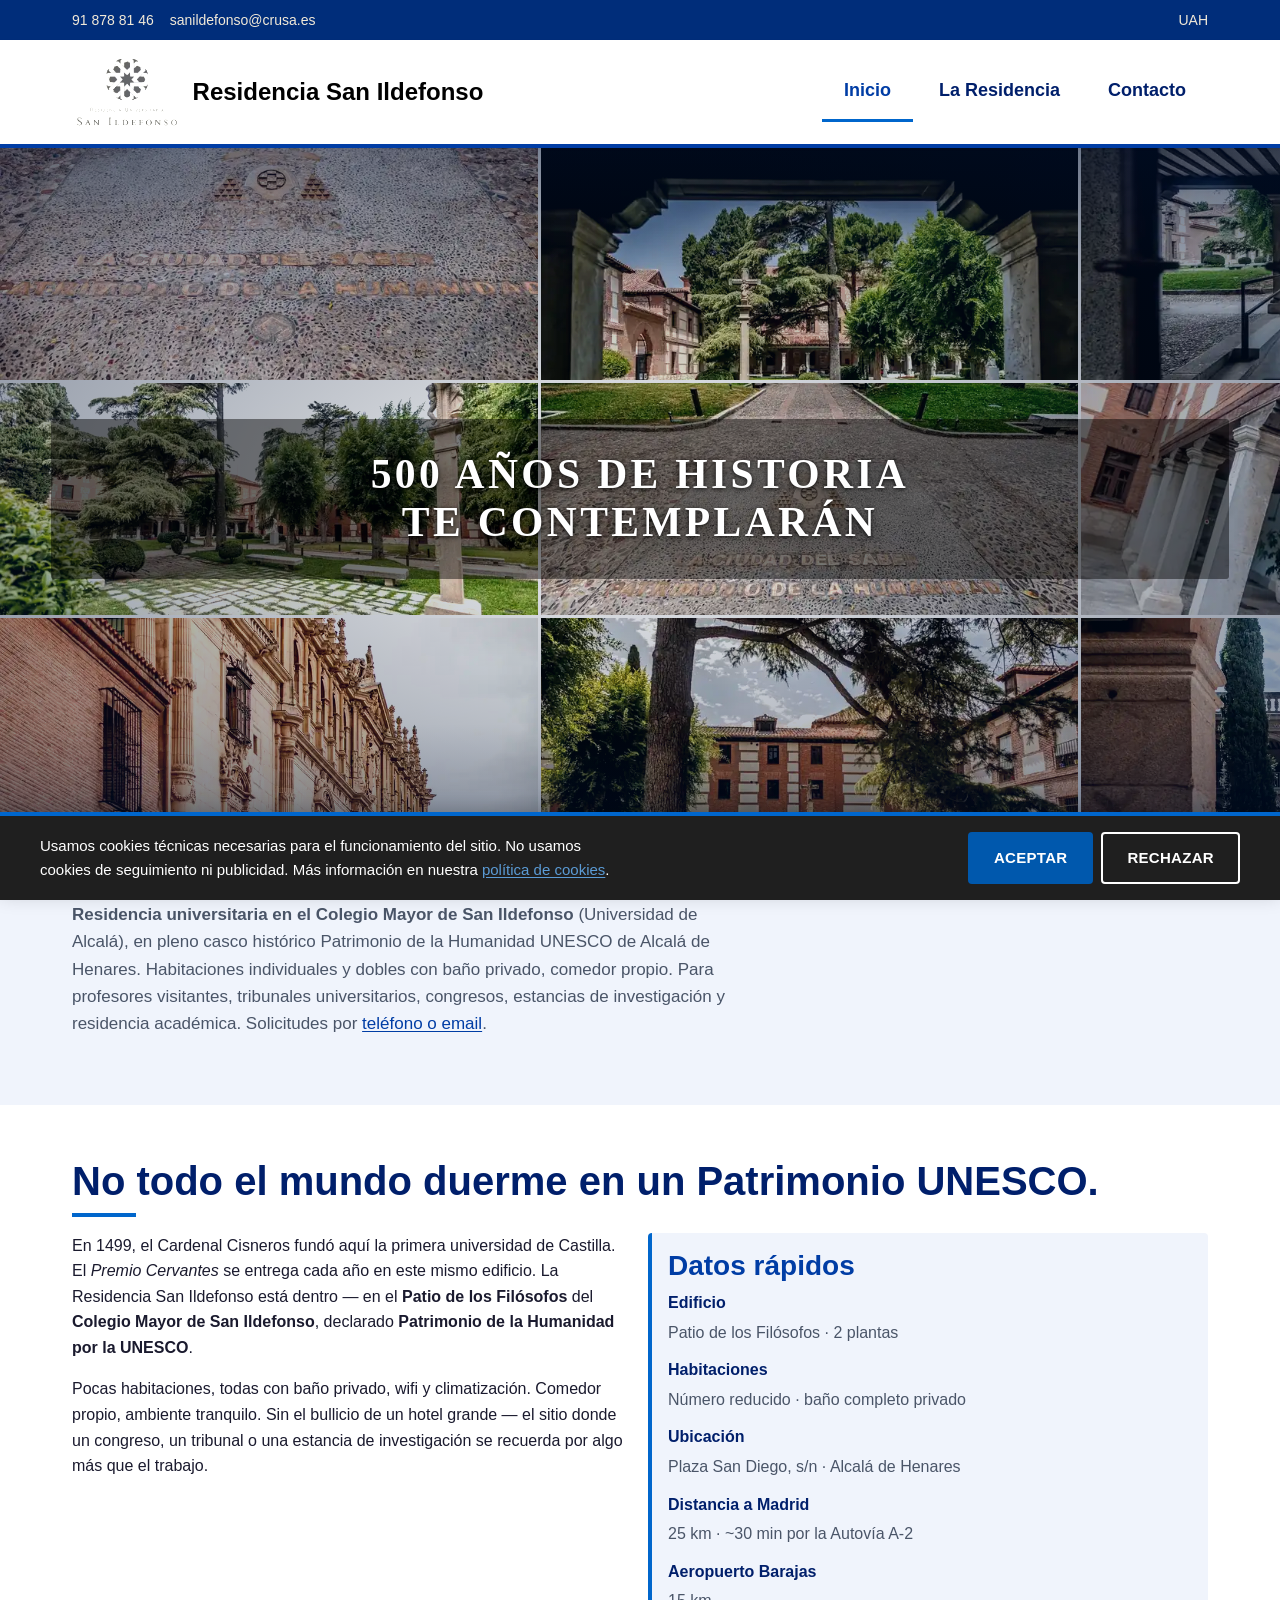
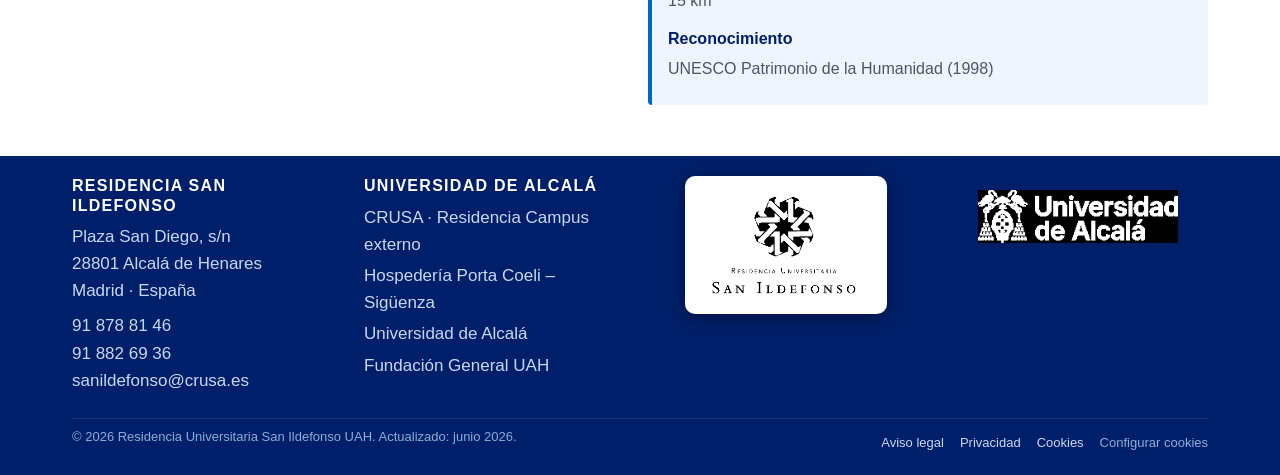
<file: index.html>
<!DOCTYPE html>
<html lang="es">
<head>
  <meta charset="UTF-8">
  <meta name="viewport" content="width=device-width, initial-scale=1.0">
  <title>Residencia San Ildefonso UAH · Alcalá de Henares</title>
  <meta name="description" content="Residencia UAH en el Colegio de San Ildefonso (Patrimonio UNESCO), Alcalá de Henares. Habitaciones, pensión completa y salas para congresos y eventos.">
  <meta name="theme-color" content="#003DA5">
  <link rel="manifest" href="/manifest.json">
  <link rel="canonical" href="https://www.residenciasanildefonso.es/">

  <meta property="og:type" content="website">
  <meta property="og:title" content="Residencia Universitaria San Ildefonso UAH · Alcalá de Henares">
  <meta property="og:description" content="Alojamiento hotelero y residencial en el Colegio de San Ildefonso (UNESCO). Congresos, cursos, profesores visitantes y eventos.">
  <meta property="og:url" content="https://www.residenciasanildefonso.es/">
  <meta property="og:image" content="https://www.residenciasanildefonso.es/img/og-image.webp">
  <meta property="og:image:width" content="1200">
  <meta property="og:image:height" content="630">
  <meta property="og:locale" content="es_ES">
  <meta property="og:site_name" content="Residencia San Ildefonso">
  <meta name="twitter:card" content="summary_large_image">

  <meta name="geo.region" content="ES-MD">
  <meta name="geo.placename" content="Alcalá de Henares, Madrid">
  <meta name="geo.position" content="40.482236;-3.363976">
  <meta name="ICBM" content="40.482236, -3.363976">

  <link rel="icon" href="img/favicon.ico" sizes="any">
  <link rel="icon" type="image/png" sizes="32x32" href="img/favicon-32.png">
  <link rel="icon" type="image/png" sizes="16x16" href="/img/favicon-16.png">
  <link rel="apple-touch-icon" sizes="180x180" href="img/apple-touch-icon.png">


  <style>@layer reset, base, layout, components, utilities, motion, print;:root{--color-primary:#003da5;--color-primary-dark:#002d7a;--color-primary-light:#1a56c4;--color-accent:#06c;--color-accent-strong:#0058ad;--color-accent-light:#5b9bd5;--color-bg:#fff;--color-bg-alt:#f0f4fc;--color-bg-band:#e6edf8;--color-bg-dark:#001f6b;--color-text:#1a1a2e;--color-text-muted:#4a5568;--color-heading:#001f6b;--color-border:#c8d8ee;--font-heading:-apple-system,BlinkMacSystemFont,"Segoe UI",Roboto,Arial,sans-serif;--font-body:-apple-system,BlinkMacSystemFont,"Segoe UI",Roboto,"Helvetica Neue",Arial,sans-serif;--space-xs:0.25rem;--space-sm:0.5rem;--space-md:1rem;--space-lg:2rem;--space-xl:4rem;--max-width:1200px;--gutter:clamp(1rem,4vw,2rem);--radius:0.25rem;--shadow-sm:0 1px 2px rgba(0,0,0,.08);--shadow-md:0 6px 18px rgba(0,0,0,.08);--transition:0.25s ease;--z-base:0;--z-raised:10;--z-hero-bg:1;--z-hero-overlay:2;--z-hero-glint:3;--z-hero-text:4;--z-dropdown:100;--z-sticky:200;--z-modal:300;--z-toast:400;--z-tooltip:500;--z-skip-link:1000;--color-white:#fff;--color-black:#000;--color-on-primary:#dce8f8;--color-topbar:#f1e9d8;--color-accent-text:#2a1d05;--color-footer-link:#c8d8f0;--color-footer-muted:#8aafd6;--color-bg-nav-dark:#1f1f1f;--color-error-bg:#fdecec;--color-error-border:#c53030;--color-error-text:#7a0f0f;--text-sm:clamp(0.8rem,0.75rem + 0.25vw,0.9rem);--text-base:clamp(1rem,0.95rem + 0.25vw,1.125rem);--text-lg:clamp(1.125rem,1rem + 0.5vw,1.35rem);--text-xl:clamp(1.25rem,1rem + 1vw,1.75rem);--text-2xl:clamp(1.5rem,1rem + 2vw,2.5rem);--text-3xl:clamp(2rem,1.5rem + 2.5vw,3.5rem);--leading-tight:1.2;--leading-normal:1.6;--leading-loose:1.8}@layer reset{*,:after,:before{box-sizing:border-box;margin:0;padding:0}html{-webkit-text-size-adjust:100%;scroll-behavior:smooth}body{min-height:100vh;min-height:100svh}img,picture,svg,video{display:block;max-width:100%;height:auto}ol,ul{list-style:none}button,input,select,textarea{font:inherit;color:inherit}table{border-collapse:collapse}a{color:inherit;text-decoration:none}[role=button],a,button{touch-action:manipulation}[role=button]:active,a:active,button:active{opacity:.75}body{padding-left:env(safe-area-inset-left);padding-right:env(safe-area-inset-right)}}@layer base{body{font-family:var(--font-body);font-size:100%;line-height:var(--leading-normal);color:var(--color-text);background:var(--color-bg);-webkit-font-smoothing:antialiased;-moz-osx-font-smoothing:grayscale}h1,h2,h3,h4{font-family:var(--font-heading);font-weight:700;line-height:var(--leading-tight);color:var(--color-heading);margin-bottom:.6em}h1{font-size:var(--text-3xl)}h2{font-size:var(--text-2xl)}h3{font-size:var(--text-xl)}p{margin-bottom:1em;max-width:70ch;line-height:var(--leading-normal)}a{color:var(--color-primary);text-decoration:underline;text-underline-offset:2px;text-decoration-thickness:1px;transition:color var(--transition)}a:focus-visible,a:hover{color:var(--color-primary-dark)}:focus-visible{outline:3px solid var(--color-accent);outline-offset:2px;border-radius:.125rem}hr{border:0;border-top:1px solid var(--color-border);margin:var(--space-lg) 0}::selection{background:var(--color-accent);color:var(--color-text)}@media (prefers-color-scheme:dark){:root{--color-bg:#0d1520;--color-bg-alt:#152035;--color-bg-band:#111a2e;--color-bg-dark:#080e1a;--color-text:#e0e8f5;--color-text-muted:#89b;--color-heading:#c8daf8;--color-border:#1e3050;--color-white:#e8f0fb;--color-on-primary:#b8d4f8;--color-footer-link:#7aa8cc;--color-footer-muted:#68a;--color-bg-nav-dark:#0a1020}}}@layer layout{.container{width:100%;max-width:var(--max-width);margin-inline:auto;padding-inline:var(--gutter)}.section{padding-block:clamp(1.75rem,4vw,3.5rem)}.section--alt{background:var(--color-bg-alt)}.section--band{background:var(--color-bg-band);border-block:1px solid var(--color-border)}.grid{display:grid;gap:var(--space-md)}.grid--2,.grid--3,.grid--4{grid-template-columns:1fr}@media (min-width:37.5em){.grid--3,.grid--4{grid-template-columns:repeat(2,1fr)}}@media (min-width:56.25em){.grid--2{grid-template-columns:repeat(2,1fr)}.grid--3{grid-template-columns:repeat(3,1fr)}.grid--4{grid-template-columns:repeat(4,1fr)}}}@layer components{.skip-link{position:absolute;left:-9999px;top:0;background:var(--color-primary);color:var(--color-white);padding:var(--space-sm) var(--space-md);z-index:var(--z-skip-link);text-decoration:none}.skip-link:focus{left:0}.topbar{background:var(--color-primary-dark);font-size:.875rem}.topbar,.topbar a{color:var(--color-topbar)}.topbar a{text-decoration:none}.topbar a:hover{color:var(--color-accent-light)}.topbar__inner{display:flex;flex-wrap:wrap;gap:var(--space-sm) var(--space-md);justify-content:space-between;align-items:center;min-height:2.25rem;padding-block:var(--space-xs)}.topbar__contact,.topbar__links{display:flex;flex-wrap:wrap;gap:var(--space-md)}.topbar__email{display:none}@media (min-width:43.75em){.topbar__email{display:inline-flex;align-items:center;gap:.25rem}}.topbar__contact a{display:inline-flex;align-items:center;gap:.25rem;min-height:2rem}.site-header{background:var(--color-white);border-bottom:4px solid var(--color-primary);position:sticky;top:0;z-index:var(--z-sticky);box-shadow:var(--shadow-sm);padding-top:env(safe-area-inset-top)}.site-header__inner{justify-content:space-between;gap:var(--space-md);min-height:6.5rem}.brand,.site-header__inner{display:flex;align-items:center}.brand{gap:var(--space-sm);text-decoration:none;color:inherit}.brand__crest{width:auto;height:4.75rem;max-height:4.75rem;flex-shrink:0;object-fit:contain;filter:saturate(1.5) contrast(1.15) brightness(1.05)}.brand__text{display:flex;flex-direction:column;line-height:1.15}.brand__title{font-family:var(--font-heading);font-weight:700;font-size:1.45rem;color:var(--color-black);white-space:nowrap}.brand__subtitle{font-size:.8rem;letter-spacing:.08em;text-transform:uppercase;color:var(--color-text-muted)}@media (min-width:37.5em){.brand__title{font-size:1.5rem}}.nav-toggle{background:transparent;border:1px solid var(--color-border);border-radius:var(--radius);padding:.625rem .75rem;cursor:pointer;min-width:2.75rem;min-height:2.75rem;display:inline-flex;flex-direction:column;justify-content:center;gap:.25rem}.nav-toggle__bar{display:block;width:1.375rem;height:.125rem;background:var(--color-primary)}.main-nav{position:absolute;inset:100% 0 auto 0;background:var(--color-white);border-bottom:4px solid var(--color-primary);box-shadow:var(--shadow-md);display:none}.main-nav[data-open=true]{display:block}.main-nav__list{display:flex;flex-direction:column;padding:var(--space-xs) 0}.main-nav__link{display:block;padding:.875rem var(--gutter);font-weight:600;font-size:1rem;color:var(--color-heading);text-decoration:none;border-bottom:1px solid var(--color-border);border-left:4px solid transparent;min-height:2.75rem}.main-nav__link:focus-visible,.main-nav__link:hover,.main-nav__link[aria-current=page]{color:var(--color-primary);border-left-color:var(--color-accent);background:var(--color-bg-alt)}@media (min-width:56.25em){.nav-toggle{display:none}.main-nav{position:static;display:block;background:transparent;border:0;box-shadow:none}.main-nav__list{flex-direction:row;padding:0;gap:var(--space-xs)}.main-nav__link{padding:.875rem 1.375rem;border-bottom:3px solid transparent;border-left:0;background:transparent;font-size:1.125rem;font-weight:700}.main-nav__link:focus-visible,.main-nav__link:hover,.main-nav__link[aria-current=page]{border-bottom-color:var(--color-accent);background:transparent}}.btn{display:inline-flex;align-items:center;justify-content:center;min-height:44px;padding:.75rem 1.5rem;font-family:var(--font-body);font-weight:600;font-size:.9375rem;letter-spacing:.02em;text-transform:uppercase;text-decoration:none;border:2px solid transparent;border-radius:var(--radius);cursor:pointer;transition:background-color var(--transition),color var(--transition),border-color var(--transition)}.btn--primary{background:var(--color-primary);color:var(--color-white)}.btn--primary:focus-visible,.btn--primary:hover{background:var(--color-primary-dark);color:var(--color-white)}.btn--accent{background:var(--color-accent-strong);color:var(--color-white)}.btn--accent:focus-visible,.btn--accent:hover{background:var(--color-accent-light);color:var(--color-text)}.btn--ghost{background:transparent;color:var(--color-white);border-color:var(--color-white)}.btn--ghost:focus-visible,.btn--ghost:hover{background:var(--color-white);color:var(--color-primary)}.btn--secondary{background:transparent;color:var(--color-primary);border-color:var(--color-primary)}.btn--secondary:focus-visible,.btn--secondary:hover{background:var(--color-bg-alt);color:var(--color-primary-dark);border-color:var(--color-primary-dark)}.btn--lg{padding:.875rem 2rem;font-size:1rem}.btn-group{display:flex;flex-wrap:wrap;gap:var(--space-sm);margin-top:var(--space-md)}@keyframes strip-enter-l{0%{transform:translateX(-105%)}to{transform:translateX(0)}}@keyframes strip-enter-r{0%{transform:translateX(105%)}to{transform:translateX(0)}}@keyframes strip-drift-l{0%{transform:translateX(0)}to{transform:translateX(-18vw)}}@keyframes strip-drift-r{0%{transform:translateX(-18vw)}to{transform:translateX(0)}}@keyframes hero-glint{0%{transform:translateX(-120%) skewX(-18deg);opacity:0}15%{opacity:1}85%{opacity:.5}to{transform:translateX(520%) skewX(-18deg);opacity:0}}@keyframes hero-fade-up{0%{opacity:0;transform:translateY(28px)}to{opacity:1;transform:translateY(0)}}.hero{position:relative;min-height:clamp(30rem,78vh,51.25rem);min-height:clamp(30rem,78svh,51.25rem);display:flex;align-items:center;justify-content:center;color:var(--color-white);overflow:hidden;padding-block:clamp(3.5rem,8vw,6rem);background:linear-gradient(160deg,var(--color-primary) 0,var(--color-bg-dark) 100%)}.hero__bg{display:none}@media (min-width:37.5em){.hero{background:none}.hero:before{inset:0;background:radial-gradient(ellipse at 50% 50%,rgba(0,18,51,.05) 0,rgba(0,18,51,.52) 100%),linear-gradient(180deg,rgba(0,18,51,.22) 0,transparent 18%,transparent 82%,rgba(0,18,51,.22));z-index:var(--z-hero-overlay)}.hero:after,.hero:before{content:"";position:absolute;pointer-events:none}.hero:after{top:-50%;left:-30%;width:28%;height:200%;background:linear-gradient(90deg,transparent,hsla(0,0%,100%,.14) 50%,transparent);animation:hero-glint 1.8s ease-in-out 3s forwards;z-index:var(--z-hero-glint)}.hero__bg{display:flex;flex-direction:column;position:absolute;inset:0;z-index:var(--z-hero-bg);gap:.1875rem}.hero__strip{flex:1;overflow:hidden}.hero__strip--1{animation:strip-enter-l 1.1s cubic-bezier(.76,0,.24,1) both}.hero__strip--2{animation:strip-enter-r 1.1s cubic-bezier(.76,0,.24,1) .12s both}.hero__strip--3{animation:strip-enter-l 1.1s cubic-bezier(.76,0,.24,1) .24s both}.hero__strip-inner{display:flex;height:100%;gap:.1875rem}.hero__strip-img{flex-shrink:0;width:42vw;height:100%;background-size:cover;background-position:50%;filter:brightness(1.08) saturate(1.35) contrast(1.08) sepia(.09) hue-rotate(-6deg)}}.hero__text-wrap{position:relative;z-index:var(--z-hero-text);width:min(92vw,1200px);text-align:center;background:rgba(0,0,0,.45);padding:2rem 3rem;border-radius:3px}.hero__tagline{font-family:Georgia,Times New Roman,serif;font-weight:700;font-size:clamp(1.2rem,.6rem + 2.5vw,3.75rem);letter-spacing:.08em;text-transform:uppercase;color:var(--color-white);line-height:1.15;margin:0;text-shadow:0 1px 4px rgba(0,0,0,.85),0 4px 24px rgba(0,0,0,.6),0 12px 48px rgba(0,0,0,.35);animation:hero-fade-up .9s ease-out .6s both}.card__media--photo,.gallery__item--photo{background:var(--color-bg-band);padding:0}.card__media--photo img,.gallery__item--photo img{width:100%;height:100%;object-fit:cover;object-position:center}.btn--full{width:100%;justify-content:center;margin-top:var(--space-sm)}.page-header{background:linear-gradient(135deg,rgba(0,31,107,.92),rgba(0,61,165,.78)),var(--color-primary);padding-block:clamp(2.5rem,5vw,4rem)}.page-header,.page-header h1{color:var(--color-white)}.page-header__lead{color:var(--color-on-primary);max-width:65ch;font-size:1.0625rem}.breadcrumb{font-size:.875rem;color:var(--color-on-primary);margin-bottom:var(--space-sm)}.breadcrumb ol{display:flex;flex-wrap:wrap;gap:var(--space-xs)}.breadcrumb a{color:var(--color-on-primary);text-decoration:underline}.breadcrumb [aria-current=page]{color:var(--color-white);font-weight:600}.section__title{position:relative;padding-bottom:.75rem;margin-bottom:var(--space-md)}.section__title:after{content:"";position:absolute;left:0;bottom:0;width:64px;height:4px;background:var(--color-accent)}.section__intro{max-width:70ch;color:var(--color-text-muted);font-size:1.0625rem;margin-bottom:var(--space-lg)}.card{background:var(--color-white);border:1px solid var(--color-border);border-radius:var(--radius);overflow:hidden;display:flex;flex-direction:column;transition:transform var(--transition),box-shadow var(--transition)}.card:hover{transform:translateY(-3px);box-shadow:var(--shadow-md)}.card__media{aspect-ratio:16/7;background:linear-gradient(135deg,var(--color-primary-dark) 0,var(--color-primary) 60%,var(--color-accent) 100%);display:flex;align-items:center;justify-content:center;color:var(--color-white);font-family:var(--font-heading);font-size:1.25rem;font-weight:700;letter-spacing:.06em;text-transform:uppercase}.card__body{padding:var(--space-md) var(--space-md) var(--space-lg);flex:1;display:flex;flex-direction:column}.card__title{font-size:1.125rem;margin-bottom:var(--space-xs)}.card__text{color:var(--color-text-muted);margin-bottom:var(--space-md);font-size:.9375rem}.card__link{margin-top:auto;font-weight:600;font-size:.875rem;text-transform:uppercase;letter-spacing:.04em}.card__link:after{content:" →"}.feature{padding:var(--space-sm) var(--space-md);background:var(--color-white);border:1px solid var(--color-border);border-radius:var(--radius)}.feature__icon{width:44px;height:44px;border-radius:50%;background:var(--color-bg-band);color:var(--color-primary);display:flex;align-items:center;justify-content:center;font-family:var(--font-heading);font-weight:700;margin-bottom:var(--space-sm)}.feature__title{font-size:1.0625rem;margin-bottom:var(--space-xs)}.feature__text{color:var(--color-text-muted);font-size:.9375rem;margin:0}.cta{background:var(--color-primary);color:var(--color-white);padding-block:clamp(2rem,4vw,3rem)}.cta__inner{display:flex;flex-direction:column;gap:var(--space-md);align-items:flex-start}.cta h2{color:var(--color-white);margin-bottom:var(--space-xs)}.cta p{color:var(--color-on-primary);margin:0;max-width:60ch}@media (min-width:50em){.cta__inner{flex-direction:row;align-items:center;justify-content:space-between}}.info-block{background:var(--color-bg-alt);padding:var(--space-md);border-left:4px solid var(--color-accent);border-radius:var(--radius)}.info-block h3{color:var(--color-primary);margin-bottom:var(--space-sm)}.info-block dl{display:grid;gap:var(--space-xs)}.info-block dt{font-weight:600;color:var(--color-heading)}.info-block dd{margin-bottom:var(--space-sm);color:var(--color-text-muted)}.gallery{display:grid;grid-template-columns:repeat(auto-fit,minmax(180px,1fr));gap:var(--space-sm)}.gallery__item{aspect-ratio:4/3;background:var(--color-bg-band);color:var(--color-primary);display:flex;align-items:center;justify-content:center;font-family:var(--font-heading);font-size:1.25rem;border-radius:var(--radius);overflow:hidden}.rates{width:100%;border:1px solid var(--color-border);background:var(--color-white);font-size:.9375rem}.rates caption{caption-side:top;text-align:left;font-weight:600;padding-bottom:var(--space-sm);color:var(--color-text-muted)}.rates td,.rates th{padding:.875rem .75rem;border-bottom:1px solid var(--color-border);text-align:left}.rates thead th{background:var(--color-primary);color:var(--color-white);font-weight:600}.rates tbody tr:nth-child(2n){background:var(--color-bg-alt)}.rates .price{font-weight:700;color:var(--color-primary);font-family:var(--font-heading)}.rates-wrapper{overflow-x:auto}.form{background:var(--color-white);padding:var(--space-lg);border:1px solid var(--color-border);border-radius:var(--radius)}.form,.form__row{display:grid;gap:var(--space-md)}@media (min-width:40em){.form__row--2{grid-template-columns:1fr 1fr}}.form__field{display:flex;flex-direction:column;gap:var(--space-xs)}.form label{font-weight:600;font-size:.9375rem;color:var(--color-heading)}.form input,.form select,.form textarea{width:100%;font-size:16px;padding:.75rem .875rem;border:1px solid var(--color-border);border-radius:var(--radius);background:var(--color-white);color:var(--color-text);min-height:2.75rem;transition:border-color var(--transition),box-shadow var(--transition)}.form input:focus,.form select:focus,.form textarea:focus{outline:none;border-color:var(--color-primary);box-shadow:0 0 0 3px rgba(0,61,165,.18)}.form textarea{min-height:140px;resize:vertical}.form__check{display:flex;align-items:flex-start;gap:var(--space-sm);font-size:.9375rem;color:var(--color-text-muted);cursor:pointer}.form__check input{width:auto;min-height:auto;margin-top:.25rem}.form__honeypot{position:absolute;left:-9999px;width:1px;height:1px;overflow:hidden}.form__note{font-size:.875rem;color:var(--color-text-muted)}.form__error{background:var(--color-error-bg);border-left:4px solid var(--color-error-border);border-radius:var(--radius);padding:var(--space-md);color:var(--color-error-text)}.form__error strong{display:block;margin-bottom:var(--space-xs);font-size:1.0625rem}.form__error p{margin:0;max-width:none}.contact-grid{display:grid;gap:var(--space-lg)}@media (min-width:56.25em){.contact-grid{grid-template-columns:1.4fr 1fr}}.faq details{background:var(--color-white);border:1px solid var(--color-border);border-radius:var(--radius);padding:var(--space-md);margin-bottom:var(--space-sm)}.faq summary{cursor:pointer;font-weight:600;color:var(--color-heading);list-style:none}.faq summary::-webkit-details-marker{display:none}.faq summary:after{content:" +";color:var(--color-accent);font-weight:700}.faq details[open] summary:after{content:" −"}.faq details>p{margin-top:var(--space-sm);color:var(--color-text-muted)}.site-footer{background:var(--color-bg-dark);color:var(--color-footer-link);padding:1.25rem 0 calc(var(--space-sm) + env(safe-area-inset-bottom));font-size:1.0625rem}.site-footer h3{color:var(--color-white);font-size:1rem;text-transform:uppercase;letter-spacing:.08em;margin-bottom:var(--space-sm)}.site-footer a{color:var(--color-footer-link);text-decoration:none}.site-footer a:hover{color:var(--color-white);text-decoration:underline}.footer-main{display:grid;gap:var(--space-md);grid-template-columns:repeat(2,1fr);margin-bottom:var(--space-md)}@media (min-width:56.25em){.footer-main{grid-template-columns:repeat(4,1fr);gap:var(--space-lg);align-items:start}}.footer-col li{margin-bottom:var(--space-xs)}.footer-col p{margin-bottom:var(--space-sm)}.footer-col--logo{display:none}@media (min-width:56.25em){.footer-col--logo{display:flex;justify-content:center;align-items:flex-start}}.footer__logo-link{display:flex;align-items:center;justify-content:center;background:var(--color-white);border-radius:10px;padding:.875rem 1.25rem;box-shadow:0 4px 20px rgba(0,0,0,.4);transition:box-shadow .2s,transform .2s}.footer__logo-link:hover{box-shadow:0 8px 28px rgba(0,0,0,.55);transform:translateY(-2px)}.footer__logo{height:110px;width:auto;display:block}.footer__logo-link:not(.footer__logo-link--uah) .footer__logo{filter:brightness(0)}.footer__logo-link--uah{background:var(--color-bg-dark);box-shadow:0 4px 20px rgba(0,31,107,.45)}.footer__logo-link--uah:hover{box-shadow:0 8px 28px rgba(0,31,107,.6)}.footer__logo-link--uah .footer__logo{height:auto;width:200px}.site-footer__bottom{border-top:1px solid hsla(0,0%,100%,.1);padding-top:var(--space-sm);padding-bottom:var(--space-sm);display:flex;flex-wrap:wrap;gap:var(--space-sm) var(--space-lg);justify-content:space-between;font-size:.8125rem;color:var(--color-footer-muted)}.footer-legal{display:flex;flex-wrap:wrap;gap:var(--space-md);align-items:center}.footer-legal__btn{background:none;border:0;color:inherit;font:inherit;font-size:inherit;padding:0;cursor:pointer;text-decoration:none;min-height:2rem}.footer-legal__btn:focus-visible,.footer-legal__btn:hover{color:var(--color-white);text-decoration:underline}.cookies{position:fixed;inset:auto 0 0 0;background:var(--color-bg-nav-dark);color:var(--color-white);padding:var(--space-md);border-top:4px solid var(--color-accent);z-index:var(--z-sticky);box-shadow:0 -4px 18px rgba(0,0,0,.18)}.cookies[hidden]{display:none}.cookies__inner{display:flex;flex-direction:column;gap:var(--space-sm);max-width:var(--max-width);margin-inline:auto}@media (min-width:50em){.cookies__inner{flex-direction:row;align-items:center;justify-content:space-between}}.cookies p{margin:0;font-size:.9375rem}.cookies a{color:var(--color-accent-light);text-decoration:underline}.cookies__actions{display:flex;gap:var(--space-sm);flex-wrap:wrap}.error-page{text-align:center;padding-block:var(--space-xl)}.error-page__code{font-family:var(--font-heading);font-size:clamp(4rem,12vw,8rem);color:var(--color-primary);line-height:1;margin-bottom:var(--space-sm)}.lead{font-size:1.0625rem;color:var(--color-text-muted)}.prose{max-width:75ch}.prose h2{margin-top:var(--space-lg)}.prose h3{margin-top:var(--space-md)}.prose ol,.prose ul{margin-left:var(--space-lg);margin-bottom:var(--space-md);list-style:disc}.prose ol{list-style:decimal}.page-header .section__title{color:var(--color-white)}.page-header .section__title:after{background:var(--color-accent-light)}.map{position:relative;aspect-ratio:4/3;border-radius:var(--radius);overflow:hidden;border:1px solid var(--color-border);background:var(--color-bg-band)}.map__facade{position:relative;width:100%;height:100%;display:flex;flex-direction:column;align-items:center;justify-content:center;gap:var(--space-sm);padding:var(--space-md);background:linear-gradient(135deg,rgba(230,237,248,.65),rgba(91,155,213,.35)),repeating-linear-gradient(45deg,rgba(0,61,165,.06),rgba(0,61,165,.06) 2px,transparent 0,transparent 14px);border:0;cursor:pointer;text-align:center;color:var(--color-text);font:inherit;transition:filter var(--transition)}.map__facade:focus-visible,.map__facade:hover{filter:brightness(1.05)}.map__pin{font-size:clamp(2.5rem,6vw,3.5rem);line-height:1;filter:drop-shadow(0 2px 4px rgba(0,0,0,.25))}.map__facade-body{display:flex;flex-direction:column;gap:var(--space-xs);max-width:38ch}.map__facade-body strong{font-family:var(--font-heading);font-size:1.125rem;color:var(--color-primary)}.map__facade-addr{color:var(--color-heading);font-size:.9375rem}.map__facade-note{color:var(--color-text-muted);font-size:.8125rem;line-height:1.45}.map__facade-note a{color:var(--color-primary)}.map__frame{width:100%;height:100%;border:0;display:block}.card__list{list-style:disc;padding-left:1.25rem;margin-bottom:var(--space-md);color:var(--color-text-muted);font-size:.9375rem}.card__price{margin-top:auto;font-family:var(--font-heading);font-weight:700;color:var(--color-primary);font-size:1.0625rem}}@layer utilities{.visually-hidden{position:absolute;width:1px;height:1px;padding:0;margin:-1px;overflow:hidden;clip:rect(0,0,0,0);white-space:nowrap;border:0}.mt-md{margin-top:var(--space-md)}}@layer motion{@media (prefers-reduced-motion:reduce){*,:after,:before{animation-duration:.01ms!important;animation-iteration-count:1!important;transition-duration:.01ms!important;scroll-behavior:auto!important}}}@layer print{@media print{*,:after,:before{background:transparent;color:var(--color-black);box-shadow:none;text-shadow:none}a[href]:after{content:" (" attr(href) ")"}a[href^="#"]:after,a[href^="javascript:"]:after{content:""}.cookies,.hero,.nav-toggle{display:none}body{font-size:12pt}h1,h2,h3{page-break-after:avoid}img{max-width:100%}@page{margin:2cm}}}</style>


  <script type="application/ld+json">
  {
    "@context": "https://schema.org",
    "@type": "LodgingBusiness",
    "@id": "https://www.residenciasanildefonso.es#residencia",
    "name": "Residencia Universitaria San Ildefonso UAH",
    "url": "https://www.residenciasanildefonso.es",
    "telephone": "+34 91 878 81 46",
    "email": "sanildefonso@crusa.es",
    "taxID": "A-80991714",
    "image": "https://www.residenciasanildefonso.es/img/og-image.webp",
    "description": "Alojamiento hotelero y residencial en el Colegio de San Ildefonso, Patrimonio de la Humanidad UNESCO.",
    "currenciesAccepted": "EUR",
    "paymentAccepted": "Transferencia bancaria, Tarjeta",
    "petsAllowed": false,
    "smokingAllowed": false,
    "amenityFeature": [
      { "@type": "LocationFeatureSpecification", "name": "Wifi gratuito", "value": true },
      { "@type": "LocationFeatureSpecification", "name": "Comedor / pensión completa", "value": true },
      { "@type": "LocationFeatureSpecification", "name": "Biblioteca y salas de estudio", "value": true },
      { "@type": "LocationFeatureSpecification", "name": "Limpieza y lavandería", "value": true },
      { "@type": "LocationFeatureSpecification", "name": "Calefacción", "value": true },
      { "@type": "LocationFeatureSpecification", "name": "Baño privado en habitación", "value": true },
      { "@type": "LocationFeatureSpecification", "name": "Televisión y aire acondicionado", "value": true }
    ],
    "address": {
      "@type": "PostalAddress",
      "streetAddress": "Plaza San Diego, s/n",
      "addressLocality": "Alcalá de Henares",
      "addressRegion": "Madrid",
      "postalCode": "28801",
      "addressCountry": "ES"
    },
    "geo": {
      "@type": "GeoCoordinates",
      "latitude": "40.482236",
      "longitude": "-3.363976"
    },
    "openingHoursSpecification": [
      {
        "@type": "OpeningHoursSpecification",
        "dayOfWeek": ["Monday","Tuesday","Wednesday","Thursday","Friday"],
        "opens": "09:00",
        "closes": "19:00"
      }
    ],
    "sameAs": [
      "https://crusa.es/",
      "https://www.uah.es/"
    ]
  }
  </script>
</head>
<body>
  <a class="skip-link" href="#main">Saltar al contenido principal</a>

  <!-- Topbar — tel/email visibles en todas las resoluciones (sin abrir hamburger) -->
  <div class="topbar" role="complementary" aria-label="Contacto rápido">
    <div class="container topbar__inner">
      <div class="topbar__contact">
        <a href="tel:+34918788146">91 878 81 46</a>
        <a href="mailto:sanildefonso@crusa.es" class="topbar__email">sanildefonso@crusa.es</a>
      </div>
      <div class="topbar__links">
        <a href="https://www.uah.es/" rel="noopener noreferrer external">UAH</a>
      </div>
    </div>
  </div>

  <header class="site-header" role="banner">
    <div class="container site-header__inner">
      <a href="/" class="brand" aria-label="Inicio – Residencia Universitaria San Ildefonso UAH">
        <picture>
          <source type="image/avif" srcset="img/logo-san-ildefonso.avif">
          <source type="image/webp" srcset="img/logo-san-ildefonso.webp">
          <img src="img/logo-san-ildefonso.jpg" alt="Residencia Universitaria San Ildefonso" class="brand__crest" width="90" height="61" loading="eager" fetchpriority="high">
        </picture>
        <span class="brand__text">
          <span class="brand__title">Residencia San Ildefonso</span>
        </span>
      </a>
      <button class="nav-toggle" type="button" aria-controls="primary-nav" aria-expanded="false" aria-label="Abrir menú de navegación">
        <span class="nav-toggle__bar"></span>
        <span class="nav-toggle__bar"></span>
        <span class="nav-toggle__bar"></span>
      </button>
      <nav id="primary-nav" class="main-nav" aria-label="Navegación principal">
        <ul class="main-nav__list">
          <li><a class="main-nav__link" href="/" aria-current="page">Inicio</a></li>
          <li><a class="main-nav__link" href="residencia.html">La Residencia</a></li>
          <li><a class="main-nav__link" href="contacto.php">Contacto</a></li>
        </ul>
      </nav>
    </div>
  </header>

  <main id="main">

    <!-- HERO -->
    <section class="hero" aria-label="Bienvenida">
      <div class="hero__bg" aria-hidden="true">
        <div class="hero__strip hero__strip--1">
          <div class="hero__strip-inner">
            <div class="hero__strip-img" data-bg="img/fachada-rectorado.webp" data-pos="center 35%"></div>
            <div class="hero__strip-img" data-bg="img/patio-24I019_034.webp"></div>
            <div class="hero__strip-img" data-bg="img/patio-24I019_028.webp"></div>
          </div>
        </div>
        <div class="hero__strip hero__strip--2">
          <div class="hero__strip-inner">
            <div class="hero__strip-img" data-bg="img/arco-patio.webp" data-pos="center 40%"></div>
            <div class="hero__strip-img" data-bg="img/patio-24I019_153.webp"></div>
            <div class="hero__strip-img" data-bg="img/patio-24I019_154.webp"></div>
          </div>
        </div>
        <div class="hero__strip hero__strip--3">
          <div class="hero__strip-inner">
            <div class="hero__strip-img" data-bg="img/patio-24I019_252.webp"></div>
            <div class="hero__strip-img" data-bg="img/patio-24I019_256.webp"></div>
            <div class="hero__strip-img" data-bg="img/patio-24I019_257.webp"></div>
          </div>
        </div>
      </div>
      <div class="hero__text-wrap">
        <h1 class="hero__tagline">500 años de historia<br>te contemplarán</h1>
      </div>
    </section>

    <!-- INTRO INFORMATIVA (respuesta directa para SEO/GEO) -->
    <section class="section section--alt" aria-label="Resumen">
      <div class="container">
        <h2 class="visually-hidden">La residencia en resumen</h2>
        <p class="lead">
          <strong>Residencia universitaria en el Colegio Mayor de San Ildefonso</strong>
          (Universidad de Alcalá), en pleno casco histórico Patrimonio de la Humanidad UNESCO
          de Alcalá de Henares. Habitaciones individuales y dobles con baño privado, comedor
          propio. Para profesores visitantes, tribunales universitarios,
          congresos, estancias de investigación y residencia académica.
          Solicitudes por <a href="contacto.php">teléfono o email</a>.
        </p>
      </div>
    </section>

    <!-- SOBRE LA RESIDENCIA -->
    <section class="section" aria-labelledby="sobre-title">
      <div class="container">
        <h2 class="section__title" id="sobre-title">No todo el mundo duerme en un Patrimonio UNESCO.</h2>
        <div class="grid grid--2">
          <div>
            <p>
              En 1499, el Cardenal Cisneros fundó aquí la primera universidad de Castilla.
              El <em>Premio Cervantes</em> se entrega cada año en este mismo edificio.
              La Residencia San Ildefonso está dentro — en el <strong>Patio de los Filósofos</strong>
              del <strong>Colegio Mayor de San Ildefonso</strong>,
              declarado <strong>Patrimonio de la Humanidad por la UNESCO</strong>.
            </p>
            <p>
              Pocas habitaciones, todas con baño privado, wifi y climatización.
              Comedor propio, ambiente tranquilo.
              Sin el bullicio de un hotel grande — el sitio donde un congreso, un tribunal
              o una estancia de investigación se recuerda por algo más que el trabajo.
            </p>
          </div>
          <div class="info-block">
            <h3>Datos rápidos</h3>
            <dl>
              <dt>Edificio</dt>
              <dd>Patio de los Filósofos · 2 plantas</dd>
              <dt>Habitaciones</dt>
              <dd>Número reducido · baño completo privado</dd>
              <dt>Ubicación</dt>
              <dd>Plaza San Diego, s/n · Alcalá de Henares</dd>
              <dt>Distancia a Madrid</dt>
              <dd>25 km · ~30 min por la Autovía A-2</dd>
              <dt>Aeropuerto Barajas</dt>
              <dd>15 km</dd>
              <dt>Reconocimiento</dt>
              <dd>UNESCO Patrimonio de la Humanidad (1998)</dd>
            </dl>
          </div>
        </div>
      </div>
    </section>


  </main>

  <footer class="site-footer" role="contentinfo">
    <div class="container">
      <div class="footer-main">
        <div class="footer-col">
          <h3>Residencia San Ildefonso</h3>
          <p>Plaza San Diego, s/n<br>28801 Alcalá de Henares<br>Madrid · España</p>
          <p>
            <a href="tel:+34918788146">91 878 81 46</a><br>
            <a href="tel:+34918826936">91 882 69 36</a><br>
            <a href="mailto:sanildefonso@crusa.es">sanildefonso@crusa.es</a>
          </p>
        </div>
        <div class="footer-col">
          <h3>Universidad de Alcalá</h3>
          <ul>
            <li><a href="https://crusa.es/" rel="noopener noreferrer external">CRUSA</a> · Residencia Campus externo</li>
            <li><a href="https://portacoeli.es/" rel="noopener noreferrer external">Hospedería Porta Coeli</a> – Sigüenza</li>
            <li><a href="https://www.uah.es/" rel="noopener noreferrer external">Universidad de Alcalá</a></li>
            <li><a href="https://www.fgua.es/" rel="noopener noreferrer external">Fundación General UAH</a></li>
          </ul>
        </div>
        <div class="footer-col footer-col--logo">
          <a href="/" class="footer__logo-link" aria-label="Inicio">
            <picture>
              <source type="image/webp" srcset="img/logo-san-ildefonso-transparent.webp">
              <img src="img/logo-san-ildefonso-transparent.png" alt="Residencia San Ildefonso" class="footer__logo" width="150" height="102" loading="lazy">
            </picture>
          </a>
        </div>
        <div class="footer-col footer-col--logo">
          <a href="https://www.uah.es/" class="footer__logo-link footer__logo-link--uah" rel="noopener noreferrer external" aria-label="Universidad de Alcalá">
            <picture>
              <source type="image/avif" srcset="img/logo-uah-blanco.avif">
              <source type="image/webp" srcset="img/logo-uah-blanco.webp">
              <img src="img/logo-uah-blanco.png" alt="Universidad de Alcalá" class="footer__logo" width="150" height="102" loading="lazy">
            </picture>
          </a>
        </div>
      </div>
      <div class="site-footer__bottom">
        <span>© 2026 Residencia Universitaria San Ildefonso UAH. Actualizado: <time datetime="2026-06">junio 2026</time>.</span>
        <nav class="footer-legal" aria-label="Legal">
          <a href="aviso-legal.html">Aviso legal</a>
          <a href="politica-privacidad.html">Privacidad</a>
          <a href="politica-cookies.html">Cookies</a>
          <button type="button" class="footer-legal__btn" id="cookies-config">Configurar cookies</button>
        </nav>
      </div>
    </div>
  </footer>

  <aside id="cookies" class="cookies" role="region" aria-label="Aviso de cookies" hidden>
    <div class="cookies__inner">
      <p>Usamos cookies técnicas necesarias para el funcionamiento del sitio. No usamos cookies de seguimiento ni publicidad. Más información en nuestra <a href="politica-cookies.html">política de cookies</a>.</p>
      <div class="cookies__actions">
        <button class="btn btn--accent" type="button" id="cookies-accept">Aceptar</button>
        <button class="btn btn--ghost" type="button" id="cookies-reject">Rechazar</button>
      </div>
    </div>
  </aside>

  <script src="js/main.min.js" defer></script>
</body>
</html>
</file>
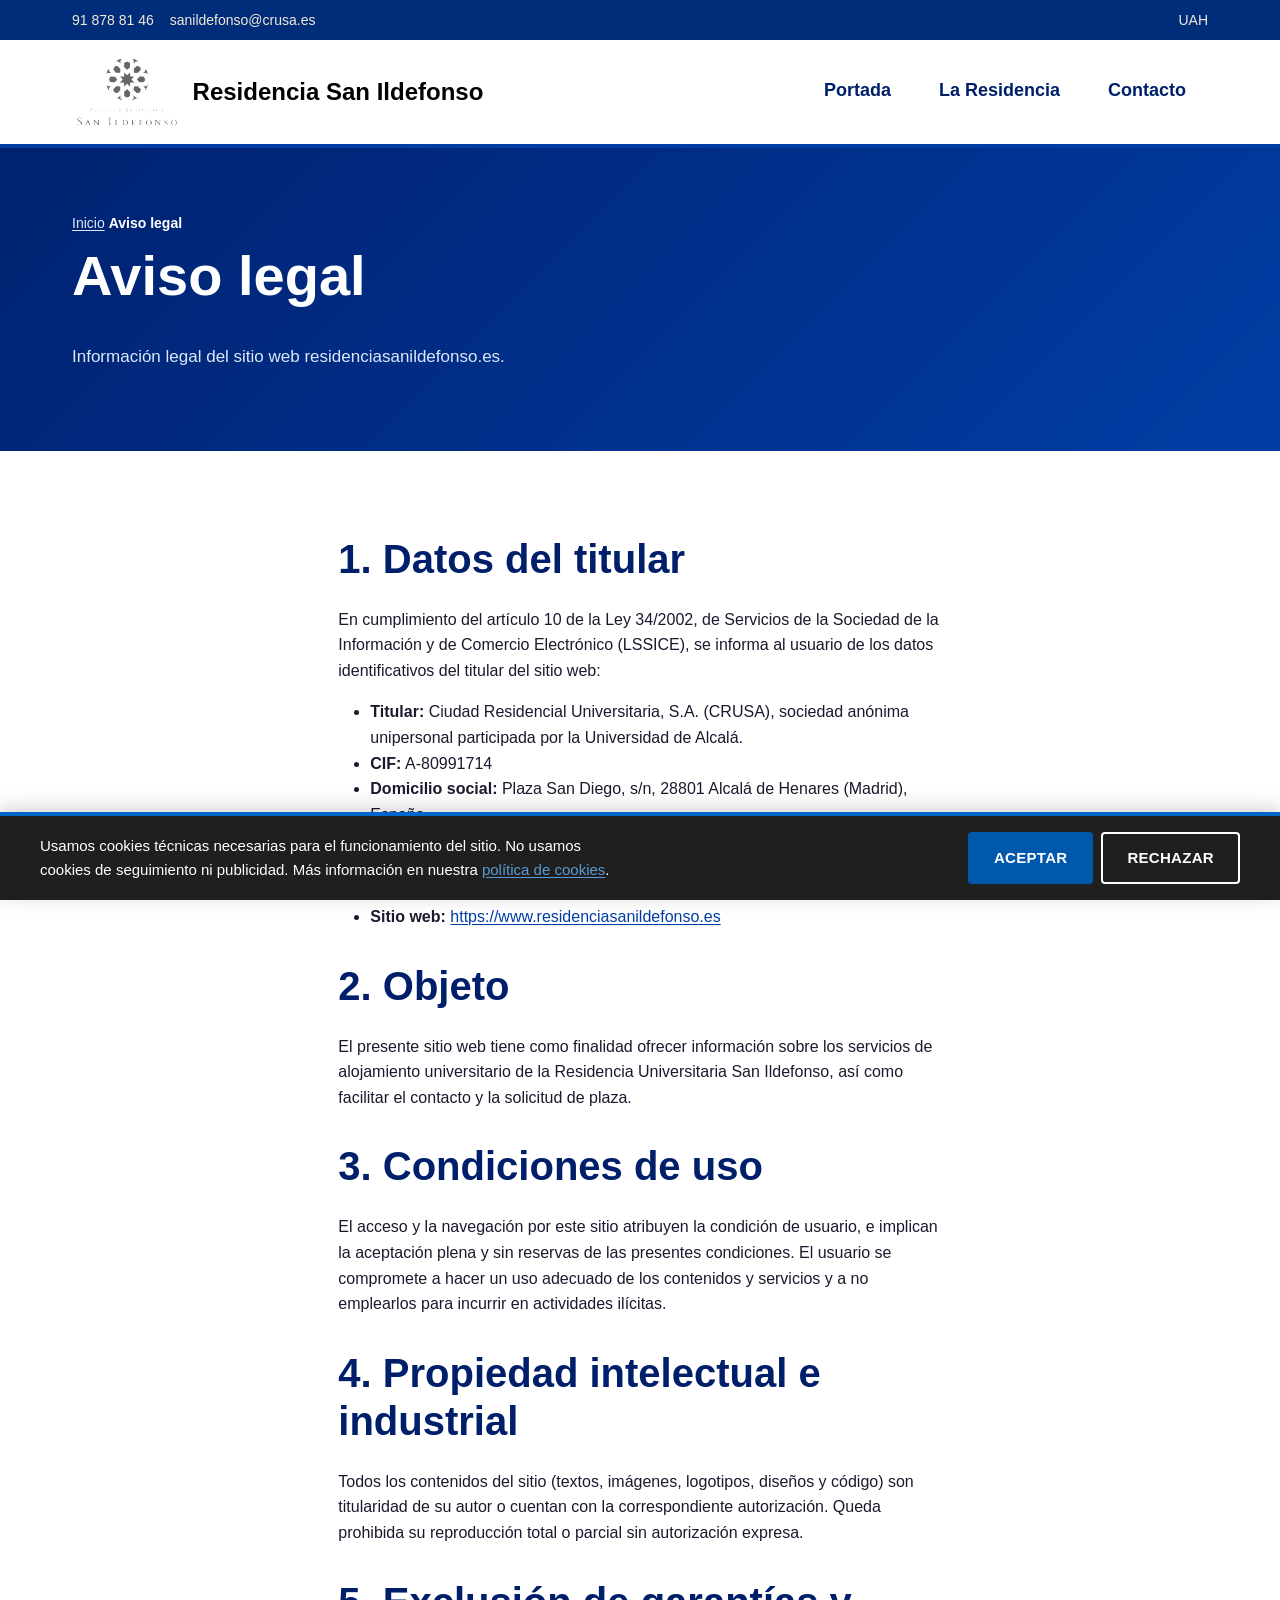
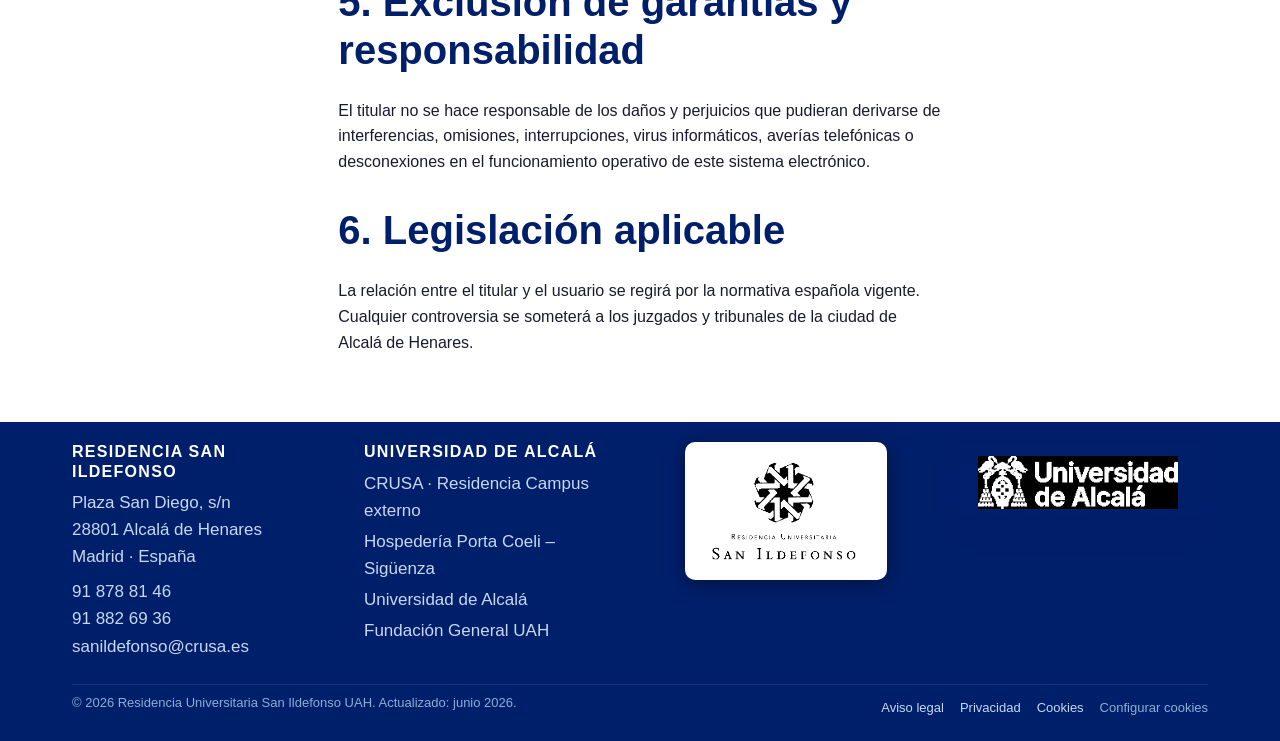
<file: aviso-legal.html>
<!DOCTYPE html>
<html lang="es">
<head>
  <meta charset="UTF-8">
  <meta name="viewport" content="width=device-width, initial-scale=1.0">
  <title>Aviso legal — Residencia San Ildefonso</title>
  <meta name="description" content="Aviso legal del sitio web de la Residencia San Ildefonso, gestionada por CRUSA, Universidad de Alcalá.">
  <meta name="theme-color" content="#003DA5">
  <link rel="manifest" href="/manifest.json">
  <link rel="canonical" href="https://www.residenciasanildefonso.es/aviso-legal.html">

  <meta property="og:type" content="website">
  <meta property="og:title" content="Aviso legal — Residencia San Ildefonso">
  <meta property="og:description" content="Aviso legal del sitio web de la Residencia San Ildefonso, gestionada por CRUSA, Universidad de Alcalá.">
  <meta property="og:url" content="https://www.residenciasanildefonso.es/aviso-legal.html">
  <meta property="og:image" content="https://www.residenciasanildefonso.es/img/og-image.webp">
  <meta property="og:image:width" content="1200">
  <meta property="og:image:height" content="630">
  <meta property="og:locale" content="es_ES">
  <meta property="og:site_name" content="Residencia San Ildefonso">
  <meta name="twitter:card" content="summary_large_image">

  <!-- Meta geo (Bing, Yandex y bots no-Google) -->
  <meta name="geo.region" content="ES-MD">
  <meta name="geo.placename" content="Alcalá de Henares, Madrid">
  <meta name="geo.position" content="40.482236;-3.363976">
  <meta name="ICBM" content="40.482236, -3.363976">

  <link rel="icon" href="img/favicon.ico" sizes="any">
  <link rel="icon" type="image/png" sizes="32x32" href="img/favicon-32.png">
  <link rel="icon" type="image/png" sizes="16x16" href="/img/favicon-16.png">
  <link rel="apple-touch-icon" sizes="180x180" href="img/apple-touch-icon.png">


  <style>@layer reset, base, layout, components, utilities, motion, print;:root{--color-primary:#003da5;--color-primary-dark:#002d7a;--color-primary-light:#1a56c4;--color-accent:#06c;--color-accent-strong:#0058ad;--color-accent-light:#5b9bd5;--color-bg:#fff;--color-bg-alt:#f0f4fc;--color-bg-band:#e6edf8;--color-bg-dark:#001f6b;--color-text:#1a1a2e;--color-text-muted:#4a5568;--color-heading:#001f6b;--color-border:#c8d8ee;--font-heading:-apple-system,BlinkMacSystemFont,"Segoe UI",Roboto,Arial,sans-serif;--font-body:-apple-system,BlinkMacSystemFont,"Segoe UI",Roboto,"Helvetica Neue",Arial,sans-serif;--space-xs:0.25rem;--space-sm:0.5rem;--space-md:1rem;--space-lg:2rem;--space-xl:4rem;--max-width:1200px;--gutter:clamp(1rem,4vw,2rem);--radius:0.25rem;--shadow-sm:0 1px 2px rgba(0,0,0,.08);--shadow-md:0 6px 18px rgba(0,0,0,.08);--transition:0.25s ease;--z-base:0;--z-raised:10;--z-hero-bg:1;--z-hero-overlay:2;--z-hero-glint:3;--z-hero-text:4;--z-dropdown:100;--z-sticky:200;--z-modal:300;--z-toast:400;--z-tooltip:500;--z-skip-link:1000;--color-white:#fff;--color-black:#000;--color-on-primary:#dce8f8;--color-topbar:#f1e9d8;--color-accent-text:#2a1d05;--color-footer-link:#c8d8f0;--color-footer-muted:#8aafd6;--color-bg-nav-dark:#1f1f1f;--color-error-bg:#fdecec;--color-error-border:#c53030;--color-error-text:#7a0f0f;--text-sm:clamp(0.8rem,0.75rem + 0.25vw,0.9rem);--text-base:clamp(1rem,0.95rem + 0.25vw,1.125rem);--text-lg:clamp(1.125rem,1rem + 0.5vw,1.35rem);--text-xl:clamp(1.25rem,1rem + 1vw,1.75rem);--text-2xl:clamp(1.5rem,1rem + 2vw,2.5rem);--text-3xl:clamp(2rem,1.5rem + 2.5vw,3.5rem);--leading-tight:1.2;--leading-normal:1.6;--leading-loose:1.8}@layer reset{*,:after,:before{box-sizing:border-box;margin:0;padding:0}html{-webkit-text-size-adjust:100%;scroll-behavior:smooth}body{min-height:100vh;min-height:100svh}img,picture,svg,video{display:block;max-width:100%;height:auto}ol,ul{list-style:none}button,input,select,textarea{font:inherit;color:inherit}table{border-collapse:collapse}a{color:inherit;text-decoration:none}[role=button],a,button{touch-action:manipulation}[role=button]:active,a:active,button:active{opacity:.75}body{padding-left:env(safe-area-inset-left);padding-right:env(safe-area-inset-right)}}@layer base{body{font-family:var(--font-body);font-size:100%;line-height:var(--leading-normal);color:var(--color-text);background:var(--color-bg);-webkit-font-smoothing:antialiased;-moz-osx-font-smoothing:grayscale}h1,h2,h3,h4{font-family:var(--font-heading);font-weight:700;line-height:var(--leading-tight);color:var(--color-heading);margin-bottom:.6em}h1{font-size:var(--text-3xl)}h2{font-size:var(--text-2xl)}h3{font-size:var(--text-xl)}p{margin-bottom:1em;max-width:70ch;line-height:var(--leading-normal)}a{color:var(--color-primary);text-decoration:underline;text-underline-offset:2px;text-decoration-thickness:1px;transition:color var(--transition)}a:focus-visible,a:hover{color:var(--color-primary-dark)}:focus-visible{outline:3px solid var(--color-accent);outline-offset:2px;border-radius:.125rem}hr{border:0;border-top:1px solid var(--color-border);margin:var(--space-lg) 0}::selection{background:var(--color-accent);color:var(--color-text)}@media (prefers-color-scheme:dark){:root{--color-bg:#0d1520;--color-bg-alt:#152035;--color-bg-band:#111a2e;--color-bg-dark:#080e1a;--color-text:#e0e8f5;--color-text-muted:#89b;--color-heading:#c8daf8;--color-border:#1e3050;--color-white:#e8f0fb;--color-on-primary:#b8d4f8;--color-footer-link:#7aa8cc;--color-footer-muted:#68a;--color-bg-nav-dark:#0a1020}}}@layer layout{.container{width:100%;max-width:var(--max-width);margin-inline:auto;padding-inline:var(--gutter)}.section{padding-block:clamp(1.75rem,4vw,3.5rem)}.section--alt{background:var(--color-bg-alt)}.section--band{background:var(--color-bg-band);border-block:1px solid var(--color-border)}.grid{display:grid;gap:var(--space-md)}.grid--2,.grid--3,.grid--4{grid-template-columns:1fr}@media (min-width:37.5em){.grid--3,.grid--4{grid-template-columns:repeat(2,1fr)}}@media (min-width:56.25em){.grid--2{grid-template-columns:repeat(2,1fr)}.grid--3{grid-template-columns:repeat(3,1fr)}.grid--4{grid-template-columns:repeat(4,1fr)}}}@layer components{.skip-link{position:absolute;left:-9999px;top:0;background:var(--color-primary);color:var(--color-white);padding:var(--space-sm) var(--space-md);z-index:var(--z-skip-link);text-decoration:none}.skip-link:focus{left:0}.topbar{background:var(--color-primary-dark);font-size:.875rem}.topbar,.topbar a{color:var(--color-topbar)}.topbar a{text-decoration:none}.topbar a:hover{color:var(--color-accent-light)}.topbar__inner{display:flex;flex-wrap:wrap;gap:var(--space-sm) var(--space-md);justify-content:space-between;align-items:center;min-height:2.25rem;padding-block:var(--space-xs)}.topbar__contact,.topbar__links{display:flex;flex-wrap:wrap;gap:var(--space-md)}.topbar__email{display:none}@media (min-width:43.75em){.topbar__email{display:inline-flex;align-items:center;gap:.25rem}}.topbar__contact a{display:inline-flex;align-items:center;gap:.25rem;min-height:2rem}.site-header{background:var(--color-white);border-bottom:4px solid var(--color-primary);position:sticky;top:0;z-index:var(--z-sticky);box-shadow:var(--shadow-sm);padding-top:env(safe-area-inset-top)}.site-header__inner{justify-content:space-between;gap:var(--space-md);min-height:6.5rem}.brand,.site-header__inner{display:flex;align-items:center}.brand{gap:var(--space-sm);text-decoration:none;color:inherit}.brand__crest{width:auto;height:4.75rem;max-height:4.75rem;flex-shrink:0;object-fit:contain;filter:saturate(1.5) contrast(1.15) brightness(1.05)}.brand__text{display:flex;flex-direction:column;line-height:1.15}.brand__title{font-family:var(--font-heading);font-weight:700;font-size:1.45rem;color:var(--color-black);white-space:nowrap}.brand__subtitle{font-size:.8rem;letter-spacing:.08em;text-transform:uppercase;color:var(--color-text-muted)}@media (min-width:37.5em){.brand__title{font-size:1.5rem}}.nav-toggle{background:transparent;border:1px solid var(--color-border);border-radius:var(--radius);padding:.625rem .75rem;cursor:pointer;min-width:2.75rem;min-height:2.75rem;display:inline-flex;flex-direction:column;justify-content:center;gap:.25rem}.nav-toggle__bar{display:block;width:1.375rem;height:.125rem;background:var(--color-primary)}.main-nav{position:absolute;inset:100% 0 auto 0;background:var(--color-white);border-bottom:4px solid var(--color-primary);box-shadow:var(--shadow-md);display:none}.main-nav[data-open=true]{display:block}.main-nav__list{display:flex;flex-direction:column;padding:var(--space-xs) 0}.main-nav__link{display:block;padding:.875rem var(--gutter);font-weight:600;font-size:1rem;color:var(--color-heading);text-decoration:none;border-bottom:1px solid var(--color-border);border-left:4px solid transparent;min-height:2.75rem}.main-nav__link:focus-visible,.main-nav__link:hover,.main-nav__link[aria-current=page]{color:var(--color-primary);border-left-color:var(--color-accent);background:var(--color-bg-alt)}@media (min-width:56.25em){.nav-toggle{display:none}.main-nav{position:static;display:block;background:transparent;border:0;box-shadow:none}.main-nav__list{flex-direction:row;padding:0;gap:var(--space-xs)}.main-nav__link{padding:.875rem 1.375rem;border-bottom:3px solid transparent;border-left:0;background:transparent;font-size:1.125rem;font-weight:700}.main-nav__link:focus-visible,.main-nav__link:hover,.main-nav__link[aria-current=page]{border-bottom-color:var(--color-accent);background:transparent}}.btn{display:inline-flex;align-items:center;justify-content:center;min-height:44px;padding:.75rem 1.5rem;font-family:var(--font-body);font-weight:600;font-size:.9375rem;letter-spacing:.02em;text-transform:uppercase;text-decoration:none;border:2px solid transparent;border-radius:var(--radius);cursor:pointer;transition:background-color var(--transition),color var(--transition),border-color var(--transition)}.btn--primary{background:var(--color-primary);color:var(--color-white)}.btn--primary:focus-visible,.btn--primary:hover{background:var(--color-primary-dark);color:var(--color-white)}.btn--accent{background:var(--color-accent-strong);color:var(--color-white)}.btn--accent:focus-visible,.btn--accent:hover{background:var(--color-accent-light);color:var(--color-text)}.btn--ghost{background:transparent;color:var(--color-white);border-color:var(--color-white)}.btn--ghost:focus-visible,.btn--ghost:hover{background:var(--color-white);color:var(--color-primary)}.btn--secondary{background:transparent;color:var(--color-primary);border-color:var(--color-primary)}.btn--secondary:focus-visible,.btn--secondary:hover{background:var(--color-bg-alt);color:var(--color-primary-dark);border-color:var(--color-primary-dark)}.btn--lg{padding:.875rem 2rem;font-size:1rem}.btn-group{display:flex;flex-wrap:wrap;gap:var(--space-sm);margin-top:var(--space-md)}@keyframes strip-enter-l{0%{transform:translateX(-105%)}to{transform:translateX(0)}}@keyframes strip-enter-r{0%{transform:translateX(105%)}to{transform:translateX(0)}}@keyframes strip-drift-l{0%{transform:translateX(0)}to{transform:translateX(-18vw)}}@keyframes strip-drift-r{0%{transform:translateX(-18vw)}to{transform:translateX(0)}}@keyframes hero-glint{0%{transform:translateX(-120%) skewX(-18deg);opacity:0}15%{opacity:1}85%{opacity:.5}to{transform:translateX(520%) skewX(-18deg);opacity:0}}@keyframes hero-fade-up{0%{opacity:0;transform:translateY(28px)}to{opacity:1;transform:translateY(0)}}.hero{position:relative;min-height:clamp(30rem,78vh,51.25rem);min-height:clamp(30rem,78svh,51.25rem);display:flex;align-items:center;justify-content:center;color:var(--color-white);overflow:hidden;padding-block:clamp(3.5rem,8vw,6rem);background:linear-gradient(160deg,var(--color-primary) 0,var(--color-bg-dark) 100%)}.hero__bg{display:none}@media (min-width:37.5em){.hero{background:none}.hero:before{inset:0;background:radial-gradient(ellipse at 50% 50%,rgba(0,18,51,.05) 0,rgba(0,18,51,.52) 100%),linear-gradient(180deg,rgba(0,18,51,.22) 0,transparent 18%,transparent 82%,rgba(0,18,51,.22));z-index:var(--z-hero-overlay)}.hero:after,.hero:before{content:"";position:absolute;pointer-events:none}.hero:after{top:-50%;left:-30%;width:28%;height:200%;background:linear-gradient(90deg,transparent,hsla(0,0%,100%,.14) 50%,transparent);animation:hero-glint 1.8s ease-in-out 3s forwards;z-index:var(--z-hero-glint)}.hero__bg{display:flex;flex-direction:column;position:absolute;inset:0;z-index:var(--z-hero-bg);gap:.1875rem}.hero__strip{flex:1;overflow:hidden}.hero__strip--1{animation:strip-enter-l 1.1s cubic-bezier(.76,0,.24,1) both}.hero__strip--2{animation:strip-enter-r 1.1s cubic-bezier(.76,0,.24,1) .12s both}.hero__strip--3{animation:strip-enter-l 1.1s cubic-bezier(.76,0,.24,1) .24s both}.hero__strip-inner{display:flex;height:100%;gap:.1875rem}.hero__strip-img{flex-shrink:0;width:42vw;height:100%;background-size:cover;background-position:50%;filter:brightness(1.08) saturate(1.35) contrast(1.08) sepia(.09) hue-rotate(-6deg)}}.hero__text-wrap{position:relative;z-index:var(--z-hero-text);width:min(92vw,1200px);text-align:center;background:rgba(0,0,0,.45);padding:2rem 3rem;border-radius:3px}.hero__tagline{font-family:Georgia,Times New Roman,serif;font-weight:700;font-size:clamp(1.2rem,.6rem + 2.5vw,3.75rem);letter-spacing:.08em;text-transform:uppercase;color:var(--color-white);line-height:1.15;margin:0;text-shadow:0 1px 4px rgba(0,0,0,.85),0 4px 24px rgba(0,0,0,.6),0 12px 48px rgba(0,0,0,.35);animation:hero-fade-up .9s ease-out .6s both}.card__media--photo,.gallery__item--photo{background:var(--color-bg-band);padding:0}.card__media--photo img,.gallery__item--photo img{width:100%;height:100%;object-fit:cover;object-position:center}.btn--full{width:100%;justify-content:center;margin-top:var(--space-sm)}.page-header{background:linear-gradient(135deg,rgba(0,31,107,.92),rgba(0,61,165,.78)),var(--color-primary);padding-block:clamp(2.5rem,5vw,4rem)}.page-header,.page-header h1{color:var(--color-white)}.page-header__lead{color:var(--color-on-primary);max-width:65ch;font-size:1.0625rem}.breadcrumb{font-size:.875rem;color:var(--color-on-primary);margin-bottom:var(--space-sm)}.breadcrumb ol{display:flex;flex-wrap:wrap;gap:var(--space-xs)}.breadcrumb a{color:var(--color-on-primary);text-decoration:underline}.breadcrumb [aria-current=page]{color:var(--color-white);font-weight:600}.section__title{position:relative;padding-bottom:.75rem;margin-bottom:var(--space-md)}.section__title:after{content:"";position:absolute;left:0;bottom:0;width:64px;height:4px;background:var(--color-accent)}.section__intro{max-width:70ch;color:var(--color-text-muted);font-size:1.0625rem;margin-bottom:var(--space-lg)}.card{background:var(--color-white);border:1px solid var(--color-border);border-radius:var(--radius);overflow:hidden;display:flex;flex-direction:column;transition:transform var(--transition),box-shadow var(--transition)}.card:hover{transform:translateY(-3px);box-shadow:var(--shadow-md)}.card__media{aspect-ratio:16/7;background:linear-gradient(135deg,var(--color-primary-dark) 0,var(--color-primary) 60%,var(--color-accent) 100%);display:flex;align-items:center;justify-content:center;color:var(--color-white);font-family:var(--font-heading);font-size:1.25rem;font-weight:700;letter-spacing:.06em;text-transform:uppercase}.card__body{padding:var(--space-md) var(--space-md) var(--space-lg);flex:1;display:flex;flex-direction:column}.card__title{font-size:1.125rem;margin-bottom:var(--space-xs)}.card__text{color:var(--color-text-muted);margin-bottom:var(--space-md);font-size:.9375rem}.card__link{margin-top:auto;font-weight:600;font-size:.875rem;text-transform:uppercase;letter-spacing:.04em}.card__link:after{content:" →"}.feature{padding:var(--space-sm) var(--space-md);background:var(--color-white);border:1px solid var(--color-border);border-radius:var(--radius)}.feature__icon{width:44px;height:44px;border-radius:50%;background:var(--color-bg-band);color:var(--color-primary);display:flex;align-items:center;justify-content:center;font-family:var(--font-heading);font-weight:700;margin-bottom:var(--space-sm)}.feature__title{font-size:1.0625rem;margin-bottom:var(--space-xs)}.feature__text{color:var(--color-text-muted);font-size:.9375rem;margin:0}.cta{background:var(--color-primary);color:var(--color-white);padding-block:clamp(2rem,4vw,3rem)}.cta__inner{display:flex;flex-direction:column;gap:var(--space-md);align-items:flex-start}.cta h2{color:var(--color-white);margin-bottom:var(--space-xs)}.cta p{color:var(--color-on-primary);margin:0;max-width:60ch}@media (min-width:50em){.cta__inner{flex-direction:row;align-items:center;justify-content:space-between}}.info-block{background:var(--color-bg-alt);padding:var(--space-md);border-left:4px solid var(--color-accent);border-radius:var(--radius)}.info-block h3{color:var(--color-primary);margin-bottom:var(--space-sm)}.info-block dl{display:grid;gap:var(--space-xs)}.info-block dt{font-weight:600;color:var(--color-heading)}.info-block dd{margin-bottom:var(--space-sm);color:var(--color-text-muted)}.gallery{display:grid;grid-template-columns:repeat(auto-fit,minmax(180px,1fr));gap:var(--space-sm)}.gallery__item{aspect-ratio:4/3;background:var(--color-bg-band);color:var(--color-primary);display:flex;align-items:center;justify-content:center;font-family:var(--font-heading);font-size:1.25rem;border-radius:var(--radius);overflow:hidden}.rates{width:100%;border:1px solid var(--color-border);background:var(--color-white);font-size:.9375rem}.rates caption{caption-side:top;text-align:left;font-weight:600;padding-bottom:var(--space-sm);color:var(--color-text-muted)}.rates td,.rates th{padding:.875rem .75rem;border-bottom:1px solid var(--color-border);text-align:left}.rates thead th{background:var(--color-primary);color:var(--color-white);font-weight:600}.rates tbody tr:nth-child(2n){background:var(--color-bg-alt)}.rates .price{font-weight:700;color:var(--color-primary);font-family:var(--font-heading)}.rates-wrapper{overflow-x:auto}.form{background:var(--color-white);padding:var(--space-lg);border:1px solid var(--color-border);border-radius:var(--radius)}.form,.form__row{display:grid;gap:var(--space-md)}@media (min-width:40em){.form__row--2{grid-template-columns:1fr 1fr}}.form__field{display:flex;flex-direction:column;gap:var(--space-xs)}.form label{font-weight:600;font-size:.9375rem;color:var(--color-heading)}.form input,.form select,.form textarea{width:100%;font-size:16px;padding:.75rem .875rem;border:1px solid var(--color-border);border-radius:var(--radius);background:var(--color-white);color:var(--color-text);min-height:2.75rem;transition:border-color var(--transition),box-shadow var(--transition)}.form input:focus,.form select:focus,.form textarea:focus{outline:none;border-color:var(--color-primary);box-shadow:0 0 0 3px rgba(0,61,165,.18)}.form textarea{min-height:140px;resize:vertical}.form__check{display:flex;align-items:flex-start;gap:var(--space-sm);font-size:.9375rem;color:var(--color-text-muted);cursor:pointer}.form__check input{width:auto;min-height:auto;margin-top:.25rem}.form__honeypot{position:absolute;left:-9999px;width:1px;height:1px;overflow:hidden}.form__note{font-size:.875rem;color:var(--color-text-muted)}.form__error{background:var(--color-error-bg);border-left:4px solid var(--color-error-border);border-radius:var(--radius);padding:var(--space-md);color:var(--color-error-text)}.form__error strong{display:block;margin-bottom:var(--space-xs);font-size:1.0625rem}.form__error p{margin:0;max-width:none}.contact-grid{display:grid;gap:var(--space-lg)}@media (min-width:56.25em){.contact-grid{grid-template-columns:1.4fr 1fr}}.faq details{background:var(--color-white);border:1px solid var(--color-border);border-radius:var(--radius);padding:var(--space-md);margin-bottom:var(--space-sm)}.faq summary{cursor:pointer;font-weight:600;color:var(--color-heading);list-style:none}.faq summary::-webkit-details-marker{display:none}.faq summary:after{content:" +";color:var(--color-accent);font-weight:700}.faq details[open] summary:after{content:" −"}.faq details>p{margin-top:var(--space-sm);color:var(--color-text-muted)}.site-footer{background:var(--color-bg-dark);color:var(--color-footer-link);padding:1.25rem 0 calc(var(--space-sm) + env(safe-area-inset-bottom));font-size:1.0625rem}.site-footer h3{color:var(--color-white);font-size:1rem;text-transform:uppercase;letter-spacing:.08em;margin-bottom:var(--space-sm)}.site-footer a{color:var(--color-footer-link);text-decoration:none}.site-footer a:hover{color:var(--color-white);text-decoration:underline}.footer-main{display:grid;gap:var(--space-md);grid-template-columns:repeat(2,1fr);margin-bottom:var(--space-md)}@media (min-width:56.25em){.footer-main{grid-template-columns:repeat(4,1fr);gap:var(--space-lg);align-items:start}}.footer-col li{margin-bottom:var(--space-xs)}.footer-col p{margin-bottom:var(--space-sm)}.footer-col--logo{display:none}@media (min-width:56.25em){.footer-col--logo{display:flex;justify-content:center;align-items:flex-start}}.footer__logo-link{display:flex;align-items:center;justify-content:center;background:var(--color-white);border-radius:10px;padding:.875rem 1.25rem;box-shadow:0 4px 20px rgba(0,0,0,.4);transition:box-shadow .2s,transform .2s}.footer__logo-link:hover{box-shadow:0 8px 28px rgba(0,0,0,.55);transform:translateY(-2px)}.footer__logo{height:110px;width:auto;display:block}.footer__logo-link:not(.footer__logo-link--uah) .footer__logo{filter:brightness(0)}.footer__logo-link--uah{background:var(--color-bg-dark);box-shadow:0 4px 20px rgba(0,31,107,.45)}.footer__logo-link--uah:hover{box-shadow:0 8px 28px rgba(0,31,107,.6)}.footer__logo-link--uah .footer__logo{height:auto;width:200px}.site-footer__bottom{border-top:1px solid hsla(0,0%,100%,.1);padding-top:var(--space-sm);padding-bottom:var(--space-sm);display:flex;flex-wrap:wrap;gap:var(--space-sm) var(--space-lg);justify-content:space-between;font-size:.8125rem;color:var(--color-footer-muted)}.footer-legal{display:flex;flex-wrap:wrap;gap:var(--space-md);align-items:center}.footer-legal__btn{background:none;border:0;color:inherit;font:inherit;font-size:inherit;padding:0;cursor:pointer;text-decoration:none;min-height:2rem}.footer-legal__btn:focus-visible,.footer-legal__btn:hover{color:var(--color-white);text-decoration:underline}.cookies{position:fixed;inset:auto 0 0 0;background:var(--color-bg-nav-dark);color:var(--color-white);padding:var(--space-md);border-top:4px solid var(--color-accent);z-index:var(--z-sticky);box-shadow:0 -4px 18px rgba(0,0,0,.18)}.cookies[hidden]{display:none}.cookies__inner{display:flex;flex-direction:column;gap:var(--space-sm);max-width:var(--max-width);margin-inline:auto}@media (min-width:50em){.cookies__inner{flex-direction:row;align-items:center;justify-content:space-between}}.cookies p{margin:0;font-size:.9375rem}.cookies a{color:var(--color-accent-light);text-decoration:underline}.cookies__actions{display:flex;gap:var(--space-sm);flex-wrap:wrap}.error-page{text-align:center;padding-block:var(--space-xl)}.error-page__code{font-family:var(--font-heading);font-size:clamp(4rem,12vw,8rem);color:var(--color-primary);line-height:1;margin-bottom:var(--space-sm)}.lead{font-size:1.0625rem;color:var(--color-text-muted)}.prose{max-width:75ch}.prose h2{margin-top:var(--space-lg)}.prose h3{margin-top:var(--space-md)}.prose ol,.prose ul{margin-left:var(--space-lg);margin-bottom:var(--space-md);list-style:disc}.prose ol{list-style:decimal}.page-header .section__title{color:var(--color-white)}.page-header .section__title:after{background:var(--color-accent-light)}.map{position:relative;aspect-ratio:4/3;border-radius:var(--radius);overflow:hidden;border:1px solid var(--color-border);background:var(--color-bg-band)}.map__facade{position:relative;width:100%;height:100%;display:flex;flex-direction:column;align-items:center;justify-content:center;gap:var(--space-sm);padding:var(--space-md);background:linear-gradient(135deg,rgba(230,237,248,.65),rgba(91,155,213,.35)),repeating-linear-gradient(45deg,rgba(0,61,165,.06),rgba(0,61,165,.06) 2px,transparent 0,transparent 14px);border:0;cursor:pointer;text-align:center;color:var(--color-text);font:inherit;transition:filter var(--transition)}.map__facade:focus-visible,.map__facade:hover{filter:brightness(1.05)}.map__pin{font-size:clamp(2.5rem,6vw,3.5rem);line-height:1;filter:drop-shadow(0 2px 4px rgba(0,0,0,.25))}.map__facade-body{display:flex;flex-direction:column;gap:var(--space-xs);max-width:38ch}.map__facade-body strong{font-family:var(--font-heading);font-size:1.125rem;color:var(--color-primary)}.map__facade-addr{color:var(--color-heading);font-size:.9375rem}.map__facade-note{color:var(--color-text-muted);font-size:.8125rem;line-height:1.45}.map__facade-note a{color:var(--color-primary)}.map__frame{width:100%;height:100%;border:0;display:block}.card__list{list-style:disc;padding-left:1.25rem;margin-bottom:var(--space-md);color:var(--color-text-muted);font-size:.9375rem}.card__price{margin-top:auto;font-family:var(--font-heading);font-weight:700;color:var(--color-primary);font-size:1.0625rem}}@layer utilities{.visually-hidden{position:absolute;width:1px;height:1px;padding:0;margin:-1px;overflow:hidden;clip:rect(0,0,0,0);white-space:nowrap;border:0}.mt-md{margin-top:var(--space-md)}}@layer motion{@media (prefers-reduced-motion:reduce){*,:after,:before{animation-duration:.01ms!important;animation-iteration-count:1!important;transition-duration:.01ms!important;scroll-behavior:auto!important}}}@layer print{@media print{*,:after,:before{background:transparent;color:var(--color-black);box-shadow:none;text-shadow:none}a[href]:after{content:" (" attr(href) ")"}a[href^="#"]:after,a[href^="javascript:"]:after{content:""}.cookies,.hero,.nav-toggle{display:none}body{font-size:12pt}h1,h2,h3{page-break-after:avoid}img{max-width:100%}@page{margin:2cm}}}</style>


  <script type="application/ld+json">{
  "@context": "https://schema.org",
  "@type": "LodgingBusiness",
  "@id": "https://www.residenciasanildefonso.es#residencia",
  "name": "Residencia San Ildefonso",
  "url": "https://www.residenciasanildefonso.es",
  "telephone": "+34 91 878 81 46",
  "email": "sanildefonso@crusa.es",
  "taxID": "A-80991714",
  "image": "https://www.residenciasanildefonso.es/img/og-image.webp",
  "currenciesAccepted": "EUR",
  "paymentAccepted": "Transferencia bancaria, Tarjeta",
  "petsAllowed": false,
  "smokingAllowed": false,
  "amenityFeature": [
    {"@type": "LocationFeatureSpecification", "name": "Wifi gratuito", "value": true},
    {"@type": "LocationFeatureSpecification", "name": "Comedor / pensión completa", "value": true},
    {"@type": "LocationFeatureSpecification", "name": "Biblioteca y salas de estudio", "value": true},
    {"@type": "LocationFeatureSpecification", "name": "Limpieza y lavandería", "value": true},
    {"@type": "LocationFeatureSpecification", "name": "Calefacción", "value": true},
    {"@type": "LocationFeatureSpecification", "name": "Baño privado en habitación", "value": true},
    {"@type": "LocationFeatureSpecification", "name": "Televisión y aire acondicionado", "value": true}
  ],
  "address": {
    "@type": "PostalAddress",
    "streetAddress": "Plaza San Diego, s/n",
    "addressLocality": "Alcalá de Henares",
    "addressRegion": "Madrid",
    "postalCode": "28801",
    "addressCountry": "ES"
  },
  "geo": { "@type": "GeoCoordinates", "latitude": "40.482236", "longitude": "-3.363976" },
  "openingHoursSpecification": [{
    "@type": "OpeningHoursSpecification",
    "dayOfWeek": ["Monday","Tuesday","Wednesday","Thursday","Friday"],
    "opens": "09:00", "closes": "19:00"
  }],
  "sameAs": ["https://crusa.es/", "https://www.uah.es/"]
}</script>
</head>
<body>
  <a class="skip-link" href="#main">Saltar al contenido principal</a>

  <!-- Topbar — tel/email visibles en todas las resoluciones (sin abrir hamburger) -->
  <div class="topbar" role="complementary" aria-label="Contacto rápido">
    <div class="container topbar__inner">
      <div class="topbar__contact">
        <a href="tel:+34918788146">91 878 81 46</a>
        <a href="mailto:sanildefonso@crusa.es" class="topbar__email">sanildefonso@crusa.es</a>
      </div>
      <div class="topbar__links">
        <a href="https://www.uah.es/" rel="noopener noreferrer external">UAH</a>
      </div>
    </div>
  </div>

  <header class="site-header" role="banner">
    <div class="container site-header__inner">
      <a href="/" class="brand" aria-label="Inicio – Residencia San Ildefonso">
                <picture>
          <source type="image/avif" srcset="img/logo-san-ildefonso.avif">
          <source type="image/webp" srcset="img/logo-san-ildefonso.webp">
          <img src="img/logo-san-ildefonso.jpg" alt="Residencia Universitaria San Ildefonso" class="brand__crest" width="90" height="61" loading="eager" fetchpriority="high">
        </picture>
        <span class="brand__text">
          <span class="brand__title">Residencia San Ildefonso</span>
        </span>
      </a>
      <button class="nav-toggle" type="button" aria-controls="primary-nav" aria-expanded="false" aria-label="Abrir menú de navegación">
        <span class="nav-toggle__bar"></span>
        <span class="nav-toggle__bar"></span>
        <span class="nav-toggle__bar"></span>
      </button>
      <nav id="primary-nav" class="main-nav" aria-label="Navegación principal">
        <ul class="main-nav__list">
          <li><a class="main-nav__link" href="/">Portada</a></li>
          <li><a class="main-nav__link" href="residencia.html">La Residencia</a></li>
          <li><a class="main-nav__link" href="contacto.php">Contacto</a></li>
        </ul>
      </nav>
    </div>
  </header>

  <main id="main">
    <section class="page-header">
      <div class="container">
        
        <nav class="breadcrumb" aria-label="Migas de pan">
          <ol>
            <li><a href="/">Inicio</a></li><li aria-current="page">Aviso legal</li>
          </ol>
        </nav>

        <h1>Aviso legal</h1>
        <p class="page-header__lead">Información legal del sitio web residenciasanildefonso.es.</p>
      </div>
    </section>
    <section class="section">
      <div class="container prose">
        <h2>1. Datos del titular</h2>
        <p>
          En cumplimiento del artículo 10 de la Ley 34/2002, de Servicios de
          la Sociedad de la Información y de Comercio Electrónico (LSSICE),
          se informa al usuario de los datos identificativos del titular del
          sitio web:
        </p>
        <ul>
          <li><strong>Titular:</strong> Ciudad Residencial Universitaria, S.A. (CRUSA), sociedad anónima unipersonal participada por la Universidad de Alcalá.</li>
          <li><strong>CIF:</strong> A-80991714</li>
          <li><strong>Domicilio social:</strong> Plaza San Diego, s/n, 28801 Alcalá de Henares (Madrid), España.</li>
          <li><strong>Teléfono (Residencia):</strong> <a href="tel:+34918788146">+34 91 878 81 46</a></li>
          <li><strong>Teléfono (CRUSA):</strong> <a href="tel:+34911817101">+34 911 81 71 01</a></li>
          <li><strong>Email:</strong> <a href="mailto:sanildefonso@crusa.es">sanildefonso@crusa.es</a> · <a href="mailto:info@crusa.es">info@crusa.es</a></li>
          <li><strong>Sitio web:</strong> <a href="/">https://www.residenciasanildefonso.es</a></li>
        </ul>

        <h2>2. Objeto</h2>
        <p>
          El presente sitio web tiene como finalidad ofrecer información sobre
          los servicios de alojamiento universitario de la Residencia
          Universitaria San Ildefonso, así como facilitar el contacto y la
          solicitud de plaza.
        </p>

        <h2>3. Condiciones de uso</h2>
        <p>
          El acceso y la navegación por este sitio atribuyen la condición de
          usuario, e implican la aceptación plena y sin reservas de las
          presentes condiciones. El usuario se compromete a hacer un uso
          adecuado de los contenidos y servicios y a no emplearlos para
          incurrir en actividades ilícitas.
        </p>

        <h2>4. Propiedad intelectual e industrial</h2>
        <p>
          Todos los contenidos del sitio (textos, imágenes, logotipos,
          diseños y código) son titularidad de su autor o cuentan con la
          correspondiente autorización. Queda prohibida su reproducción total
          o parcial sin autorización expresa.
        </p>

        <h2>5. Exclusión de garantías y responsabilidad</h2>
        <p>
          El titular no se hace responsable de los daños y perjuicios que
          pudieran derivarse de interferencias, omisiones, interrupciones,
          virus informáticos, averías telefónicas o desconexiones en el
          funcionamiento operativo de este sistema electrónico.
        </p>

        <h2>6. Legislación aplicable</h2>
        <p>
          La relación entre el titular y el usuario se regirá por la
          normativa española vigente. Cualquier controversia se someterá a los
          juzgados y tribunales de la ciudad de Alcalá de Henares.
        </p>
      </div>
    </section>
  </main>

  <footer class="site-footer" role="contentinfo">
    <div class="container">
      <div class="footer-main">
        <div class="footer-col">
          <h3>Residencia San Ildefonso</h3>
          <p>Plaza San Diego, s/n<br>28801 Alcalá de Henares<br>Madrid · España</p>
          <p>
            <a href="tel:+34918788146">91 878 81 46</a><br>
            <a href="tel:+34918826936">91 882 69 36</a><br>
            <a href="mailto:sanildefonso@crusa.es">sanildefonso@crusa.es</a>
          </p>
        </div>
        <div class="footer-col">
          <h3>Universidad de Alcalá</h3>
          <ul>
            <li><a href="https://crusa.es/" rel="noopener noreferrer external">CRUSA</a> · Residencia Campus externo</li>
            <li><a href="https://portacoeli.es/" rel="noopener noreferrer external">Hospedería Porta Coeli</a> – Sigüenza</li>
            <li><a href="https://www.uah.es/" rel="noopener noreferrer external">Universidad de Alcalá</a></li>
            <li><a href="https://www.fgua.es/" rel="noopener noreferrer external">Fundación General UAH</a></li>
          </ul>
        </div>
        <div class="footer-col footer-col--logo">
          <a href="/" class="footer__logo-link" aria-label="Inicio">
            <picture>
              <source type="image/webp" srcset="img/logo-san-ildefonso-transparent.webp">
              <img src="img/logo-san-ildefonso-transparent.png" alt="Residencia San Ildefonso" class="footer__logo" width="150" height="102" loading="lazy">
            </picture>
          </a>
        </div>
        <div class="footer-col footer-col--logo">
          <a href="https://www.uah.es/" class="footer__logo-link footer__logo-link--uah" rel="noopener noreferrer external" aria-label="Universidad de Alcalá">
            <picture>
              <source type="image/avif" srcset="img/logo-uah-blanco.avif">
              <source type="image/webp" srcset="img/logo-uah-blanco.webp">
              <img src="img/logo-uah-blanco.png" alt="Universidad de Alcalá" class="footer__logo" width="150" height="102" loading="lazy">
            </picture>
          </a>
        </div>
      </div>
      <div class="site-footer__bottom">
        <span>© 2026 Residencia Universitaria San Ildefonso UAH. Actualizado: <time datetime="2026-06">junio 2026</time>.</span>
        <nav class="footer-legal" aria-label="Legal">
          <a href="aviso-legal.html">Aviso legal</a>
          <a href="politica-privacidad.html">Privacidad</a>
          <a href="politica-cookies.html">Cookies</a>
          <button type="button" class="footer-legal__btn" id="cookies-config">Configurar cookies</button>
        </nav>
      </div>
    </div>
  </footer>

  <aside id="cookies" class="cookies" role="region" aria-label="Aviso de cookies" hidden>
    <div class="cookies__inner">
      <p>Usamos cookies técnicas necesarias para el funcionamiento del sitio. No usamos cookies de seguimiento ni publicidad. Más información en nuestra <a href="politica-cookies.html">política de cookies</a>.</p>
      <div class="cookies__actions">
        <button class="btn btn--accent" type="button" id="cookies-accept">Aceptar</button>
        <button class="btn btn--ghost" type="button" id="cookies-reject">Rechazar</button>
      </div>
    </div>
  </aside>

  <script src="js/main.min.js" defer></script>
</body>
</html>
</file>
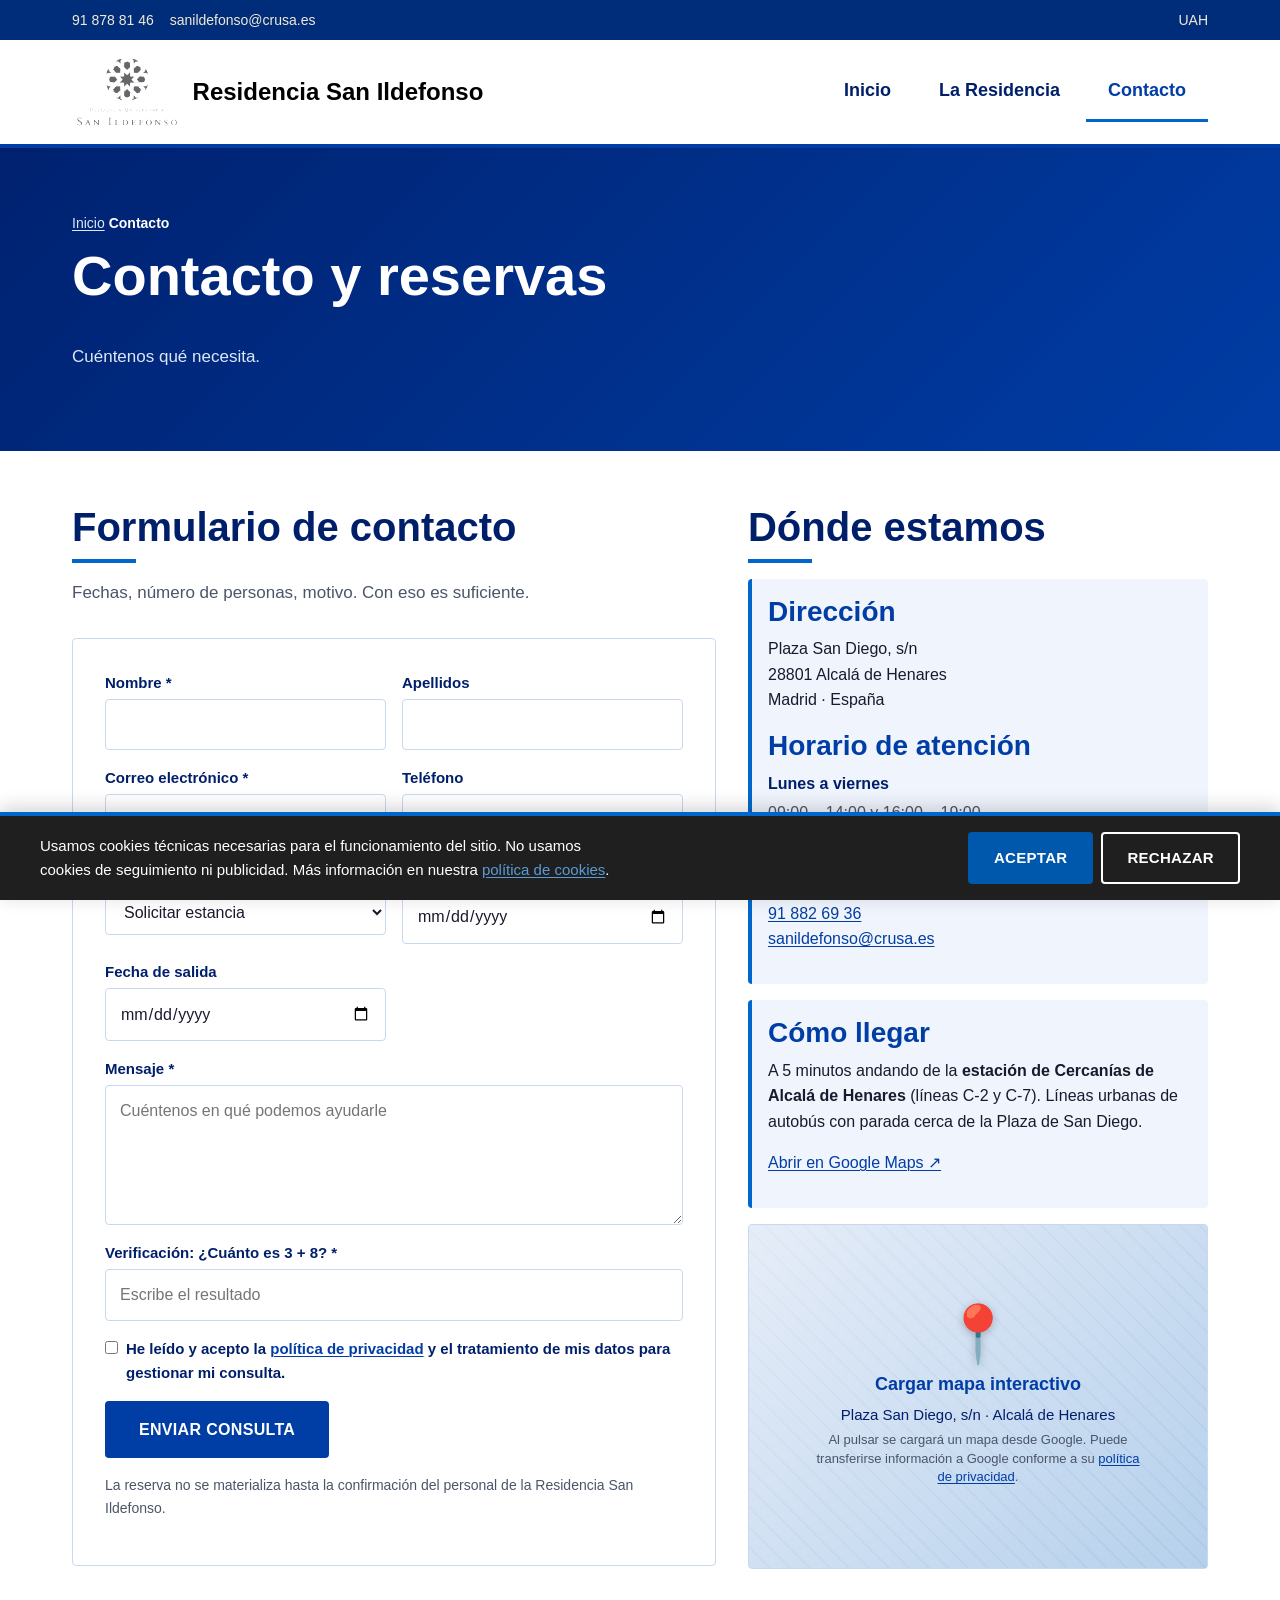
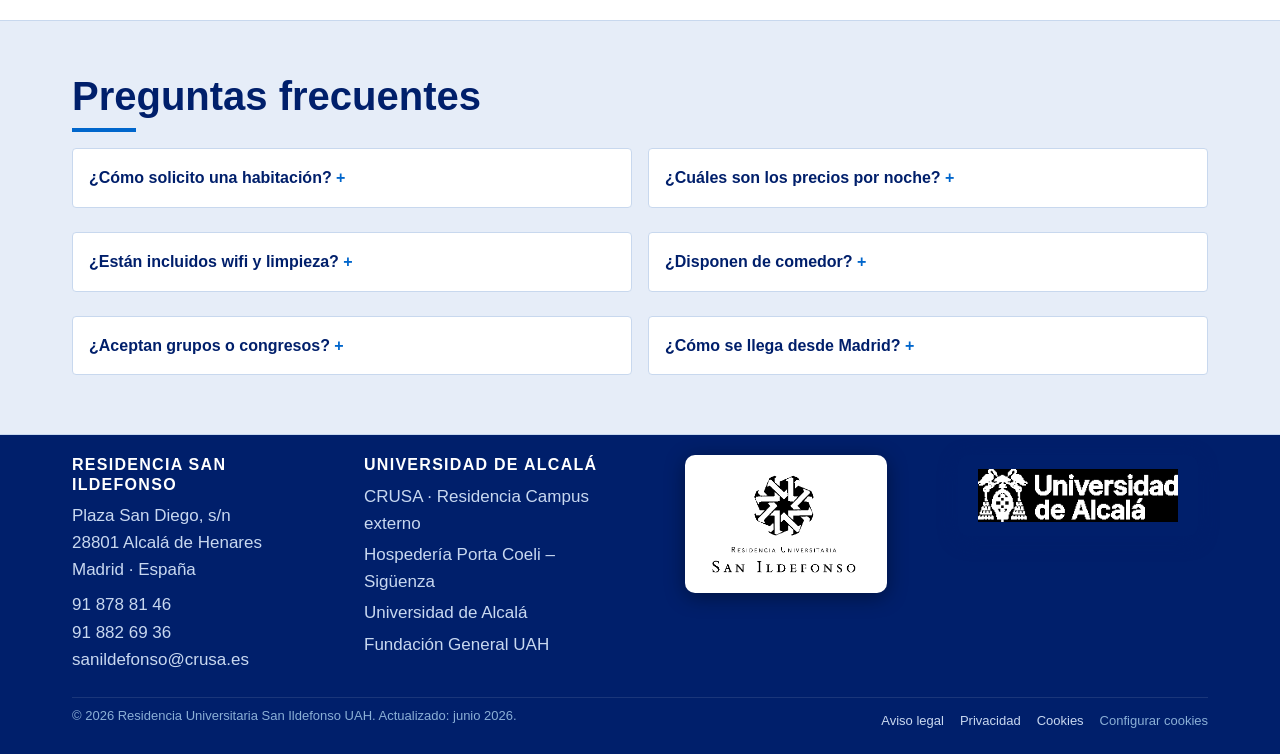
<file: contacto.html>
<!DOCTYPE html>
<html lang="es">
<head>
  <meta charset="UTF-8">
  <meta name="viewport" content="width=device-width, initial-scale=1.0">
  <title>Contacto y solicitud — Residencia San Ildefonso | Alcalá</title>
  <meta name="description" content="Contacta con la Residencia San Ildefonso de Alcalá de Henares: dirección, teléfono, email y formulario para solicitar plaza o reservar visita.">
  <meta http-equiv="refresh" content="0;url=contacto.php">
  <meta name="theme-color" content="#003DA5">
  <link rel="manifest" href="/manifest.json">
  <link rel="canonical" href="https://www.residenciasanildefonso.es/contacto.php">

  <meta property="og:type" content="website">
  <meta property="og:title" content="Contacto y solicitud — Residencia San Ildefonso | Alcalá">
  <meta property="og:description" content="Contacta con la Residencia San Ildefonso de Alcalá de Henares: dirección, teléfono, email y formulario para solicitar plaza o reservar visita.">
  <meta property="og:url" content="https://www.residenciasanildefonso.es/contacto.php">
  <meta property="og:image" content="https://www.residenciasanildefonso.es/img/og-image.webp">
  <meta property="og:image:width" content="1200">
  <meta property="og:image:height" content="630">
  <meta property="og:locale" content="es_ES">
  <meta property="og:site_name" content="Residencia San Ildefonso">
  <meta name="twitter:card" content="summary_large_image">

  <!-- Meta geo (Bing, Yandex y bots no-Google) -->
  <meta name="geo.region" content="ES-MD">
  <meta name="geo.placename" content="Alcalá de Henares, Madrid">
  <meta name="geo.position" content="40.482236;-3.363976">
  <meta name="ICBM" content="40.482236, -3.363976">

  <link rel="icon" href="img/favicon.ico" sizes="any">
  <link rel="icon" type="image/png" sizes="32x32" href="img/favicon-32.png">
  <link rel="icon" type="image/png" sizes="16x16" href="/img/favicon-16.png">
  <link rel="apple-touch-icon" sizes="180x180" href="img/apple-touch-icon.png">


  <style>@layer reset, base, layout, components, utilities, motion, print;:root{--color-primary:#003da5;--color-primary-dark:#002d7a;--color-primary-light:#1a56c4;--color-accent:#06c;--color-accent-strong:#0058ad;--color-accent-light:#5b9bd5;--color-bg:#fff;--color-bg-alt:#f0f4fc;--color-bg-band:#e6edf8;--color-bg-dark:#001f6b;--color-text:#1a1a2e;--color-text-muted:#4a5568;--color-heading:#001f6b;--color-border:#c8d8ee;--font-heading:-apple-system,BlinkMacSystemFont,"Segoe UI",Roboto,Arial,sans-serif;--font-body:-apple-system,BlinkMacSystemFont,"Segoe UI",Roboto,"Helvetica Neue",Arial,sans-serif;--space-xs:0.25rem;--space-sm:0.5rem;--space-md:1rem;--space-lg:2rem;--space-xl:4rem;--max-width:1200px;--gutter:clamp(1rem,4vw,2rem);--radius:0.25rem;--shadow-sm:0 1px 2px rgba(0,0,0,.08);--shadow-md:0 6px 18px rgba(0,0,0,.08);--transition:0.25s ease;--z-base:0;--z-raised:10;--z-hero-bg:1;--z-hero-overlay:2;--z-hero-glint:3;--z-hero-text:4;--z-dropdown:100;--z-sticky:200;--z-modal:300;--z-toast:400;--z-tooltip:500;--z-skip-link:1000;--color-white:#fff;--color-black:#000;--color-on-primary:#dce8f8;--color-topbar:#f1e9d8;--color-accent-text:#2a1d05;--color-footer-link:#c8d8f0;--color-footer-muted:#8aafd6;--color-bg-nav-dark:#1f1f1f;--color-error-bg:#fdecec;--color-error-border:#c53030;--color-error-text:#7a0f0f;--text-sm:clamp(0.8rem,0.75rem + 0.25vw,0.9rem);--text-base:clamp(1rem,0.95rem + 0.25vw,1.125rem);--text-lg:clamp(1.125rem,1rem + 0.5vw,1.35rem);--text-xl:clamp(1.25rem,1rem + 1vw,1.75rem);--text-2xl:clamp(1.5rem,1rem + 2vw,2.5rem);--text-3xl:clamp(2rem,1.5rem + 2.5vw,3.5rem);--leading-tight:1.2;--leading-normal:1.6;--leading-loose:1.8}@layer reset{*,:after,:before{box-sizing:border-box;margin:0;padding:0}html{-webkit-text-size-adjust:100%;scroll-behavior:smooth}body{min-height:100vh;min-height:100svh}img,picture,svg,video{display:block;max-width:100%;height:auto}ol,ul{list-style:none}button,input,select,textarea{font:inherit;color:inherit}table{border-collapse:collapse}a{color:inherit;text-decoration:none}[role=button],a,button{touch-action:manipulation}[role=button]:active,a:active,button:active{opacity:.75}body{padding-left:env(safe-area-inset-left);padding-right:env(safe-area-inset-right)}}@layer base{body{font-family:var(--font-body);font-size:100%;line-height:var(--leading-normal);color:var(--color-text);background:var(--color-bg);-webkit-font-smoothing:antialiased;-moz-osx-font-smoothing:grayscale}h1,h2,h3,h4{font-family:var(--font-heading);font-weight:700;line-height:var(--leading-tight);color:var(--color-heading);margin-bottom:.6em}h1{font-size:var(--text-3xl)}h2{font-size:var(--text-2xl)}h3{font-size:var(--text-xl)}p{margin-bottom:1em;max-width:70ch;line-height:var(--leading-normal)}a{color:var(--color-primary);text-decoration:underline;text-underline-offset:2px;text-decoration-thickness:1px;transition:color var(--transition)}a:focus-visible,a:hover{color:var(--color-primary-dark)}:focus-visible{outline:3px solid var(--color-accent);outline-offset:2px;border-radius:.125rem}hr{border:0;border-top:1px solid var(--color-border);margin:var(--space-lg) 0}::selection{background:var(--color-accent);color:var(--color-text)}@media (prefers-color-scheme:dark){:root{--color-bg:#0d1520;--color-bg-alt:#152035;--color-bg-band:#111a2e;--color-bg-dark:#080e1a;--color-text:#e0e8f5;--color-text-muted:#89b;--color-heading:#c8daf8;--color-border:#1e3050;--color-white:#e8f0fb;--color-on-primary:#b8d4f8;--color-footer-link:#7aa8cc;--color-footer-muted:#68a;--color-bg-nav-dark:#0a1020}}}@layer layout{.container{width:100%;max-width:var(--max-width);margin-inline:auto;padding-inline:var(--gutter)}.section{padding-block:clamp(1.75rem,4vw,3.5rem)}.section--alt{background:var(--color-bg-alt)}.section--band{background:var(--color-bg-band);border-block:1px solid var(--color-border)}.grid{display:grid;gap:var(--space-md)}.grid--2,.grid--3,.grid--4{grid-template-columns:1fr}@media (min-width:37.5em){.grid--3,.grid--4{grid-template-columns:repeat(2,1fr)}}@media (min-width:56.25em){.grid--2{grid-template-columns:repeat(2,1fr)}.grid--3{grid-template-columns:repeat(3,1fr)}.grid--4{grid-template-columns:repeat(4,1fr)}}}@layer components{.skip-link{position:absolute;left:-9999px;top:0;background:var(--color-primary);color:var(--color-white);padding:var(--space-sm) var(--space-md);z-index:var(--z-skip-link);text-decoration:none}.skip-link:focus{left:0}.topbar{background:var(--color-primary-dark);font-size:.875rem}.topbar,.topbar a{color:var(--color-topbar)}.topbar a{text-decoration:none}.topbar a:hover{color:var(--color-accent-light)}.topbar__inner{display:flex;flex-wrap:wrap;gap:var(--space-sm) var(--space-md);justify-content:space-between;align-items:center;min-height:2.25rem;padding-block:var(--space-xs)}.topbar__contact,.topbar__links{display:flex;flex-wrap:wrap;gap:var(--space-md)}.topbar__email{display:none}@media (min-width:43.75em){.topbar__email{display:inline-flex;align-items:center;gap:.25rem}}.topbar__contact a{display:inline-flex;align-items:center;gap:.25rem;min-height:2rem}.site-header{background:var(--color-white);border-bottom:4px solid var(--color-primary);position:sticky;top:0;z-index:var(--z-sticky);box-shadow:var(--shadow-sm);padding-top:env(safe-area-inset-top)}.site-header__inner{justify-content:space-between;gap:var(--space-md);min-height:6.5rem}.brand,.site-header__inner{display:flex;align-items:center}.brand{gap:var(--space-sm);text-decoration:none;color:inherit}.brand__crest{width:auto;height:4.75rem;max-height:4.75rem;flex-shrink:0;object-fit:contain;filter:saturate(1.5) contrast(1.15) brightness(1.05)}.brand__text{display:flex;flex-direction:column;line-height:1.15}.brand__title{font-family:var(--font-heading);font-weight:700;font-size:1.45rem;color:var(--color-black);white-space:nowrap}.brand__subtitle{font-size:.8rem;letter-spacing:.08em;text-transform:uppercase;color:var(--color-text-muted)}@media (min-width:37.5em){.brand__title{font-size:1.5rem}}.nav-toggle{background:transparent;border:1px solid var(--color-border);border-radius:var(--radius);padding:.625rem .75rem;cursor:pointer;min-width:2.75rem;min-height:2.75rem;display:inline-flex;flex-direction:column;justify-content:center;gap:.25rem}.nav-toggle__bar{display:block;width:1.375rem;height:.125rem;background:var(--color-primary)}.main-nav{position:absolute;inset:100% 0 auto 0;background:var(--color-white);border-bottom:4px solid var(--color-primary);box-shadow:var(--shadow-md);display:none}.main-nav[data-open=true]{display:block}.main-nav__list{display:flex;flex-direction:column;padding:var(--space-xs) 0}.main-nav__link{display:block;padding:.875rem var(--gutter);font-weight:600;font-size:1rem;color:var(--color-heading);text-decoration:none;border-bottom:1px solid var(--color-border);border-left:4px solid transparent;min-height:2.75rem}.main-nav__link:focus-visible,.main-nav__link:hover,.main-nav__link[aria-current=page]{color:var(--color-primary);border-left-color:var(--color-accent);background:var(--color-bg-alt)}@media (min-width:56.25em){.nav-toggle{display:none}.main-nav{position:static;display:block;background:transparent;border:0;box-shadow:none}.main-nav__list{flex-direction:row;padding:0;gap:var(--space-xs)}.main-nav__link{padding:.875rem 1.375rem;border-bottom:3px solid transparent;border-left:0;background:transparent;font-size:1.125rem;font-weight:700}.main-nav__link:focus-visible,.main-nav__link:hover,.main-nav__link[aria-current=page]{border-bottom-color:var(--color-accent);background:transparent}}.btn{display:inline-flex;align-items:center;justify-content:center;min-height:44px;padding:.75rem 1.5rem;font-family:var(--font-body);font-weight:600;font-size:.9375rem;letter-spacing:.02em;text-transform:uppercase;text-decoration:none;border:2px solid transparent;border-radius:var(--radius);cursor:pointer;transition:background-color var(--transition),color var(--transition),border-color var(--transition)}.btn--primary{background:var(--color-primary);color:var(--color-white)}.btn--primary:focus-visible,.btn--primary:hover{background:var(--color-primary-dark);color:var(--color-white)}.btn--accent{background:var(--color-accent-strong);color:var(--color-white)}.btn--accent:focus-visible,.btn--accent:hover{background:var(--color-accent-light);color:var(--color-text)}.btn--ghost{background:transparent;color:var(--color-white);border-color:var(--color-white)}.btn--ghost:focus-visible,.btn--ghost:hover{background:var(--color-white);color:var(--color-primary)}.btn--secondary{background:transparent;color:var(--color-primary);border-color:var(--color-primary)}.btn--secondary:focus-visible,.btn--secondary:hover{background:var(--color-bg-alt);color:var(--color-primary-dark);border-color:var(--color-primary-dark)}.btn--lg{padding:.875rem 2rem;font-size:1rem}.btn-group{display:flex;flex-wrap:wrap;gap:var(--space-sm);margin-top:var(--space-md)}@keyframes strip-enter-l{0%{transform:translateX(-105%)}to{transform:translateX(0)}}@keyframes strip-enter-r{0%{transform:translateX(105%)}to{transform:translateX(0)}}@keyframes strip-drift-l{0%{transform:translateX(0)}to{transform:translateX(-18vw)}}@keyframes strip-drift-r{0%{transform:translateX(-18vw)}to{transform:translateX(0)}}@keyframes hero-glint{0%{transform:translateX(-120%) skewX(-18deg);opacity:0}15%{opacity:1}85%{opacity:.5}to{transform:translateX(520%) skewX(-18deg);opacity:0}}@keyframes hero-fade-up{0%{opacity:0;transform:translateY(28px)}to{opacity:1;transform:translateY(0)}}.hero{position:relative;min-height:clamp(30rem,78vh,51.25rem);min-height:clamp(30rem,78svh,51.25rem);display:flex;align-items:center;justify-content:center;color:var(--color-white);overflow:hidden;padding-block:clamp(3.5rem,8vw,6rem);background:linear-gradient(160deg,var(--color-primary) 0,var(--color-bg-dark) 100%)}.hero__bg{display:none}@media (min-width:37.5em){.hero{background:none}.hero:before{inset:0;background:radial-gradient(ellipse at 50% 50%,rgba(0,18,51,.05) 0,rgba(0,18,51,.52) 100%),linear-gradient(180deg,rgba(0,18,51,.22) 0,transparent 18%,transparent 82%,rgba(0,18,51,.22));z-index:var(--z-hero-overlay)}.hero:after,.hero:before{content:"";position:absolute;pointer-events:none}.hero:after{top:-50%;left:-30%;width:28%;height:200%;background:linear-gradient(90deg,transparent,hsla(0,0%,100%,.14) 50%,transparent);animation:hero-glint 1.8s ease-in-out 3s forwards;z-index:var(--z-hero-glint)}.hero__bg{display:flex;flex-direction:column;position:absolute;inset:0;z-index:var(--z-hero-bg);gap:.1875rem}.hero__strip{flex:1;overflow:hidden}.hero__strip--1{animation:strip-enter-l 1.1s cubic-bezier(.76,0,.24,1) both}.hero__strip--2{animation:strip-enter-r 1.1s cubic-bezier(.76,0,.24,1) .12s both}.hero__strip--3{animation:strip-enter-l 1.1s cubic-bezier(.76,0,.24,1) .24s both}.hero__strip-inner{display:flex;height:100%;gap:.1875rem}.hero__strip-img{flex-shrink:0;width:42vw;height:100%;background-size:cover;background-position:50%;filter:brightness(1.08) saturate(1.35) contrast(1.08) sepia(.09) hue-rotate(-6deg)}}.hero__text-wrap{position:relative;z-index:var(--z-hero-text);width:min(92vw,1200px);text-align:center;background:rgba(0,0,0,.45);padding:2rem 3rem;border-radius:3px}.hero__tagline{font-family:Georgia,Times New Roman,serif;font-weight:700;font-size:clamp(1.2rem,.6rem + 2.5vw,3.75rem);letter-spacing:.08em;text-transform:uppercase;color:var(--color-white);line-height:1.15;margin:0;text-shadow:0 1px 4px rgba(0,0,0,.85),0 4px 24px rgba(0,0,0,.6),0 12px 48px rgba(0,0,0,.35);animation:hero-fade-up .9s ease-out .6s both}.card__media--photo,.gallery__item--photo{background:var(--color-bg-band);padding:0}.card__media--photo img,.gallery__item--photo img{width:100%;height:100%;object-fit:cover;object-position:center}.btn--full{width:100%;justify-content:center;margin-top:var(--space-sm)}.page-header{background:linear-gradient(135deg,rgba(0,31,107,.92),rgba(0,61,165,.78)),var(--color-primary);padding-block:clamp(2.5rem,5vw,4rem)}.page-header,.page-header h1{color:var(--color-white)}.page-header__lead{color:var(--color-on-primary);max-width:65ch;font-size:1.0625rem}.breadcrumb{font-size:.875rem;color:var(--color-on-primary);margin-bottom:var(--space-sm)}.breadcrumb ol{display:flex;flex-wrap:wrap;gap:var(--space-xs)}.breadcrumb a{color:var(--color-on-primary);text-decoration:underline}.breadcrumb [aria-current=page]{color:var(--color-white);font-weight:600}.section__title{position:relative;padding-bottom:.75rem;margin-bottom:var(--space-md)}.section__title:after{content:"";position:absolute;left:0;bottom:0;width:64px;height:4px;background:var(--color-accent)}.section__intro{max-width:70ch;color:var(--color-text-muted);font-size:1.0625rem;margin-bottom:var(--space-lg)}.card{background:var(--color-white);border:1px solid var(--color-border);border-radius:var(--radius);overflow:hidden;display:flex;flex-direction:column;transition:transform var(--transition),box-shadow var(--transition)}.card:hover{transform:translateY(-3px);box-shadow:var(--shadow-md)}.card__media{aspect-ratio:16/7;background:linear-gradient(135deg,var(--color-primary-dark) 0,var(--color-primary) 60%,var(--color-accent) 100%);display:flex;align-items:center;justify-content:center;color:var(--color-white);font-family:var(--font-heading);font-size:1.25rem;font-weight:700;letter-spacing:.06em;text-transform:uppercase}.card__body{padding:var(--space-md) var(--space-md) var(--space-lg);flex:1;display:flex;flex-direction:column}.card__title{font-size:1.125rem;margin-bottom:var(--space-xs)}.card__text{color:var(--color-text-muted);margin-bottom:var(--space-md);font-size:.9375rem}.card__link{margin-top:auto;font-weight:600;font-size:.875rem;text-transform:uppercase;letter-spacing:.04em}.card__link:after{content:" →"}.feature{padding:var(--space-sm) var(--space-md);background:var(--color-white);border:1px solid var(--color-border);border-radius:var(--radius)}.feature__icon{width:44px;height:44px;border-radius:50%;background:var(--color-bg-band);color:var(--color-primary);display:flex;align-items:center;justify-content:center;font-family:var(--font-heading);font-weight:700;margin-bottom:var(--space-sm)}.feature__title{font-size:1.0625rem;margin-bottom:var(--space-xs)}.feature__text{color:var(--color-text-muted);font-size:.9375rem;margin:0}.cta{background:var(--color-primary);color:var(--color-white);padding-block:clamp(2rem,4vw,3rem)}.cta__inner{display:flex;flex-direction:column;gap:var(--space-md);align-items:flex-start}.cta h2{color:var(--color-white);margin-bottom:var(--space-xs)}.cta p{color:var(--color-on-primary);margin:0;max-width:60ch}@media (min-width:50em){.cta__inner{flex-direction:row;align-items:center;justify-content:space-between}}.info-block{background:var(--color-bg-alt);padding:var(--space-md);border-left:4px solid var(--color-accent);border-radius:var(--radius)}.info-block h3{color:var(--color-primary);margin-bottom:var(--space-sm)}.info-block dl{display:grid;gap:var(--space-xs)}.info-block dt{font-weight:600;color:var(--color-heading)}.info-block dd{margin-bottom:var(--space-sm);color:var(--color-text-muted)}.gallery{display:grid;grid-template-columns:repeat(auto-fit,minmax(180px,1fr));gap:var(--space-sm)}.gallery__item{aspect-ratio:4/3;background:var(--color-bg-band);color:var(--color-primary);display:flex;align-items:center;justify-content:center;font-family:var(--font-heading);font-size:1.25rem;border-radius:var(--radius);overflow:hidden}.rates{width:100%;border:1px solid var(--color-border);background:var(--color-white);font-size:.9375rem}.rates caption{caption-side:top;text-align:left;font-weight:600;padding-bottom:var(--space-sm);color:var(--color-text-muted)}.rates td,.rates th{padding:.875rem .75rem;border-bottom:1px solid var(--color-border);text-align:left}.rates thead th{background:var(--color-primary);color:var(--color-white);font-weight:600}.rates tbody tr:nth-child(2n){background:var(--color-bg-alt)}.rates .price{font-weight:700;color:var(--color-primary);font-family:var(--font-heading)}.rates-wrapper{overflow-x:auto}.form{background:var(--color-white);padding:var(--space-lg);border:1px solid var(--color-border);border-radius:var(--radius)}.form,.form__row{display:grid;gap:var(--space-md)}@media (min-width:40em){.form__row--2{grid-template-columns:1fr 1fr}}.form__field{display:flex;flex-direction:column;gap:var(--space-xs)}.form label{font-weight:600;font-size:.9375rem;color:var(--color-heading)}.form input,.form select,.form textarea{width:100%;font-size:16px;padding:.75rem .875rem;border:1px solid var(--color-border);border-radius:var(--radius);background:var(--color-white);color:var(--color-text);min-height:2.75rem;transition:border-color var(--transition),box-shadow var(--transition)}.form input:focus,.form select:focus,.form textarea:focus{outline:none;border-color:var(--color-primary);box-shadow:0 0 0 3px rgba(0,61,165,.18)}.form textarea{min-height:140px;resize:vertical}.form__check{display:flex;align-items:flex-start;gap:var(--space-sm);font-size:.9375rem;color:var(--color-text-muted);cursor:pointer}.form__check input{width:auto;min-height:auto;margin-top:.25rem}.form__honeypot{position:absolute;left:-9999px;width:1px;height:1px;overflow:hidden}.form__note{font-size:.875rem;color:var(--color-text-muted)}.form__error{background:var(--color-error-bg);border-left:4px solid var(--color-error-border);border-radius:var(--radius);padding:var(--space-md);color:var(--color-error-text)}.form__error strong{display:block;margin-bottom:var(--space-xs);font-size:1.0625rem}.form__error p{margin:0;max-width:none}.contact-grid{display:grid;gap:var(--space-lg)}@media (min-width:56.25em){.contact-grid{grid-template-columns:1.4fr 1fr}}.faq details{background:var(--color-white);border:1px solid var(--color-border);border-radius:var(--radius);padding:var(--space-md);margin-bottom:var(--space-sm)}.faq summary{cursor:pointer;font-weight:600;color:var(--color-heading);list-style:none}.faq summary::-webkit-details-marker{display:none}.faq summary:after{content:" +";color:var(--color-accent);font-weight:700}.faq details[open] summary:after{content:" −"}.faq details>p{margin-top:var(--space-sm);color:var(--color-text-muted)}.site-footer{background:var(--color-bg-dark);color:var(--color-footer-link);padding:1.25rem 0 calc(var(--space-sm) + env(safe-area-inset-bottom));font-size:1.0625rem}.site-footer h3{color:var(--color-white);font-size:1rem;text-transform:uppercase;letter-spacing:.08em;margin-bottom:var(--space-sm)}.site-footer a{color:var(--color-footer-link);text-decoration:none}.site-footer a:hover{color:var(--color-white);text-decoration:underline}.footer-main{display:grid;gap:var(--space-md);grid-template-columns:repeat(2,1fr);margin-bottom:var(--space-md)}@media (min-width:56.25em){.footer-main{grid-template-columns:repeat(4,1fr);gap:var(--space-lg);align-items:start}}.footer-col li{margin-bottom:var(--space-xs)}.footer-col p{margin-bottom:var(--space-sm)}.footer-col--logo{display:none}@media (min-width:56.25em){.footer-col--logo{display:flex;justify-content:center;align-items:flex-start}}.footer__logo-link{display:flex;align-items:center;justify-content:center;background:var(--color-white);border-radius:10px;padding:.875rem 1.25rem;box-shadow:0 4px 20px rgba(0,0,0,.4);transition:box-shadow .2s,transform .2s}.footer__logo-link:hover{box-shadow:0 8px 28px rgba(0,0,0,.55);transform:translateY(-2px)}.footer__logo{height:110px;width:auto;display:block}.footer__logo-link:not(.footer__logo-link--uah) .footer__logo{filter:brightness(0)}.footer__logo-link--uah{background:var(--color-bg-dark);box-shadow:0 4px 20px rgba(0,31,107,.45)}.footer__logo-link--uah:hover{box-shadow:0 8px 28px rgba(0,31,107,.6)}.footer__logo-link--uah .footer__logo{height:auto;width:200px}.site-footer__bottom{border-top:1px solid hsla(0,0%,100%,.1);padding-top:var(--space-sm);padding-bottom:var(--space-sm);display:flex;flex-wrap:wrap;gap:var(--space-sm) var(--space-lg);justify-content:space-between;font-size:.8125rem;color:var(--color-footer-muted)}.footer-legal{display:flex;flex-wrap:wrap;gap:var(--space-md);align-items:center}.footer-legal__btn{background:none;border:0;color:inherit;font:inherit;font-size:inherit;padding:0;cursor:pointer;text-decoration:none;min-height:2rem}.footer-legal__btn:focus-visible,.footer-legal__btn:hover{color:var(--color-white);text-decoration:underline}.cookies{position:fixed;inset:auto 0 0 0;background:var(--color-bg-nav-dark);color:var(--color-white);padding:var(--space-md);border-top:4px solid var(--color-accent);z-index:var(--z-sticky);box-shadow:0 -4px 18px rgba(0,0,0,.18)}.cookies[hidden]{display:none}.cookies__inner{display:flex;flex-direction:column;gap:var(--space-sm);max-width:var(--max-width);margin-inline:auto}@media (min-width:50em){.cookies__inner{flex-direction:row;align-items:center;justify-content:space-between}}.cookies p{margin:0;font-size:.9375rem}.cookies a{color:var(--color-accent-light);text-decoration:underline}.cookies__actions{display:flex;gap:var(--space-sm);flex-wrap:wrap}.error-page{text-align:center;padding-block:var(--space-xl)}.error-page__code{font-family:var(--font-heading);font-size:clamp(4rem,12vw,8rem);color:var(--color-primary);line-height:1;margin-bottom:var(--space-sm)}.lead{font-size:1.0625rem;color:var(--color-text-muted)}.prose{max-width:75ch}.prose h2{margin-top:var(--space-lg)}.prose h3{margin-top:var(--space-md)}.prose ol,.prose ul{margin-left:var(--space-lg);margin-bottom:var(--space-md);list-style:disc}.prose ol{list-style:decimal}.page-header .section__title{color:var(--color-white)}.page-header .section__title:after{background:var(--color-accent-light)}.map{position:relative;aspect-ratio:4/3;border-radius:var(--radius);overflow:hidden;border:1px solid var(--color-border);background:var(--color-bg-band)}.map__facade{position:relative;width:100%;height:100%;display:flex;flex-direction:column;align-items:center;justify-content:center;gap:var(--space-sm);padding:var(--space-md);background:linear-gradient(135deg,rgba(230,237,248,.65),rgba(91,155,213,.35)),repeating-linear-gradient(45deg,rgba(0,61,165,.06),rgba(0,61,165,.06) 2px,transparent 0,transparent 14px);border:0;cursor:pointer;text-align:center;color:var(--color-text);font:inherit;transition:filter var(--transition)}.map__facade:focus-visible,.map__facade:hover{filter:brightness(1.05)}.map__pin{font-size:clamp(2.5rem,6vw,3.5rem);line-height:1;filter:drop-shadow(0 2px 4px rgba(0,0,0,.25))}.map__facade-body{display:flex;flex-direction:column;gap:var(--space-xs);max-width:38ch}.map__facade-body strong{font-family:var(--font-heading);font-size:1.125rem;color:var(--color-primary)}.map__facade-addr{color:var(--color-heading);font-size:.9375rem}.map__facade-note{color:var(--color-text-muted);font-size:.8125rem;line-height:1.45}.map__facade-note a{color:var(--color-primary)}.map__frame{width:100%;height:100%;border:0;display:block}.card__list{list-style:disc;padding-left:1.25rem;margin-bottom:var(--space-md);color:var(--color-text-muted);font-size:.9375rem}.card__price{margin-top:auto;font-family:var(--font-heading);font-weight:700;color:var(--color-primary);font-size:1.0625rem}}@layer utilities{.visually-hidden{position:absolute;width:1px;height:1px;padding:0;margin:-1px;overflow:hidden;clip:rect(0,0,0,0);white-space:nowrap;border:0}.mt-md{margin-top:var(--space-md)}}@layer motion{@media (prefers-reduced-motion:reduce){*,:after,:before{animation-duration:.01ms!important;animation-iteration-count:1!important;transition-duration:.01ms!important;scroll-behavior:auto!important}}}@layer print{@media print{*,:after,:before{background:transparent;color:var(--color-black);box-shadow:none;text-shadow:none}a[href]:after{content:" (" attr(href) ")"}a[href^="#"]:after,a[href^="javascript:"]:after{content:""}.cookies,.hero,.nav-toggle{display:none}body{font-size:12pt}h1,h2,h3{page-break-after:avoid}img{max-width:100%}@page{margin:2cm}}}</style>


  <script type="application/ld+json">{
  "@context": "https://schema.org",
  "@type": "LodgingBusiness",
  "@id": "https://www.residenciasanildefonso.es#residencia",
  "name": "Residencia San Ildefonso",
  "url": "https://www.residenciasanildefonso.es",
  "telephone": "+34 91 878 81 46",
  "email": "sanildefonso@crusa.es",
  "taxID": "A-80991714",
  "image": "https://www.residenciasanildefonso.es/img/og-image.webp",
  "currenciesAccepted": "EUR",
  "paymentAccepted": "Transferencia bancaria, Tarjeta",
  "petsAllowed": false,
  "smokingAllowed": false,
  "amenityFeature": [
    {"@type": "LocationFeatureSpecification", "name": "Wifi gratuito", "value": true},
    {"@type": "LocationFeatureSpecification", "name": "Comedor / pensión completa", "value": true},
    {"@type": "LocationFeatureSpecification", "name": "Biblioteca y salas de estudio", "value": true},
    {"@type": "LocationFeatureSpecification", "name": "Limpieza y lavandería", "value": true},
    {"@type": "LocationFeatureSpecification", "name": "Calefacción", "value": true},
    {"@type": "LocationFeatureSpecification", "name": "Baño privado en habitación", "value": true},
    {"@type": "LocationFeatureSpecification", "name": "Televisión y aire acondicionado", "value": true}
  ],
  "address": {
    "@type": "PostalAddress",
    "streetAddress": "Plaza San Diego, s/n",
    "addressLocality": "Alcalá de Henares",
    "addressRegion": "Madrid",
    "postalCode": "28801",
    "addressCountry": "ES"
  },
  "geo": { "@type": "GeoCoordinates", "latitude": "40.482236", "longitude": "-3.363976" },
  "openingHoursSpecification": [{
    "@type": "OpeningHoursSpecification",
    "dayOfWeek": ["Monday","Tuesday","Wednesday","Thursday","Friday"],
    "opens": "09:00", "closes": "19:00"
  }],
  "sameAs": ["https://crusa.es/", "https://www.uah.es/"]
}</script>
  <script type="application/ld+json">{"@context": "https://schema.org", "@type": "BreadcrumbList", "itemListElement": [{"@type": "ListItem", "position": 1, "name": "Inicio", "item": "https://www.residenciasanildefonso.es/"}, {"@type": "ListItem", "position": 2, "name": "Contacto", "item": "https://www.residenciasanildefonso.es/contacto.php"}]}</script>
  <script type="application/ld+json">{"@context": "https://schema.org", "@type": "FAQPage", "mainEntity": [{"@type": "Question", "name": "¿Cómo solicito una habitación?", "acceptedAnswer": {"@type": "Answer", "text": "Entra en contacto, dinos los días exactos que deseas estar con nosotros y, según disponibilidad, te confirmamos."}}, {"@type": "Question", "name": "¿Cuáles son los precios por noche?", "acceptedAnswer": {"@type": "Answer", "text": "Habitación individual: 42,00 € / noche. Habitación doble: 53,00 € / noche. Para grupos o estancias prolongadas, consulte condiciones especiales."}}, {"@type": "Question", "name": "¿Están incluidos wifi y limpieza?", "acceptedAnswer": {"@type": "Answer", "text": "Sí. Todas las habitaciones incluyen wifi, calefacción, televisión y aire acondicionado y limpieza diaria sin coste adicional."}}, {"@type": "Question", "name": "¿Disponen de comedor?", "acceptedAnswer": {"@type": "Answer", "text": "Sí, la Residencia cuenta con comedor propio en planta baja disponible para los huéspedes."}}, {"@type": "Question", "name": "¿Aceptan grupos o congresos?", "acceptedAnswer": {"@type": "Answer", "text": "Sí. La Residencia atiende congresos, cursos, tribunales, profesores visitantes y eventos universitarios. Contacte con nosotros para condiciones especiales de grupo."}}, {"@type": "Question", "name": "¿Cómo se llega desde Madrid?", "acceptedAnswer": {"@type": "Answer", "text": "A 25 km de Madrid por la Autovía A-2 (~30 min), y a 15 km del Aeropuerto de Barajas. Cercanías C2 y C7 con parada en Alcalá de Henares, y autobuses 223 y 824."}}]}</script>
</head>
<body>
  <a class="skip-link" href="#main">Saltar al contenido principal</a>

  <!-- Topbar — tel/email visibles en todas las resoluciones (sin abrir hamburger) -->
  <div class="topbar" role="complementary" aria-label="Contacto rápido">
    <div class="container topbar__inner">
      <div class="topbar__contact">
        <a href="tel:+34918788146">91 878 81 46</a>
        <a href="mailto:sanildefonso@crusa.es" class="topbar__email">sanildefonso@crusa.es</a>
      </div>
      <div class="topbar__links">
        <a href="https://www.uah.es/" rel="noopener noreferrer external">UAH</a>
      </div>
    </div>
  </div>

  <header class="site-header" role="banner">
    <div class="container site-header__inner">
      <a href="/" class="brand" aria-label="Inicio – Residencia San Ildefonso">
                <picture>
          <source type="image/avif" srcset="img/logo-san-ildefonso.avif">
          <source type="image/webp" srcset="img/logo-san-ildefonso.webp">
          <img src="img/logo-san-ildefonso.jpg" alt="Residencia Universitaria San Ildefonso" class="brand__crest" width="90" height="61" loading="eager" fetchpriority="high">
        </picture>
        <span class="brand__text">
          <span class="brand__title">Residencia San Ildefonso</span>
        </span>
      </a>
      <button class="nav-toggle" type="button" aria-controls="primary-nav" aria-expanded="false" aria-label="Abrir menú de navegación">
        <span class="nav-toggle__bar"></span>
        <span class="nav-toggle__bar"></span>
        <span class="nav-toggle__bar"></span>
      </button>
      <nav id="primary-nav" class="main-nav" aria-label="Navegación principal">
        <ul class="main-nav__list">
          <li><a class="main-nav__link" href="/">Inicio</a></li>
          <li><a class="main-nav__link" href="residencia.html">La Residencia</a></li>
          <li><a class="main-nav__link" href="contacto.php" aria-current="page">Contacto</a></li>
        </ul>
      </nav>
    </div>
  </header>

  <main id="main">
    <section class="page-header">
      <div class="container">
        
        <nav class="breadcrumb" aria-label="Migas de pan">
          <ol>
            <li><a href="/">Inicio</a></li><li aria-current="page">Contacto</li>
          </ol>
        </nav>

        <h1>Contacto y reservas</h1>
        <p class="page-header__lead">
          Cuéntenos qué necesita.
        </p>
      </div>
    </section>

    <section class="section" id="solicitud" aria-labelledby="form-title">
      <div class="container">
        <div class="contact-grid">
          <div>
            <h2 class="section__title" id="form-title">Formulario de contacto</h2>
            <p class="section__intro">
              Fechas, número de personas, motivo. Con eso es suficiente.
            </p>
            <form class="form" action="enviar.php" method="POST">

              <div class="form__row form__row--2">
                <div class="form__field">
                  <label for="nombre">Nombre <span aria-hidden="true">*</span></label>
                  <input type="text" id="nombre" name="nombre" autocomplete="given-name" required>
                </div>
                <div class="form__field">
                  <label for="apellidos">Apellidos</label>
                  <input type="text" id="apellidos" name="apellidos" autocomplete="family-name">
                </div>
              </div>

              <div class="form__row form__row--2">
                <div class="form__field">
                  <label for="email">Correo electrónico <span aria-hidden="true">*</span></label>
                  <input type="email" id="email" name="email" autocomplete="email" required>
                </div>
                <div class="form__field">
                  <label for="telefono">Teléfono</label>
                  <input type="tel" id="telefono" name="telefono" autocomplete="tel" inputmode="tel">
                </div>
              </div>

              <div class="form__row form__row--2">
                <div class="form__field">
                  <label for="motivo">Motivo</label>
                  <select id="motivo" name="motivo">
                    <option value="reserva">Solicitar estancia</option>
                    <option value="disponibilidad">Consultar disponibilidad</option>
                    <option value="congreso">Congreso / curso / evento</option>
                    <option value="grupos">Grupo de profesores / investigadores</option>
                    <option value="tribunal">Tribunal / evaluación universitaria</option>
                    <option value="otros">Otros</option>
                  </select>
                </div>
                <div class="form__field">
                  <label for="fecha_entrada">Fecha de entrada</label>
                  <input type="date" id="fecha_entrada" name="fecha_entrada" autocomplete="off">
                </div>
                <div class="form__field">
                  <label for="fecha_salida">Fecha de salida</label>
                  <input type="date" id="fecha_salida" name="fecha_salida" autocomplete="off">
                </div>
              </div>

              <div class="form__field">
                <label for="mensaje">Mensaje <span aria-hidden="true">*</span></label>
                <textarea id="mensaje" name="mensaje" placeholder="Cuéntenos en qué podemos ayudarle" required></textarea>
              </div>

              <!-- Honeypot anti-spam (oculto) -->
              <div class="form__honeypot" aria-hidden="true">
                <label for="botcheck">No rellenar</label>
                <input type="checkbox" id="botcheck" name="botcheck" tabindex="-1" autocomplete="off">
              </div>

              <!-- CAPTCHA matemático -->
              <div class="form__field form__field--captcha">
                <label for="captcha">Verificación: ¿Cuánto es <strong>3 + 8</strong>? <span aria-hidden="true">*</span></label>
                <input type="number" id="captcha" name="captcha" min="0" max="18" required autocomplete="off" inputmode="numeric" placeholder="Escribe el resultado">
              </div>

              <label class="form__check">
                <input type="checkbox" name="rgpd" required>
                <span>He leído y acepto la <a href="politica-privacidad.html">política de privacidad</a> y el tratamiento de mis datos para gestionar mi consulta.</span>
              </label>

              <div>
                <button class="btn btn--primary btn--lg" type="submit">Enviar consulta</button>
              </div>
              <p class="form__note">La reserva no se materializa hasta la confirmación del personal de la Residencia San Ildefonso.</p>
            </form>
          </div>

          <aside aria-labelledby="aside-title">
            <h2 class="section__title" id="aside-title">Dónde estamos</h2>
            <div class="info-block">
              <h3>Dirección</h3>
              <p>
                Plaza San Diego, s/n<br>
                28801 Alcalá de Henares<br>
                Madrid · España
              </p>
              <h3>Horario de atención</h3>
              <dl>
                <dt>Lunes a viernes</dt><dd>09:00 – 14:00 y 16:00 – 19:00</dd>
              </dl>
              <h3>Contacto directo</h3>
              <p>
                <a href="tel:+34918788146">91 878 81 46</a><br>
                <a href="tel:+34918826936">91 882 69 36</a><br>
                <a href="mailto:sanildefonso@crusa.es">sanildefonso@crusa.es</a>
              </p>
            </div>

            <div class="info-block mt-md" id="visita">
              <h3>Cómo llegar</h3>
              <p>
                A 5 minutos andando de la <strong>estación de Cercanías de
                Alcalá de Henares</strong> (líneas C-2 y C-7). Líneas urbanas
                de autobús con parada cerca de la Plaza de San Diego.
              </p>
              <p>
                <a href="https://maps.google.com/?q=Plaza+San+Diego,+Alcalá+de+Henares" target="_blank" rel="noopener noreferrer external">Abrir en Google Maps ↗</a>
              </p>
            </div>

            <div class="map mt-md" id="map">
              <button class="map__facade" type="button" id="map-trigger"
                      aria-label="Cargar mapa interactivo con la ubicación de la Residencia">
                <span class="map__pin" aria-hidden="true">📍</span>
                <span class="map__facade-body">
                  <strong>Cargar mapa interactivo</strong>
                  <span class="map__facade-addr">Plaza San Diego, s/n · Alcalá de Henares</span>
                  <small class="map__facade-note">Al pulsar se cargará un mapa desde Google. Puede transferirse información a Google conforme a su <a href="https://policies.google.com/privacy" rel="noopener noreferrer external">política de privacidad</a>.</small>
                </span>
              </button>
            </div>
          </aside>
        </div>
      </div>
    </section>

    <section class="section section--band faq" id="faq" aria-labelledby="faq-title">
      <div class="container">
        <h2 class="section__title" id="faq-title">Preguntas frecuentes</h2>
        <div class="grid grid--2">
          <details>
            <summary>¿Cómo solicito una habitación?</summary>
            <p>Entra en contacto, dinos los días exactos que deseas estar con nosotros y, según disponibilidad, te confirmamos.</p>
          </details>
          <details>
            <summary>¿Cuáles son los precios por noche?</summary>
            <p>Habitación individual: 42,00 € / noche. Habitación doble: 53,00 € / noche. Para grupos o estancias prolongadas, consulte condiciones especiales.</p>
          </details>
          <details>
            <summary>¿Están incluidos wifi y limpieza?</summary>
            <p>Sí. Todas las habitaciones incluyen wifi, calefacción, televisión y aire acondicionado y limpieza diaria sin coste adicional.</p>
          </details>
          <details>
            <summary>¿Disponen de comedor?</summary>
            <p>Sí, la Residencia cuenta con comedor propio en planta baja disponible para los huéspedes.</p>
          </details>
          <details>
            <summary>¿Aceptan grupos o congresos?</summary>
            <p>Sí. La Residencia atiende congresos, cursos, tribunales, profesores visitantes y eventos universitarios. Contacte con nosotros para condiciones especiales de grupo.</p>
          </details>
          <details>
            <summary>¿Cómo se llega desde Madrid?</summary>
            <p>A 25 km de Madrid por la Autovía A-2 (~30 min), y a 15 km del Aeropuerto de Barajas. Cercanías C2 y C7 con parada en Alcalá de Henares, y autobuses 223 y 824.</p>
          </details>
        </div>
      </div>
    </section>
  </main>

  <footer class="site-footer" role="contentinfo">
    <div class="container">
      <div class="footer-main">
        <div class="footer-col">
          <h3>Residencia San Ildefonso</h3>
          <p>Plaza San Diego, s/n<br>28801 Alcalá de Henares<br>Madrid · España</p>
          <p>
            <a href="tel:+34918788146">91 878 81 46</a><br>
            <a href="tel:+34918826936">91 882 69 36</a><br>
            <a href="mailto:sanildefonso@crusa.es">sanildefonso@crusa.es</a>
          </p>
        </div>
        <div class="footer-col">
          <h3>Universidad de Alcalá</h3>
          <ul>
            <li><a href="https://crusa.es/" rel="noopener noreferrer external">CRUSA</a> · Residencia Campus externo</li>
            <li><a href="https://portacoeli.es/" rel="noopener noreferrer external">Hospedería Porta Coeli</a> – Sigüenza</li>
            <li><a href="https://www.uah.es/" rel="noopener noreferrer external">Universidad de Alcalá</a></li>
            <li><a href="https://www.fgua.es/" rel="noopener noreferrer external">Fundación General UAH</a></li>
          </ul>
        </div>
        <div class="footer-col footer-col--logo">
          <a href="/" class="footer__logo-link" aria-label="Inicio">
            <picture>
              <source type="image/webp" srcset="img/logo-san-ildefonso-transparent.webp">
              <img src="img/logo-san-ildefonso-transparent.png" alt="Residencia San Ildefonso" class="footer__logo" width="150" height="102" loading="lazy">
            </picture>
          </a>
        </div>
        <div class="footer-col footer-col--logo">
          <a href="https://www.uah.es/" class="footer__logo-link footer__logo-link--uah" rel="noopener noreferrer external" aria-label="Universidad de Alcalá">
            <picture>
              <source type="image/avif" srcset="img/logo-uah-blanco.avif">
              <source type="image/webp" srcset="img/logo-uah-blanco.webp">
              <img src="img/logo-uah-blanco.png" alt="Universidad de Alcalá" class="footer__logo" width="150" height="102" loading="lazy">
            </picture>
          </a>
        </div>
      </div>
      <div class="site-footer__bottom">
        <span>© 2026 Residencia Universitaria San Ildefonso UAH. Actualizado: <time datetime="2026-06">junio 2026</time>.</span>
        <nav class="footer-legal" aria-label="Legal">
          <a href="aviso-legal.html">Aviso legal</a>
          <a href="politica-privacidad.html">Privacidad</a>
          <a href="politica-cookies.html">Cookies</a>
          <button type="button" class="footer-legal__btn" id="cookies-config">Configurar cookies</button>
        </nav>
      </div>
    </div>
  </footer>

  <aside id="cookies" class="cookies" role="region" aria-label="Aviso de cookies" hidden>
    <div class="cookies__inner">
      <p>Usamos cookies técnicas necesarias para el funcionamiento del sitio. No usamos cookies de seguimiento ni publicidad. Más información en nuestra <a href="politica-cookies.html">política de cookies</a>.</p>
      <div class="cookies__actions">
        <button class="btn btn--accent" type="button" id="cookies-accept">Aceptar</button>
        <button class="btn btn--ghost" type="button" id="cookies-reject">Rechazar</button>
      </div>
    </div>
  </aside>

  <script src="js/main.min.js" defer></script>
</body>
</html>
</file>
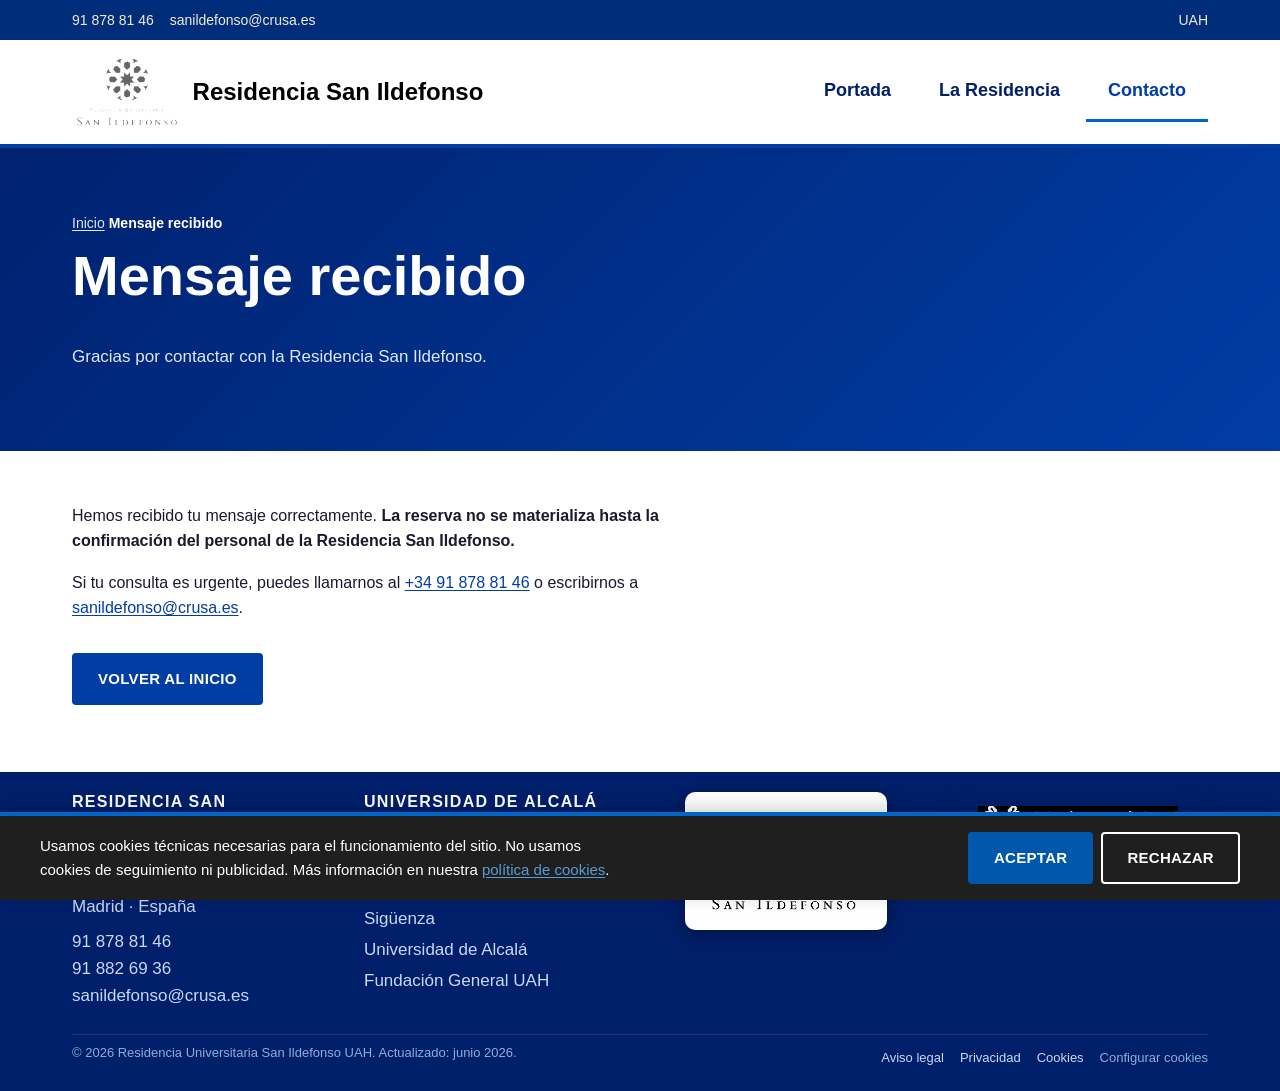
<file: gracias.html>
<!DOCTYPE html>
<html lang="es">
<head>
  <meta charset="UTF-8">
  <meta name="viewport" content="width=device-width, initial-scale=1.0">
  <title>Mensaje recibido — Residencia San Ildefonso</title>
  <meta name="description" content="Hemos recibido tu mensaje. La reserva se materializa tras la confirmación del personal de la Residencia.">
  <meta name="robots" content="noindex, follow">
  <meta name="theme-color" content="#003DA5">
  <link rel="manifest" href="/manifest.json">
  <link rel="canonical" href="https://www.residenciasanildefonso.es/gracias.html">

  <meta property="og:type" content="website">
  <meta property="og:title" content="Mensaje recibido — Residencia San Ildefonso">
  <meta property="og:description" content="Hemos recibido tu mensaje. La reserva se materializa tras la confirmación del personal de la Residencia.">
  <meta property="og:url" content="https://www.residenciasanildefonso.es/gracias.html">
  <meta property="og:image" content="https://www.residenciasanildefonso.es/img/og-image.webp">
  <meta property="og:image:width" content="1200">
  <meta property="og:image:height" content="630">
  <meta property="og:locale" content="es_ES">
  <meta property="og:site_name" content="Residencia San Ildefonso">
  <meta name="twitter:card" content="summary_large_image">

  <!-- Meta geo (Bing, Yandex y bots no-Google) -->
  <meta name="geo.region" content="ES-MD">
  <meta name="geo.placename" content="Alcalá de Henares, Madrid">
  <meta name="geo.position" content="40.482236;-3.363976">
  <meta name="ICBM" content="40.482236, -3.363976">

  <link rel="icon" href="img/favicon.ico" sizes="any">
  <link rel="icon" type="image/png" sizes="32x32" href="img/favicon-32.png">
  <link rel="icon" type="image/png" sizes="16x16" href="/img/favicon-16.png">
  <link rel="apple-touch-icon" sizes="180x180" href="img/apple-touch-icon.png">


  <style>@layer reset, base, layout, components, utilities, motion, print;:root{--color-primary:#003da5;--color-primary-dark:#002d7a;--color-primary-light:#1a56c4;--color-accent:#06c;--color-accent-strong:#0058ad;--color-accent-light:#5b9bd5;--color-bg:#fff;--color-bg-alt:#f0f4fc;--color-bg-band:#e6edf8;--color-bg-dark:#001f6b;--color-text:#1a1a2e;--color-text-muted:#4a5568;--color-heading:#001f6b;--color-border:#c8d8ee;--font-heading:-apple-system,BlinkMacSystemFont,"Segoe UI",Roboto,Arial,sans-serif;--font-body:-apple-system,BlinkMacSystemFont,"Segoe UI",Roboto,"Helvetica Neue",Arial,sans-serif;--space-xs:0.25rem;--space-sm:0.5rem;--space-md:1rem;--space-lg:2rem;--space-xl:4rem;--max-width:1200px;--gutter:clamp(1rem,4vw,2rem);--radius:0.25rem;--shadow-sm:0 1px 2px rgba(0,0,0,.08);--shadow-md:0 6px 18px rgba(0,0,0,.08);--transition:0.25s ease;--z-base:0;--z-raised:10;--z-hero-bg:1;--z-hero-overlay:2;--z-hero-glint:3;--z-hero-text:4;--z-dropdown:100;--z-sticky:200;--z-modal:300;--z-toast:400;--z-tooltip:500;--z-skip-link:1000;--color-white:#fff;--color-black:#000;--color-on-primary:#dce8f8;--color-topbar:#f1e9d8;--color-accent-text:#2a1d05;--color-footer-link:#c8d8f0;--color-footer-muted:#8aafd6;--color-bg-nav-dark:#1f1f1f;--color-error-bg:#fdecec;--color-error-border:#c53030;--color-error-text:#7a0f0f;--text-sm:clamp(0.8rem,0.75rem + 0.25vw,0.9rem);--text-base:clamp(1rem,0.95rem + 0.25vw,1.125rem);--text-lg:clamp(1.125rem,1rem + 0.5vw,1.35rem);--text-xl:clamp(1.25rem,1rem + 1vw,1.75rem);--text-2xl:clamp(1.5rem,1rem + 2vw,2.5rem);--text-3xl:clamp(2rem,1.5rem + 2.5vw,3.5rem);--leading-tight:1.2;--leading-normal:1.6;--leading-loose:1.8}@layer reset{*,:after,:before{box-sizing:border-box;margin:0;padding:0}html{-webkit-text-size-adjust:100%;scroll-behavior:smooth}body{min-height:100vh;min-height:100svh}img,picture,svg,video{display:block;max-width:100%;height:auto}ol,ul{list-style:none}button,input,select,textarea{font:inherit;color:inherit}table{border-collapse:collapse}a{color:inherit;text-decoration:none}[role=button],a,button{touch-action:manipulation}[role=button]:active,a:active,button:active{opacity:.75}body{padding-left:env(safe-area-inset-left);padding-right:env(safe-area-inset-right)}}@layer base{body{font-family:var(--font-body);font-size:100%;line-height:var(--leading-normal);color:var(--color-text);background:var(--color-bg);-webkit-font-smoothing:antialiased;-moz-osx-font-smoothing:grayscale}h1,h2,h3,h4{font-family:var(--font-heading);font-weight:700;line-height:var(--leading-tight);color:var(--color-heading);margin-bottom:.6em}h1{font-size:var(--text-3xl)}h2{font-size:var(--text-2xl)}h3{font-size:var(--text-xl)}p{margin-bottom:1em;max-width:70ch;line-height:var(--leading-normal)}a{color:var(--color-primary);text-decoration:underline;text-underline-offset:2px;text-decoration-thickness:1px;transition:color var(--transition)}a:focus-visible,a:hover{color:var(--color-primary-dark)}:focus-visible{outline:3px solid var(--color-accent);outline-offset:2px;border-radius:.125rem}hr{border:0;border-top:1px solid var(--color-border);margin:var(--space-lg) 0}::selection{background:var(--color-accent);color:var(--color-text)}@media (prefers-color-scheme:dark){:root{--color-bg:#0d1520;--color-bg-alt:#152035;--color-bg-band:#111a2e;--color-bg-dark:#080e1a;--color-text:#e0e8f5;--color-text-muted:#89b;--color-heading:#c8daf8;--color-border:#1e3050;--color-white:#e8f0fb;--color-on-primary:#b8d4f8;--color-footer-link:#7aa8cc;--color-footer-muted:#68a;--color-bg-nav-dark:#0a1020}}}@layer layout{.container{width:100%;max-width:var(--max-width);margin-inline:auto;padding-inline:var(--gutter)}.section{padding-block:clamp(1.75rem,4vw,3.5rem)}.section--alt{background:var(--color-bg-alt)}.section--band{background:var(--color-bg-band);border-block:1px solid var(--color-border)}.grid{display:grid;gap:var(--space-md)}.grid--2,.grid--3,.grid--4{grid-template-columns:1fr}@media (min-width:37.5em){.grid--3,.grid--4{grid-template-columns:repeat(2,1fr)}}@media (min-width:56.25em){.grid--2{grid-template-columns:repeat(2,1fr)}.grid--3{grid-template-columns:repeat(3,1fr)}.grid--4{grid-template-columns:repeat(4,1fr)}}}@layer components{.skip-link{position:absolute;left:-9999px;top:0;background:var(--color-primary);color:var(--color-white);padding:var(--space-sm) var(--space-md);z-index:var(--z-skip-link);text-decoration:none}.skip-link:focus{left:0}.topbar{background:var(--color-primary-dark);font-size:.875rem}.topbar,.topbar a{color:var(--color-topbar)}.topbar a{text-decoration:none}.topbar a:hover{color:var(--color-accent-light)}.topbar__inner{display:flex;flex-wrap:wrap;gap:var(--space-sm) var(--space-md);justify-content:space-between;align-items:center;min-height:2.25rem;padding-block:var(--space-xs)}.topbar__contact,.topbar__links{display:flex;flex-wrap:wrap;gap:var(--space-md)}.topbar__email{display:none}@media (min-width:43.75em){.topbar__email{display:inline-flex;align-items:center;gap:.25rem}}.topbar__contact a{display:inline-flex;align-items:center;gap:.25rem;min-height:2rem}.site-header{background:var(--color-white);border-bottom:4px solid var(--color-primary);position:sticky;top:0;z-index:var(--z-sticky);box-shadow:var(--shadow-sm);padding-top:env(safe-area-inset-top)}.site-header__inner{justify-content:space-between;gap:var(--space-md);min-height:6.5rem}.brand,.site-header__inner{display:flex;align-items:center}.brand{gap:var(--space-sm);text-decoration:none;color:inherit}.brand__crest{width:auto;height:4.75rem;max-height:4.75rem;flex-shrink:0;object-fit:contain;filter:saturate(1.5) contrast(1.15) brightness(1.05)}.brand__text{display:flex;flex-direction:column;line-height:1.15}.brand__title{font-family:var(--font-heading);font-weight:700;font-size:1.45rem;color:var(--color-black);white-space:nowrap}.brand__subtitle{font-size:.8rem;letter-spacing:.08em;text-transform:uppercase;color:var(--color-text-muted)}@media (min-width:37.5em){.brand__title{font-size:1.5rem}}.nav-toggle{background:transparent;border:1px solid var(--color-border);border-radius:var(--radius);padding:.625rem .75rem;cursor:pointer;min-width:2.75rem;min-height:2.75rem;display:inline-flex;flex-direction:column;justify-content:center;gap:.25rem}.nav-toggle__bar{display:block;width:1.375rem;height:.125rem;background:var(--color-primary)}.main-nav{position:absolute;inset:100% 0 auto 0;background:var(--color-white);border-bottom:4px solid var(--color-primary);box-shadow:var(--shadow-md);display:none}.main-nav[data-open=true]{display:block}.main-nav__list{display:flex;flex-direction:column;padding:var(--space-xs) 0}.main-nav__link{display:block;padding:.875rem var(--gutter);font-weight:600;font-size:1rem;color:var(--color-heading);text-decoration:none;border-bottom:1px solid var(--color-border);border-left:4px solid transparent;min-height:2.75rem}.main-nav__link:focus-visible,.main-nav__link:hover,.main-nav__link[aria-current=page]{color:var(--color-primary);border-left-color:var(--color-accent);background:var(--color-bg-alt)}@media (min-width:56.25em){.nav-toggle{display:none}.main-nav{position:static;display:block;background:transparent;border:0;box-shadow:none}.main-nav__list{flex-direction:row;padding:0;gap:var(--space-xs)}.main-nav__link{padding:.875rem 1.375rem;border-bottom:3px solid transparent;border-left:0;background:transparent;font-size:1.125rem;font-weight:700}.main-nav__link:focus-visible,.main-nav__link:hover,.main-nav__link[aria-current=page]{border-bottom-color:var(--color-accent);background:transparent}}.btn{display:inline-flex;align-items:center;justify-content:center;min-height:44px;padding:.75rem 1.5rem;font-family:var(--font-body);font-weight:600;font-size:.9375rem;letter-spacing:.02em;text-transform:uppercase;text-decoration:none;border:2px solid transparent;border-radius:var(--radius);cursor:pointer;transition:background-color var(--transition),color var(--transition),border-color var(--transition)}.btn--primary{background:var(--color-primary);color:var(--color-white)}.btn--primary:focus-visible,.btn--primary:hover{background:var(--color-primary-dark);color:var(--color-white)}.btn--accent{background:var(--color-accent-strong);color:var(--color-white)}.btn--accent:focus-visible,.btn--accent:hover{background:var(--color-accent-light);color:var(--color-text)}.btn--ghost{background:transparent;color:var(--color-white);border-color:var(--color-white)}.btn--ghost:focus-visible,.btn--ghost:hover{background:var(--color-white);color:var(--color-primary)}.btn--secondary{background:transparent;color:var(--color-primary);border-color:var(--color-primary)}.btn--secondary:focus-visible,.btn--secondary:hover{background:var(--color-bg-alt);color:var(--color-primary-dark);border-color:var(--color-primary-dark)}.btn--lg{padding:.875rem 2rem;font-size:1rem}.btn-group{display:flex;flex-wrap:wrap;gap:var(--space-sm);margin-top:var(--space-md)}@keyframes strip-enter-l{0%{transform:translateX(-105%)}to{transform:translateX(0)}}@keyframes strip-enter-r{0%{transform:translateX(105%)}to{transform:translateX(0)}}@keyframes strip-drift-l{0%{transform:translateX(0)}to{transform:translateX(-18vw)}}@keyframes strip-drift-r{0%{transform:translateX(-18vw)}to{transform:translateX(0)}}@keyframes hero-glint{0%{transform:translateX(-120%) skewX(-18deg);opacity:0}15%{opacity:1}85%{opacity:.5}to{transform:translateX(520%) skewX(-18deg);opacity:0}}@keyframes hero-fade-up{0%{opacity:0;transform:translateY(28px)}to{opacity:1;transform:translateY(0)}}.hero{position:relative;min-height:clamp(30rem,78vh,51.25rem);min-height:clamp(30rem,78svh,51.25rem);display:flex;align-items:center;justify-content:center;color:var(--color-white);overflow:hidden;padding-block:clamp(3.5rem,8vw,6rem);background:linear-gradient(160deg,var(--color-primary) 0,var(--color-bg-dark) 100%)}.hero__bg{display:none}@media (min-width:37.5em){.hero{background:none}.hero:before{inset:0;background:radial-gradient(ellipse at 50% 50%,rgba(0,18,51,.05) 0,rgba(0,18,51,.52) 100%),linear-gradient(180deg,rgba(0,18,51,.22) 0,transparent 18%,transparent 82%,rgba(0,18,51,.22));z-index:var(--z-hero-overlay)}.hero:after,.hero:before{content:"";position:absolute;pointer-events:none}.hero:after{top:-50%;left:-30%;width:28%;height:200%;background:linear-gradient(90deg,transparent,hsla(0,0%,100%,.14) 50%,transparent);animation:hero-glint 1.8s ease-in-out 3s forwards;z-index:var(--z-hero-glint)}.hero__bg{display:flex;flex-direction:column;position:absolute;inset:0;z-index:var(--z-hero-bg);gap:.1875rem}.hero__strip{flex:1;overflow:hidden}.hero__strip--1{animation:strip-enter-l 1.1s cubic-bezier(.76,0,.24,1) both}.hero__strip--2{animation:strip-enter-r 1.1s cubic-bezier(.76,0,.24,1) .12s both}.hero__strip--3{animation:strip-enter-l 1.1s cubic-bezier(.76,0,.24,1) .24s both}.hero__strip-inner{display:flex;height:100%;gap:.1875rem}.hero__strip-img{flex-shrink:0;width:42vw;height:100%;background-size:cover;background-position:50%;filter:brightness(1.08) saturate(1.35) contrast(1.08) sepia(.09) hue-rotate(-6deg)}}.hero__text-wrap{position:relative;z-index:var(--z-hero-text);width:min(92vw,1200px);text-align:center;background:rgba(0,0,0,.45);padding:2rem 3rem;border-radius:3px}.hero__tagline{font-family:Georgia,Times New Roman,serif;font-weight:700;font-size:clamp(1.2rem,.6rem + 2.5vw,3.75rem);letter-spacing:.08em;text-transform:uppercase;color:var(--color-white);line-height:1.15;margin:0;text-shadow:0 1px 4px rgba(0,0,0,.85),0 4px 24px rgba(0,0,0,.6),0 12px 48px rgba(0,0,0,.35);animation:hero-fade-up .9s ease-out .6s both}.card__media--photo,.gallery__item--photo{background:var(--color-bg-band);padding:0}.card__media--photo img,.gallery__item--photo img{width:100%;height:100%;object-fit:cover;object-position:center}.btn--full{width:100%;justify-content:center;margin-top:var(--space-sm)}.page-header{background:linear-gradient(135deg,rgba(0,31,107,.92),rgba(0,61,165,.78)),var(--color-primary);padding-block:clamp(2.5rem,5vw,4rem)}.page-header,.page-header h1{color:var(--color-white)}.page-header__lead{color:var(--color-on-primary);max-width:65ch;font-size:1.0625rem}.breadcrumb{font-size:.875rem;color:var(--color-on-primary);margin-bottom:var(--space-sm)}.breadcrumb ol{display:flex;flex-wrap:wrap;gap:var(--space-xs)}.breadcrumb a{color:var(--color-on-primary);text-decoration:underline}.breadcrumb [aria-current=page]{color:var(--color-white);font-weight:600}.section__title{position:relative;padding-bottom:.75rem;margin-bottom:var(--space-md)}.section__title:after{content:"";position:absolute;left:0;bottom:0;width:64px;height:4px;background:var(--color-accent)}.section__intro{max-width:70ch;color:var(--color-text-muted);font-size:1.0625rem;margin-bottom:var(--space-lg)}.card{background:var(--color-white);border:1px solid var(--color-border);border-radius:var(--radius);overflow:hidden;display:flex;flex-direction:column;transition:transform var(--transition),box-shadow var(--transition)}.card:hover{transform:translateY(-3px);box-shadow:var(--shadow-md)}.card__media{aspect-ratio:16/7;background:linear-gradient(135deg,var(--color-primary-dark) 0,var(--color-primary) 60%,var(--color-accent) 100%);display:flex;align-items:center;justify-content:center;color:var(--color-white);font-family:var(--font-heading);font-size:1.25rem;font-weight:700;letter-spacing:.06em;text-transform:uppercase}.card__body{padding:var(--space-md) var(--space-md) var(--space-lg);flex:1;display:flex;flex-direction:column}.card__title{font-size:1.125rem;margin-bottom:var(--space-xs)}.card__text{color:var(--color-text-muted);margin-bottom:var(--space-md);font-size:.9375rem}.card__link{margin-top:auto;font-weight:600;font-size:.875rem;text-transform:uppercase;letter-spacing:.04em}.card__link:after{content:" →"}.feature{padding:var(--space-sm) var(--space-md);background:var(--color-white);border:1px solid var(--color-border);border-radius:var(--radius)}.feature__icon{width:44px;height:44px;border-radius:50%;background:var(--color-bg-band);color:var(--color-primary);display:flex;align-items:center;justify-content:center;font-family:var(--font-heading);font-weight:700;margin-bottom:var(--space-sm)}.feature__title{font-size:1.0625rem;margin-bottom:var(--space-xs)}.feature__text{color:var(--color-text-muted);font-size:.9375rem;margin:0}.cta{background:var(--color-primary);color:var(--color-white);padding-block:clamp(2rem,4vw,3rem)}.cta__inner{display:flex;flex-direction:column;gap:var(--space-md);align-items:flex-start}.cta h2{color:var(--color-white);margin-bottom:var(--space-xs)}.cta p{color:var(--color-on-primary);margin:0;max-width:60ch}@media (min-width:50em){.cta__inner{flex-direction:row;align-items:center;justify-content:space-between}}.info-block{background:var(--color-bg-alt);padding:var(--space-md);border-left:4px solid var(--color-accent);border-radius:var(--radius)}.info-block h3{color:var(--color-primary);margin-bottom:var(--space-sm)}.info-block dl{display:grid;gap:var(--space-xs)}.info-block dt{font-weight:600;color:var(--color-heading)}.info-block dd{margin-bottom:var(--space-sm);color:var(--color-text-muted)}.gallery{display:grid;grid-template-columns:repeat(auto-fit,minmax(180px,1fr));gap:var(--space-sm)}.gallery__item{aspect-ratio:4/3;background:var(--color-bg-band);color:var(--color-primary);display:flex;align-items:center;justify-content:center;font-family:var(--font-heading);font-size:1.25rem;border-radius:var(--radius);overflow:hidden}.rates{width:100%;border:1px solid var(--color-border);background:var(--color-white);font-size:.9375rem}.rates caption{caption-side:top;text-align:left;font-weight:600;padding-bottom:var(--space-sm);color:var(--color-text-muted)}.rates td,.rates th{padding:.875rem .75rem;border-bottom:1px solid var(--color-border);text-align:left}.rates thead th{background:var(--color-primary);color:var(--color-white);font-weight:600}.rates tbody tr:nth-child(2n){background:var(--color-bg-alt)}.rates .price{font-weight:700;color:var(--color-primary);font-family:var(--font-heading)}.rates-wrapper{overflow-x:auto}.form{background:var(--color-white);padding:var(--space-lg);border:1px solid var(--color-border);border-radius:var(--radius)}.form,.form__row{display:grid;gap:var(--space-md)}@media (min-width:40em){.form__row--2{grid-template-columns:1fr 1fr}}.form__field{display:flex;flex-direction:column;gap:var(--space-xs)}.form label{font-weight:600;font-size:.9375rem;color:var(--color-heading)}.form input,.form select,.form textarea{width:100%;font-size:16px;padding:.75rem .875rem;border:1px solid var(--color-border);border-radius:var(--radius);background:var(--color-white);color:var(--color-text);min-height:2.75rem;transition:border-color var(--transition),box-shadow var(--transition)}.form input:focus,.form select:focus,.form textarea:focus{outline:none;border-color:var(--color-primary);box-shadow:0 0 0 3px rgba(0,61,165,.18)}.form textarea{min-height:140px;resize:vertical}.form__check{display:flex;align-items:flex-start;gap:var(--space-sm);font-size:.9375rem;color:var(--color-text-muted);cursor:pointer}.form__check input{width:auto;min-height:auto;margin-top:.25rem}.form__honeypot{position:absolute;left:-9999px;width:1px;height:1px;overflow:hidden}.form__note{font-size:.875rem;color:var(--color-text-muted)}.form__error{background:var(--color-error-bg);border-left:4px solid var(--color-error-border);border-radius:var(--radius);padding:var(--space-md);color:var(--color-error-text)}.form__error strong{display:block;margin-bottom:var(--space-xs);font-size:1.0625rem}.form__error p{margin:0;max-width:none}.contact-grid{display:grid;gap:var(--space-lg)}@media (min-width:56.25em){.contact-grid{grid-template-columns:1.4fr 1fr}}.faq details{background:var(--color-white);border:1px solid var(--color-border);border-radius:var(--radius);padding:var(--space-md);margin-bottom:var(--space-sm)}.faq summary{cursor:pointer;font-weight:600;color:var(--color-heading);list-style:none}.faq summary::-webkit-details-marker{display:none}.faq summary:after{content:" +";color:var(--color-accent);font-weight:700}.faq details[open] summary:after{content:" −"}.faq details>p{margin-top:var(--space-sm);color:var(--color-text-muted)}.site-footer{background:var(--color-bg-dark);color:var(--color-footer-link);padding:1.25rem 0 calc(var(--space-sm) + env(safe-area-inset-bottom));font-size:1.0625rem}.site-footer h3{color:var(--color-white);font-size:1rem;text-transform:uppercase;letter-spacing:.08em;margin-bottom:var(--space-sm)}.site-footer a{color:var(--color-footer-link);text-decoration:none}.site-footer a:hover{color:var(--color-white);text-decoration:underline}.footer-main{display:grid;gap:var(--space-md);grid-template-columns:repeat(2,1fr);margin-bottom:var(--space-md)}@media (min-width:56.25em){.footer-main{grid-template-columns:repeat(4,1fr);gap:var(--space-lg);align-items:start}}.footer-col li{margin-bottom:var(--space-xs)}.footer-col p{margin-bottom:var(--space-sm)}.footer-col--logo{display:none}@media (min-width:56.25em){.footer-col--logo{display:flex;justify-content:center;align-items:flex-start}}.footer__logo-link{display:flex;align-items:center;justify-content:center;background:var(--color-white);border-radius:10px;padding:.875rem 1.25rem;box-shadow:0 4px 20px rgba(0,0,0,.4);transition:box-shadow .2s,transform .2s}.footer__logo-link:hover{box-shadow:0 8px 28px rgba(0,0,0,.55);transform:translateY(-2px)}.footer__logo{height:110px;width:auto;display:block}.footer__logo-link:not(.footer__logo-link--uah) .footer__logo{filter:brightness(0)}.footer__logo-link--uah{background:var(--color-bg-dark);box-shadow:0 4px 20px rgba(0,31,107,.45)}.footer__logo-link--uah:hover{box-shadow:0 8px 28px rgba(0,31,107,.6)}.footer__logo-link--uah .footer__logo{height:auto;width:200px}.site-footer__bottom{border-top:1px solid hsla(0,0%,100%,.1);padding-top:var(--space-sm);padding-bottom:var(--space-sm);display:flex;flex-wrap:wrap;gap:var(--space-sm) var(--space-lg);justify-content:space-between;font-size:.8125rem;color:var(--color-footer-muted)}.footer-legal{display:flex;flex-wrap:wrap;gap:var(--space-md);align-items:center}.footer-legal__btn{background:none;border:0;color:inherit;font:inherit;font-size:inherit;padding:0;cursor:pointer;text-decoration:none;min-height:2rem}.footer-legal__btn:focus-visible,.footer-legal__btn:hover{color:var(--color-white);text-decoration:underline}.cookies{position:fixed;inset:auto 0 0 0;background:var(--color-bg-nav-dark);color:var(--color-white);padding:var(--space-md);border-top:4px solid var(--color-accent);z-index:var(--z-sticky);box-shadow:0 -4px 18px rgba(0,0,0,.18)}.cookies[hidden]{display:none}.cookies__inner{display:flex;flex-direction:column;gap:var(--space-sm);max-width:var(--max-width);margin-inline:auto}@media (min-width:50em){.cookies__inner{flex-direction:row;align-items:center;justify-content:space-between}}.cookies p{margin:0;font-size:.9375rem}.cookies a{color:var(--color-accent-light);text-decoration:underline}.cookies__actions{display:flex;gap:var(--space-sm);flex-wrap:wrap}.error-page{text-align:center;padding-block:var(--space-xl)}.error-page__code{font-family:var(--font-heading);font-size:clamp(4rem,12vw,8rem);color:var(--color-primary);line-height:1;margin-bottom:var(--space-sm)}.lead{font-size:1.0625rem;color:var(--color-text-muted)}.prose{max-width:75ch}.prose h2{margin-top:var(--space-lg)}.prose h3{margin-top:var(--space-md)}.prose ol,.prose ul{margin-left:var(--space-lg);margin-bottom:var(--space-md);list-style:disc}.prose ol{list-style:decimal}.page-header .section__title{color:var(--color-white)}.page-header .section__title:after{background:var(--color-accent-light)}.map{position:relative;aspect-ratio:4/3;border-radius:var(--radius);overflow:hidden;border:1px solid var(--color-border);background:var(--color-bg-band)}.map__facade{position:relative;width:100%;height:100%;display:flex;flex-direction:column;align-items:center;justify-content:center;gap:var(--space-sm);padding:var(--space-md);background:linear-gradient(135deg,rgba(230,237,248,.65),rgba(91,155,213,.35)),repeating-linear-gradient(45deg,rgba(0,61,165,.06),rgba(0,61,165,.06) 2px,transparent 0,transparent 14px);border:0;cursor:pointer;text-align:center;color:var(--color-text);font:inherit;transition:filter var(--transition)}.map__facade:focus-visible,.map__facade:hover{filter:brightness(1.05)}.map__pin{font-size:clamp(2.5rem,6vw,3.5rem);line-height:1;filter:drop-shadow(0 2px 4px rgba(0,0,0,.25))}.map__facade-body{display:flex;flex-direction:column;gap:var(--space-xs);max-width:38ch}.map__facade-body strong{font-family:var(--font-heading);font-size:1.125rem;color:var(--color-primary)}.map__facade-addr{color:var(--color-heading);font-size:.9375rem}.map__facade-note{color:var(--color-text-muted);font-size:.8125rem;line-height:1.45}.map__facade-note a{color:var(--color-primary)}.map__frame{width:100%;height:100%;border:0;display:block}.card__list{list-style:disc;padding-left:1.25rem;margin-bottom:var(--space-md);color:var(--color-text-muted);font-size:.9375rem}.card__price{margin-top:auto;font-family:var(--font-heading);font-weight:700;color:var(--color-primary);font-size:1.0625rem}}@layer utilities{.visually-hidden{position:absolute;width:1px;height:1px;padding:0;margin:-1px;overflow:hidden;clip:rect(0,0,0,0);white-space:nowrap;border:0}.mt-md{margin-top:var(--space-md)}}@layer motion{@media (prefers-reduced-motion:reduce){*,:after,:before{animation-duration:.01ms!important;animation-iteration-count:1!important;transition-duration:.01ms!important;scroll-behavior:auto!important}}}@layer print{@media print{*,:after,:before{background:transparent;color:var(--color-black);box-shadow:none;text-shadow:none}a[href]:after{content:" (" attr(href) ")"}a[href^="#"]:after,a[href^="javascript:"]:after{content:""}.cookies,.hero,.nav-toggle{display:none}body{font-size:12pt}h1,h2,h3{page-break-after:avoid}img{max-width:100%}@page{margin:2cm}}}</style>

  

  
</head>
<body>
  <a class="skip-link" href="#main">Saltar al contenido principal</a>

  <!-- Topbar — tel/email visibles en todas las resoluciones (sin abrir hamburger) -->
  <div class="topbar" role="complementary" aria-label="Contacto rápido">
    <div class="container topbar__inner">
      <div class="topbar__contact">
        <a href="tel:+34918788146">91 878 81 46</a>
        <a href="mailto:sanildefonso@crusa.es" class="topbar__email">sanildefonso@crusa.es</a>
      </div>
      <div class="topbar__links">
        <a href="https://www.uah.es/" rel="noopener noreferrer external">UAH</a>
      </div>
    </div>
  </div>

  <header class="site-header" role="banner">
    <div class="container site-header__inner">
      <a href="/" class="brand" aria-label="Inicio – Residencia San Ildefonso">
                <picture>
          <source type="image/avif" srcset="img/logo-san-ildefonso.avif">
          <source type="image/webp" srcset="img/logo-san-ildefonso.webp">
          <img src="img/logo-san-ildefonso.jpg" alt="Residencia Universitaria San Ildefonso" class="brand__crest" width="90" height="61" loading="eager" fetchpriority="high">
        </picture>
        <span class="brand__text">
          <span class="brand__title">Residencia San Ildefonso</span>
        </span>
      </a>
      <button class="nav-toggle" type="button" aria-controls="primary-nav" aria-expanded="false" aria-label="Abrir menú de navegación">
        <span class="nav-toggle__bar"></span>
        <span class="nav-toggle__bar"></span>
        <span class="nav-toggle__bar"></span>
      </button>
      <nav id="primary-nav" class="main-nav" aria-label="Navegación principal">
        <ul class="main-nav__list">
          <li><a class="main-nav__link" href="/">Portada</a></li>
          <li><a class="main-nav__link" href="residencia.html">La Residencia</a></li>
          <li><a class="main-nav__link" href="contacto.php" aria-current="page">Contacto</a></li>
        </ul>
      </nav>
    </div>
  </header>

  <main id="main">
    <section class="page-header">
      <div class="container">
        
        <nav class="breadcrumb" aria-label="Migas de pan">
          <ol>
            <li><a href="/">Inicio</a></li><li aria-current="page">Mensaje recibido</li>
          </ol>
        </nav>

        <h1>Mensaje recibido</h1>
        <p class="page-header__lead">Gracias por contactar con la Residencia San Ildefonso.</p>
      </div>
    </section>
    <div class="section">
      <div class="container">
        <p>Hemos recibido tu mensaje correctamente. <strong>La reserva no se materializa hasta la confirmación del personal de la Residencia San Ildefonso.</strong></p>
        <p>Si tu consulta es urgente, puedes llamarnos al <a href="tel:+34918788146">+34 91 878 81 46</a> o escribirnos a <a href="mailto:sanildefonso@crusa.es">sanildefonso@crusa.es</a>.</p>
        <p><a class="btn btn--primary mt-md" href="/">Volver al inicio</a></p>
      </div>
    </div>
  </main>

  <footer class="site-footer" role="contentinfo">
    <div class="container">
      <div class="footer-main">
        <div class="footer-col">
          <h3>Residencia San Ildefonso</h3>
          <p>Plaza San Diego, s/n<br>28801 Alcalá de Henares<br>Madrid · España</p>
          <p>
            <a href="tel:+34918788146">91 878 81 46</a><br>
            <a href="tel:+34918826936">91 882 69 36</a><br>
            <a href="mailto:sanildefonso@crusa.es">sanildefonso@crusa.es</a>
          </p>
        </div>
        <div class="footer-col">
          <h3>Universidad de Alcalá</h3>
          <ul>
            <li><a href="https://crusa.es/" rel="noopener noreferrer external">CRUSA</a> · Residencia Campus externo</li>
            <li><a href="https://portacoeli.es/" rel="noopener noreferrer external">Hospedería Porta Coeli</a> – Sigüenza</li>
            <li><a href="https://www.uah.es/" rel="noopener noreferrer external">Universidad de Alcalá</a></li>
            <li><a href="https://www.fgua.es/" rel="noopener noreferrer external">Fundación General UAH</a></li>
          </ul>
        </div>
        <div class="footer-col footer-col--logo">
          <a href="/" class="footer__logo-link" aria-label="Inicio">
            <picture>
              <source type="image/webp" srcset="img/logo-san-ildefonso-transparent.webp">
              <img src="img/logo-san-ildefonso-transparent.png" alt="Residencia San Ildefonso" class="footer__logo" width="150" height="102" loading="lazy">
            </picture>
          </a>
        </div>
        <div class="footer-col footer-col--logo">
          <a href="https://www.uah.es/" class="footer__logo-link footer__logo-link--uah" rel="noopener noreferrer external" aria-label="Universidad de Alcalá">
            <picture>
              <source type="image/avif" srcset="img/logo-uah-blanco.avif">
              <source type="image/webp" srcset="img/logo-uah-blanco.webp">
              <img src="img/logo-uah-blanco.png" alt="Universidad de Alcalá" class="footer__logo" width="150" height="102" loading="lazy">
            </picture>
          </a>
        </div>
      </div>
      <div class="site-footer__bottom">
        <span>© 2026 Residencia Universitaria San Ildefonso UAH. Actualizado: <time datetime="2026-06">junio 2026</time>.</span>
        <nav class="footer-legal" aria-label="Legal">
          <a href="aviso-legal.html">Aviso legal</a>
          <a href="politica-privacidad.html">Privacidad</a>
          <a href="politica-cookies.html">Cookies</a>
          <button type="button" class="footer-legal__btn" id="cookies-config">Configurar cookies</button>
        </nav>
      </div>
    </div>
  </footer>

  <aside id="cookies" class="cookies" role="region" aria-label="Aviso de cookies" hidden>
    <div class="cookies__inner">
      <p>Usamos cookies técnicas necesarias para el funcionamiento del sitio. No usamos cookies de seguimiento ni publicidad. Más información en nuestra <a href="politica-cookies.html">política de cookies</a>.</p>
      <div class="cookies__actions">
        <button class="btn btn--accent" type="button" id="cookies-accept">Aceptar</button>
        <button class="btn btn--ghost" type="button" id="cookies-reject">Rechazar</button>
      </div>
    </div>
  </aside>

  <script src="js/main.min.js" defer></script>
</body>
</html>
</file>
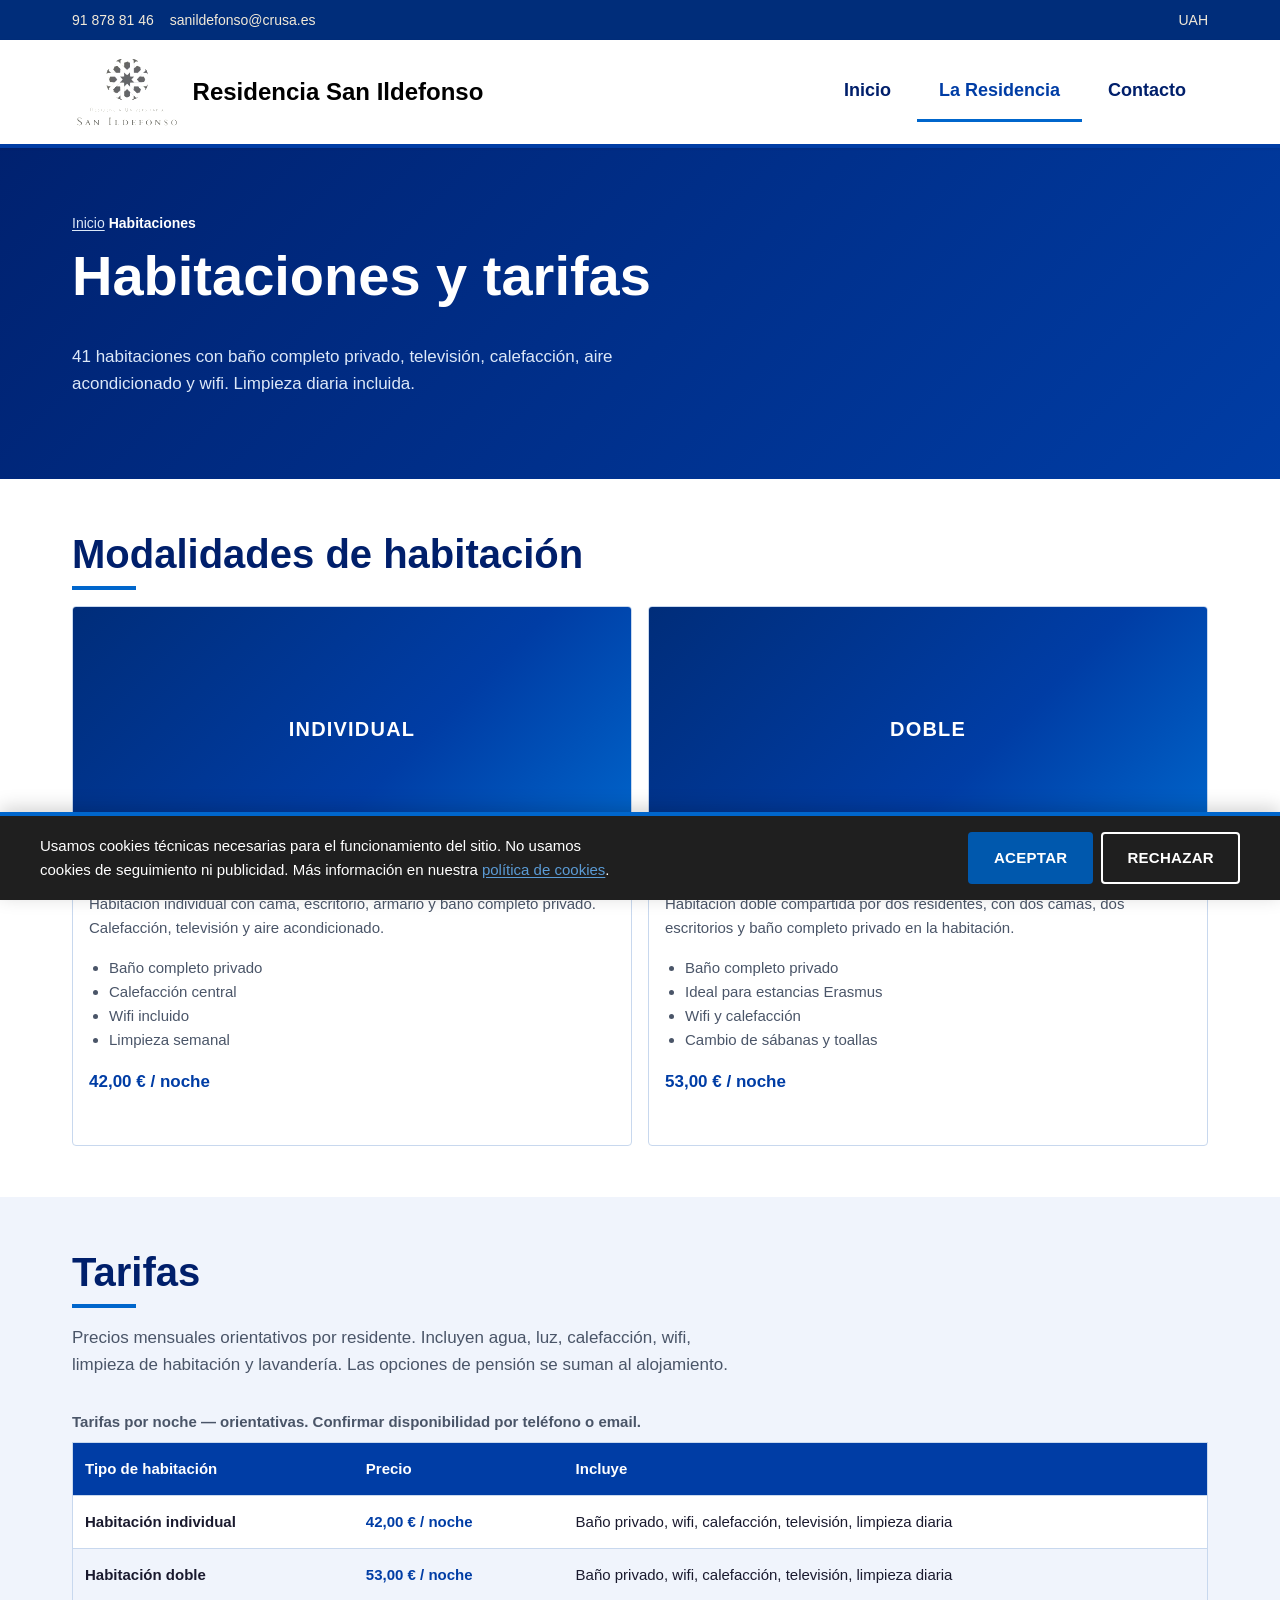
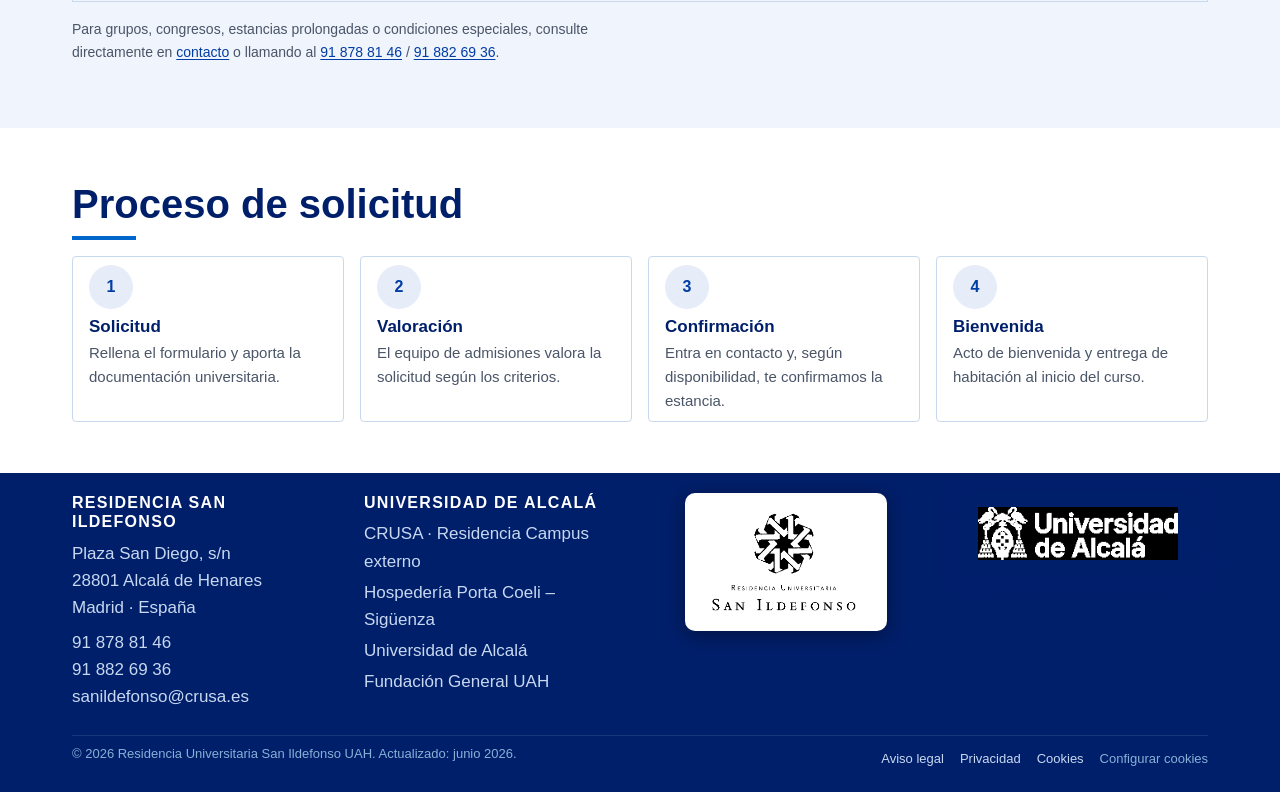
<file: habitaciones.html>
<!DOCTYPE html>
<html lang="es">
<head>
  <meta charset="UTF-8">
  <meta name="viewport" content="width=device-width, initial-scale=1.0">
  <title>Habitaciones y tarifas — Residencia San Ildefonso UAH</title>
  <meta name="description" content="Habitaciones individuales y dobles con baño privado, calefacción y wifi. Tarifas con pensión completa o media en la Residencia San Ildefonso de Alcalá.">
  <meta name="robots" content="noindex, nofollow">
  <meta name="theme-color" content="#003DA5">
  <link rel="manifest" href="/manifest.json">
  <link rel="canonical" href="https://www.residenciasanildefonso.es/habitaciones.html">

  <meta property="og:type" content="website">
  <meta property="og:title" content="Habitaciones y tarifas — Residencia San Ildefonso | Alcalá de Henares">
  <meta property="og:description" content="Habitaciones individuales y dobles con baño privado, calefacción y wifi. Tarifas con pensión completa o media en la Residencia San Ildefonso de Alcalá.">
  <meta property="og:url" content="https://www.residenciasanildefonso.es/habitaciones.html">
  <meta property="og:image" content="https://www.residenciasanildefonso.es/img/og-image.webp">
  <meta property="og:image:width" content="1200">
  <meta property="og:image:height" content="630">
  <meta property="og:locale" content="es_ES">
  <meta property="og:site_name" content="Residencia San Ildefonso">
  <meta name="twitter:card" content="summary_large_image">

  <!-- Meta geo (Bing, Yandex y bots no-Google) -->
  <meta name="geo.region" content="ES-MD">
  <meta name="geo.placename" content="Alcalá de Henares, Madrid">
  <meta name="geo.position" content="40.482236;-3.363976">
  <meta name="ICBM" content="40.482236, -3.363976">

  <link rel="icon" href="img/favicon.ico" sizes="any">
  <link rel="icon" type="image/png" sizes="32x32" href="img/favicon-32.png">
  <link rel="icon" type="image/png" sizes="16x16" href="/img/favicon-16.png">
  <link rel="apple-touch-icon" sizes="180x180" href="img/apple-touch-icon.png">


  <style>@layer reset, base, layout, components, utilities, motion, print;:root{--color-primary:#003da5;--color-primary-dark:#002d7a;--color-primary-light:#1a56c4;--color-accent:#06c;--color-accent-strong:#0058ad;--color-accent-light:#5b9bd5;--color-bg:#fff;--color-bg-alt:#f0f4fc;--color-bg-band:#e6edf8;--color-bg-dark:#001f6b;--color-text:#1a1a2e;--color-text-muted:#4a5568;--color-heading:#001f6b;--color-border:#c8d8ee;--font-heading:-apple-system,BlinkMacSystemFont,"Segoe UI",Roboto,Arial,sans-serif;--font-body:-apple-system,BlinkMacSystemFont,"Segoe UI",Roboto,"Helvetica Neue",Arial,sans-serif;--space-xs:0.25rem;--space-sm:0.5rem;--space-md:1rem;--space-lg:2rem;--space-xl:4rem;--max-width:1200px;--gutter:clamp(1rem,4vw,2rem);--radius:0.25rem;--shadow-sm:0 1px 2px rgba(0,0,0,.08);--shadow-md:0 6px 18px rgba(0,0,0,.08);--transition:0.25s ease;--z-base:0;--z-raised:10;--z-hero-bg:1;--z-hero-overlay:2;--z-hero-glint:3;--z-hero-text:4;--z-dropdown:100;--z-sticky:200;--z-modal:300;--z-toast:400;--z-tooltip:500;--z-skip-link:1000;--color-white:#fff;--color-black:#000;--color-on-primary:#dce8f8;--color-topbar:#f1e9d8;--color-accent-text:#2a1d05;--color-footer-link:#c8d8f0;--color-footer-muted:#8aafd6;--color-bg-nav-dark:#1f1f1f;--color-error-bg:#fdecec;--color-error-border:#c53030;--color-error-text:#7a0f0f;--text-sm:clamp(0.8rem,0.75rem + 0.25vw,0.9rem);--text-base:clamp(1rem,0.95rem + 0.25vw,1.125rem);--text-lg:clamp(1.125rem,1rem + 0.5vw,1.35rem);--text-xl:clamp(1.25rem,1rem + 1vw,1.75rem);--text-2xl:clamp(1.5rem,1rem + 2vw,2.5rem);--text-3xl:clamp(2rem,1.5rem + 2.5vw,3.5rem);--leading-tight:1.2;--leading-normal:1.6;--leading-loose:1.8}@layer reset{*,:after,:before{box-sizing:border-box;margin:0;padding:0}html{-webkit-text-size-adjust:100%;scroll-behavior:smooth}body{min-height:100vh;min-height:100svh}img,picture,svg,video{display:block;max-width:100%;height:auto}ol,ul{list-style:none}button,input,select,textarea{font:inherit;color:inherit}table{border-collapse:collapse}a{color:inherit;text-decoration:none}[role=button],a,button{touch-action:manipulation}[role=button]:active,a:active,button:active{opacity:.75}body{padding-left:env(safe-area-inset-left);padding-right:env(safe-area-inset-right)}}@layer base{body{font-family:var(--font-body);font-size:100%;line-height:var(--leading-normal);color:var(--color-text);background:var(--color-bg);-webkit-font-smoothing:antialiased;-moz-osx-font-smoothing:grayscale}h1,h2,h3,h4{font-family:var(--font-heading);font-weight:700;line-height:var(--leading-tight);color:var(--color-heading);margin-bottom:.6em}h1{font-size:var(--text-3xl)}h2{font-size:var(--text-2xl)}h3{font-size:var(--text-xl)}p{margin-bottom:1em;max-width:70ch;line-height:var(--leading-normal)}a{color:var(--color-primary);text-decoration:underline;text-underline-offset:2px;text-decoration-thickness:1px;transition:color var(--transition)}a:focus-visible,a:hover{color:var(--color-primary-dark)}:focus-visible{outline:3px solid var(--color-accent);outline-offset:2px;border-radius:.125rem}hr{border:0;border-top:1px solid var(--color-border);margin:var(--space-lg) 0}::selection{background:var(--color-accent);color:var(--color-text)}@media (prefers-color-scheme:dark){:root{--color-bg:#0d1520;--color-bg-alt:#152035;--color-bg-band:#111a2e;--color-bg-dark:#080e1a;--color-text:#e0e8f5;--color-text-muted:#89b;--color-heading:#c8daf8;--color-border:#1e3050;--color-white:#e8f0fb;--color-on-primary:#b8d4f8;--color-footer-link:#7aa8cc;--color-footer-muted:#68a;--color-bg-nav-dark:#0a1020}}}@layer layout{.container{width:100%;max-width:var(--max-width);margin-inline:auto;padding-inline:var(--gutter)}.section{padding-block:clamp(1.75rem,4vw,3.5rem)}.section--alt{background:var(--color-bg-alt)}.section--band{background:var(--color-bg-band);border-block:1px solid var(--color-border)}.grid{display:grid;gap:var(--space-md)}.grid--2,.grid--3,.grid--4{grid-template-columns:1fr}@media (min-width:37.5em){.grid--3,.grid--4{grid-template-columns:repeat(2,1fr)}}@media (min-width:56.25em){.grid--2{grid-template-columns:repeat(2,1fr)}.grid--3{grid-template-columns:repeat(3,1fr)}.grid--4{grid-template-columns:repeat(4,1fr)}}}@layer components{.skip-link{position:absolute;left:-9999px;top:0;background:var(--color-primary);color:var(--color-white);padding:var(--space-sm) var(--space-md);z-index:var(--z-skip-link);text-decoration:none}.skip-link:focus{left:0}.topbar{background:var(--color-primary-dark);font-size:.875rem}.topbar,.topbar a{color:var(--color-topbar)}.topbar a{text-decoration:none}.topbar a:hover{color:var(--color-accent-light)}.topbar__inner{display:flex;flex-wrap:wrap;gap:var(--space-sm) var(--space-md);justify-content:space-between;align-items:center;min-height:2.25rem;padding-block:var(--space-xs)}.topbar__contact,.topbar__links{display:flex;flex-wrap:wrap;gap:var(--space-md)}.topbar__email{display:none}@media (min-width:43.75em){.topbar__email{display:inline-flex;align-items:center;gap:.25rem}}.topbar__contact a{display:inline-flex;align-items:center;gap:.25rem;min-height:2rem}.site-header{background:var(--color-white);border-bottom:4px solid var(--color-primary);position:sticky;top:0;z-index:var(--z-sticky);box-shadow:var(--shadow-sm);padding-top:env(safe-area-inset-top)}.site-header__inner{justify-content:space-between;gap:var(--space-md);min-height:6.5rem}.brand,.site-header__inner{display:flex;align-items:center}.brand{gap:var(--space-sm);text-decoration:none;color:inherit}.brand__crest{width:auto;height:4.75rem;max-height:4.75rem;flex-shrink:0;object-fit:contain;filter:saturate(1.5) contrast(1.15) brightness(1.05)}.brand__text{display:flex;flex-direction:column;line-height:1.15}.brand__title{font-family:var(--font-heading);font-weight:700;font-size:1.45rem;color:var(--color-black);white-space:nowrap}.brand__subtitle{font-size:.8rem;letter-spacing:.08em;text-transform:uppercase;color:var(--color-text-muted)}@media (min-width:37.5em){.brand__title{font-size:1.5rem}}.nav-toggle{background:transparent;border:1px solid var(--color-border);border-radius:var(--radius);padding:.625rem .75rem;cursor:pointer;min-width:2.75rem;min-height:2.75rem;display:inline-flex;flex-direction:column;justify-content:center;gap:.25rem}.nav-toggle__bar{display:block;width:1.375rem;height:.125rem;background:var(--color-primary)}.main-nav{position:absolute;inset:100% 0 auto 0;background:var(--color-white);border-bottom:4px solid var(--color-primary);box-shadow:var(--shadow-md);display:none}.main-nav[data-open=true]{display:block}.main-nav__list{display:flex;flex-direction:column;padding:var(--space-xs) 0}.main-nav__link{display:block;padding:.875rem var(--gutter);font-weight:600;font-size:1rem;color:var(--color-heading);text-decoration:none;border-bottom:1px solid var(--color-border);border-left:4px solid transparent;min-height:2.75rem}.main-nav__link:focus-visible,.main-nav__link:hover,.main-nav__link[aria-current=page]{color:var(--color-primary);border-left-color:var(--color-accent);background:var(--color-bg-alt)}@media (min-width:56.25em){.nav-toggle{display:none}.main-nav{position:static;display:block;background:transparent;border:0;box-shadow:none}.main-nav__list{flex-direction:row;padding:0;gap:var(--space-xs)}.main-nav__link{padding:.875rem 1.375rem;border-bottom:3px solid transparent;border-left:0;background:transparent;font-size:1.125rem;font-weight:700}.main-nav__link:focus-visible,.main-nav__link:hover,.main-nav__link[aria-current=page]{border-bottom-color:var(--color-accent);background:transparent}}.btn{display:inline-flex;align-items:center;justify-content:center;min-height:44px;padding:.75rem 1.5rem;font-family:var(--font-body);font-weight:600;font-size:.9375rem;letter-spacing:.02em;text-transform:uppercase;text-decoration:none;border:2px solid transparent;border-radius:var(--radius);cursor:pointer;transition:background-color var(--transition),color var(--transition),border-color var(--transition)}.btn--primary{background:var(--color-primary);color:var(--color-white)}.btn--primary:focus-visible,.btn--primary:hover{background:var(--color-primary-dark);color:var(--color-white)}.btn--accent{background:var(--color-accent-strong);color:var(--color-white)}.btn--accent:focus-visible,.btn--accent:hover{background:var(--color-accent-light);color:var(--color-text)}.btn--ghost{background:transparent;color:var(--color-white);border-color:var(--color-white)}.btn--ghost:focus-visible,.btn--ghost:hover{background:var(--color-white);color:var(--color-primary)}.btn--secondary{background:transparent;color:var(--color-primary);border-color:var(--color-primary)}.btn--secondary:focus-visible,.btn--secondary:hover{background:var(--color-bg-alt);color:var(--color-primary-dark);border-color:var(--color-primary-dark)}.btn--lg{padding:.875rem 2rem;font-size:1rem}.btn-group{display:flex;flex-wrap:wrap;gap:var(--space-sm);margin-top:var(--space-md)}@keyframes strip-enter-l{0%{transform:translateX(-105%)}to{transform:translateX(0)}}@keyframes strip-enter-r{0%{transform:translateX(105%)}to{transform:translateX(0)}}@keyframes strip-drift-l{0%{transform:translateX(0)}to{transform:translateX(-18vw)}}@keyframes strip-drift-r{0%{transform:translateX(-18vw)}to{transform:translateX(0)}}@keyframes hero-glint{0%{transform:translateX(-120%) skewX(-18deg);opacity:0}15%{opacity:1}85%{opacity:.5}to{transform:translateX(520%) skewX(-18deg);opacity:0}}@keyframes hero-fade-up{0%{opacity:0;transform:translateY(28px)}to{opacity:1;transform:translateY(0)}}.hero{position:relative;min-height:clamp(30rem,78vh,51.25rem);min-height:clamp(30rem,78svh,51.25rem);display:flex;align-items:center;justify-content:center;color:var(--color-white);overflow:hidden;padding-block:clamp(3.5rem,8vw,6rem);background:linear-gradient(160deg,var(--color-primary) 0,var(--color-bg-dark) 100%)}.hero__bg{display:none}@media (min-width:37.5em){.hero{background:none}.hero:before{inset:0;background:radial-gradient(ellipse at 50% 50%,rgba(0,18,51,.05) 0,rgba(0,18,51,.52) 100%),linear-gradient(180deg,rgba(0,18,51,.22) 0,transparent 18%,transparent 82%,rgba(0,18,51,.22));z-index:var(--z-hero-overlay)}.hero:after,.hero:before{content:"";position:absolute;pointer-events:none}.hero:after{top:-50%;left:-30%;width:28%;height:200%;background:linear-gradient(90deg,transparent,hsla(0,0%,100%,.14) 50%,transparent);animation:hero-glint 1.8s ease-in-out 3s forwards;z-index:var(--z-hero-glint)}.hero__bg{display:flex;flex-direction:column;position:absolute;inset:0;z-index:var(--z-hero-bg);gap:.1875rem}.hero__strip{flex:1;overflow:hidden}.hero__strip--1{animation:strip-enter-l 1.1s cubic-bezier(.76,0,.24,1) both}.hero__strip--2{animation:strip-enter-r 1.1s cubic-bezier(.76,0,.24,1) .12s both}.hero__strip--3{animation:strip-enter-l 1.1s cubic-bezier(.76,0,.24,1) .24s both}.hero__strip-inner{display:flex;height:100%;gap:.1875rem}.hero__strip-img{flex-shrink:0;width:42vw;height:100%;background-size:cover;background-position:50%;filter:brightness(1.08) saturate(1.35) contrast(1.08) sepia(.09) hue-rotate(-6deg)}}.hero__text-wrap{position:relative;z-index:var(--z-hero-text);width:min(92vw,1200px);text-align:center;background:rgba(0,0,0,.45);padding:2rem 3rem;border-radius:3px}.hero__tagline{font-family:Georgia,Times New Roman,serif;font-weight:700;font-size:clamp(1.2rem,.6rem + 2.5vw,3.75rem);letter-spacing:.08em;text-transform:uppercase;color:var(--color-white);line-height:1.15;margin:0;text-shadow:0 1px 4px rgba(0,0,0,.85),0 4px 24px rgba(0,0,0,.6),0 12px 48px rgba(0,0,0,.35);animation:hero-fade-up .9s ease-out .6s both}.card__media--photo,.gallery__item--photo{background:var(--color-bg-band);padding:0}.card__media--photo img,.gallery__item--photo img{width:100%;height:100%;object-fit:cover;object-position:center}.btn--full{width:100%;justify-content:center;margin-top:var(--space-sm)}.page-header{background:linear-gradient(135deg,rgba(0,31,107,.92),rgba(0,61,165,.78)),var(--color-primary);padding-block:clamp(2.5rem,5vw,4rem)}.page-header,.page-header h1{color:var(--color-white)}.page-header__lead{color:var(--color-on-primary);max-width:65ch;font-size:1.0625rem}.breadcrumb{font-size:.875rem;color:var(--color-on-primary);margin-bottom:var(--space-sm)}.breadcrumb ol{display:flex;flex-wrap:wrap;gap:var(--space-xs)}.breadcrumb a{color:var(--color-on-primary);text-decoration:underline}.breadcrumb [aria-current=page]{color:var(--color-white);font-weight:600}.section__title{position:relative;padding-bottom:.75rem;margin-bottom:var(--space-md)}.section__title:after{content:"";position:absolute;left:0;bottom:0;width:64px;height:4px;background:var(--color-accent)}.section__intro{max-width:70ch;color:var(--color-text-muted);font-size:1.0625rem;margin-bottom:var(--space-lg)}.card{background:var(--color-white);border:1px solid var(--color-border);border-radius:var(--radius);overflow:hidden;display:flex;flex-direction:column;transition:transform var(--transition),box-shadow var(--transition)}.card:hover{transform:translateY(-3px);box-shadow:var(--shadow-md)}.card__media{aspect-ratio:16/7;background:linear-gradient(135deg,var(--color-primary-dark) 0,var(--color-primary) 60%,var(--color-accent) 100%);display:flex;align-items:center;justify-content:center;color:var(--color-white);font-family:var(--font-heading);font-size:1.25rem;font-weight:700;letter-spacing:.06em;text-transform:uppercase}.card__body{padding:var(--space-md) var(--space-md) var(--space-lg);flex:1;display:flex;flex-direction:column}.card__title{font-size:1.125rem;margin-bottom:var(--space-xs)}.card__text{color:var(--color-text-muted);margin-bottom:var(--space-md);font-size:.9375rem}.card__link{margin-top:auto;font-weight:600;font-size:.875rem;text-transform:uppercase;letter-spacing:.04em}.card__link:after{content:" →"}.feature{padding:var(--space-sm) var(--space-md);background:var(--color-white);border:1px solid var(--color-border);border-radius:var(--radius)}.feature__icon{width:44px;height:44px;border-radius:50%;background:var(--color-bg-band);color:var(--color-primary);display:flex;align-items:center;justify-content:center;font-family:var(--font-heading);font-weight:700;margin-bottom:var(--space-sm)}.feature__title{font-size:1.0625rem;margin-bottom:var(--space-xs)}.feature__text{color:var(--color-text-muted);font-size:.9375rem;margin:0}.cta{background:var(--color-primary);color:var(--color-white);padding-block:clamp(2rem,4vw,3rem)}.cta__inner{display:flex;flex-direction:column;gap:var(--space-md);align-items:flex-start}.cta h2{color:var(--color-white);margin-bottom:var(--space-xs)}.cta p{color:var(--color-on-primary);margin:0;max-width:60ch}@media (min-width:50em){.cta__inner{flex-direction:row;align-items:center;justify-content:space-between}}.info-block{background:var(--color-bg-alt);padding:var(--space-md);border-left:4px solid var(--color-accent);border-radius:var(--radius)}.info-block h3{color:var(--color-primary);margin-bottom:var(--space-sm)}.info-block dl{display:grid;gap:var(--space-xs)}.info-block dt{font-weight:600;color:var(--color-heading)}.info-block dd{margin-bottom:var(--space-sm);color:var(--color-text-muted)}.gallery{display:grid;grid-template-columns:repeat(auto-fit,minmax(180px,1fr));gap:var(--space-sm)}.gallery__item{aspect-ratio:4/3;background:var(--color-bg-band);color:var(--color-primary);display:flex;align-items:center;justify-content:center;font-family:var(--font-heading);font-size:1.25rem;border-radius:var(--radius);overflow:hidden}.rates{width:100%;border:1px solid var(--color-border);background:var(--color-white);font-size:.9375rem}.rates caption{caption-side:top;text-align:left;font-weight:600;padding-bottom:var(--space-sm);color:var(--color-text-muted)}.rates td,.rates th{padding:.875rem .75rem;border-bottom:1px solid var(--color-border);text-align:left}.rates thead th{background:var(--color-primary);color:var(--color-white);font-weight:600}.rates tbody tr:nth-child(2n){background:var(--color-bg-alt)}.rates .price{font-weight:700;color:var(--color-primary);font-family:var(--font-heading)}.rates-wrapper{overflow-x:auto}.form{background:var(--color-white);padding:var(--space-lg);border:1px solid var(--color-border);border-radius:var(--radius)}.form,.form__row{display:grid;gap:var(--space-md)}@media (min-width:40em){.form__row--2{grid-template-columns:1fr 1fr}}.form__field{display:flex;flex-direction:column;gap:var(--space-xs)}.form label{font-weight:600;font-size:.9375rem;color:var(--color-heading)}.form input,.form select,.form textarea{width:100%;font-size:16px;padding:.75rem .875rem;border:1px solid var(--color-border);border-radius:var(--radius);background:var(--color-white);color:var(--color-text);min-height:2.75rem;transition:border-color var(--transition),box-shadow var(--transition)}.form input:focus,.form select:focus,.form textarea:focus{outline:none;border-color:var(--color-primary);box-shadow:0 0 0 3px rgba(0,61,165,.18)}.form textarea{min-height:140px;resize:vertical}.form__check{display:flex;align-items:flex-start;gap:var(--space-sm);font-size:.9375rem;color:var(--color-text-muted);cursor:pointer}.form__check input{width:auto;min-height:auto;margin-top:.25rem}.form__honeypot{position:absolute;left:-9999px;width:1px;height:1px;overflow:hidden}.form__note{font-size:.875rem;color:var(--color-text-muted)}.form__error{background:var(--color-error-bg);border-left:4px solid var(--color-error-border);border-radius:var(--radius);padding:var(--space-md);color:var(--color-error-text)}.form__error strong{display:block;margin-bottom:var(--space-xs);font-size:1.0625rem}.form__error p{margin:0;max-width:none}.contact-grid{display:grid;gap:var(--space-lg)}@media (min-width:56.25em){.contact-grid{grid-template-columns:1.4fr 1fr}}.faq details{background:var(--color-white);border:1px solid var(--color-border);border-radius:var(--radius);padding:var(--space-md);margin-bottom:var(--space-sm)}.faq summary{cursor:pointer;font-weight:600;color:var(--color-heading);list-style:none}.faq summary::-webkit-details-marker{display:none}.faq summary:after{content:" +";color:var(--color-accent);font-weight:700}.faq details[open] summary:after{content:" −"}.faq details>p{margin-top:var(--space-sm);color:var(--color-text-muted)}.site-footer{background:var(--color-bg-dark);color:var(--color-footer-link);padding:1.25rem 0 calc(var(--space-sm) + env(safe-area-inset-bottom));font-size:1.0625rem}.site-footer h3{color:var(--color-white);font-size:1rem;text-transform:uppercase;letter-spacing:.08em;margin-bottom:var(--space-sm)}.site-footer a{color:var(--color-footer-link);text-decoration:none}.site-footer a:hover{color:var(--color-white);text-decoration:underline}.footer-main{display:grid;gap:var(--space-md);grid-template-columns:repeat(2,1fr);margin-bottom:var(--space-md)}@media (min-width:56.25em){.footer-main{grid-template-columns:repeat(4,1fr);gap:var(--space-lg);align-items:start}}.footer-col li{margin-bottom:var(--space-xs)}.footer-col p{margin-bottom:var(--space-sm)}.footer-col--logo{display:none}@media (min-width:56.25em){.footer-col--logo{display:flex;justify-content:center;align-items:flex-start}}.footer__logo-link{display:flex;align-items:center;justify-content:center;background:var(--color-white);border-radius:10px;padding:.875rem 1.25rem;box-shadow:0 4px 20px rgba(0,0,0,.4);transition:box-shadow .2s,transform .2s}.footer__logo-link:hover{box-shadow:0 8px 28px rgba(0,0,0,.55);transform:translateY(-2px)}.footer__logo{height:110px;width:auto;display:block}.footer__logo-link:not(.footer__logo-link--uah) .footer__logo{filter:brightness(0)}.footer__logo-link--uah{background:var(--color-bg-dark);box-shadow:0 4px 20px rgba(0,31,107,.45)}.footer__logo-link--uah:hover{box-shadow:0 8px 28px rgba(0,31,107,.6)}.footer__logo-link--uah .footer__logo{height:auto;width:200px}.site-footer__bottom{border-top:1px solid hsla(0,0%,100%,.1);padding-top:var(--space-sm);padding-bottom:var(--space-sm);display:flex;flex-wrap:wrap;gap:var(--space-sm) var(--space-lg);justify-content:space-between;font-size:.8125rem;color:var(--color-footer-muted)}.footer-legal{display:flex;flex-wrap:wrap;gap:var(--space-md);align-items:center}.footer-legal__btn{background:none;border:0;color:inherit;font:inherit;font-size:inherit;padding:0;cursor:pointer;text-decoration:none;min-height:2rem}.footer-legal__btn:focus-visible,.footer-legal__btn:hover{color:var(--color-white);text-decoration:underline}.cookies{position:fixed;inset:auto 0 0 0;background:var(--color-bg-nav-dark);color:var(--color-white);padding:var(--space-md);border-top:4px solid var(--color-accent);z-index:var(--z-sticky);box-shadow:0 -4px 18px rgba(0,0,0,.18)}.cookies[hidden]{display:none}.cookies__inner{display:flex;flex-direction:column;gap:var(--space-sm);max-width:var(--max-width);margin-inline:auto}@media (min-width:50em){.cookies__inner{flex-direction:row;align-items:center;justify-content:space-between}}.cookies p{margin:0;font-size:.9375rem}.cookies a{color:var(--color-accent-light);text-decoration:underline}.cookies__actions{display:flex;gap:var(--space-sm);flex-wrap:wrap}.error-page{text-align:center;padding-block:var(--space-xl)}.error-page__code{font-family:var(--font-heading);font-size:clamp(4rem,12vw,8rem);color:var(--color-primary);line-height:1;margin-bottom:var(--space-sm)}.lead{font-size:1.0625rem;color:var(--color-text-muted)}.prose{max-width:75ch}.prose h2{margin-top:var(--space-lg)}.prose h3{margin-top:var(--space-md)}.prose ol,.prose ul{margin-left:var(--space-lg);margin-bottom:var(--space-md);list-style:disc}.prose ol{list-style:decimal}.page-header .section__title{color:var(--color-white)}.page-header .section__title:after{background:var(--color-accent-light)}.map{position:relative;aspect-ratio:4/3;border-radius:var(--radius);overflow:hidden;border:1px solid var(--color-border);background:var(--color-bg-band)}.map__facade{position:relative;width:100%;height:100%;display:flex;flex-direction:column;align-items:center;justify-content:center;gap:var(--space-sm);padding:var(--space-md);background:linear-gradient(135deg,rgba(230,237,248,.65),rgba(91,155,213,.35)),repeating-linear-gradient(45deg,rgba(0,61,165,.06),rgba(0,61,165,.06) 2px,transparent 0,transparent 14px);border:0;cursor:pointer;text-align:center;color:var(--color-text);font:inherit;transition:filter var(--transition)}.map__facade:focus-visible,.map__facade:hover{filter:brightness(1.05)}.map__pin{font-size:clamp(2.5rem,6vw,3.5rem);line-height:1;filter:drop-shadow(0 2px 4px rgba(0,0,0,.25))}.map__facade-body{display:flex;flex-direction:column;gap:var(--space-xs);max-width:38ch}.map__facade-body strong{font-family:var(--font-heading);font-size:1.125rem;color:var(--color-primary)}.map__facade-addr{color:var(--color-heading);font-size:.9375rem}.map__facade-note{color:var(--color-text-muted);font-size:.8125rem;line-height:1.45}.map__facade-note a{color:var(--color-primary)}.map__frame{width:100%;height:100%;border:0;display:block}.card__list{list-style:disc;padding-left:1.25rem;margin-bottom:var(--space-md);color:var(--color-text-muted);font-size:.9375rem}.card__price{margin-top:auto;font-family:var(--font-heading);font-weight:700;color:var(--color-primary);font-size:1.0625rem}}@layer utilities{.visually-hidden{position:absolute;width:1px;height:1px;padding:0;margin:-1px;overflow:hidden;clip:rect(0,0,0,0);white-space:nowrap;border:0}.mt-md{margin-top:var(--space-md)}}@layer motion{@media (prefers-reduced-motion:reduce){*,:after,:before{animation-duration:.01ms!important;animation-iteration-count:1!important;transition-duration:.01ms!important;scroll-behavior:auto!important}}}@layer print{@media print{*,:after,:before{background:transparent;color:var(--color-black);box-shadow:none;text-shadow:none}a[href]:after{content:" (" attr(href) ")"}a[href^="#"]:after,a[href^="javascript:"]:after{content:""}.cookies,.hero,.nav-toggle{display:none}body{font-size:12pt}h1,h2,h3{page-break-after:avoid}img{max-width:100%}@page{margin:2cm}}}</style>


  <script type="application/ld+json">{
  "@context": "https://schema.org",
  "@type": "LodgingBusiness",
  "@id": "https://www.residenciasanildefonso.es#residencia",
  "name": "Residencia San Ildefonso",
  "url": "https://www.residenciasanildefonso.es",
  "telephone": "+34 91 878 81 46",
  "email": "sanildefonso@crusa.es",
  "taxID": "A-80991714",
  "image": "https://www.residenciasanildefonso.es/img/og-image.webp",
  "priceRange": "€€",
  "currenciesAccepted": "EUR",
  "paymentAccepted": "Transferencia bancaria, Tarjeta",
  "numberOfRooms": 41,
  "petsAllowed": false,
  "smokingAllowed": false,
  "amenityFeature": [
    {"@type": "LocationFeatureSpecification", "name": "Wifi gratuito", "value": true},
    {"@type": "LocationFeatureSpecification", "name": "Comedor / pensión completa", "value": true},
    {"@type": "LocationFeatureSpecification", "name": "Biblioteca y salas de estudio", "value": true},
    {"@type": "LocationFeatureSpecification", "name": "Limpieza y lavandería", "value": true},
    {"@type": "LocationFeatureSpecification", "name": "Calefacción", "value": true},
    {"@type": "LocationFeatureSpecification", "name": "Baño privado en habitación", "value": true},
    {"@type": "LocationFeatureSpecification", "name": "Televisión y aire acondicionado", "value": true}
  ],
  "address": {
    "@type": "PostalAddress",
    "streetAddress": "Plaza San Diego, s/n",
    "addressLocality": "Alcalá de Henares",
    "addressRegion": "Madrid",
    "postalCode": "28801",
    "addressCountry": "ES"
  },
  "geo": { "@type": "GeoCoordinates", "latitude": "40.482236", "longitude": "-3.363976" },
  "openingHoursSpecification": [{
    "@type": "OpeningHoursSpecification",
    "dayOfWeek": ["Monday","Tuesday","Wednesday","Thursday","Friday"],
    "opens": "09:00", "closes": "19:00"
  }],
  "makesOffer": [
    {"@type": "Offer", "name": "Habitación individual", "price": "365", "priceCurrency": "EUR", "priceSpecification": {"@type": "UnitPriceSpecification", "price": "365", "priceCurrency": "EUR", "unitText": "MES"}, "availability": "https://schema.org/InStock"},
    {"@type": "Offer", "name": "Habitación doble (por persona)", "price": "270", "priceCurrency": "EUR", "priceSpecification": {"@type": "UnitPriceSpecification", "price": "270", "priceCurrency": "EUR", "unitText": "MES"}, "availability": "https://schema.org/InStock"}
  ],
  "sameAs": ["https://crusa.es/", "https://www.uah.es/"]
}</script>
  <script type="application/ld+json">{"@context": "https://schema.org", "@type": "BreadcrumbList", "itemListElement": [{"@type": "ListItem", "position": 1, "name": "Inicio", "item": "https://www.residenciasanildefonso.es/"}, {"@type": "ListItem", "position": 2, "name": "Habitaciones", "item": "https://www.residenciasanildefonso.es/habitaciones.html"}]}</script>
</head>
<body>
  <a class="skip-link" href="#main">Saltar al contenido principal</a>

  <!-- Topbar — tel/email visibles en todas las resoluciones (sin abrir hamburger) -->
  <div class="topbar" role="complementary" aria-label="Contacto rápido">
    <div class="container topbar__inner">
      <div class="topbar__contact">
        <a href="tel:+34918788146">91 878 81 46</a>
        <a href="mailto:sanildefonso@crusa.es" class="topbar__email">sanildefonso@crusa.es</a>
      </div>
      <div class="topbar__links">
        <a href="https://www.uah.es/" rel="noopener noreferrer external">UAH</a>
      </div>
    </div>
  </div>

  <header class="site-header" role="banner">
    <div class="container site-header__inner">
      <a href="index.html" class="brand" aria-label="Inicio – Residencia San Ildefonso">
                <picture>
          <source type="image/avif" srcset="img/logo-san-ildefonso.avif">
          <source type="image/webp" srcset="img/logo-san-ildefonso.webp">
          <img src="img/logo-san-ildefonso.jpg" alt="Residencia Universitaria San Ildefonso" class="brand__crest" width="90" height="61" loading="eager" fetchpriority="high">
        </picture>
        <span class="brand__text">
          <span class="brand__title">Residencia San Ildefonso</span>
        </span>
      </a>
      <button class="nav-toggle" type="button" aria-controls="primary-nav" aria-expanded="false" aria-label="Abrir menú de navegación">
        <span class="nav-toggle__bar"></span>
        <span class="nav-toggle__bar"></span>
        <span class="nav-toggle__bar"></span>
      </button>
      <nav id="primary-nav" class="main-nav" aria-label="Navegación principal">
        <ul class="main-nav__list">
          <li><a class="main-nav__link" href="index.html">Inicio</a></li>
          <li><a class="main-nav__link" href="residencia.html" aria-current="page">La Residencia</a></li>
          <li><a class="main-nav__link" href="contacto.php">Contacto</a></li>
        </ul>
      </nav>
    </div>
  </header>

  <main id="main">
    <section class="page-header">
      <div class="container">
        
        <nav class="breadcrumb" aria-label="Migas de pan">
          <ol>
            <li><a href="/">Inicio</a></li><li aria-current="page">Habitaciones</li>
          </ol>
        </nav>

        <h1>Habitaciones y tarifas</h1>
        <p class="page-header__lead">
          41 habitaciones con baño completo privado, televisión, calefacción,
          aire acondicionado y wifi. Limpieza diaria incluida.
        </p>
      </div>
    </section>

    <section class="section">
      <div class="container">
        <h2 class="section__title">Modalidades de habitación</h2>
        <div class="grid grid--2">
          <article class="card">
            <div class="card__media" aria-hidden="true">Individual</div>
            <div class="card__body">
              <h3 class="card__title">Habitación individual</h3>
              <p class="card__text">
                Habitación individual con cama, escritorio, armario y baño
                completo privado. Calefacción, televisión y aire acondicionado.
              </p>
              <ul class="card__list">
                <li>Baño completo privado</li>
                <li>Calefacción central</li>
                <li>Wifi incluido</li>
                <li>Limpieza semanal</li>
              </ul>
              <p class="card__price">42,00 € / noche</p>
            </div>
          </article>
          <article class="card">
            <div class="card__media" aria-hidden="true">Doble</div>
            <div class="card__body">
              <h3 class="card__title">Habitación doble</h3>
              <p class="card__text">
                Habitación doble compartida por dos residentes, con dos camas,
                dos escritorios y baño completo privado en la habitación.
              </p>
              <ul class="card__list">
                <li>Baño completo privado</li>
                <li>Ideal para estancias Erasmus</li>
                <li>Wifi y calefacción</li>
                <li>Cambio de sábanas y toallas</li>
              </ul>
              <p class="card__price">53,00 € / noche</p>
            </div>
          </article>
        </div>
      </div>
    </section>

    <section class="section section--alt" id="tarifas" aria-labelledby="tarifas-title">
      <div class="container">
        <h2 class="section__title" id="tarifas-title">Tarifas</h2>
        <p class="section__intro">
          Precios mensuales orientativos por residente. Incluyen agua, luz,
          calefacción, wifi, limpieza de habitación y lavandería. Las opciones
          de pensión se suman al alojamiento.
        </p>
        <div class="rates-wrapper">
          <table class="rates">
            <caption>Tarifas por noche — orientativas. Confirmar disponibilidad por teléfono o email.</caption>
            <thead>
              <tr>
                <th scope="col">Tipo de habitación</th>
                <th scope="col">Precio</th>
                <th scope="col">Incluye</th>
              </tr>
            </thead>
            <tbody>
              <tr>
                <th scope="row">Habitación individual</th>
                <td class="price">42,00 € / noche</td>
                <td>Baño privado, wifi, calefacción, televisión, limpieza diaria</td>
              </tr>
              <tr>
                <th scope="row">Habitación doble</th>
                <td class="price">53,00 € / noche</td>
                <td>Baño privado, wifi, calefacción, televisión, limpieza diaria</td>
              </tr>
            </tbody>
          </table>
        </div>
        <p class="form__note mt-md">
          Para grupos, congresos, estancias prolongadas o condiciones especiales,
          consulte directamente en <a href="contacto.html">contacto</a> o llamando al
          <a href="tel:+34918788146">91 878 81 46</a> / <a href="tel:+34918826936">91 882 69 36</a>.
        </p>
      </div>
    </section>

    <section class="section" aria-labelledby="proceso-title">
      <div class="container">
        <h2 class="section__title" id="proceso-title">Proceso de solicitud</h2>
        <div class="grid grid--4">
          <article class="feature">
            <div class="feature__icon" aria-hidden="true">1</div>
            <h3 class="feature__title">Solicitud</h3>
            <p class="feature__text">Rellena el formulario y aporta la documentación universitaria.</p>
          </article>
          <article class="feature">
            <div class="feature__icon" aria-hidden="true">2</div>
            <h3 class="feature__title">Valoración</h3>
            <p class="feature__text">El equipo de admisiones valora la solicitud según los criterios.</p>
          </article>
          <article class="feature">
            <div class="feature__icon" aria-hidden="true">3</div>
            <h3 class="feature__title">Confirmación</h3>
            <p class="feature__text">Entra en contacto y, según disponibilidad, te confirmamos la estancia.</p>
          </article>
          <article class="feature">
            <div class="feature__icon" aria-hidden="true">4</div>
            <h3 class="feature__title">Bienvenida</h3>
            <p class="feature__text">Acto de bienvenida y entrega de habitación al inicio del curso.</p>
          </article>
        </div>
      </div>
    </section>

  </main>

  <footer class="site-footer" role="contentinfo">
    <div class="container">
      <div class="footer-main">
        <div class="footer-col">
          <h3>Residencia San Ildefonso</h3>
          <p>Plaza San Diego, s/n<br>28801 Alcalá de Henares<br>Madrid · España</p>
          <p>
            <a href="tel:+34918788146">91 878 81 46</a><br>
            <a href="tel:+34918826936">91 882 69 36</a><br>
            <a href="mailto:sanildefonso@crusa.es">sanildefonso@crusa.es</a>
          </p>
        </div>
        <div class="footer-col">
          <h3>Universidad de Alcalá</h3>
          <ul>
            <li><a href="https://crusa.es/" rel="noopener noreferrer external">CRUSA</a> · Residencia Campus externo</li>
            <li><a href="https://portacoeli.es/" rel="noopener noreferrer external">Hospedería Porta Coeli</a> – Sigüenza</li>
            <li><a href="https://www.uah.es/" rel="noopener noreferrer external">Universidad de Alcalá</a></li>
            <li><a href="https://www.fgua.es/" rel="noopener noreferrer external">Fundación General UAH</a></li>
          </ul>
        </div>
        <div class="footer-col footer-col--logo">
          <a href="/" class="footer__logo-link" aria-label="Inicio">
            <picture>
              <source type="image/webp" srcset="img/logo-san-ildefonso-transparent.webp">
              <img src="img/logo-san-ildefonso-transparent.png" alt="Residencia San Ildefonso" class="footer__logo" width="150" height="102" loading="lazy">
            </picture>
          </a>
        </div>
        <div class="footer-col footer-col--logo">
          <a href="https://www.uah.es/" class="footer__logo-link footer__logo-link--uah" rel="noopener noreferrer external" aria-label="Universidad de Alcalá">
            <picture>
              <source type="image/avif" srcset="img/logo-uah-blanco.avif">
              <source type="image/webp" srcset="img/logo-uah-blanco.webp">
              <img src="img/logo-uah-blanco.png" alt="Universidad de Alcalá" class="footer__logo" width="150" height="102" loading="lazy">
            </picture>
          </a>
        </div>
      </div>
      <div class="site-footer__bottom">
        <span>© 2026 Residencia Universitaria San Ildefonso UAH. Actualizado: <time datetime="2026-06">junio 2026</time>.</span>
        <nav class="footer-legal" aria-label="Legal">
          <a href="aviso-legal.html">Aviso legal</a>
          <a href="politica-privacidad.html">Privacidad</a>
          <a href="politica-cookies.html">Cookies</a>
          <button type="button" class="footer-legal__btn" id="cookies-config">Configurar cookies</button>
        </nav>
      </div>
    </div>
  </footer>

  <aside id="cookies" class="cookies" role="region" aria-label="Aviso de cookies" hidden>
    <div class="cookies__inner">
      <p>Usamos cookies técnicas necesarias para el funcionamiento del sitio. No usamos cookies de seguimiento ni publicidad. Más información en nuestra <a href="politica-cookies.html">política de cookies</a>.</p>
      <div class="cookies__actions">
        <button class="btn btn--accent" type="button" id="cookies-accept">Aceptar</button>
        <button class="btn btn--ghost" type="button" id="cookies-reject">Rechazar</button>
      </div>
    </div>
  </aside>

  <script src="js/main.min.js" defer></script>
</body>
</html>
</file>
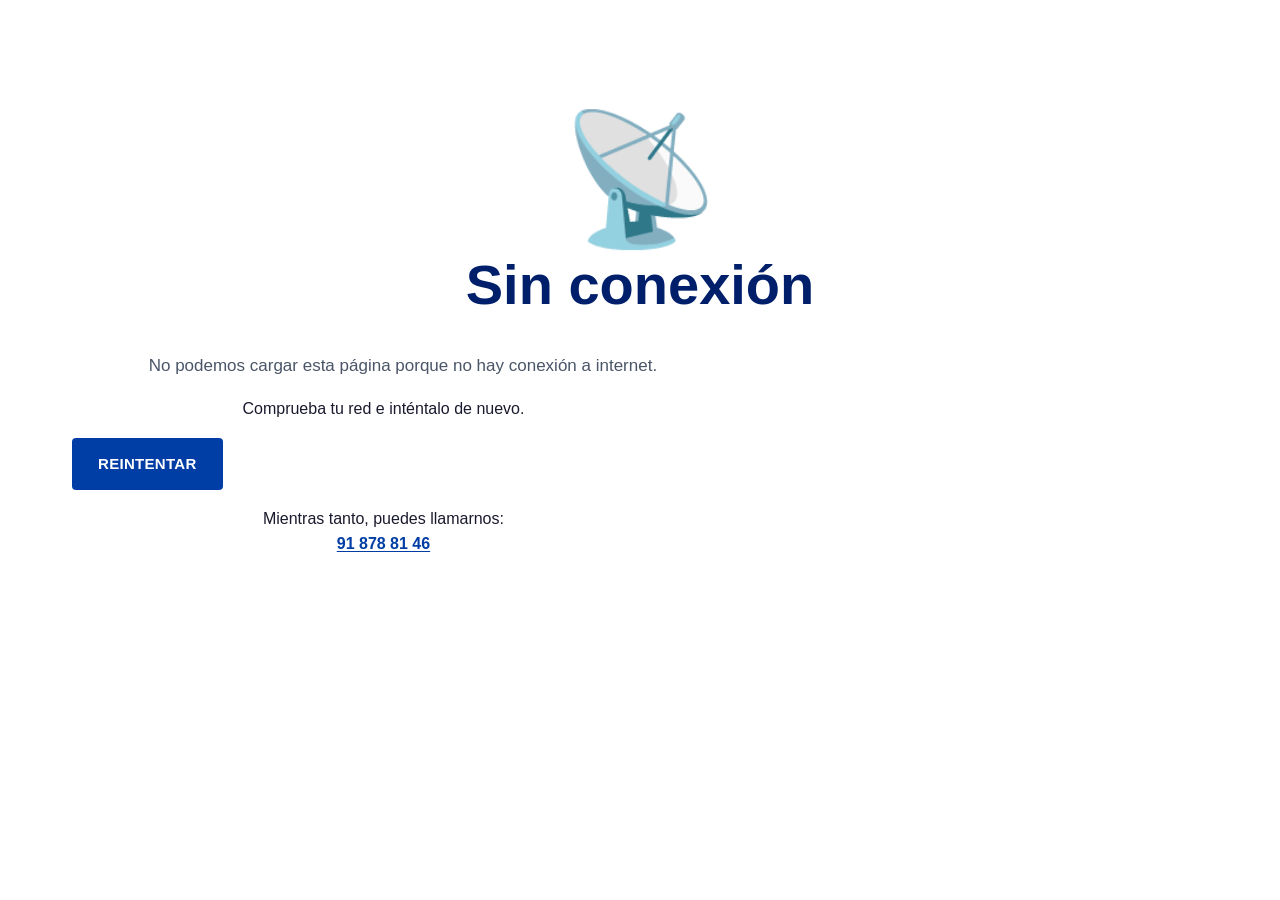
<file: offline.html>
<!DOCTYPE html>
<html lang="es">
<head>
  <meta charset="UTF-8">
  <meta name="viewport" content="width=device-width, initial-scale=1.0">
  <title>Sin conexión — Residencia San Ildefonso</title>
  <meta name="description" content="No hay conexión a internet. Comprueba tu red e inténtalo de nuevo.">
  <meta name="robots" content="noindex, follow">
  <meta name="theme-color" content="#003DA5">
  <link rel="icon" href="/img/favicon.ico" sizes="any">
  <link rel="stylesheet" href="/css/style.min.css">
</head>
<body>
  <main id="main" class="section">
    <div class="container error-page">
      <p class="error-page__code" aria-hidden="true">📡</p>
      <h1>Sin conexión</h1>
      <p class="lead">No podemos cargar esta página porque no hay conexión a internet.</p>
      <p>Comprueba tu red e inténtalo de nuevo.</p>
      <p class="btn-group">
        <a class="btn btn--primary" href="">Reintentar</a>
      </p>
      <p class="mt-md">
        Mientras tanto, puedes llamarnos:<br>
        <a href="tel:+34918788146"><strong>91 878 81 46</strong></a>
      </p>
    </div>
  </main>
</body>
</html>
</file>
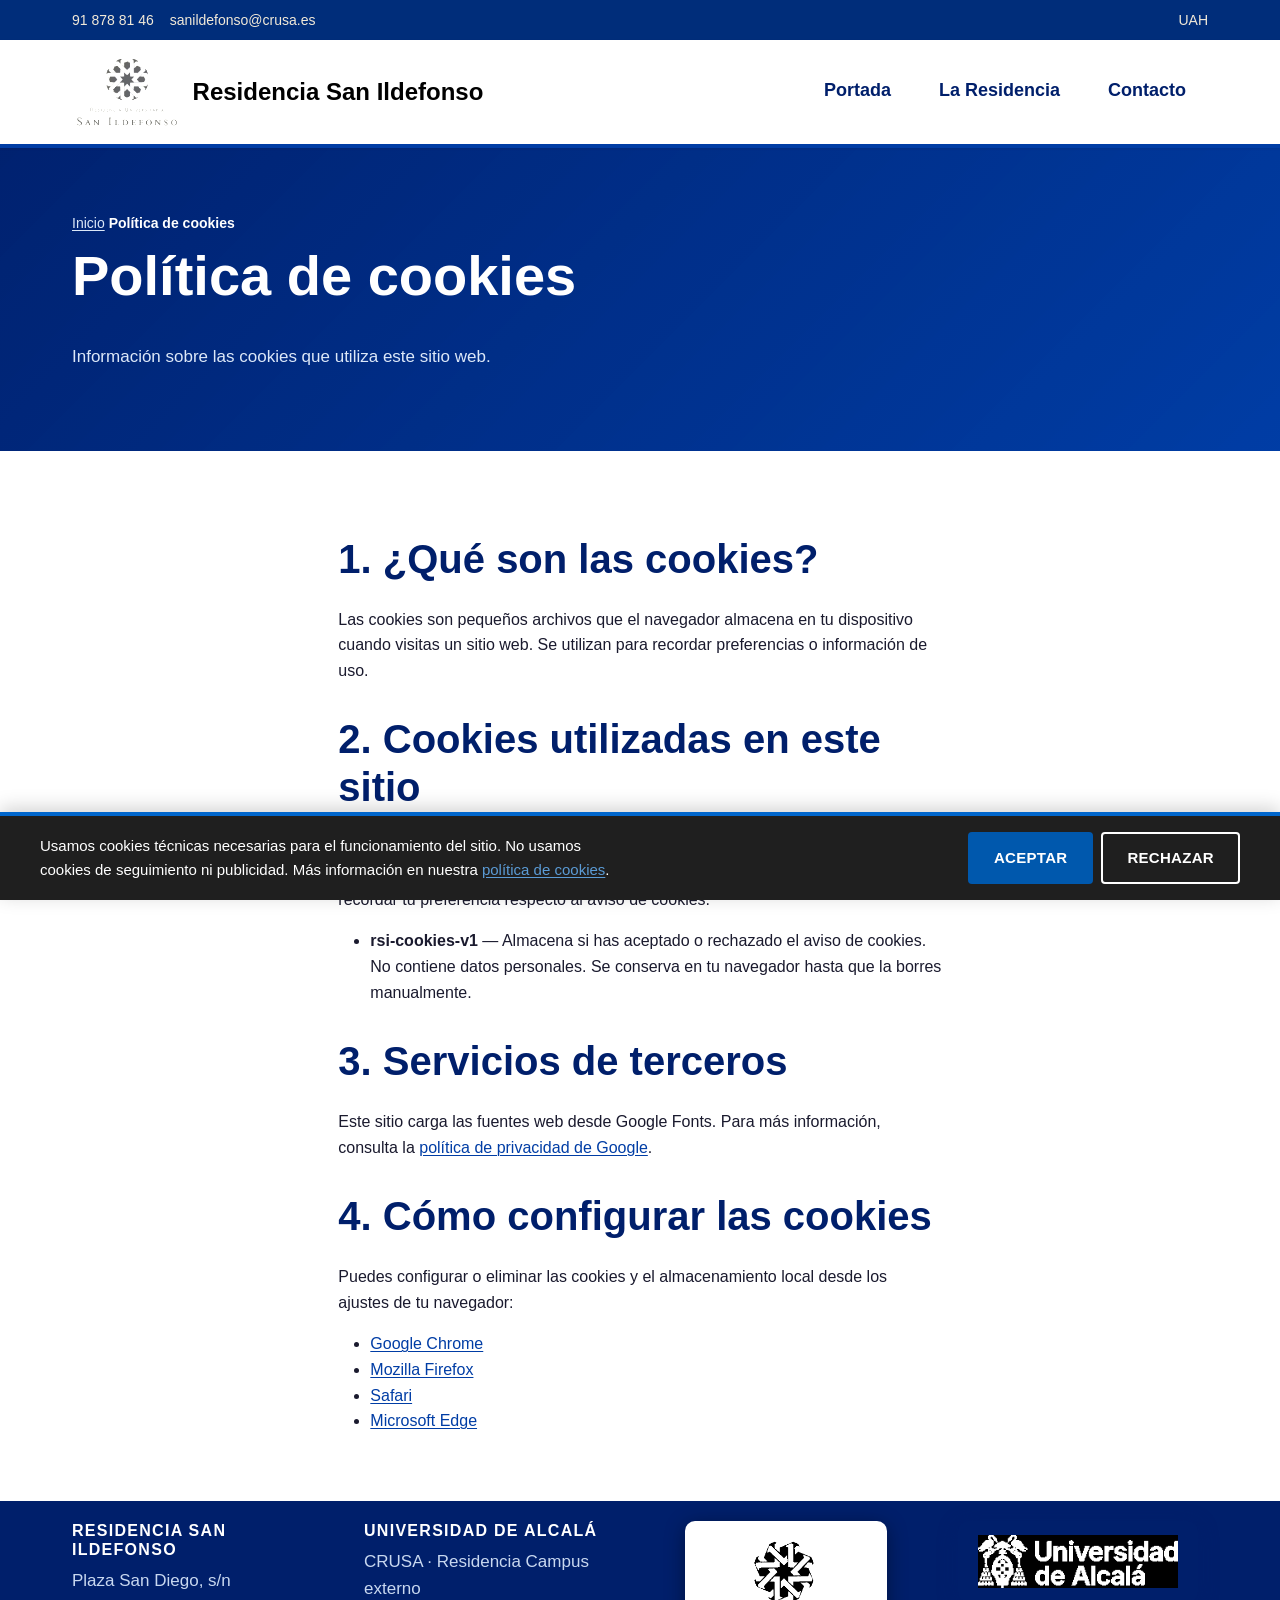
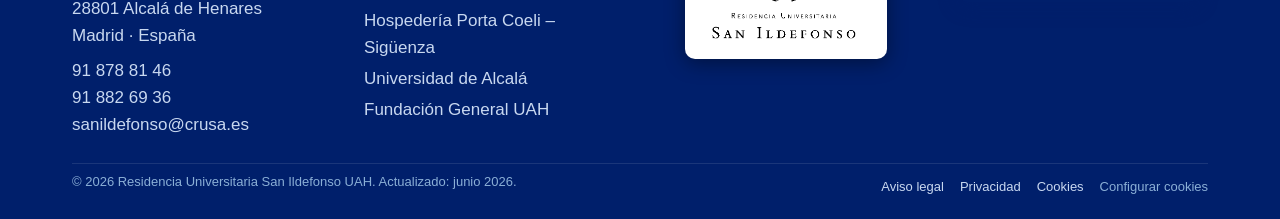
<file: politica-cookies.html>
<!DOCTYPE html>
<html lang="es">
<head>
  <meta charset="UTF-8">
  <meta name="viewport" content="width=device-width, initial-scale=1.0">
  <title>Política de cookies — Residencia San Ildefonso</title>
  <meta name="description" content="Información sobre las cookies utilizadas en residenciasanildefonso.es y cómo configurarlas.">
  <meta name="theme-color" content="#003DA5">
  <link rel="manifest" href="/manifest.json">
  <link rel="canonical" href="https://www.residenciasanildefonso.es/politica-cookies.html">

  <meta property="og:type" content="website">
  <meta property="og:title" content="Política de cookies — Residencia San Ildefonso">
  <meta property="og:description" content="Información sobre las cookies utilizadas en residenciasanildefonso.es y cómo configurarlas.">
  <meta property="og:url" content="https://www.residenciasanildefonso.es/politica-cookies.html">
  <meta property="og:image" content="https://www.residenciasanildefonso.es/img/og-image.webp">
  <meta property="og:image:width" content="1200">
  <meta property="og:image:height" content="630">
  <meta property="og:locale" content="es_ES">
  <meta property="og:site_name" content="Residencia San Ildefonso">
  <meta name="twitter:card" content="summary_large_image">

  <!-- Meta geo (Bing, Yandex y bots no-Google) -->
  <meta name="geo.region" content="ES-MD">
  <meta name="geo.placename" content="Alcalá de Henares, Madrid">
  <meta name="geo.position" content="40.482236;-3.363976">
  <meta name="ICBM" content="40.482236, -3.363976">

  <link rel="icon" href="img/favicon.ico" sizes="any">
  <link rel="icon" type="image/png" sizes="32x32" href="img/favicon-32.png">
  <link rel="icon" type="image/png" sizes="16x16" href="/img/favicon-16.png">
  <link rel="apple-touch-icon" sizes="180x180" href="img/apple-touch-icon.png">


  <style>@layer reset, base, layout, components, utilities, motion, print;:root{--color-primary:#003da5;--color-primary-dark:#002d7a;--color-primary-light:#1a56c4;--color-accent:#06c;--color-accent-strong:#0058ad;--color-accent-light:#5b9bd5;--color-bg:#fff;--color-bg-alt:#f0f4fc;--color-bg-band:#e6edf8;--color-bg-dark:#001f6b;--color-text:#1a1a2e;--color-text-muted:#4a5568;--color-heading:#001f6b;--color-border:#c8d8ee;--font-heading:-apple-system,BlinkMacSystemFont,"Segoe UI",Roboto,Arial,sans-serif;--font-body:-apple-system,BlinkMacSystemFont,"Segoe UI",Roboto,"Helvetica Neue",Arial,sans-serif;--space-xs:0.25rem;--space-sm:0.5rem;--space-md:1rem;--space-lg:2rem;--space-xl:4rem;--max-width:1200px;--gutter:clamp(1rem,4vw,2rem);--radius:0.25rem;--shadow-sm:0 1px 2px rgba(0,0,0,.08);--shadow-md:0 6px 18px rgba(0,0,0,.08);--transition:0.25s ease;--z-base:0;--z-raised:10;--z-hero-bg:1;--z-hero-overlay:2;--z-hero-glint:3;--z-hero-text:4;--z-dropdown:100;--z-sticky:200;--z-modal:300;--z-toast:400;--z-tooltip:500;--z-skip-link:1000;--color-white:#fff;--color-black:#000;--color-on-primary:#dce8f8;--color-topbar:#f1e9d8;--color-accent-text:#2a1d05;--color-footer-link:#c8d8f0;--color-footer-muted:#8aafd6;--color-bg-nav-dark:#1f1f1f;--color-error-bg:#fdecec;--color-error-border:#c53030;--color-error-text:#7a0f0f;--text-sm:clamp(0.8rem,0.75rem + 0.25vw,0.9rem);--text-base:clamp(1rem,0.95rem + 0.25vw,1.125rem);--text-lg:clamp(1.125rem,1rem + 0.5vw,1.35rem);--text-xl:clamp(1.25rem,1rem + 1vw,1.75rem);--text-2xl:clamp(1.5rem,1rem + 2vw,2.5rem);--text-3xl:clamp(2rem,1.5rem + 2.5vw,3.5rem);--leading-tight:1.2;--leading-normal:1.6;--leading-loose:1.8}@layer reset{*,:after,:before{box-sizing:border-box;margin:0;padding:0}html{-webkit-text-size-adjust:100%;scroll-behavior:smooth}body{min-height:100vh;min-height:100svh}img,picture,svg,video{display:block;max-width:100%;height:auto}ol,ul{list-style:none}button,input,select,textarea{font:inherit;color:inherit}table{border-collapse:collapse}a{color:inherit;text-decoration:none}[role=button],a,button{touch-action:manipulation}[role=button]:active,a:active,button:active{opacity:.75}body{padding-left:env(safe-area-inset-left);padding-right:env(safe-area-inset-right)}}@layer base{body{font-family:var(--font-body);font-size:100%;line-height:var(--leading-normal);color:var(--color-text);background:var(--color-bg);-webkit-font-smoothing:antialiased;-moz-osx-font-smoothing:grayscale}h1,h2,h3,h4{font-family:var(--font-heading);font-weight:700;line-height:var(--leading-tight);color:var(--color-heading);margin-bottom:.6em}h1{font-size:var(--text-3xl)}h2{font-size:var(--text-2xl)}h3{font-size:var(--text-xl)}p{margin-bottom:1em;max-width:70ch;line-height:var(--leading-normal)}a{color:var(--color-primary);text-decoration:underline;text-underline-offset:2px;text-decoration-thickness:1px;transition:color var(--transition)}a:focus-visible,a:hover{color:var(--color-primary-dark)}:focus-visible{outline:3px solid var(--color-accent);outline-offset:2px;border-radius:.125rem}hr{border:0;border-top:1px solid var(--color-border);margin:var(--space-lg) 0}::selection{background:var(--color-accent);color:var(--color-text)}@media (prefers-color-scheme:dark){:root{--color-bg:#0d1520;--color-bg-alt:#152035;--color-bg-band:#111a2e;--color-bg-dark:#080e1a;--color-text:#e0e8f5;--color-text-muted:#89b;--color-heading:#c8daf8;--color-border:#1e3050;--color-white:#e8f0fb;--color-on-primary:#b8d4f8;--color-footer-link:#7aa8cc;--color-footer-muted:#68a;--color-bg-nav-dark:#0a1020}}}@layer layout{.container{width:100%;max-width:var(--max-width);margin-inline:auto;padding-inline:var(--gutter)}.section{padding-block:clamp(1.75rem,4vw,3.5rem)}.section--alt{background:var(--color-bg-alt)}.section--band{background:var(--color-bg-band);border-block:1px solid var(--color-border)}.grid{display:grid;gap:var(--space-md)}.grid--2,.grid--3,.grid--4{grid-template-columns:1fr}@media (min-width:37.5em){.grid--3,.grid--4{grid-template-columns:repeat(2,1fr)}}@media (min-width:56.25em){.grid--2{grid-template-columns:repeat(2,1fr)}.grid--3{grid-template-columns:repeat(3,1fr)}.grid--4{grid-template-columns:repeat(4,1fr)}}}@layer components{.skip-link{position:absolute;left:-9999px;top:0;background:var(--color-primary);color:var(--color-white);padding:var(--space-sm) var(--space-md);z-index:var(--z-skip-link);text-decoration:none}.skip-link:focus{left:0}.topbar{background:var(--color-primary-dark);font-size:.875rem}.topbar,.topbar a{color:var(--color-topbar)}.topbar a{text-decoration:none}.topbar a:hover{color:var(--color-accent-light)}.topbar__inner{display:flex;flex-wrap:wrap;gap:var(--space-sm) var(--space-md);justify-content:space-between;align-items:center;min-height:2.25rem;padding-block:var(--space-xs)}.topbar__contact,.topbar__links{display:flex;flex-wrap:wrap;gap:var(--space-md)}.topbar__email{display:none}@media (min-width:43.75em){.topbar__email{display:inline-flex;align-items:center;gap:.25rem}}.topbar__contact a{display:inline-flex;align-items:center;gap:.25rem;min-height:2rem}.site-header{background:var(--color-white);border-bottom:4px solid var(--color-primary);position:sticky;top:0;z-index:var(--z-sticky);box-shadow:var(--shadow-sm);padding-top:env(safe-area-inset-top)}.site-header__inner{justify-content:space-between;gap:var(--space-md);min-height:6.5rem}.brand,.site-header__inner{display:flex;align-items:center}.brand{gap:var(--space-sm);text-decoration:none;color:inherit}.brand__crest{width:auto;height:4.75rem;max-height:4.75rem;flex-shrink:0;object-fit:contain;filter:saturate(1.5) contrast(1.15) brightness(1.05)}.brand__text{display:flex;flex-direction:column;line-height:1.15}.brand__title{font-family:var(--font-heading);font-weight:700;font-size:1.45rem;color:var(--color-black);white-space:nowrap}.brand__subtitle{font-size:.8rem;letter-spacing:.08em;text-transform:uppercase;color:var(--color-text-muted)}@media (min-width:37.5em){.brand__title{font-size:1.5rem}}.nav-toggle{background:transparent;border:1px solid var(--color-border);border-radius:var(--radius);padding:.625rem .75rem;cursor:pointer;min-width:2.75rem;min-height:2.75rem;display:inline-flex;flex-direction:column;justify-content:center;gap:.25rem}.nav-toggle__bar{display:block;width:1.375rem;height:.125rem;background:var(--color-primary)}.main-nav{position:absolute;inset:100% 0 auto 0;background:var(--color-white);border-bottom:4px solid var(--color-primary);box-shadow:var(--shadow-md);display:none}.main-nav[data-open=true]{display:block}.main-nav__list{display:flex;flex-direction:column;padding:var(--space-xs) 0}.main-nav__link{display:block;padding:.875rem var(--gutter);font-weight:600;font-size:1rem;color:var(--color-heading);text-decoration:none;border-bottom:1px solid var(--color-border);border-left:4px solid transparent;min-height:2.75rem}.main-nav__link:focus-visible,.main-nav__link:hover,.main-nav__link[aria-current=page]{color:var(--color-primary);border-left-color:var(--color-accent);background:var(--color-bg-alt)}@media (min-width:56.25em){.nav-toggle{display:none}.main-nav{position:static;display:block;background:transparent;border:0;box-shadow:none}.main-nav__list{flex-direction:row;padding:0;gap:var(--space-xs)}.main-nav__link{padding:.875rem 1.375rem;border-bottom:3px solid transparent;border-left:0;background:transparent;font-size:1.125rem;font-weight:700}.main-nav__link:focus-visible,.main-nav__link:hover,.main-nav__link[aria-current=page]{border-bottom-color:var(--color-accent);background:transparent}}.btn{display:inline-flex;align-items:center;justify-content:center;min-height:44px;padding:.75rem 1.5rem;font-family:var(--font-body);font-weight:600;font-size:.9375rem;letter-spacing:.02em;text-transform:uppercase;text-decoration:none;border:2px solid transparent;border-radius:var(--radius);cursor:pointer;transition:background-color var(--transition),color var(--transition),border-color var(--transition)}.btn--primary{background:var(--color-primary);color:var(--color-white)}.btn--primary:focus-visible,.btn--primary:hover{background:var(--color-primary-dark);color:var(--color-white)}.btn--accent{background:var(--color-accent-strong);color:var(--color-white)}.btn--accent:focus-visible,.btn--accent:hover{background:var(--color-accent-light);color:var(--color-text)}.btn--ghost{background:transparent;color:var(--color-white);border-color:var(--color-white)}.btn--ghost:focus-visible,.btn--ghost:hover{background:var(--color-white);color:var(--color-primary)}.btn--secondary{background:transparent;color:var(--color-primary);border-color:var(--color-primary)}.btn--secondary:focus-visible,.btn--secondary:hover{background:var(--color-bg-alt);color:var(--color-primary-dark);border-color:var(--color-primary-dark)}.btn--lg{padding:.875rem 2rem;font-size:1rem}.btn-group{display:flex;flex-wrap:wrap;gap:var(--space-sm);margin-top:var(--space-md)}@keyframes strip-enter-l{0%{transform:translateX(-105%)}to{transform:translateX(0)}}@keyframes strip-enter-r{0%{transform:translateX(105%)}to{transform:translateX(0)}}@keyframes strip-drift-l{0%{transform:translateX(0)}to{transform:translateX(-18vw)}}@keyframes strip-drift-r{0%{transform:translateX(-18vw)}to{transform:translateX(0)}}@keyframes hero-glint{0%{transform:translateX(-120%) skewX(-18deg);opacity:0}15%{opacity:1}85%{opacity:.5}to{transform:translateX(520%) skewX(-18deg);opacity:0}}@keyframes hero-fade-up{0%{opacity:0;transform:translateY(28px)}to{opacity:1;transform:translateY(0)}}.hero{position:relative;min-height:clamp(30rem,78vh,51.25rem);min-height:clamp(30rem,78svh,51.25rem);display:flex;align-items:center;justify-content:center;color:var(--color-white);overflow:hidden;padding-block:clamp(3.5rem,8vw,6rem);background:linear-gradient(160deg,var(--color-primary) 0,var(--color-bg-dark) 100%)}.hero__bg{display:none}@media (min-width:37.5em){.hero{background:none}.hero:before{inset:0;background:radial-gradient(ellipse at 50% 50%,rgba(0,18,51,.05) 0,rgba(0,18,51,.52) 100%),linear-gradient(180deg,rgba(0,18,51,.22) 0,transparent 18%,transparent 82%,rgba(0,18,51,.22));z-index:var(--z-hero-overlay)}.hero:after,.hero:before{content:"";position:absolute;pointer-events:none}.hero:after{top:-50%;left:-30%;width:28%;height:200%;background:linear-gradient(90deg,transparent,hsla(0,0%,100%,.14) 50%,transparent);animation:hero-glint 1.8s ease-in-out 3s forwards;z-index:var(--z-hero-glint)}.hero__bg{display:flex;flex-direction:column;position:absolute;inset:0;z-index:var(--z-hero-bg);gap:.1875rem}.hero__strip{flex:1;overflow:hidden}.hero__strip--1{animation:strip-enter-l 1.1s cubic-bezier(.76,0,.24,1) both}.hero__strip--2{animation:strip-enter-r 1.1s cubic-bezier(.76,0,.24,1) .12s both}.hero__strip--3{animation:strip-enter-l 1.1s cubic-bezier(.76,0,.24,1) .24s both}.hero__strip-inner{display:flex;height:100%;gap:.1875rem}.hero__strip-img{flex-shrink:0;width:42vw;height:100%;background-size:cover;background-position:50%;filter:brightness(1.08) saturate(1.35) contrast(1.08) sepia(.09) hue-rotate(-6deg)}}.hero__text-wrap{position:relative;z-index:var(--z-hero-text);width:min(92vw,1200px);text-align:center;background:rgba(0,0,0,.45);padding:2rem 3rem;border-radius:3px}.hero__tagline{font-family:Georgia,Times New Roman,serif;font-weight:700;font-size:clamp(1.2rem,.6rem + 2.5vw,3.75rem);letter-spacing:.08em;text-transform:uppercase;color:var(--color-white);line-height:1.15;margin:0;text-shadow:0 1px 4px rgba(0,0,0,.85),0 4px 24px rgba(0,0,0,.6),0 12px 48px rgba(0,0,0,.35);animation:hero-fade-up .9s ease-out .6s both}.card__media--photo,.gallery__item--photo{background:var(--color-bg-band);padding:0}.card__media--photo img,.gallery__item--photo img{width:100%;height:100%;object-fit:cover;object-position:center}.btn--full{width:100%;justify-content:center;margin-top:var(--space-sm)}.page-header{background:linear-gradient(135deg,rgba(0,31,107,.92),rgba(0,61,165,.78)),var(--color-primary);padding-block:clamp(2.5rem,5vw,4rem)}.page-header,.page-header h1{color:var(--color-white)}.page-header__lead{color:var(--color-on-primary);max-width:65ch;font-size:1.0625rem}.breadcrumb{font-size:.875rem;color:var(--color-on-primary);margin-bottom:var(--space-sm)}.breadcrumb ol{display:flex;flex-wrap:wrap;gap:var(--space-xs)}.breadcrumb a{color:var(--color-on-primary);text-decoration:underline}.breadcrumb [aria-current=page]{color:var(--color-white);font-weight:600}.section__title{position:relative;padding-bottom:.75rem;margin-bottom:var(--space-md)}.section__title:after{content:"";position:absolute;left:0;bottom:0;width:64px;height:4px;background:var(--color-accent)}.section__intro{max-width:70ch;color:var(--color-text-muted);font-size:1.0625rem;margin-bottom:var(--space-lg)}.card{background:var(--color-white);border:1px solid var(--color-border);border-radius:var(--radius);overflow:hidden;display:flex;flex-direction:column;transition:transform var(--transition),box-shadow var(--transition)}.card:hover{transform:translateY(-3px);box-shadow:var(--shadow-md)}.card__media{aspect-ratio:16/7;background:linear-gradient(135deg,var(--color-primary-dark) 0,var(--color-primary) 60%,var(--color-accent) 100%);display:flex;align-items:center;justify-content:center;color:var(--color-white);font-family:var(--font-heading);font-size:1.25rem;font-weight:700;letter-spacing:.06em;text-transform:uppercase}.card__body{padding:var(--space-md) var(--space-md) var(--space-lg);flex:1;display:flex;flex-direction:column}.card__title{font-size:1.125rem;margin-bottom:var(--space-xs)}.card__text{color:var(--color-text-muted);margin-bottom:var(--space-md);font-size:.9375rem}.card__link{margin-top:auto;font-weight:600;font-size:.875rem;text-transform:uppercase;letter-spacing:.04em}.card__link:after{content:" →"}.feature{padding:var(--space-sm) var(--space-md);background:var(--color-white);border:1px solid var(--color-border);border-radius:var(--radius)}.feature__icon{width:44px;height:44px;border-radius:50%;background:var(--color-bg-band);color:var(--color-primary);display:flex;align-items:center;justify-content:center;font-family:var(--font-heading);font-weight:700;margin-bottom:var(--space-sm)}.feature__title{font-size:1.0625rem;margin-bottom:var(--space-xs)}.feature__text{color:var(--color-text-muted);font-size:.9375rem;margin:0}.cta{background:var(--color-primary);color:var(--color-white);padding-block:clamp(2rem,4vw,3rem)}.cta__inner{display:flex;flex-direction:column;gap:var(--space-md);align-items:flex-start}.cta h2{color:var(--color-white);margin-bottom:var(--space-xs)}.cta p{color:var(--color-on-primary);margin:0;max-width:60ch}@media (min-width:50em){.cta__inner{flex-direction:row;align-items:center;justify-content:space-between}}.info-block{background:var(--color-bg-alt);padding:var(--space-md);border-left:4px solid var(--color-accent);border-radius:var(--radius)}.info-block h3{color:var(--color-primary);margin-bottom:var(--space-sm)}.info-block dl{display:grid;gap:var(--space-xs)}.info-block dt{font-weight:600;color:var(--color-heading)}.info-block dd{margin-bottom:var(--space-sm);color:var(--color-text-muted)}.gallery{display:grid;grid-template-columns:repeat(auto-fit,minmax(180px,1fr));gap:var(--space-sm)}.gallery__item{aspect-ratio:4/3;background:var(--color-bg-band);color:var(--color-primary);display:flex;align-items:center;justify-content:center;font-family:var(--font-heading);font-size:1.25rem;border-radius:var(--radius);overflow:hidden}.rates{width:100%;border:1px solid var(--color-border);background:var(--color-white);font-size:.9375rem}.rates caption{caption-side:top;text-align:left;font-weight:600;padding-bottom:var(--space-sm);color:var(--color-text-muted)}.rates td,.rates th{padding:.875rem .75rem;border-bottom:1px solid var(--color-border);text-align:left}.rates thead th{background:var(--color-primary);color:var(--color-white);font-weight:600}.rates tbody tr:nth-child(2n){background:var(--color-bg-alt)}.rates .price{font-weight:700;color:var(--color-primary);font-family:var(--font-heading)}.rates-wrapper{overflow-x:auto}.form{background:var(--color-white);padding:var(--space-lg);border:1px solid var(--color-border);border-radius:var(--radius)}.form,.form__row{display:grid;gap:var(--space-md)}@media (min-width:40em){.form__row--2{grid-template-columns:1fr 1fr}}.form__field{display:flex;flex-direction:column;gap:var(--space-xs)}.form label{font-weight:600;font-size:.9375rem;color:var(--color-heading)}.form input,.form select,.form textarea{width:100%;font-size:16px;padding:.75rem .875rem;border:1px solid var(--color-border);border-radius:var(--radius);background:var(--color-white);color:var(--color-text);min-height:2.75rem;transition:border-color var(--transition),box-shadow var(--transition)}.form input:focus,.form select:focus,.form textarea:focus{outline:none;border-color:var(--color-primary);box-shadow:0 0 0 3px rgba(0,61,165,.18)}.form textarea{min-height:140px;resize:vertical}.form__check{display:flex;align-items:flex-start;gap:var(--space-sm);font-size:.9375rem;color:var(--color-text-muted);cursor:pointer}.form__check input{width:auto;min-height:auto;margin-top:.25rem}.form__honeypot{position:absolute;left:-9999px;width:1px;height:1px;overflow:hidden}.form__note{font-size:.875rem;color:var(--color-text-muted)}.form__error{background:var(--color-error-bg);border-left:4px solid var(--color-error-border);border-radius:var(--radius);padding:var(--space-md);color:var(--color-error-text)}.form__error strong{display:block;margin-bottom:var(--space-xs);font-size:1.0625rem}.form__error p{margin:0;max-width:none}.contact-grid{display:grid;gap:var(--space-lg)}@media (min-width:56.25em){.contact-grid{grid-template-columns:1.4fr 1fr}}.faq details{background:var(--color-white);border:1px solid var(--color-border);border-radius:var(--radius);padding:var(--space-md);margin-bottom:var(--space-sm)}.faq summary{cursor:pointer;font-weight:600;color:var(--color-heading);list-style:none}.faq summary::-webkit-details-marker{display:none}.faq summary:after{content:" +";color:var(--color-accent);font-weight:700}.faq details[open] summary:after{content:" −"}.faq details>p{margin-top:var(--space-sm);color:var(--color-text-muted)}.site-footer{background:var(--color-bg-dark);color:var(--color-footer-link);padding:1.25rem 0 calc(var(--space-sm) + env(safe-area-inset-bottom));font-size:1.0625rem}.site-footer h3{color:var(--color-white);font-size:1rem;text-transform:uppercase;letter-spacing:.08em;margin-bottom:var(--space-sm)}.site-footer a{color:var(--color-footer-link);text-decoration:none}.site-footer a:hover{color:var(--color-white);text-decoration:underline}.footer-main{display:grid;gap:var(--space-md);grid-template-columns:repeat(2,1fr);margin-bottom:var(--space-md)}@media (min-width:56.25em){.footer-main{grid-template-columns:repeat(4,1fr);gap:var(--space-lg);align-items:start}}.footer-col li{margin-bottom:var(--space-xs)}.footer-col p{margin-bottom:var(--space-sm)}.footer-col--logo{display:none}@media (min-width:56.25em){.footer-col--logo{display:flex;justify-content:center;align-items:flex-start}}.footer__logo-link{display:flex;align-items:center;justify-content:center;background:var(--color-white);border-radius:10px;padding:.875rem 1.25rem;box-shadow:0 4px 20px rgba(0,0,0,.4);transition:box-shadow .2s,transform .2s}.footer__logo-link:hover{box-shadow:0 8px 28px rgba(0,0,0,.55);transform:translateY(-2px)}.footer__logo{height:110px;width:auto;display:block}.footer__logo-link:not(.footer__logo-link--uah) .footer__logo{filter:brightness(0)}.footer__logo-link--uah{background:var(--color-bg-dark);box-shadow:0 4px 20px rgba(0,31,107,.45)}.footer__logo-link--uah:hover{box-shadow:0 8px 28px rgba(0,31,107,.6)}.footer__logo-link--uah .footer__logo{height:auto;width:200px}.site-footer__bottom{border-top:1px solid hsla(0,0%,100%,.1);padding-top:var(--space-sm);padding-bottom:var(--space-sm);display:flex;flex-wrap:wrap;gap:var(--space-sm) var(--space-lg);justify-content:space-between;font-size:.8125rem;color:var(--color-footer-muted)}.footer-legal{display:flex;flex-wrap:wrap;gap:var(--space-md);align-items:center}.footer-legal__btn{background:none;border:0;color:inherit;font:inherit;font-size:inherit;padding:0;cursor:pointer;text-decoration:none;min-height:2rem}.footer-legal__btn:focus-visible,.footer-legal__btn:hover{color:var(--color-white);text-decoration:underline}.cookies{position:fixed;inset:auto 0 0 0;background:var(--color-bg-nav-dark);color:var(--color-white);padding:var(--space-md);border-top:4px solid var(--color-accent);z-index:var(--z-sticky);box-shadow:0 -4px 18px rgba(0,0,0,.18)}.cookies[hidden]{display:none}.cookies__inner{display:flex;flex-direction:column;gap:var(--space-sm);max-width:var(--max-width);margin-inline:auto}@media (min-width:50em){.cookies__inner{flex-direction:row;align-items:center;justify-content:space-between}}.cookies p{margin:0;font-size:.9375rem}.cookies a{color:var(--color-accent-light);text-decoration:underline}.cookies__actions{display:flex;gap:var(--space-sm);flex-wrap:wrap}.error-page{text-align:center;padding-block:var(--space-xl)}.error-page__code{font-family:var(--font-heading);font-size:clamp(4rem,12vw,8rem);color:var(--color-primary);line-height:1;margin-bottom:var(--space-sm)}.lead{font-size:1.0625rem;color:var(--color-text-muted)}.prose{max-width:75ch}.prose h2{margin-top:var(--space-lg)}.prose h3{margin-top:var(--space-md)}.prose ol,.prose ul{margin-left:var(--space-lg);margin-bottom:var(--space-md);list-style:disc}.prose ol{list-style:decimal}.page-header .section__title{color:var(--color-white)}.page-header .section__title:after{background:var(--color-accent-light)}.map{position:relative;aspect-ratio:4/3;border-radius:var(--radius);overflow:hidden;border:1px solid var(--color-border);background:var(--color-bg-band)}.map__facade{position:relative;width:100%;height:100%;display:flex;flex-direction:column;align-items:center;justify-content:center;gap:var(--space-sm);padding:var(--space-md);background:linear-gradient(135deg,rgba(230,237,248,.65),rgba(91,155,213,.35)),repeating-linear-gradient(45deg,rgba(0,61,165,.06),rgba(0,61,165,.06) 2px,transparent 0,transparent 14px);border:0;cursor:pointer;text-align:center;color:var(--color-text);font:inherit;transition:filter var(--transition)}.map__facade:focus-visible,.map__facade:hover{filter:brightness(1.05)}.map__pin{font-size:clamp(2.5rem,6vw,3.5rem);line-height:1;filter:drop-shadow(0 2px 4px rgba(0,0,0,.25))}.map__facade-body{display:flex;flex-direction:column;gap:var(--space-xs);max-width:38ch}.map__facade-body strong{font-family:var(--font-heading);font-size:1.125rem;color:var(--color-primary)}.map__facade-addr{color:var(--color-heading);font-size:.9375rem}.map__facade-note{color:var(--color-text-muted);font-size:.8125rem;line-height:1.45}.map__facade-note a{color:var(--color-primary)}.map__frame{width:100%;height:100%;border:0;display:block}.card__list{list-style:disc;padding-left:1.25rem;margin-bottom:var(--space-md);color:var(--color-text-muted);font-size:.9375rem}.card__price{margin-top:auto;font-family:var(--font-heading);font-weight:700;color:var(--color-primary);font-size:1.0625rem}}@layer utilities{.visually-hidden{position:absolute;width:1px;height:1px;padding:0;margin:-1px;overflow:hidden;clip:rect(0,0,0,0);white-space:nowrap;border:0}.mt-md{margin-top:var(--space-md)}}@layer motion{@media (prefers-reduced-motion:reduce){*,:after,:before{animation-duration:.01ms!important;animation-iteration-count:1!important;transition-duration:.01ms!important;scroll-behavior:auto!important}}}@layer print{@media print{*,:after,:before{background:transparent;color:var(--color-black);box-shadow:none;text-shadow:none}a[href]:after{content:" (" attr(href) ")"}a[href^="#"]:after,a[href^="javascript:"]:after{content:""}.cookies,.hero,.nav-toggle{display:none}body{font-size:12pt}h1,h2,h3{page-break-after:avoid}img{max-width:100%}@page{margin:2cm}}}</style>


  <script type="application/ld+json">{
  "@context": "https://schema.org",
  "@type": "LodgingBusiness",
  "@id": "https://www.residenciasanildefonso.es#residencia",
  "name": "Residencia San Ildefonso",
  "url": "https://www.residenciasanildefonso.es",
  "telephone": "+34 91 878 81 46",
  "email": "sanildefonso@crusa.es",
  "taxID": "A-80991714",
  "image": "https://www.residenciasanildefonso.es/img/og-image.webp",
  "currenciesAccepted": "EUR",
  "paymentAccepted": "Transferencia bancaria, Tarjeta",
  "petsAllowed": false,
  "smokingAllowed": false,
  "amenityFeature": [
    {"@type": "LocationFeatureSpecification", "name": "Wifi gratuito", "value": true},
    {"@type": "LocationFeatureSpecification", "name": "Comedor / pensión completa", "value": true},
    {"@type": "LocationFeatureSpecification", "name": "Biblioteca y salas de estudio", "value": true},
    {"@type": "LocationFeatureSpecification", "name": "Limpieza y lavandería", "value": true},
    {"@type": "LocationFeatureSpecification", "name": "Calefacción", "value": true},
    {"@type": "LocationFeatureSpecification", "name": "Baño privado en habitación", "value": true},
    {"@type": "LocationFeatureSpecification", "name": "Televisión y aire acondicionado", "value": true}
  ],
  "address": {
    "@type": "PostalAddress",
    "streetAddress": "Plaza San Diego, s/n",
    "addressLocality": "Alcalá de Henares",
    "addressRegion": "Madrid",
    "postalCode": "28801",
    "addressCountry": "ES"
  },
  "geo": { "@type": "GeoCoordinates", "latitude": "40.482236", "longitude": "-3.363976" },
  "openingHoursSpecification": [{
    "@type": "OpeningHoursSpecification",
    "dayOfWeek": ["Monday","Tuesday","Wednesday","Thursday","Friday"],
    "opens": "09:00", "closes": "19:00"
  }],
  "sameAs": ["https://crusa.es/", "https://www.uah.es/"]
}</script>
</head>
<body>
  <a class="skip-link" href="#main">Saltar al contenido principal</a>

  <!-- Topbar — tel/email visibles en todas las resoluciones (sin abrir hamburger) -->
  <div class="topbar" role="complementary" aria-label="Contacto rápido">
    <div class="container topbar__inner">
      <div class="topbar__contact">
        <a href="tel:+34918788146">91 878 81 46</a>
        <a href="mailto:sanildefonso@crusa.es" class="topbar__email">sanildefonso@crusa.es</a>
      </div>
      <div class="topbar__links">
        <a href="https://www.uah.es/" rel="noopener noreferrer external">UAH</a>
      </div>
    </div>
  </div>

  <header class="site-header" role="banner">
    <div class="container site-header__inner">
      <a href="/" class="brand" aria-label="Inicio – Residencia San Ildefonso">
                <picture>
          <source type="image/avif" srcset="img/logo-san-ildefonso.avif">
          <source type="image/webp" srcset="img/logo-san-ildefonso.webp">
          <img src="img/logo-san-ildefonso.jpg" alt="Residencia Universitaria San Ildefonso" class="brand__crest" width="90" height="61" loading="eager" fetchpriority="high">
        </picture>
        <span class="brand__text">
          <span class="brand__title">Residencia San Ildefonso</span>
        </span>
      </a>
      <button class="nav-toggle" type="button" aria-controls="primary-nav" aria-expanded="false" aria-label="Abrir menú de navegación">
        <span class="nav-toggle__bar"></span>
        <span class="nav-toggle__bar"></span>
        <span class="nav-toggle__bar"></span>
      </button>
      <nav id="primary-nav" class="main-nav" aria-label="Navegación principal">
        <ul class="main-nav__list">
          <li><a class="main-nav__link" href="/">Portada</a></li>
          <li><a class="main-nav__link" href="residencia.html">La Residencia</a></li>
          <li><a class="main-nav__link" href="contacto.php">Contacto</a></li>
        </ul>
      </nav>
    </div>
  </header>

  <main id="main">
    <section class="page-header">
      <div class="container">
        
        <nav class="breadcrumb" aria-label="Migas de pan">
          <ol>
            <li><a href="/">Inicio</a></li><li aria-current="page">Política de cookies</li>
          </ol>
        </nav>

        <h1>Política de cookies</h1>
        <p class="page-header__lead">Información sobre las cookies que utiliza este sitio web.</p>
      </div>
    </section>
    <section class="section">
      <div class="container prose">
        <h2>1. ¿Qué son las cookies?</h2>
        <p>
          Las cookies son pequeños archivos que el navegador almacena en tu
          dispositivo cuando visitas un sitio web. Se utilizan para recordar
          preferencias o información de uso.
        </p>

        <h2>2. Cookies utilizadas en este sitio</h2>
        <p>
          Este sitio <strong>no utiliza cookies de seguimiento, analítica ni
          publicidad</strong>. Solo utiliza un dato técnico de almacenamiento
          local del navegador (<code>localStorage</code>) para recordar tu
          preferencia respecto al aviso de cookies.
        </p>
        <ul>
          <li><strong>rsi-cookies-v1</strong> — Almacena si has aceptado o rechazado el aviso de cookies. No contiene datos personales. Se conserva en tu navegador hasta que la borres manualmente.</li>
        </ul>

        <h2>3. Servicios de terceros</h2>
        <p>
          Este sitio carga las fuentes web desde Google Fonts. Para más
          información, consulta la
          <a href="https://policies.google.com/privacy" rel="noopener noreferrer external">política de privacidad de Google</a>.
        </p>

        <h2>4. Cómo configurar las cookies</h2>
        <p>
          Puedes configurar o eliminar las cookies y el almacenamiento local
          desde los ajustes de tu navegador:
        </p>
        <ul>
          <li><a href="https://support.google.com/chrome/answer/95647" rel="noopener noreferrer external">Google Chrome</a></li>
          <li><a href="https://support.mozilla.org/es/kb/proteccion-mejorada-rastreo-firefox-escritorio" rel="noopener noreferrer external">Mozilla Firefox</a></li>
          <li><a href="https://support.apple.com/es-es/guide/safari/sfri11471/mac" rel="noopener noreferrer external">Safari</a></li>
          <li><a href="https://support.microsoft.com/es-es/microsoft-edge" rel="noopener noreferrer external">Microsoft Edge</a></li>
        </ul>
      </div>
    </section>
  </main>

  <footer class="site-footer" role="contentinfo">
    <div class="container">
      <div class="footer-main">
        <div class="footer-col">
          <h3>Residencia San Ildefonso</h3>
          <p>Plaza San Diego, s/n<br>28801 Alcalá de Henares<br>Madrid · España</p>
          <p>
            <a href="tel:+34918788146">91 878 81 46</a><br>
            <a href="tel:+34918826936">91 882 69 36</a><br>
            <a href="mailto:sanildefonso@crusa.es">sanildefonso@crusa.es</a>
          </p>
        </div>
        <div class="footer-col">
          <h3>Universidad de Alcalá</h3>
          <ul>
            <li><a href="https://crusa.es/" rel="noopener noreferrer external">CRUSA</a> · Residencia Campus externo</li>
            <li><a href="https://portacoeli.es/" rel="noopener noreferrer external">Hospedería Porta Coeli</a> – Sigüenza</li>
            <li><a href="https://www.uah.es/" rel="noopener noreferrer external">Universidad de Alcalá</a></li>
            <li><a href="https://www.fgua.es/" rel="noopener noreferrer external">Fundación General UAH</a></li>
          </ul>
        </div>
        <div class="footer-col footer-col--logo">
          <a href="/" class="footer__logo-link" aria-label="Inicio">
            <picture>
              <source type="image/webp" srcset="img/logo-san-ildefonso-transparent.webp">
              <img src="img/logo-san-ildefonso-transparent.png" alt="Residencia San Ildefonso" class="footer__logo" width="150" height="102" loading="lazy">
            </picture>
          </a>
        </div>
        <div class="footer-col footer-col--logo">
          <a href="https://www.uah.es/" class="footer__logo-link footer__logo-link--uah" rel="noopener noreferrer external" aria-label="Universidad de Alcalá">
            <picture>
              <source type="image/avif" srcset="img/logo-uah-blanco.avif">
              <source type="image/webp" srcset="img/logo-uah-blanco.webp">
              <img src="img/logo-uah-blanco.png" alt="Universidad de Alcalá" class="footer__logo" width="150" height="102" loading="lazy">
            </picture>
          </a>
        </div>
      </div>
      <div class="site-footer__bottom">
        <span>© 2026 Residencia Universitaria San Ildefonso UAH. Actualizado: <time datetime="2026-06">junio 2026</time>.</span>
        <nav class="footer-legal" aria-label="Legal">
          <a href="aviso-legal.html">Aviso legal</a>
          <a href="politica-privacidad.html">Privacidad</a>
          <a href="politica-cookies.html">Cookies</a>
          <button type="button" class="footer-legal__btn" id="cookies-config">Configurar cookies</button>
        </nav>
      </div>
    </div>
  </footer>

  <aside id="cookies" class="cookies" role="region" aria-label="Aviso de cookies" hidden>
    <div class="cookies__inner">
      <p>Usamos cookies técnicas necesarias para el funcionamiento del sitio. No usamos cookies de seguimiento ni publicidad. Más información en nuestra <a href="politica-cookies.html">política de cookies</a>.</p>
      <div class="cookies__actions">
        <button class="btn btn--accent" type="button" id="cookies-accept">Aceptar</button>
        <button class="btn btn--ghost" type="button" id="cookies-reject">Rechazar</button>
      </div>
    </div>
  </aside>

  <script src="js/main.min.js" defer></script>
</body>
</html>
</file>
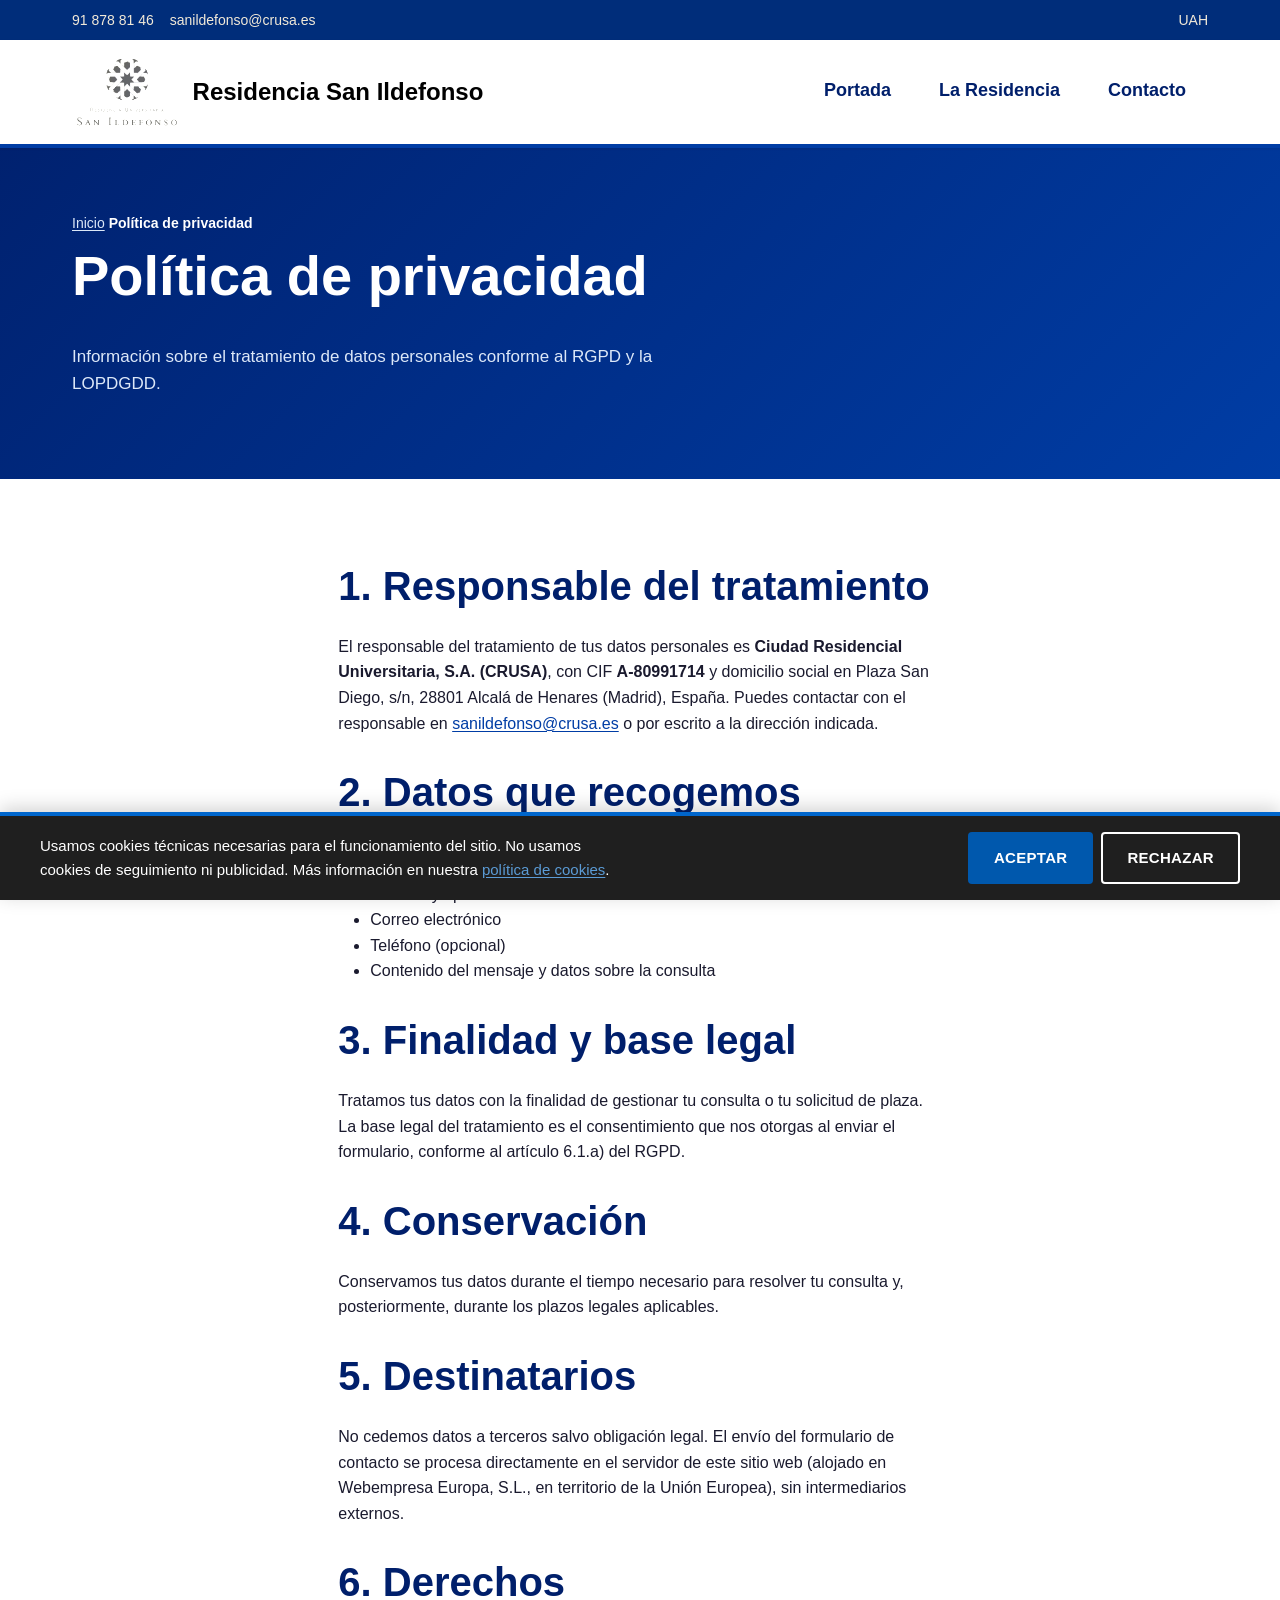
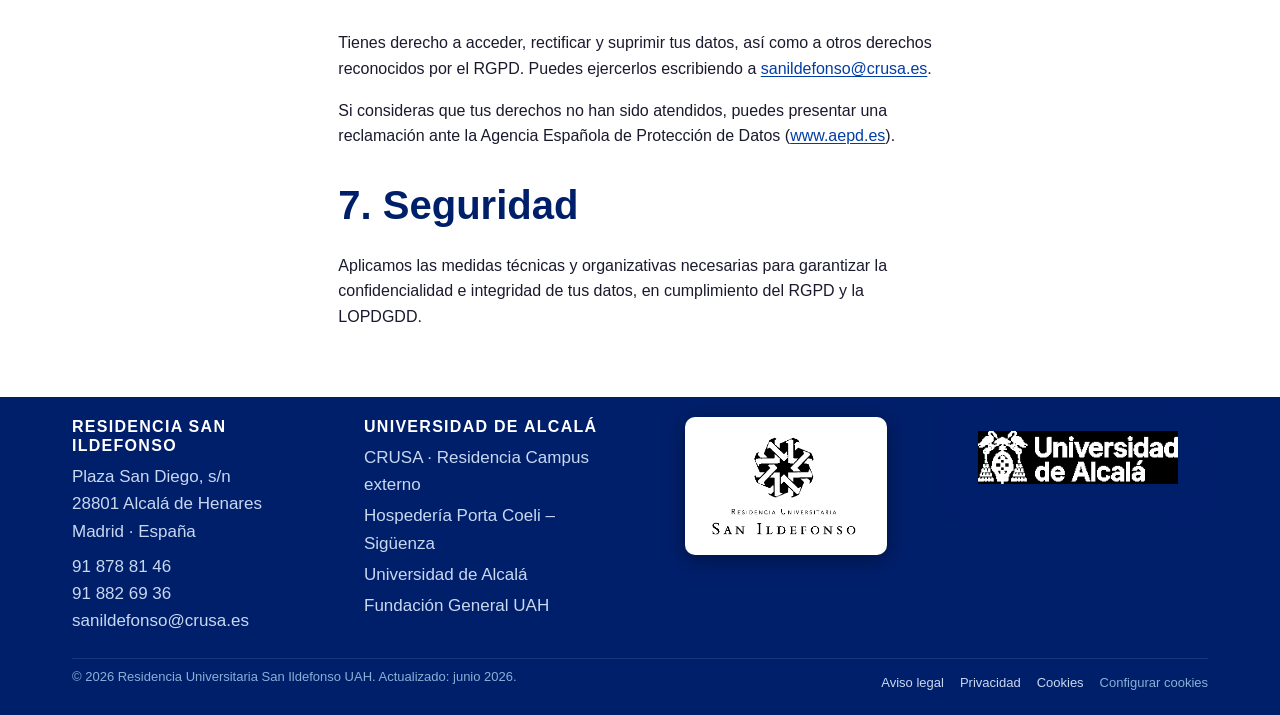
<file: politica-privacidad.html>
<!DOCTYPE html>
<html lang="es">
<head>
  <meta charset="UTF-8">
  <meta name="viewport" content="width=device-width, initial-scale=1.0">
  <title>Política de privacidad — Residencia San Ildefonso</title>
  <meta name="description" content="Información sobre el tratamiento de datos personales conforme al RGPD y la LOPDGDD en residenciasanildefonso.es.">
  <meta name="theme-color" content="#003DA5">
  <link rel="manifest" href="/manifest.json">
  <link rel="canonical" href="https://www.residenciasanildefonso.es/politica-privacidad.html">

  <meta property="og:type" content="website">
  <meta property="og:title" content="Política de privacidad — Residencia San Ildefonso">
  <meta property="og:description" content="Información sobre el tratamiento de datos personales conforme al RGPD y la LOPDGDD en residenciasanildefonso.es.">
  <meta property="og:url" content="https://www.residenciasanildefonso.es/politica-privacidad.html">
  <meta property="og:image" content="https://www.residenciasanildefonso.es/img/og-image.webp">
  <meta property="og:image:width" content="1200">
  <meta property="og:image:height" content="630">
  <meta property="og:locale" content="es_ES">
  <meta property="og:site_name" content="Residencia San Ildefonso">
  <meta name="twitter:card" content="summary_large_image">

  <!-- Meta geo (Bing, Yandex y bots no-Google) -->
  <meta name="geo.region" content="ES-MD">
  <meta name="geo.placename" content="Alcalá de Henares, Madrid">
  <meta name="geo.position" content="40.482236;-3.363976">
  <meta name="ICBM" content="40.482236, -3.363976">

  <link rel="icon" href="img/favicon.ico" sizes="any">
  <link rel="icon" type="image/png" sizes="32x32" href="img/favicon-32.png">
  <link rel="icon" type="image/png" sizes="16x16" href="/img/favicon-16.png">
  <link rel="apple-touch-icon" sizes="180x180" href="img/apple-touch-icon.png">


  <style>@layer reset, base, layout, components, utilities, motion, print;:root{--color-primary:#003da5;--color-primary-dark:#002d7a;--color-primary-light:#1a56c4;--color-accent:#06c;--color-accent-strong:#0058ad;--color-accent-light:#5b9bd5;--color-bg:#fff;--color-bg-alt:#f0f4fc;--color-bg-band:#e6edf8;--color-bg-dark:#001f6b;--color-text:#1a1a2e;--color-text-muted:#4a5568;--color-heading:#001f6b;--color-border:#c8d8ee;--font-heading:-apple-system,BlinkMacSystemFont,"Segoe UI",Roboto,Arial,sans-serif;--font-body:-apple-system,BlinkMacSystemFont,"Segoe UI",Roboto,"Helvetica Neue",Arial,sans-serif;--space-xs:0.25rem;--space-sm:0.5rem;--space-md:1rem;--space-lg:2rem;--space-xl:4rem;--max-width:1200px;--gutter:clamp(1rem,4vw,2rem);--radius:0.25rem;--shadow-sm:0 1px 2px rgba(0,0,0,.08);--shadow-md:0 6px 18px rgba(0,0,0,.08);--transition:0.25s ease;--z-base:0;--z-raised:10;--z-hero-bg:1;--z-hero-overlay:2;--z-hero-glint:3;--z-hero-text:4;--z-dropdown:100;--z-sticky:200;--z-modal:300;--z-toast:400;--z-tooltip:500;--z-skip-link:1000;--color-white:#fff;--color-black:#000;--color-on-primary:#dce8f8;--color-topbar:#f1e9d8;--color-accent-text:#2a1d05;--color-footer-link:#c8d8f0;--color-footer-muted:#8aafd6;--color-bg-nav-dark:#1f1f1f;--color-error-bg:#fdecec;--color-error-border:#c53030;--color-error-text:#7a0f0f;--text-sm:clamp(0.8rem,0.75rem + 0.25vw,0.9rem);--text-base:clamp(1rem,0.95rem + 0.25vw,1.125rem);--text-lg:clamp(1.125rem,1rem + 0.5vw,1.35rem);--text-xl:clamp(1.25rem,1rem + 1vw,1.75rem);--text-2xl:clamp(1.5rem,1rem + 2vw,2.5rem);--text-3xl:clamp(2rem,1.5rem + 2.5vw,3.5rem);--leading-tight:1.2;--leading-normal:1.6;--leading-loose:1.8}@layer reset{*,:after,:before{box-sizing:border-box;margin:0;padding:0}html{-webkit-text-size-adjust:100%;scroll-behavior:smooth}body{min-height:100vh;min-height:100svh}img,picture,svg,video{display:block;max-width:100%;height:auto}ol,ul{list-style:none}button,input,select,textarea{font:inherit;color:inherit}table{border-collapse:collapse}a{color:inherit;text-decoration:none}[role=button],a,button{touch-action:manipulation}[role=button]:active,a:active,button:active{opacity:.75}body{padding-left:env(safe-area-inset-left);padding-right:env(safe-area-inset-right)}}@layer base{body{font-family:var(--font-body);font-size:100%;line-height:var(--leading-normal);color:var(--color-text);background:var(--color-bg);-webkit-font-smoothing:antialiased;-moz-osx-font-smoothing:grayscale}h1,h2,h3,h4{font-family:var(--font-heading);font-weight:700;line-height:var(--leading-tight);color:var(--color-heading);margin-bottom:.6em}h1{font-size:var(--text-3xl)}h2{font-size:var(--text-2xl)}h3{font-size:var(--text-xl)}p{margin-bottom:1em;max-width:70ch;line-height:var(--leading-normal)}a{color:var(--color-primary);text-decoration:underline;text-underline-offset:2px;text-decoration-thickness:1px;transition:color var(--transition)}a:focus-visible,a:hover{color:var(--color-primary-dark)}:focus-visible{outline:3px solid var(--color-accent);outline-offset:2px;border-radius:.125rem}hr{border:0;border-top:1px solid var(--color-border);margin:var(--space-lg) 0}::selection{background:var(--color-accent);color:var(--color-text)}@media (prefers-color-scheme:dark){:root{--color-bg:#0d1520;--color-bg-alt:#152035;--color-bg-band:#111a2e;--color-bg-dark:#080e1a;--color-text:#e0e8f5;--color-text-muted:#89b;--color-heading:#c8daf8;--color-border:#1e3050;--color-white:#e8f0fb;--color-on-primary:#b8d4f8;--color-footer-link:#7aa8cc;--color-footer-muted:#68a;--color-bg-nav-dark:#0a1020}}}@layer layout{.container{width:100%;max-width:var(--max-width);margin-inline:auto;padding-inline:var(--gutter)}.section{padding-block:clamp(1.75rem,4vw,3.5rem)}.section--alt{background:var(--color-bg-alt)}.section--band{background:var(--color-bg-band);border-block:1px solid var(--color-border)}.grid{display:grid;gap:var(--space-md)}.grid--2,.grid--3,.grid--4{grid-template-columns:1fr}@media (min-width:37.5em){.grid--3,.grid--4{grid-template-columns:repeat(2,1fr)}}@media (min-width:56.25em){.grid--2{grid-template-columns:repeat(2,1fr)}.grid--3{grid-template-columns:repeat(3,1fr)}.grid--4{grid-template-columns:repeat(4,1fr)}}}@layer components{.skip-link{position:absolute;left:-9999px;top:0;background:var(--color-primary);color:var(--color-white);padding:var(--space-sm) var(--space-md);z-index:var(--z-skip-link);text-decoration:none}.skip-link:focus{left:0}.topbar{background:var(--color-primary-dark);font-size:.875rem}.topbar,.topbar a{color:var(--color-topbar)}.topbar a{text-decoration:none}.topbar a:hover{color:var(--color-accent-light)}.topbar__inner{display:flex;flex-wrap:wrap;gap:var(--space-sm) var(--space-md);justify-content:space-between;align-items:center;min-height:2.25rem;padding-block:var(--space-xs)}.topbar__contact,.topbar__links{display:flex;flex-wrap:wrap;gap:var(--space-md)}.topbar__email{display:none}@media (min-width:43.75em){.topbar__email{display:inline-flex;align-items:center;gap:.25rem}}.topbar__contact a{display:inline-flex;align-items:center;gap:.25rem;min-height:2rem}.site-header{background:var(--color-white);border-bottom:4px solid var(--color-primary);position:sticky;top:0;z-index:var(--z-sticky);box-shadow:var(--shadow-sm);padding-top:env(safe-area-inset-top)}.site-header__inner{justify-content:space-between;gap:var(--space-md);min-height:6.5rem}.brand,.site-header__inner{display:flex;align-items:center}.brand{gap:var(--space-sm);text-decoration:none;color:inherit}.brand__crest{width:auto;height:4.75rem;max-height:4.75rem;flex-shrink:0;object-fit:contain;filter:saturate(1.5) contrast(1.15) brightness(1.05)}.brand__text{display:flex;flex-direction:column;line-height:1.15}.brand__title{font-family:var(--font-heading);font-weight:700;font-size:1.45rem;color:var(--color-black);white-space:nowrap}.brand__subtitle{font-size:.8rem;letter-spacing:.08em;text-transform:uppercase;color:var(--color-text-muted)}@media (min-width:37.5em){.brand__title{font-size:1.5rem}}.nav-toggle{background:transparent;border:1px solid var(--color-border);border-radius:var(--radius);padding:.625rem .75rem;cursor:pointer;min-width:2.75rem;min-height:2.75rem;display:inline-flex;flex-direction:column;justify-content:center;gap:.25rem}.nav-toggle__bar{display:block;width:1.375rem;height:.125rem;background:var(--color-primary)}.main-nav{position:absolute;inset:100% 0 auto 0;background:var(--color-white);border-bottom:4px solid var(--color-primary);box-shadow:var(--shadow-md);display:none}.main-nav[data-open=true]{display:block}.main-nav__list{display:flex;flex-direction:column;padding:var(--space-xs) 0}.main-nav__link{display:block;padding:.875rem var(--gutter);font-weight:600;font-size:1rem;color:var(--color-heading);text-decoration:none;border-bottom:1px solid var(--color-border);border-left:4px solid transparent;min-height:2.75rem}.main-nav__link:focus-visible,.main-nav__link:hover,.main-nav__link[aria-current=page]{color:var(--color-primary);border-left-color:var(--color-accent);background:var(--color-bg-alt)}@media (min-width:56.25em){.nav-toggle{display:none}.main-nav{position:static;display:block;background:transparent;border:0;box-shadow:none}.main-nav__list{flex-direction:row;padding:0;gap:var(--space-xs)}.main-nav__link{padding:.875rem 1.375rem;border-bottom:3px solid transparent;border-left:0;background:transparent;font-size:1.125rem;font-weight:700}.main-nav__link:focus-visible,.main-nav__link:hover,.main-nav__link[aria-current=page]{border-bottom-color:var(--color-accent);background:transparent}}.btn{display:inline-flex;align-items:center;justify-content:center;min-height:44px;padding:.75rem 1.5rem;font-family:var(--font-body);font-weight:600;font-size:.9375rem;letter-spacing:.02em;text-transform:uppercase;text-decoration:none;border:2px solid transparent;border-radius:var(--radius);cursor:pointer;transition:background-color var(--transition),color var(--transition),border-color var(--transition)}.btn--primary{background:var(--color-primary);color:var(--color-white)}.btn--primary:focus-visible,.btn--primary:hover{background:var(--color-primary-dark);color:var(--color-white)}.btn--accent{background:var(--color-accent-strong);color:var(--color-white)}.btn--accent:focus-visible,.btn--accent:hover{background:var(--color-accent-light);color:var(--color-text)}.btn--ghost{background:transparent;color:var(--color-white);border-color:var(--color-white)}.btn--ghost:focus-visible,.btn--ghost:hover{background:var(--color-white);color:var(--color-primary)}.btn--secondary{background:transparent;color:var(--color-primary);border-color:var(--color-primary)}.btn--secondary:focus-visible,.btn--secondary:hover{background:var(--color-bg-alt);color:var(--color-primary-dark);border-color:var(--color-primary-dark)}.btn--lg{padding:.875rem 2rem;font-size:1rem}.btn-group{display:flex;flex-wrap:wrap;gap:var(--space-sm);margin-top:var(--space-md)}@keyframes strip-enter-l{0%{transform:translateX(-105%)}to{transform:translateX(0)}}@keyframes strip-enter-r{0%{transform:translateX(105%)}to{transform:translateX(0)}}@keyframes strip-drift-l{0%{transform:translateX(0)}to{transform:translateX(-18vw)}}@keyframes strip-drift-r{0%{transform:translateX(-18vw)}to{transform:translateX(0)}}@keyframes hero-glint{0%{transform:translateX(-120%) skewX(-18deg);opacity:0}15%{opacity:1}85%{opacity:.5}to{transform:translateX(520%) skewX(-18deg);opacity:0}}@keyframes hero-fade-up{0%{opacity:0;transform:translateY(28px)}to{opacity:1;transform:translateY(0)}}.hero{position:relative;min-height:clamp(30rem,78vh,51.25rem);min-height:clamp(30rem,78svh,51.25rem);display:flex;align-items:center;justify-content:center;color:var(--color-white);overflow:hidden;padding-block:clamp(3.5rem,8vw,6rem);background:linear-gradient(160deg,var(--color-primary) 0,var(--color-bg-dark) 100%)}.hero__bg{display:none}@media (min-width:37.5em){.hero{background:none}.hero:before{inset:0;background:radial-gradient(ellipse at 50% 50%,rgba(0,18,51,.05) 0,rgba(0,18,51,.52) 100%),linear-gradient(180deg,rgba(0,18,51,.22) 0,transparent 18%,transparent 82%,rgba(0,18,51,.22));z-index:var(--z-hero-overlay)}.hero:after,.hero:before{content:"";position:absolute;pointer-events:none}.hero:after{top:-50%;left:-30%;width:28%;height:200%;background:linear-gradient(90deg,transparent,hsla(0,0%,100%,.14) 50%,transparent);animation:hero-glint 1.8s ease-in-out 3s forwards;z-index:var(--z-hero-glint)}.hero__bg{display:flex;flex-direction:column;position:absolute;inset:0;z-index:var(--z-hero-bg);gap:.1875rem}.hero__strip{flex:1;overflow:hidden}.hero__strip--1{animation:strip-enter-l 1.1s cubic-bezier(.76,0,.24,1) both}.hero__strip--2{animation:strip-enter-r 1.1s cubic-bezier(.76,0,.24,1) .12s both}.hero__strip--3{animation:strip-enter-l 1.1s cubic-bezier(.76,0,.24,1) .24s both}.hero__strip-inner{display:flex;height:100%;gap:.1875rem}.hero__strip-img{flex-shrink:0;width:42vw;height:100%;background-size:cover;background-position:50%;filter:brightness(1.08) saturate(1.35) contrast(1.08) sepia(.09) hue-rotate(-6deg)}}.hero__text-wrap{position:relative;z-index:var(--z-hero-text);width:min(92vw,1200px);text-align:center;background:rgba(0,0,0,.45);padding:2rem 3rem;border-radius:3px}.hero__tagline{font-family:Georgia,Times New Roman,serif;font-weight:700;font-size:clamp(1.2rem,.6rem + 2.5vw,3.75rem);letter-spacing:.08em;text-transform:uppercase;color:var(--color-white);line-height:1.15;margin:0;text-shadow:0 1px 4px rgba(0,0,0,.85),0 4px 24px rgba(0,0,0,.6),0 12px 48px rgba(0,0,0,.35);animation:hero-fade-up .9s ease-out .6s both}.card__media--photo,.gallery__item--photo{background:var(--color-bg-band);padding:0}.card__media--photo img,.gallery__item--photo img{width:100%;height:100%;object-fit:cover;object-position:center}.btn--full{width:100%;justify-content:center;margin-top:var(--space-sm)}.page-header{background:linear-gradient(135deg,rgba(0,31,107,.92),rgba(0,61,165,.78)),var(--color-primary);padding-block:clamp(2.5rem,5vw,4rem)}.page-header,.page-header h1{color:var(--color-white)}.page-header__lead{color:var(--color-on-primary);max-width:65ch;font-size:1.0625rem}.breadcrumb{font-size:.875rem;color:var(--color-on-primary);margin-bottom:var(--space-sm)}.breadcrumb ol{display:flex;flex-wrap:wrap;gap:var(--space-xs)}.breadcrumb a{color:var(--color-on-primary);text-decoration:underline}.breadcrumb [aria-current=page]{color:var(--color-white);font-weight:600}.section__title{position:relative;padding-bottom:.75rem;margin-bottom:var(--space-md)}.section__title:after{content:"";position:absolute;left:0;bottom:0;width:64px;height:4px;background:var(--color-accent)}.section__intro{max-width:70ch;color:var(--color-text-muted);font-size:1.0625rem;margin-bottom:var(--space-lg)}.card{background:var(--color-white);border:1px solid var(--color-border);border-radius:var(--radius);overflow:hidden;display:flex;flex-direction:column;transition:transform var(--transition),box-shadow var(--transition)}.card:hover{transform:translateY(-3px);box-shadow:var(--shadow-md)}.card__media{aspect-ratio:16/7;background:linear-gradient(135deg,var(--color-primary-dark) 0,var(--color-primary) 60%,var(--color-accent) 100%);display:flex;align-items:center;justify-content:center;color:var(--color-white);font-family:var(--font-heading);font-size:1.25rem;font-weight:700;letter-spacing:.06em;text-transform:uppercase}.card__body{padding:var(--space-md) var(--space-md) var(--space-lg);flex:1;display:flex;flex-direction:column}.card__title{font-size:1.125rem;margin-bottom:var(--space-xs)}.card__text{color:var(--color-text-muted);margin-bottom:var(--space-md);font-size:.9375rem}.card__link{margin-top:auto;font-weight:600;font-size:.875rem;text-transform:uppercase;letter-spacing:.04em}.card__link:after{content:" →"}.feature{padding:var(--space-sm) var(--space-md);background:var(--color-white);border:1px solid var(--color-border);border-radius:var(--radius)}.feature__icon{width:44px;height:44px;border-radius:50%;background:var(--color-bg-band);color:var(--color-primary);display:flex;align-items:center;justify-content:center;font-family:var(--font-heading);font-weight:700;margin-bottom:var(--space-sm)}.feature__title{font-size:1.0625rem;margin-bottom:var(--space-xs)}.feature__text{color:var(--color-text-muted);font-size:.9375rem;margin:0}.cta{background:var(--color-primary);color:var(--color-white);padding-block:clamp(2rem,4vw,3rem)}.cta__inner{display:flex;flex-direction:column;gap:var(--space-md);align-items:flex-start}.cta h2{color:var(--color-white);margin-bottom:var(--space-xs)}.cta p{color:var(--color-on-primary);margin:0;max-width:60ch}@media (min-width:50em){.cta__inner{flex-direction:row;align-items:center;justify-content:space-between}}.info-block{background:var(--color-bg-alt);padding:var(--space-md);border-left:4px solid var(--color-accent);border-radius:var(--radius)}.info-block h3{color:var(--color-primary);margin-bottom:var(--space-sm)}.info-block dl{display:grid;gap:var(--space-xs)}.info-block dt{font-weight:600;color:var(--color-heading)}.info-block dd{margin-bottom:var(--space-sm);color:var(--color-text-muted)}.gallery{display:grid;grid-template-columns:repeat(auto-fit,minmax(180px,1fr));gap:var(--space-sm)}.gallery__item{aspect-ratio:4/3;background:var(--color-bg-band);color:var(--color-primary);display:flex;align-items:center;justify-content:center;font-family:var(--font-heading);font-size:1.25rem;border-radius:var(--radius);overflow:hidden}.rates{width:100%;border:1px solid var(--color-border);background:var(--color-white);font-size:.9375rem}.rates caption{caption-side:top;text-align:left;font-weight:600;padding-bottom:var(--space-sm);color:var(--color-text-muted)}.rates td,.rates th{padding:.875rem .75rem;border-bottom:1px solid var(--color-border);text-align:left}.rates thead th{background:var(--color-primary);color:var(--color-white);font-weight:600}.rates tbody tr:nth-child(2n){background:var(--color-bg-alt)}.rates .price{font-weight:700;color:var(--color-primary);font-family:var(--font-heading)}.rates-wrapper{overflow-x:auto}.form{background:var(--color-white);padding:var(--space-lg);border:1px solid var(--color-border);border-radius:var(--radius)}.form,.form__row{display:grid;gap:var(--space-md)}@media (min-width:40em){.form__row--2{grid-template-columns:1fr 1fr}}.form__field{display:flex;flex-direction:column;gap:var(--space-xs)}.form label{font-weight:600;font-size:.9375rem;color:var(--color-heading)}.form input,.form select,.form textarea{width:100%;font-size:16px;padding:.75rem .875rem;border:1px solid var(--color-border);border-radius:var(--radius);background:var(--color-white);color:var(--color-text);min-height:2.75rem;transition:border-color var(--transition),box-shadow var(--transition)}.form input:focus,.form select:focus,.form textarea:focus{outline:none;border-color:var(--color-primary);box-shadow:0 0 0 3px rgba(0,61,165,.18)}.form textarea{min-height:140px;resize:vertical}.form__check{display:flex;align-items:flex-start;gap:var(--space-sm);font-size:.9375rem;color:var(--color-text-muted);cursor:pointer}.form__check input{width:auto;min-height:auto;margin-top:.25rem}.form__honeypot{position:absolute;left:-9999px;width:1px;height:1px;overflow:hidden}.form__note{font-size:.875rem;color:var(--color-text-muted)}.form__error{background:var(--color-error-bg);border-left:4px solid var(--color-error-border);border-radius:var(--radius);padding:var(--space-md);color:var(--color-error-text)}.form__error strong{display:block;margin-bottom:var(--space-xs);font-size:1.0625rem}.form__error p{margin:0;max-width:none}.contact-grid{display:grid;gap:var(--space-lg)}@media (min-width:56.25em){.contact-grid{grid-template-columns:1.4fr 1fr}}.faq details{background:var(--color-white);border:1px solid var(--color-border);border-radius:var(--radius);padding:var(--space-md);margin-bottom:var(--space-sm)}.faq summary{cursor:pointer;font-weight:600;color:var(--color-heading);list-style:none}.faq summary::-webkit-details-marker{display:none}.faq summary:after{content:" +";color:var(--color-accent);font-weight:700}.faq details[open] summary:after{content:" −"}.faq details>p{margin-top:var(--space-sm);color:var(--color-text-muted)}.site-footer{background:var(--color-bg-dark);color:var(--color-footer-link);padding:1.25rem 0 calc(var(--space-sm) + env(safe-area-inset-bottom));font-size:1.0625rem}.site-footer h3{color:var(--color-white);font-size:1rem;text-transform:uppercase;letter-spacing:.08em;margin-bottom:var(--space-sm)}.site-footer a{color:var(--color-footer-link);text-decoration:none}.site-footer a:hover{color:var(--color-white);text-decoration:underline}.footer-main{display:grid;gap:var(--space-md);grid-template-columns:repeat(2,1fr);margin-bottom:var(--space-md)}@media (min-width:56.25em){.footer-main{grid-template-columns:repeat(4,1fr);gap:var(--space-lg);align-items:start}}.footer-col li{margin-bottom:var(--space-xs)}.footer-col p{margin-bottom:var(--space-sm)}.footer-col--logo{display:none}@media (min-width:56.25em){.footer-col--logo{display:flex;justify-content:center;align-items:flex-start}}.footer__logo-link{display:flex;align-items:center;justify-content:center;background:var(--color-white);border-radius:10px;padding:.875rem 1.25rem;box-shadow:0 4px 20px rgba(0,0,0,.4);transition:box-shadow .2s,transform .2s}.footer__logo-link:hover{box-shadow:0 8px 28px rgba(0,0,0,.55);transform:translateY(-2px)}.footer__logo{height:110px;width:auto;display:block}.footer__logo-link:not(.footer__logo-link--uah) .footer__logo{filter:brightness(0)}.footer__logo-link--uah{background:var(--color-bg-dark);box-shadow:0 4px 20px rgba(0,31,107,.45)}.footer__logo-link--uah:hover{box-shadow:0 8px 28px rgba(0,31,107,.6)}.footer__logo-link--uah .footer__logo{height:auto;width:200px}.site-footer__bottom{border-top:1px solid hsla(0,0%,100%,.1);padding-top:var(--space-sm);padding-bottom:var(--space-sm);display:flex;flex-wrap:wrap;gap:var(--space-sm) var(--space-lg);justify-content:space-between;font-size:.8125rem;color:var(--color-footer-muted)}.footer-legal{display:flex;flex-wrap:wrap;gap:var(--space-md);align-items:center}.footer-legal__btn{background:none;border:0;color:inherit;font:inherit;font-size:inherit;padding:0;cursor:pointer;text-decoration:none;min-height:2rem}.footer-legal__btn:focus-visible,.footer-legal__btn:hover{color:var(--color-white);text-decoration:underline}.cookies{position:fixed;inset:auto 0 0 0;background:var(--color-bg-nav-dark);color:var(--color-white);padding:var(--space-md);border-top:4px solid var(--color-accent);z-index:var(--z-sticky);box-shadow:0 -4px 18px rgba(0,0,0,.18)}.cookies[hidden]{display:none}.cookies__inner{display:flex;flex-direction:column;gap:var(--space-sm);max-width:var(--max-width);margin-inline:auto}@media (min-width:50em){.cookies__inner{flex-direction:row;align-items:center;justify-content:space-between}}.cookies p{margin:0;font-size:.9375rem}.cookies a{color:var(--color-accent-light);text-decoration:underline}.cookies__actions{display:flex;gap:var(--space-sm);flex-wrap:wrap}.error-page{text-align:center;padding-block:var(--space-xl)}.error-page__code{font-family:var(--font-heading);font-size:clamp(4rem,12vw,8rem);color:var(--color-primary);line-height:1;margin-bottom:var(--space-sm)}.lead{font-size:1.0625rem;color:var(--color-text-muted)}.prose{max-width:75ch}.prose h2{margin-top:var(--space-lg)}.prose h3{margin-top:var(--space-md)}.prose ol,.prose ul{margin-left:var(--space-lg);margin-bottom:var(--space-md);list-style:disc}.prose ol{list-style:decimal}.page-header .section__title{color:var(--color-white)}.page-header .section__title:after{background:var(--color-accent-light)}.map{position:relative;aspect-ratio:4/3;border-radius:var(--radius);overflow:hidden;border:1px solid var(--color-border);background:var(--color-bg-band)}.map__facade{position:relative;width:100%;height:100%;display:flex;flex-direction:column;align-items:center;justify-content:center;gap:var(--space-sm);padding:var(--space-md);background:linear-gradient(135deg,rgba(230,237,248,.65),rgba(91,155,213,.35)),repeating-linear-gradient(45deg,rgba(0,61,165,.06),rgba(0,61,165,.06) 2px,transparent 0,transparent 14px);border:0;cursor:pointer;text-align:center;color:var(--color-text);font:inherit;transition:filter var(--transition)}.map__facade:focus-visible,.map__facade:hover{filter:brightness(1.05)}.map__pin{font-size:clamp(2.5rem,6vw,3.5rem);line-height:1;filter:drop-shadow(0 2px 4px rgba(0,0,0,.25))}.map__facade-body{display:flex;flex-direction:column;gap:var(--space-xs);max-width:38ch}.map__facade-body strong{font-family:var(--font-heading);font-size:1.125rem;color:var(--color-primary)}.map__facade-addr{color:var(--color-heading);font-size:.9375rem}.map__facade-note{color:var(--color-text-muted);font-size:.8125rem;line-height:1.45}.map__facade-note a{color:var(--color-primary)}.map__frame{width:100%;height:100%;border:0;display:block}.card__list{list-style:disc;padding-left:1.25rem;margin-bottom:var(--space-md);color:var(--color-text-muted);font-size:.9375rem}.card__price{margin-top:auto;font-family:var(--font-heading);font-weight:700;color:var(--color-primary);font-size:1.0625rem}}@layer utilities{.visually-hidden{position:absolute;width:1px;height:1px;padding:0;margin:-1px;overflow:hidden;clip:rect(0,0,0,0);white-space:nowrap;border:0}.mt-md{margin-top:var(--space-md)}}@layer motion{@media (prefers-reduced-motion:reduce){*,:after,:before{animation-duration:.01ms!important;animation-iteration-count:1!important;transition-duration:.01ms!important;scroll-behavior:auto!important}}}@layer print{@media print{*,:after,:before{background:transparent;color:var(--color-black);box-shadow:none;text-shadow:none}a[href]:after{content:" (" attr(href) ")"}a[href^="#"]:after,a[href^="javascript:"]:after{content:""}.cookies,.hero,.nav-toggle{display:none}body{font-size:12pt}h1,h2,h3{page-break-after:avoid}img{max-width:100%}@page{margin:2cm}}}</style>


  <script type="application/ld+json">{
  "@context": "https://schema.org",
  "@type": "LodgingBusiness",
  "@id": "https://www.residenciasanildefonso.es#residencia",
  "name": "Residencia San Ildefonso",
  "url": "https://www.residenciasanildefonso.es",
  "telephone": "+34 91 878 81 46",
  "email": "sanildefonso@crusa.es",
  "taxID": "A-80991714",
  "image": "https://www.residenciasanildefonso.es/img/og-image.webp",
  "currenciesAccepted": "EUR",
  "paymentAccepted": "Transferencia bancaria, Tarjeta",
  "petsAllowed": false,
  "smokingAllowed": false,
  "amenityFeature": [
    {"@type": "LocationFeatureSpecification", "name": "Wifi gratuito", "value": true},
    {"@type": "LocationFeatureSpecification", "name": "Comedor / pensión completa", "value": true},
    {"@type": "LocationFeatureSpecification", "name": "Biblioteca y salas de estudio", "value": true},
    {"@type": "LocationFeatureSpecification", "name": "Limpieza y lavandería", "value": true},
    {"@type": "LocationFeatureSpecification", "name": "Calefacción", "value": true},
    {"@type": "LocationFeatureSpecification", "name": "Baño privado en habitación", "value": true},
    {"@type": "LocationFeatureSpecification", "name": "Televisión y aire acondicionado", "value": true}
  ],
  "address": {
    "@type": "PostalAddress",
    "streetAddress": "Plaza San Diego, s/n",
    "addressLocality": "Alcalá de Henares",
    "addressRegion": "Madrid",
    "postalCode": "28801",
    "addressCountry": "ES"
  },
  "geo": { "@type": "GeoCoordinates", "latitude": "40.482236", "longitude": "-3.363976" },
  "openingHoursSpecification": [{
    "@type": "OpeningHoursSpecification",
    "dayOfWeek": ["Monday","Tuesday","Wednesday","Thursday","Friday"],
    "opens": "09:00", "closes": "19:00"
  }],
  "sameAs": ["https://crusa.es/", "https://www.uah.es/"]
}</script>
</head>
<body>
  <a class="skip-link" href="#main">Saltar al contenido principal</a>

  <!-- Topbar — tel/email visibles en todas las resoluciones (sin abrir hamburger) -->
  <div class="topbar" role="complementary" aria-label="Contacto rápido">
    <div class="container topbar__inner">
      <div class="topbar__contact">
        <a href="tel:+34918788146">91 878 81 46</a>
        <a href="mailto:sanildefonso@crusa.es" class="topbar__email">sanildefonso@crusa.es</a>
      </div>
      <div class="topbar__links">
        <a href="https://www.uah.es/" rel="noopener noreferrer external">UAH</a>
      </div>
    </div>
  </div>

  <header class="site-header" role="banner">
    <div class="container site-header__inner">
      <a href="/" class="brand" aria-label="Inicio – Residencia San Ildefonso">
                <picture>
          <source type="image/avif" srcset="img/logo-san-ildefonso.avif">
          <source type="image/webp" srcset="img/logo-san-ildefonso.webp">
          <img src="img/logo-san-ildefonso.jpg" alt="Residencia Universitaria San Ildefonso" class="brand__crest" width="90" height="61" loading="eager" fetchpriority="high">
        </picture>
        <span class="brand__text">
          <span class="brand__title">Residencia San Ildefonso</span>
        </span>
      </a>
      <button class="nav-toggle" type="button" aria-controls="primary-nav" aria-expanded="false" aria-label="Abrir menú de navegación">
        <span class="nav-toggle__bar"></span>
        <span class="nav-toggle__bar"></span>
        <span class="nav-toggle__bar"></span>
      </button>
      <nav id="primary-nav" class="main-nav" aria-label="Navegación principal">
        <ul class="main-nav__list">
          <li><a class="main-nav__link" href="/">Portada</a></li>
          <li><a class="main-nav__link" href="residencia.html">La Residencia</a></li>
          <li><a class="main-nav__link" href="contacto.php">Contacto</a></li>
        </ul>
      </nav>
    </div>
  </header>

  <main id="main">
    <section class="page-header">
      <div class="container">
        
        <nav class="breadcrumb" aria-label="Migas de pan">
          <ol>
            <li><a href="/">Inicio</a></li><li aria-current="page">Política de privacidad</li>
          </ol>
        </nav>

        <h1>Política de privacidad</h1>
        <p class="page-header__lead">Información sobre el tratamiento de datos personales conforme al RGPD y la LOPDGDD.</p>
      </div>
    </section>
    <section class="section">
      <div class="container prose">
        <h2>1. Responsable del tratamiento</h2>
        <p>
          El responsable del tratamiento de tus datos personales es <strong>Ciudad
          Residencial Universitaria, S.A. (CRUSA)</strong>, con CIF <strong>A-80991714</strong>
          y domicilio social en Plaza San Diego, s/n, 28801 Alcalá de Henares
          (Madrid), España. Puedes contactar con el responsable en
          <a href="mailto:sanildefonso@crusa.es">sanildefonso@crusa.es</a> o por escrito a la dirección
          indicada.
        </p>

        <h2>2. Datos que recogemos</h2>
        <p>Recogemos los datos que nos facilitas a través del formulario de contacto:</p>
        <ul>
          <li>Nombre y apellidos</li>
          <li>Correo electrónico</li>
          <li>Teléfono (opcional)</li>
          <li>Contenido del mensaje y datos sobre la consulta</li>
        </ul>

        <h2>3. Finalidad y base legal</h2>
        <p>
          Tratamos tus datos con la finalidad de gestionar tu consulta o tu
          solicitud de plaza. La base legal del tratamiento es el
          consentimiento que nos otorgas al enviar el formulario, conforme al
          artículo 6.1.a) del RGPD.
        </p>

        <h2>4. Conservación</h2>
        <p>
          Conservamos tus datos durante el tiempo necesario para resolver tu
          consulta y, posteriormente, durante los plazos legales aplicables.
        </p>

        <h2>5. Destinatarios</h2>
        <p>
          No cedemos datos a terceros salvo obligación legal. El envío del
          formulario de contacto se procesa directamente en el servidor de
          este sitio web (alojado en Webempresa Europa, S.L., en territorio
          de la Unión Europea), sin intermediarios externos.
        </p>

        <h2>6. Derechos</h2>
        <p>
          Tienes derecho a acceder, rectificar y suprimir tus datos, así como
          a otros derechos reconocidos por el RGPD. Puedes ejercerlos
          escribiendo a <a href="mailto:sanildefonso@crusa.es">sanildefonso@crusa.es</a>.
        </p>
        <p>
          Si consideras que tus derechos no han sido atendidos, puedes
          presentar una reclamación ante la Agencia Española de Protección de
          Datos (<a href="https://www.aepd.es" rel="noopener noreferrer external">www.aepd.es</a>).
        </p>

        <h2>7. Seguridad</h2>
        <p>
          Aplicamos las medidas técnicas y organizativas necesarias para
          garantizar la confidencialidad e integridad de tus datos, en
          cumplimiento del RGPD y la LOPDGDD.
        </p>
      </div>
    </section>
  </main>

  <footer class="site-footer" role="contentinfo">
    <div class="container">
      <div class="footer-main">
        <div class="footer-col">
          <h3>Residencia San Ildefonso</h3>
          <p>Plaza San Diego, s/n<br>28801 Alcalá de Henares<br>Madrid · España</p>
          <p>
            <a href="tel:+34918788146">91 878 81 46</a><br>
            <a href="tel:+34918826936">91 882 69 36</a><br>
            <a href="mailto:sanildefonso@crusa.es">sanildefonso@crusa.es</a>
          </p>
        </div>
        <div class="footer-col">
          <h3>Universidad de Alcalá</h3>
          <ul>
            <li><a href="https://crusa.es/" rel="noopener noreferrer external">CRUSA</a> · Residencia Campus externo</li>
            <li><a href="https://portacoeli.es/" rel="noopener noreferrer external">Hospedería Porta Coeli</a> – Sigüenza</li>
            <li><a href="https://www.uah.es/" rel="noopener noreferrer external">Universidad de Alcalá</a></li>
            <li><a href="https://www.fgua.es/" rel="noopener noreferrer external">Fundación General UAH</a></li>
          </ul>
        </div>
        <div class="footer-col footer-col--logo">
          <a href="/" class="footer__logo-link" aria-label="Inicio">
            <picture>
              <source type="image/webp" srcset="img/logo-san-ildefonso-transparent.webp">
              <img src="img/logo-san-ildefonso-transparent.png" alt="Residencia San Ildefonso" class="footer__logo" width="150" height="102" loading="lazy">
            </picture>
          </a>
        </div>
        <div class="footer-col footer-col--logo">
          <a href="https://www.uah.es/" class="footer__logo-link footer__logo-link--uah" rel="noopener noreferrer external" aria-label="Universidad de Alcalá">
            <picture>
              <source type="image/avif" srcset="img/logo-uah-blanco.avif">
              <source type="image/webp" srcset="img/logo-uah-blanco.webp">
              <img src="img/logo-uah-blanco.png" alt="Universidad de Alcalá" class="footer__logo" width="150" height="102" loading="lazy">
            </picture>
          </a>
        </div>
      </div>
      <div class="site-footer__bottom">
        <span>© 2026 Residencia Universitaria San Ildefonso UAH. Actualizado: <time datetime="2026-06">junio 2026</time>.</span>
        <nav class="footer-legal" aria-label="Legal">
          <a href="aviso-legal.html">Aviso legal</a>
          <a href="politica-privacidad.html">Privacidad</a>
          <a href="politica-cookies.html">Cookies</a>
          <button type="button" class="footer-legal__btn" id="cookies-config">Configurar cookies</button>
        </nav>
      </div>
    </div>
  </footer>

  <aside id="cookies" class="cookies" role="region" aria-label="Aviso de cookies" hidden>
    <div class="cookies__inner">
      <p>Usamos cookies técnicas necesarias para el funcionamiento del sitio. No usamos cookies de seguimiento ni publicidad. Más información en nuestra <a href="politica-cookies.html">política de cookies</a>.</p>
      <div class="cookies__actions">
        <button class="btn btn--accent" type="button" id="cookies-accept">Aceptar</button>
        <button class="btn btn--ghost" type="button" id="cookies-reject">Rechazar</button>
      </div>
    </div>
  </aside>

  <script src="js/main.min.js" defer></script>
</body>
</html>
</file>
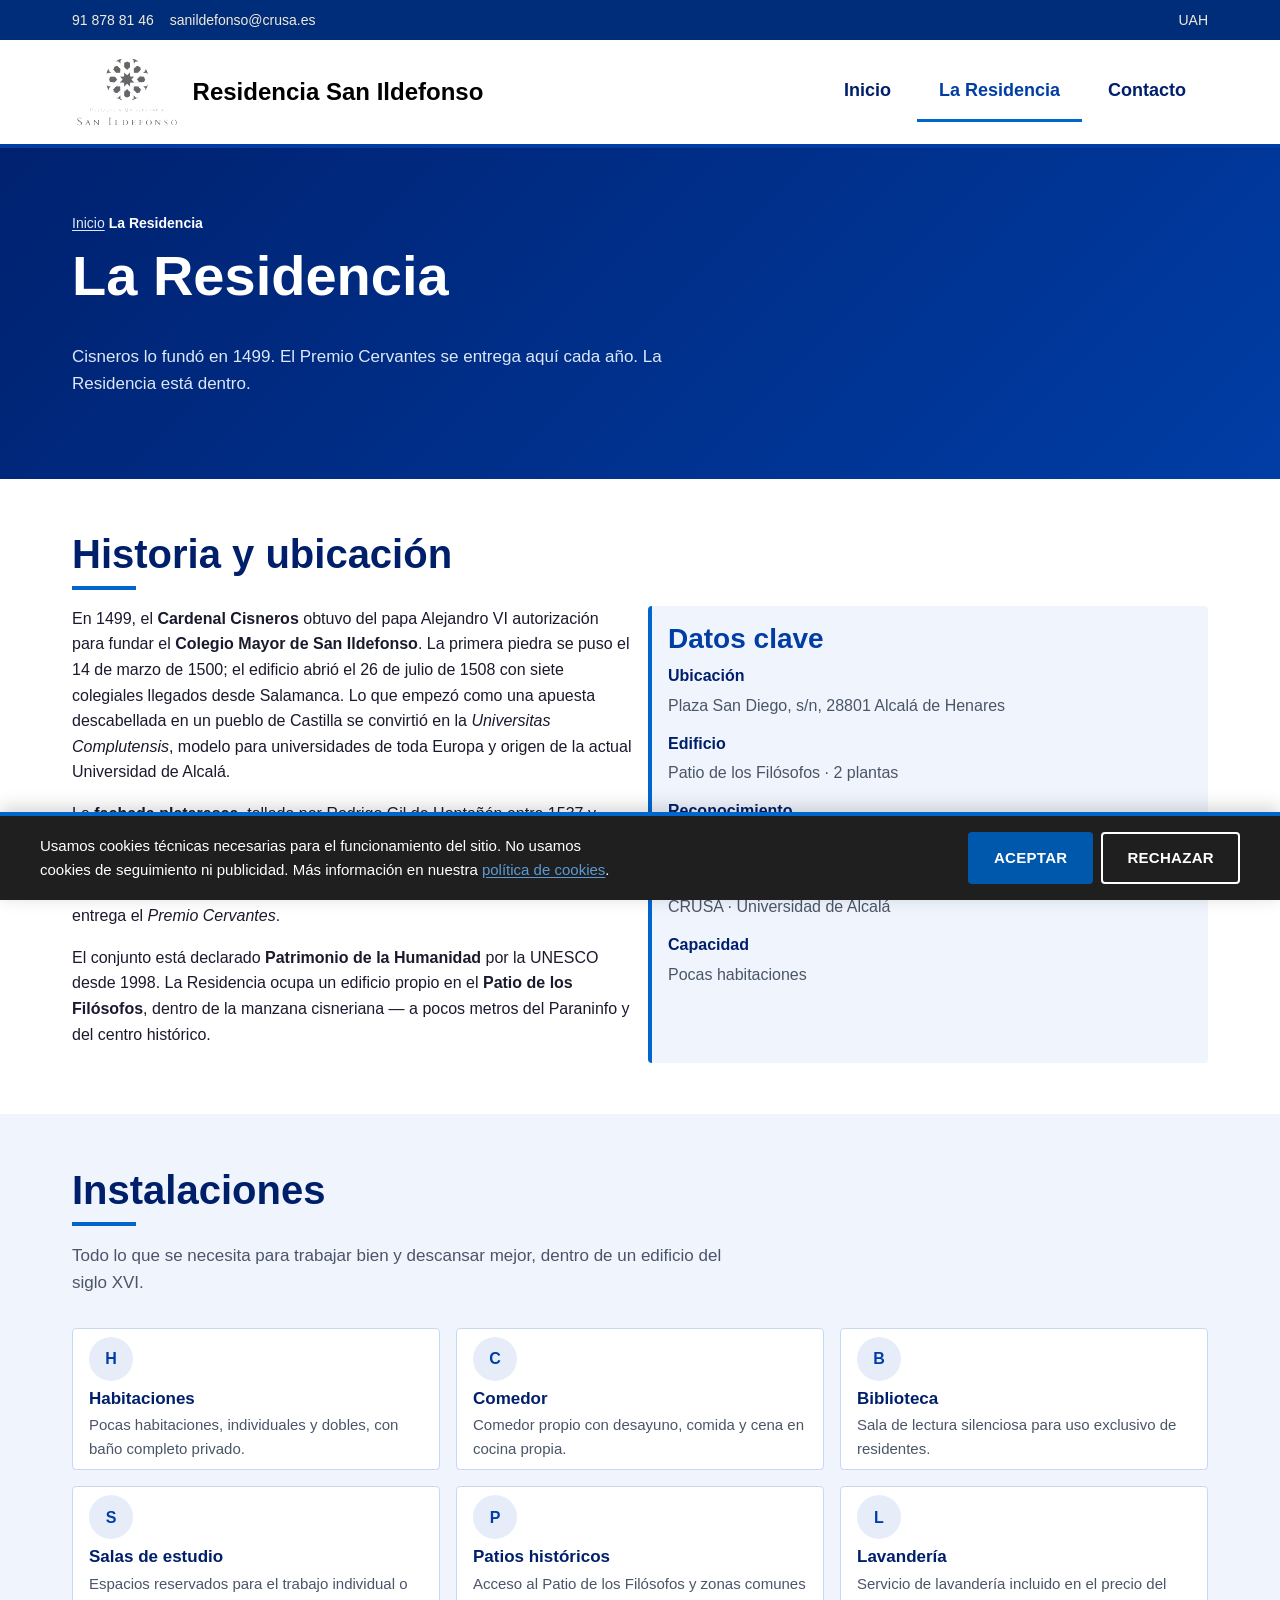
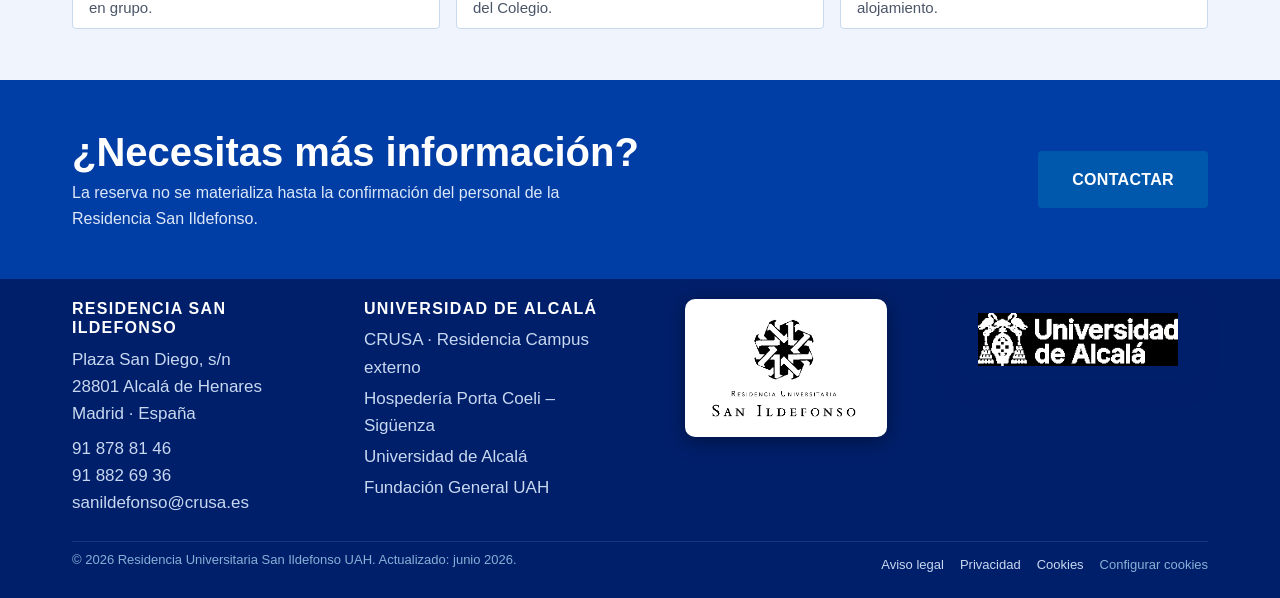
<file: residencia.html>
<!DOCTYPE html>
<html lang="es">
<head>
  <meta charset="UTF-8">
  <meta name="viewport" content="width=device-width, initial-scale=1.0">
  <title>La Residencia — Residencia San Ildefonso | Alcalá de Henares</title>
  <meta name="description" content="Historia, ubicación e instalaciones de la Residencia San Ildefonso, en el Patio de los Filósofos del histórico Colegio de San Ildefonso (UAH).">
  <meta name="theme-color" content="#003DA5">
  <link rel="manifest" href="/manifest.json">
  <link rel="canonical" href="https://www.residenciasanildefonso.es/residencia.html">

  <meta property="og:type" content="website">
  <meta property="og:title" content="La Residencia — Residencia San Ildefonso | Alcalá de Henares">
  <meta property="og:description" content="Historia, ubicación e instalaciones de la Residencia San Ildefonso, en el Patio de los Filósofos del histórico Colegio de San Ildefonso (UAH).">
  <meta property="og:url" content="https://www.residenciasanildefonso.es/residencia.html">
  <meta property="og:image" content="https://www.residenciasanildefonso.es/img/og-image.webp">
  <meta property="og:image:width" content="1200">
  <meta property="og:image:height" content="630">
  <meta property="og:locale" content="es_ES">
  <meta property="og:site_name" content="Residencia San Ildefonso">
  <meta name="twitter:card" content="summary_large_image">

  <!-- Meta geo (Bing, Yandex y bots no-Google) -->
  <meta name="geo.region" content="ES-MD">
  <meta name="geo.placename" content="Alcalá de Henares, Madrid">
  <meta name="geo.position" content="40.482236;-3.363976">
  <meta name="ICBM" content="40.482236, -3.363976">

  <link rel="icon" href="img/favicon.ico" sizes="any">
  <link rel="icon" type="image/png" sizes="32x32" href="img/favicon-32.png">
  <link rel="icon" type="image/png" sizes="16x16" href="/img/favicon-16.png">
  <link rel="apple-touch-icon" sizes="180x180" href="img/apple-touch-icon.png">


  <style>@layer reset, base, layout, components, utilities, motion, print;:root{--color-primary:#003da5;--color-primary-dark:#002d7a;--color-primary-light:#1a56c4;--color-accent:#06c;--color-accent-strong:#0058ad;--color-accent-light:#5b9bd5;--color-bg:#fff;--color-bg-alt:#f0f4fc;--color-bg-band:#e6edf8;--color-bg-dark:#001f6b;--color-text:#1a1a2e;--color-text-muted:#4a5568;--color-heading:#001f6b;--color-border:#c8d8ee;--font-heading:-apple-system,BlinkMacSystemFont,"Segoe UI",Roboto,Arial,sans-serif;--font-body:-apple-system,BlinkMacSystemFont,"Segoe UI",Roboto,"Helvetica Neue",Arial,sans-serif;--space-xs:0.25rem;--space-sm:0.5rem;--space-md:1rem;--space-lg:2rem;--space-xl:4rem;--max-width:1200px;--gutter:clamp(1rem,4vw,2rem);--radius:0.25rem;--shadow-sm:0 1px 2px rgba(0,0,0,.08);--shadow-md:0 6px 18px rgba(0,0,0,.08);--transition:0.25s ease;--z-base:0;--z-raised:10;--z-hero-bg:1;--z-hero-overlay:2;--z-hero-glint:3;--z-hero-text:4;--z-dropdown:100;--z-sticky:200;--z-modal:300;--z-toast:400;--z-tooltip:500;--z-skip-link:1000;--color-white:#fff;--color-black:#000;--color-on-primary:#dce8f8;--color-topbar:#f1e9d8;--color-accent-text:#2a1d05;--color-footer-link:#c8d8f0;--color-footer-muted:#8aafd6;--color-bg-nav-dark:#1f1f1f;--color-error-bg:#fdecec;--color-error-border:#c53030;--color-error-text:#7a0f0f;--text-sm:clamp(0.8rem,0.75rem + 0.25vw,0.9rem);--text-base:clamp(1rem,0.95rem + 0.25vw,1.125rem);--text-lg:clamp(1.125rem,1rem + 0.5vw,1.35rem);--text-xl:clamp(1.25rem,1rem + 1vw,1.75rem);--text-2xl:clamp(1.5rem,1rem + 2vw,2.5rem);--text-3xl:clamp(2rem,1.5rem + 2.5vw,3.5rem);--leading-tight:1.2;--leading-normal:1.6;--leading-loose:1.8}@layer reset{*,:after,:before{box-sizing:border-box;margin:0;padding:0}html{-webkit-text-size-adjust:100%;scroll-behavior:smooth}body{min-height:100vh;min-height:100svh}img,picture,svg,video{display:block;max-width:100%;height:auto}ol,ul{list-style:none}button,input,select,textarea{font:inherit;color:inherit}table{border-collapse:collapse}a{color:inherit;text-decoration:none}[role=button],a,button{touch-action:manipulation}[role=button]:active,a:active,button:active{opacity:.75}body{padding-left:env(safe-area-inset-left);padding-right:env(safe-area-inset-right)}}@layer base{body{font-family:var(--font-body);font-size:100%;line-height:var(--leading-normal);color:var(--color-text);background:var(--color-bg);-webkit-font-smoothing:antialiased;-moz-osx-font-smoothing:grayscale}h1,h2,h3,h4{font-family:var(--font-heading);font-weight:700;line-height:var(--leading-tight);color:var(--color-heading);margin-bottom:.6em}h1{font-size:var(--text-3xl)}h2{font-size:var(--text-2xl)}h3{font-size:var(--text-xl)}p{margin-bottom:1em;max-width:70ch;line-height:var(--leading-normal)}a{color:var(--color-primary);text-decoration:underline;text-underline-offset:2px;text-decoration-thickness:1px;transition:color var(--transition)}a:focus-visible,a:hover{color:var(--color-primary-dark)}:focus-visible{outline:3px solid var(--color-accent);outline-offset:2px;border-radius:.125rem}hr{border:0;border-top:1px solid var(--color-border);margin:var(--space-lg) 0}::selection{background:var(--color-accent);color:var(--color-text)}@media (prefers-color-scheme:dark){:root{--color-bg:#0d1520;--color-bg-alt:#152035;--color-bg-band:#111a2e;--color-bg-dark:#080e1a;--color-text:#e0e8f5;--color-text-muted:#89b;--color-heading:#c8daf8;--color-border:#1e3050;--color-white:#e8f0fb;--color-on-primary:#b8d4f8;--color-footer-link:#7aa8cc;--color-footer-muted:#68a;--color-bg-nav-dark:#0a1020}}}@layer layout{.container{width:100%;max-width:var(--max-width);margin-inline:auto;padding-inline:var(--gutter)}.section{padding-block:clamp(1.75rem,4vw,3.5rem)}.section--alt{background:var(--color-bg-alt)}.section--band{background:var(--color-bg-band);border-block:1px solid var(--color-border)}.grid{display:grid;gap:var(--space-md)}.grid--2,.grid--3,.grid--4{grid-template-columns:1fr}@media (min-width:37.5em){.grid--3,.grid--4{grid-template-columns:repeat(2,1fr)}}@media (min-width:56.25em){.grid--2{grid-template-columns:repeat(2,1fr)}.grid--3{grid-template-columns:repeat(3,1fr)}.grid--4{grid-template-columns:repeat(4,1fr)}}}@layer components{.skip-link{position:absolute;left:-9999px;top:0;background:var(--color-primary);color:var(--color-white);padding:var(--space-sm) var(--space-md);z-index:var(--z-skip-link);text-decoration:none}.skip-link:focus{left:0}.topbar{background:var(--color-primary-dark);font-size:.875rem}.topbar,.topbar a{color:var(--color-topbar)}.topbar a{text-decoration:none}.topbar a:hover{color:var(--color-accent-light)}.topbar__inner{display:flex;flex-wrap:wrap;gap:var(--space-sm) var(--space-md);justify-content:space-between;align-items:center;min-height:2.25rem;padding-block:var(--space-xs)}.topbar__contact,.topbar__links{display:flex;flex-wrap:wrap;gap:var(--space-md)}.topbar__email{display:none}@media (min-width:43.75em){.topbar__email{display:inline-flex;align-items:center;gap:.25rem}}.topbar__contact a{display:inline-flex;align-items:center;gap:.25rem;min-height:2rem}.site-header{background:var(--color-white);border-bottom:4px solid var(--color-primary);position:sticky;top:0;z-index:var(--z-sticky);box-shadow:var(--shadow-sm);padding-top:env(safe-area-inset-top)}.site-header__inner{justify-content:space-between;gap:var(--space-md);min-height:6.5rem}.brand,.site-header__inner{display:flex;align-items:center}.brand{gap:var(--space-sm);text-decoration:none;color:inherit}.brand__crest{width:auto;height:4.75rem;max-height:4.75rem;flex-shrink:0;object-fit:contain;filter:saturate(1.5) contrast(1.15) brightness(1.05)}.brand__text{display:flex;flex-direction:column;line-height:1.15}.brand__title{font-family:var(--font-heading);font-weight:700;font-size:1.45rem;color:var(--color-black);white-space:nowrap}.brand__subtitle{font-size:.8rem;letter-spacing:.08em;text-transform:uppercase;color:var(--color-text-muted)}@media (min-width:37.5em){.brand__title{font-size:1.5rem}}.nav-toggle{background:transparent;border:1px solid var(--color-border);border-radius:var(--radius);padding:.625rem .75rem;cursor:pointer;min-width:2.75rem;min-height:2.75rem;display:inline-flex;flex-direction:column;justify-content:center;gap:.25rem}.nav-toggle__bar{display:block;width:1.375rem;height:.125rem;background:var(--color-primary)}.main-nav{position:absolute;inset:100% 0 auto 0;background:var(--color-white);border-bottom:4px solid var(--color-primary);box-shadow:var(--shadow-md);display:none}.main-nav[data-open=true]{display:block}.main-nav__list{display:flex;flex-direction:column;padding:var(--space-xs) 0}.main-nav__link{display:block;padding:.875rem var(--gutter);font-weight:600;font-size:1rem;color:var(--color-heading);text-decoration:none;border-bottom:1px solid var(--color-border);border-left:4px solid transparent;min-height:2.75rem}.main-nav__link:focus-visible,.main-nav__link:hover,.main-nav__link[aria-current=page]{color:var(--color-primary);border-left-color:var(--color-accent);background:var(--color-bg-alt)}@media (min-width:56.25em){.nav-toggle{display:none}.main-nav{position:static;display:block;background:transparent;border:0;box-shadow:none}.main-nav__list{flex-direction:row;padding:0;gap:var(--space-xs)}.main-nav__link{padding:.875rem 1.375rem;border-bottom:3px solid transparent;border-left:0;background:transparent;font-size:1.125rem;font-weight:700}.main-nav__link:focus-visible,.main-nav__link:hover,.main-nav__link[aria-current=page]{border-bottom-color:var(--color-accent);background:transparent}}.btn{display:inline-flex;align-items:center;justify-content:center;min-height:44px;padding:.75rem 1.5rem;font-family:var(--font-body);font-weight:600;font-size:.9375rem;letter-spacing:.02em;text-transform:uppercase;text-decoration:none;border:2px solid transparent;border-radius:var(--radius);cursor:pointer;transition:background-color var(--transition),color var(--transition),border-color var(--transition)}.btn--primary{background:var(--color-primary);color:var(--color-white)}.btn--primary:focus-visible,.btn--primary:hover{background:var(--color-primary-dark);color:var(--color-white)}.btn--accent{background:var(--color-accent-strong);color:var(--color-white)}.btn--accent:focus-visible,.btn--accent:hover{background:var(--color-accent-light);color:var(--color-text)}.btn--ghost{background:transparent;color:var(--color-white);border-color:var(--color-white)}.btn--ghost:focus-visible,.btn--ghost:hover{background:var(--color-white);color:var(--color-primary)}.btn--secondary{background:transparent;color:var(--color-primary);border-color:var(--color-primary)}.btn--secondary:focus-visible,.btn--secondary:hover{background:var(--color-bg-alt);color:var(--color-primary-dark);border-color:var(--color-primary-dark)}.btn--lg{padding:.875rem 2rem;font-size:1rem}.btn-group{display:flex;flex-wrap:wrap;gap:var(--space-sm);margin-top:var(--space-md)}@keyframes strip-enter-l{0%{transform:translateX(-105%)}to{transform:translateX(0)}}@keyframes strip-enter-r{0%{transform:translateX(105%)}to{transform:translateX(0)}}@keyframes strip-drift-l{0%{transform:translateX(0)}to{transform:translateX(-18vw)}}@keyframes strip-drift-r{0%{transform:translateX(-18vw)}to{transform:translateX(0)}}@keyframes hero-glint{0%{transform:translateX(-120%) skewX(-18deg);opacity:0}15%{opacity:1}85%{opacity:.5}to{transform:translateX(520%) skewX(-18deg);opacity:0}}@keyframes hero-fade-up{0%{opacity:0;transform:translateY(28px)}to{opacity:1;transform:translateY(0)}}.hero{position:relative;min-height:clamp(30rem,78vh,51.25rem);min-height:clamp(30rem,78svh,51.25rem);display:flex;align-items:center;justify-content:center;color:var(--color-white);overflow:hidden;padding-block:clamp(3.5rem,8vw,6rem);background:linear-gradient(160deg,var(--color-primary) 0,var(--color-bg-dark) 100%)}.hero__bg{display:none}@media (min-width:37.5em){.hero{background:none}.hero:before{inset:0;background:radial-gradient(ellipse at 50% 50%,rgba(0,18,51,.05) 0,rgba(0,18,51,.52) 100%),linear-gradient(180deg,rgba(0,18,51,.22) 0,transparent 18%,transparent 82%,rgba(0,18,51,.22));z-index:var(--z-hero-overlay)}.hero:after,.hero:before{content:"";position:absolute;pointer-events:none}.hero:after{top:-50%;left:-30%;width:28%;height:200%;background:linear-gradient(90deg,transparent,hsla(0,0%,100%,.14) 50%,transparent);animation:hero-glint 1.8s ease-in-out 3s forwards;z-index:var(--z-hero-glint)}.hero__bg{display:flex;flex-direction:column;position:absolute;inset:0;z-index:var(--z-hero-bg);gap:.1875rem}.hero__strip{flex:1;overflow:hidden}.hero__strip--1{animation:strip-enter-l 1.1s cubic-bezier(.76,0,.24,1) both}.hero__strip--2{animation:strip-enter-r 1.1s cubic-bezier(.76,0,.24,1) .12s both}.hero__strip--3{animation:strip-enter-l 1.1s cubic-bezier(.76,0,.24,1) .24s both}.hero__strip-inner{display:flex;height:100%;gap:.1875rem}.hero__strip-img{flex-shrink:0;width:42vw;height:100%;background-size:cover;background-position:50%;filter:brightness(1.08) saturate(1.35) contrast(1.08) sepia(.09) hue-rotate(-6deg)}}.hero__text-wrap{position:relative;z-index:var(--z-hero-text);width:min(92vw,1200px);text-align:center;background:rgba(0,0,0,.45);padding:2rem 3rem;border-radius:3px}.hero__tagline{font-family:Georgia,Times New Roman,serif;font-weight:700;font-size:clamp(1.2rem,.6rem + 2.5vw,3.75rem);letter-spacing:.08em;text-transform:uppercase;color:var(--color-white);line-height:1.15;margin:0;text-shadow:0 1px 4px rgba(0,0,0,.85),0 4px 24px rgba(0,0,0,.6),0 12px 48px rgba(0,0,0,.35);animation:hero-fade-up .9s ease-out .6s both}.card__media--photo,.gallery__item--photo{background:var(--color-bg-band);padding:0}.card__media--photo img,.gallery__item--photo img{width:100%;height:100%;object-fit:cover;object-position:center}.btn--full{width:100%;justify-content:center;margin-top:var(--space-sm)}.page-header{background:linear-gradient(135deg,rgba(0,31,107,.92),rgba(0,61,165,.78)),var(--color-primary);padding-block:clamp(2.5rem,5vw,4rem)}.page-header,.page-header h1{color:var(--color-white)}.page-header__lead{color:var(--color-on-primary);max-width:65ch;font-size:1.0625rem}.breadcrumb{font-size:.875rem;color:var(--color-on-primary);margin-bottom:var(--space-sm)}.breadcrumb ol{display:flex;flex-wrap:wrap;gap:var(--space-xs)}.breadcrumb a{color:var(--color-on-primary);text-decoration:underline}.breadcrumb [aria-current=page]{color:var(--color-white);font-weight:600}.section__title{position:relative;padding-bottom:.75rem;margin-bottom:var(--space-md)}.section__title:after{content:"";position:absolute;left:0;bottom:0;width:64px;height:4px;background:var(--color-accent)}.section__intro{max-width:70ch;color:var(--color-text-muted);font-size:1.0625rem;margin-bottom:var(--space-lg)}.card{background:var(--color-white);border:1px solid var(--color-border);border-radius:var(--radius);overflow:hidden;display:flex;flex-direction:column;transition:transform var(--transition),box-shadow var(--transition)}.card:hover{transform:translateY(-3px);box-shadow:var(--shadow-md)}.card__media{aspect-ratio:16/7;background:linear-gradient(135deg,var(--color-primary-dark) 0,var(--color-primary) 60%,var(--color-accent) 100%);display:flex;align-items:center;justify-content:center;color:var(--color-white);font-family:var(--font-heading);font-size:1.25rem;font-weight:700;letter-spacing:.06em;text-transform:uppercase}.card__body{padding:var(--space-md) var(--space-md) var(--space-lg);flex:1;display:flex;flex-direction:column}.card__title{font-size:1.125rem;margin-bottom:var(--space-xs)}.card__text{color:var(--color-text-muted);margin-bottom:var(--space-md);font-size:.9375rem}.card__link{margin-top:auto;font-weight:600;font-size:.875rem;text-transform:uppercase;letter-spacing:.04em}.card__link:after{content:" →"}.feature{padding:var(--space-sm) var(--space-md);background:var(--color-white);border:1px solid var(--color-border);border-radius:var(--radius)}.feature__icon{width:44px;height:44px;border-radius:50%;background:var(--color-bg-band);color:var(--color-primary);display:flex;align-items:center;justify-content:center;font-family:var(--font-heading);font-weight:700;margin-bottom:var(--space-sm)}.feature__title{font-size:1.0625rem;margin-bottom:var(--space-xs)}.feature__text{color:var(--color-text-muted);font-size:.9375rem;margin:0}.cta{background:var(--color-primary);color:var(--color-white);padding-block:clamp(2rem,4vw,3rem)}.cta__inner{display:flex;flex-direction:column;gap:var(--space-md);align-items:flex-start}.cta h2{color:var(--color-white);margin-bottom:var(--space-xs)}.cta p{color:var(--color-on-primary);margin:0;max-width:60ch}@media (min-width:50em){.cta__inner{flex-direction:row;align-items:center;justify-content:space-between}}.info-block{background:var(--color-bg-alt);padding:var(--space-md);border-left:4px solid var(--color-accent);border-radius:var(--radius)}.info-block h3{color:var(--color-primary);margin-bottom:var(--space-sm)}.info-block dl{display:grid;gap:var(--space-xs)}.info-block dt{font-weight:600;color:var(--color-heading)}.info-block dd{margin-bottom:var(--space-sm);color:var(--color-text-muted)}.gallery{display:grid;grid-template-columns:repeat(auto-fit,minmax(180px,1fr));gap:var(--space-sm)}.gallery__item{aspect-ratio:4/3;background:var(--color-bg-band);color:var(--color-primary);display:flex;align-items:center;justify-content:center;font-family:var(--font-heading);font-size:1.25rem;border-radius:var(--radius);overflow:hidden}.rates{width:100%;border:1px solid var(--color-border);background:var(--color-white);font-size:.9375rem}.rates caption{caption-side:top;text-align:left;font-weight:600;padding-bottom:var(--space-sm);color:var(--color-text-muted)}.rates td,.rates th{padding:.875rem .75rem;border-bottom:1px solid var(--color-border);text-align:left}.rates thead th{background:var(--color-primary);color:var(--color-white);font-weight:600}.rates tbody tr:nth-child(2n){background:var(--color-bg-alt)}.rates .price{font-weight:700;color:var(--color-primary);font-family:var(--font-heading)}.rates-wrapper{overflow-x:auto}.form{background:var(--color-white);padding:var(--space-lg);border:1px solid var(--color-border);border-radius:var(--radius)}.form,.form__row{display:grid;gap:var(--space-md)}@media (min-width:40em){.form__row--2{grid-template-columns:1fr 1fr}}.form__field{display:flex;flex-direction:column;gap:var(--space-xs)}.form label{font-weight:600;font-size:.9375rem;color:var(--color-heading)}.form input,.form select,.form textarea{width:100%;font-size:16px;padding:.75rem .875rem;border:1px solid var(--color-border);border-radius:var(--radius);background:var(--color-white);color:var(--color-text);min-height:2.75rem;transition:border-color var(--transition),box-shadow var(--transition)}.form input:focus,.form select:focus,.form textarea:focus{outline:none;border-color:var(--color-primary);box-shadow:0 0 0 3px rgba(0,61,165,.18)}.form textarea{min-height:140px;resize:vertical}.form__check{display:flex;align-items:flex-start;gap:var(--space-sm);font-size:.9375rem;color:var(--color-text-muted);cursor:pointer}.form__check input{width:auto;min-height:auto;margin-top:.25rem}.form__honeypot{position:absolute;left:-9999px;width:1px;height:1px;overflow:hidden}.form__note{font-size:.875rem;color:var(--color-text-muted)}.form__error{background:var(--color-error-bg);border-left:4px solid var(--color-error-border);border-radius:var(--radius);padding:var(--space-md);color:var(--color-error-text)}.form__error strong{display:block;margin-bottom:var(--space-xs);font-size:1.0625rem}.form__error p{margin:0;max-width:none}.contact-grid{display:grid;gap:var(--space-lg)}@media (min-width:56.25em){.contact-grid{grid-template-columns:1.4fr 1fr}}.faq details{background:var(--color-white);border:1px solid var(--color-border);border-radius:var(--radius);padding:var(--space-md);margin-bottom:var(--space-sm)}.faq summary{cursor:pointer;font-weight:600;color:var(--color-heading);list-style:none}.faq summary::-webkit-details-marker{display:none}.faq summary:after{content:" +";color:var(--color-accent);font-weight:700}.faq details[open] summary:after{content:" −"}.faq details>p{margin-top:var(--space-sm);color:var(--color-text-muted)}.site-footer{background:var(--color-bg-dark);color:var(--color-footer-link);padding:1.25rem 0 calc(var(--space-sm) + env(safe-area-inset-bottom));font-size:1.0625rem}.site-footer h3{color:var(--color-white);font-size:1rem;text-transform:uppercase;letter-spacing:.08em;margin-bottom:var(--space-sm)}.site-footer a{color:var(--color-footer-link);text-decoration:none}.site-footer a:hover{color:var(--color-white);text-decoration:underline}.footer-main{display:grid;gap:var(--space-md);grid-template-columns:repeat(2,1fr);margin-bottom:var(--space-md)}@media (min-width:56.25em){.footer-main{grid-template-columns:repeat(4,1fr);gap:var(--space-lg);align-items:start}}.footer-col li{margin-bottom:var(--space-xs)}.footer-col p{margin-bottom:var(--space-sm)}.footer-col--logo{display:none}@media (min-width:56.25em){.footer-col--logo{display:flex;justify-content:center;align-items:flex-start}}.footer__logo-link{display:flex;align-items:center;justify-content:center;background:var(--color-white);border-radius:10px;padding:.875rem 1.25rem;box-shadow:0 4px 20px rgba(0,0,0,.4);transition:box-shadow .2s,transform .2s}.footer__logo-link:hover{box-shadow:0 8px 28px rgba(0,0,0,.55);transform:translateY(-2px)}.footer__logo{height:110px;width:auto;display:block}.footer__logo-link:not(.footer__logo-link--uah) .footer__logo{filter:brightness(0)}.footer__logo-link--uah{background:var(--color-bg-dark);box-shadow:0 4px 20px rgba(0,31,107,.45)}.footer__logo-link--uah:hover{box-shadow:0 8px 28px rgba(0,31,107,.6)}.footer__logo-link--uah .footer__logo{height:auto;width:200px}.site-footer__bottom{border-top:1px solid hsla(0,0%,100%,.1);padding-top:var(--space-sm);padding-bottom:var(--space-sm);display:flex;flex-wrap:wrap;gap:var(--space-sm) var(--space-lg);justify-content:space-between;font-size:.8125rem;color:var(--color-footer-muted)}.footer-legal{display:flex;flex-wrap:wrap;gap:var(--space-md);align-items:center}.footer-legal__btn{background:none;border:0;color:inherit;font:inherit;font-size:inherit;padding:0;cursor:pointer;text-decoration:none;min-height:2rem}.footer-legal__btn:focus-visible,.footer-legal__btn:hover{color:var(--color-white);text-decoration:underline}.cookies{position:fixed;inset:auto 0 0 0;background:var(--color-bg-nav-dark);color:var(--color-white);padding:var(--space-md);border-top:4px solid var(--color-accent);z-index:var(--z-sticky);box-shadow:0 -4px 18px rgba(0,0,0,.18)}.cookies[hidden]{display:none}.cookies__inner{display:flex;flex-direction:column;gap:var(--space-sm);max-width:var(--max-width);margin-inline:auto}@media (min-width:50em){.cookies__inner{flex-direction:row;align-items:center;justify-content:space-between}}.cookies p{margin:0;font-size:.9375rem}.cookies a{color:var(--color-accent-light);text-decoration:underline}.cookies__actions{display:flex;gap:var(--space-sm);flex-wrap:wrap}.error-page{text-align:center;padding-block:var(--space-xl)}.error-page__code{font-family:var(--font-heading);font-size:clamp(4rem,12vw,8rem);color:var(--color-primary);line-height:1;margin-bottom:var(--space-sm)}.lead{font-size:1.0625rem;color:var(--color-text-muted)}.prose{max-width:75ch}.prose h2{margin-top:var(--space-lg)}.prose h3{margin-top:var(--space-md)}.prose ol,.prose ul{margin-left:var(--space-lg);margin-bottom:var(--space-md);list-style:disc}.prose ol{list-style:decimal}.page-header .section__title{color:var(--color-white)}.page-header .section__title:after{background:var(--color-accent-light)}.map{position:relative;aspect-ratio:4/3;border-radius:var(--radius);overflow:hidden;border:1px solid var(--color-border);background:var(--color-bg-band)}.map__facade{position:relative;width:100%;height:100%;display:flex;flex-direction:column;align-items:center;justify-content:center;gap:var(--space-sm);padding:var(--space-md);background:linear-gradient(135deg,rgba(230,237,248,.65),rgba(91,155,213,.35)),repeating-linear-gradient(45deg,rgba(0,61,165,.06),rgba(0,61,165,.06) 2px,transparent 0,transparent 14px);border:0;cursor:pointer;text-align:center;color:var(--color-text);font:inherit;transition:filter var(--transition)}.map__facade:focus-visible,.map__facade:hover{filter:brightness(1.05)}.map__pin{font-size:clamp(2.5rem,6vw,3.5rem);line-height:1;filter:drop-shadow(0 2px 4px rgba(0,0,0,.25))}.map__facade-body{display:flex;flex-direction:column;gap:var(--space-xs);max-width:38ch}.map__facade-body strong{font-family:var(--font-heading);font-size:1.125rem;color:var(--color-primary)}.map__facade-addr{color:var(--color-heading);font-size:.9375rem}.map__facade-note{color:var(--color-text-muted);font-size:.8125rem;line-height:1.45}.map__facade-note a{color:var(--color-primary)}.map__frame{width:100%;height:100%;border:0;display:block}.card__list{list-style:disc;padding-left:1.25rem;margin-bottom:var(--space-md);color:var(--color-text-muted);font-size:.9375rem}.card__price{margin-top:auto;font-family:var(--font-heading);font-weight:700;color:var(--color-primary);font-size:1.0625rem}}@layer utilities{.visually-hidden{position:absolute;width:1px;height:1px;padding:0;margin:-1px;overflow:hidden;clip:rect(0,0,0,0);white-space:nowrap;border:0}.mt-md{margin-top:var(--space-md)}}@layer motion{@media (prefers-reduced-motion:reduce){*,:after,:before{animation-duration:.01ms!important;animation-iteration-count:1!important;transition-duration:.01ms!important;scroll-behavior:auto!important}}}@layer print{@media print{*,:after,:before{background:transparent;color:var(--color-black);box-shadow:none;text-shadow:none}a[href]:after{content:" (" attr(href) ")"}a[href^="#"]:after,a[href^="javascript:"]:after{content:""}.cookies,.hero,.nav-toggle{display:none}body{font-size:12pt}h1,h2,h3{page-break-after:avoid}img{max-width:100%}@page{margin:2cm}}}</style>


  <script type="application/ld+json">{
  "@context": "https://schema.org",
  "@type": "LodgingBusiness",
  "@id": "https://www.residenciasanildefonso.es#residencia",
  "name": "Residencia San Ildefonso",
  "url": "https://www.residenciasanildefonso.es",
  "telephone": "+34 91 878 81 46",
  "email": "sanildefonso@crusa.es",
  "taxID": "A-80991714",
  "image": "https://www.residenciasanildefonso.es/img/og-image.webp",
  "currenciesAccepted": "EUR",
  "paymentAccepted": "Transferencia bancaria, Tarjeta",
  "petsAllowed": false,
  "smokingAllowed": false,
  "amenityFeature": [
    {"@type": "LocationFeatureSpecification", "name": "Wifi gratuito", "value": true},
    {"@type": "LocationFeatureSpecification", "name": "Comedor / pensión completa", "value": true},
    {"@type": "LocationFeatureSpecification", "name": "Biblioteca y salas de estudio", "value": true},
    {"@type": "LocationFeatureSpecification", "name": "Limpieza y lavandería", "value": true},
    {"@type": "LocationFeatureSpecification", "name": "Calefacción", "value": true},
    {"@type": "LocationFeatureSpecification", "name": "Baño privado en habitación", "value": true},
    {"@type": "LocationFeatureSpecification", "name": "Televisión y aire acondicionado", "value": true}
  ],
  "address": {
    "@type": "PostalAddress",
    "streetAddress": "Plaza San Diego, s/n",
    "addressLocality": "Alcalá de Henares",
    "addressRegion": "Madrid",
    "postalCode": "28801",
    "addressCountry": "ES"
  },
  "geo": { "@type": "GeoCoordinates", "latitude": "40.482236", "longitude": "-3.363976" },
  "openingHoursSpecification": [{
    "@type": "OpeningHoursSpecification",
    "dayOfWeek": ["Monday","Tuesday","Wednesday","Thursday","Friday"],
    "opens": "09:00", "closes": "19:00"
  }],
  "sameAs": ["https://crusa.es/", "https://www.uah.es/"]
}</script>
  <script type="application/ld+json">{"@context": "https://schema.org", "@type": "BreadcrumbList", "itemListElement": [{"@type": "ListItem", "position": 1, "name": "Inicio", "item": "https://www.residenciasanildefonso.es/"}, {"@type": "ListItem", "position": 2, "name": "La Residencia", "item": "https://www.residenciasanildefonso.es/residencia.html"}]}</script>
  <script type="application/ld+json">{"@context": "https://schema.org", "@type": "Article", "@id": "https://www.residenciasanildefonso.es/residencia.html#article", "headline": "La Residencia San Ildefonso", "description": "Historia, ubicación e instalaciones de la Residencia San Ildefonso, alojada en el histórico Colegio Mayor de San Ildefonso (Alcalá de Henares).", "inLanguage": "es-ES", "url": "https://www.residenciasanildefonso.es/residencia.html", "image": "https://www.residenciasanildefonso.es/img/fachada.webp", "isPartOf": {"@id": "https://www.residenciasanildefonso.es#website"}, "publisher": {"@id": "https://www.residenciasanildefonso.es#crusa"}, "about": {"@type": "TouristAttraction", "name": "Colegio Mayor de San Ildefonso", "sameAs": ["https://es.wikipedia.org/wiki/Colegio_Mayor_de_San_Ildefonso", "https://www.wikidata.org/wiki/Q5142854"], "containedInPlace": {"@type": "Place", "name": "Universidad de Alcalá — sitio UNESCO", "sameAs": "https://whc.unesco.org/es/list/876"}}, "mentions": [{"@type": "Person", "name": "Francisco Jiménez de Cisneros", "sameAs": "https://es.wikipedia.org/wiki/Francisco_Jim%C3%A9nez_de_Cisneros"}, {"@type": "Person", "name": "Rodrigo Gil de Hontañón", "sameAs": "https://es.wikipedia.org/wiki/Rodrigo_Gil_de_Honta%C3%B1%C3%B3n"}, {"@type": "EducationalOrganization", "name": "Universidad de Alcalá", "sameAs": "https://www.uah.es/"}, {"@type": "Organization", "name": "Fundación General de la Universidad de Alcalá", "sameAs": "https://www.fgua.es/"}, {"@type": "Organization", "name": "Ciudad Residencial Universitaria (CRUSA)", "sameAs": "https://crusa.es/"}, {"@type": "Place", "name": "Patrimonio de la Humanidad UNESCO (1998)", "sameAs": "https://whc.unesco.org/es/list/876"}, {"@type": "CreativeWork", "name": "Premio Cervantes", "sameAs": "https://es.wikipedia.org/wiki/Premio_Miguel_de_Cervantes"}]}</script>
</head>
<body>
  <a class="skip-link" href="#main">Saltar al contenido principal</a>

  <!-- Topbar — tel/email visibles en todas las resoluciones (sin abrir hamburger) -->
  <div class="topbar" role="complementary" aria-label="Contacto rápido">
    <div class="container topbar__inner">
      <div class="topbar__contact">
        <a href="tel:+34918788146">91 878 81 46</a>
        <a href="mailto:sanildefonso@crusa.es" class="topbar__email">sanildefonso@crusa.es</a>
      </div>
      <div class="topbar__links">
        <a href="https://www.uah.es/" rel="noopener noreferrer external">UAH</a>
      </div>
    </div>
  </div>

  <header class="site-header" role="banner">
    <div class="container site-header__inner">
      <a href="/" class="brand" aria-label="Inicio – Residencia San Ildefonso">
                <picture>
          <source type="image/avif" srcset="img/logo-san-ildefonso.avif">
          <source type="image/webp" srcset="img/logo-san-ildefonso.webp">
          <img src="img/logo-san-ildefonso.jpg" alt="Residencia Universitaria San Ildefonso" class="brand__crest" width="90" height="61" loading="eager" fetchpriority="high">
        </picture>
        <span class="brand__text">
          <span class="brand__title">Residencia San Ildefonso</span>
        </span>
      </a>
      <button class="nav-toggle" type="button" aria-controls="primary-nav" aria-expanded="false" aria-label="Abrir menú de navegación">
        <span class="nav-toggle__bar"></span>
        <span class="nav-toggle__bar"></span>
        <span class="nav-toggle__bar"></span>
      </button>
      <nav id="primary-nav" class="main-nav" aria-label="Navegación principal">
        <ul class="main-nav__list">
          <li><a class="main-nav__link" href="/">Inicio</a></li>
          <li><a class="main-nav__link" href="residencia.html" aria-current="page">La Residencia</a></li>
          <li><a class="main-nav__link" href="contacto.php">Contacto</a></li>
        </ul>
      </nav>
    </div>
  </header>

  <main id="main">
    <section class="page-header">
      <div class="container">
        
        <nav class="breadcrumb" aria-label="Migas de pan">
          <ol>
            <li><a href="/">Inicio</a></li><li aria-current="page">La Residencia</li>
          </ol>
        </nav>

        <h1>La Residencia</h1>
        <p class="page-header__lead">
          Cisneros lo fundó en 1499. El Premio Cervantes se entrega aquí cada año.
          La Residencia está dentro.
        </p>
      </div>
    </section>

    <section class="section">
      <div class="container">
        <h2 class="section__title">Historia y ubicación</h2>
        <div class="grid grid--2">
          <div>
            <p>
              En 1499, el <strong>Cardenal Cisneros</strong> obtuvo del papa Alejandro VI
              autorización para fundar el <strong>Colegio Mayor de San Ildefonso</strong>.
              La primera piedra se puso el 14 de marzo de 1500; el edificio abrió el
              26 de julio de 1508 con siete colegiales llegados desde Salamanca.
              Lo que empezó como una apuesta descabellada en un pueblo de Castilla
              se convirtió en la <em>Universitas Complutensis</em>, modelo para
              universidades de toda Europa y origen de la actual Universidad de Alcalá.
            </p>
            <p>
              La <strong>fachada plateresca</strong>, tallada por Rodrigo Gil de Hontañón
              entre 1537 y 1553, fue concebida como un retablo de piedra. Hoy es una de
              las imágenes más reconocibles de Alcalá. En el interior: los patios de
              Santo Tomás de Villanueva, de los Filósofos y Trilingüe, y el
              <strong>Paraninfo</strong>, donde cada año se entrega el <em>Premio Cervantes</em>.
            </p>
            <p>
              El conjunto está declarado <strong>Patrimonio de la Humanidad</strong>
              por la UNESCO desde 1998. La Residencia ocupa un edificio propio
              en el <strong>Patio de los Filósofos</strong>, dentro de la manzana cisneriana —
              a pocos metros del Paraninfo y del centro histórico.
            </p>
          </div>
          <div class="info-block">
            <h3>Datos clave</h3>
            <dl>
              <dt>Ubicación</dt>
              <dd>Plaza San Diego, s/n, 28801 Alcalá de Henares</dd>
              <dt>Edificio</dt>
              <dd>Patio de los Filósofos · 2 plantas</dd>
              <dt>Reconocimiento</dt>
              <dd>UNESCO Patrimonio de la Humanidad (1998)</dd>
              <dt>Gestión</dt>
              <dd>CRUSA · Universidad de Alcalá</dd>
              <dt>Capacidad</dt>
              <dd>Pocas habitaciones</dd>
            </dl>
          </div>
        </div>
      </div>
    </section>

    <section class="section section--alt" id="instalaciones" aria-labelledby="inst-title">
      <div class="container">
        <h2 class="section__title" id="inst-title">Instalaciones</h2>
        <p class="section__intro">
          Todo lo que se necesita para trabajar bien y descansar mejor,
          dentro de un edificio del siglo XVI.
        </p>
        <div class="grid grid--3">
          <article class="feature">
            <div class="feature__icon" aria-hidden="true">H</div>
            <h3 class="feature__title">Habitaciones</h3>
            <p class="feature__text">Pocas habitaciones, individuales y dobles, con baño completo privado.</p>
          </article>
          <article class="feature">
            <div class="feature__icon" aria-hidden="true">C</div>
            <h3 class="feature__title">Comedor</h3>
            <p class="feature__text">Comedor propio con desayuno, comida y cena en cocina propia.</p>
          </article>
          <article class="feature">
            <div class="feature__icon" aria-hidden="true">B</div>
            <h3 class="feature__title">Biblioteca</h3>
            <p class="feature__text">Sala de lectura silenciosa para uso exclusivo de residentes.</p>
          </article>
          <article class="feature">
            <div class="feature__icon" aria-hidden="true">S</div>
            <h3 class="feature__title">Salas de estudio</h3>
            <p class="feature__text">Espacios reservados para el trabajo individual o en grupo.</p>
          </article>
          <article class="feature">
            <div class="feature__icon" aria-hidden="true">P</div>
            <h3 class="feature__title">Patios históricos</h3>
            <p class="feature__text">Acceso al Patio de los Filósofos y zonas comunes del Colegio.</p>
          </article>
          <article class="feature">
            <div class="feature__icon" aria-hidden="true">L</div>
            <h3 class="feature__title">Lavandería</h3>
            <p class="feature__text">Servicio de lavandería incluido en el precio del alojamiento.</p>
          </article>
        </div>
      </div>
    </section>

    <!-- CTA principal -->
    <section class="cta" aria-labelledby="cta-title">
      <div class="container cta__inner">
        <div>
          <h2 id="cta-title">¿Necesitas más información?</h2>
          <p>La reserva no se materializa hasta la confirmación del personal de la Residencia San Ildefonso.</p>
        </div>
        <a class="btn btn--accent btn--lg" href="contacto.php">Contactar</a>
      </div>
    </section>

  </main>

  <footer class="site-footer" role="contentinfo">
    <div class="container">
      <div class="footer-main">
        <div class="footer-col">
          <h3>Residencia San Ildefonso</h3>
          <p>Plaza San Diego, s/n<br>28801 Alcalá de Henares<br>Madrid · España</p>
          <p>
            <a href="tel:+34918788146">91 878 81 46</a><br>
            <a href="tel:+34918826936">91 882 69 36</a><br>
            <a href="mailto:sanildefonso@crusa.es">sanildefonso@crusa.es</a>
          </p>
        </div>
        <div class="footer-col">
          <h3>Universidad de Alcalá</h3>
          <ul>
            <li><a href="https://crusa.es/" rel="noopener noreferrer external">CRUSA</a> · Residencia Campus externo</li>
            <li><a href="https://portacoeli.es/" rel="noopener noreferrer external">Hospedería Porta Coeli</a> – Sigüenza</li>
            <li><a href="https://www.uah.es/" rel="noopener noreferrer external">Universidad de Alcalá</a></li>
            <li><a href="https://www.fgua.es/" rel="noopener noreferrer external">Fundación General UAH</a></li>
          </ul>
        </div>
        <div class="footer-col footer-col--logo">
          <a href="/" class="footer__logo-link" aria-label="Inicio">
            <picture>
              <source type="image/webp" srcset="img/logo-san-ildefonso-transparent.webp">
              <img src="img/logo-san-ildefonso-transparent.png" alt="Residencia San Ildefonso" class="footer__logo" width="150" height="102" loading="lazy">
            </picture>
          </a>
        </div>
        <div class="footer-col footer-col--logo">
          <a href="https://www.uah.es/" class="footer__logo-link footer__logo-link--uah" rel="noopener noreferrer external" aria-label="Universidad de Alcalá">
            <picture>
              <source type="image/avif" srcset="img/logo-uah-blanco.avif">
              <source type="image/webp" srcset="img/logo-uah-blanco.webp">
              <img src="img/logo-uah-blanco.png" alt="Universidad de Alcalá" class="footer__logo" width="150" height="102" loading="lazy">
            </picture>
          </a>
        </div>
      </div>
      <div class="site-footer__bottom">
        <span>© 2026 Residencia Universitaria San Ildefonso UAH. Actualizado: <time datetime="2026-06">junio 2026</time>.</span>
        <nav class="footer-legal" aria-label="Legal">
          <a href="aviso-legal.html">Aviso legal</a>
          <a href="politica-privacidad.html">Privacidad</a>
          <a href="politica-cookies.html">Cookies</a>
          <button type="button" class="footer-legal__btn" id="cookies-config">Configurar cookies</button>
        </nav>
      </div>
    </div>
  </footer>

  <aside id="cookies" class="cookies" role="region" aria-label="Aviso de cookies" hidden>
    <div class="cookies__inner">
      <p>Usamos cookies técnicas necesarias para el funcionamiento del sitio. No usamos cookies de seguimiento ni publicidad. Más información en nuestra <a href="politica-cookies.html">política de cookies</a>.</p>
      <div class="cookies__actions">
        <button class="btn btn--accent" type="button" id="cookies-accept">Aceptar</button>
        <button class="btn btn--ghost" type="button" id="cookies-reject">Rechazar</button>
      </div>
    </div>
  </aside>

  <script src="js/main.min.js" defer></script>
</body>
</html>
</file>
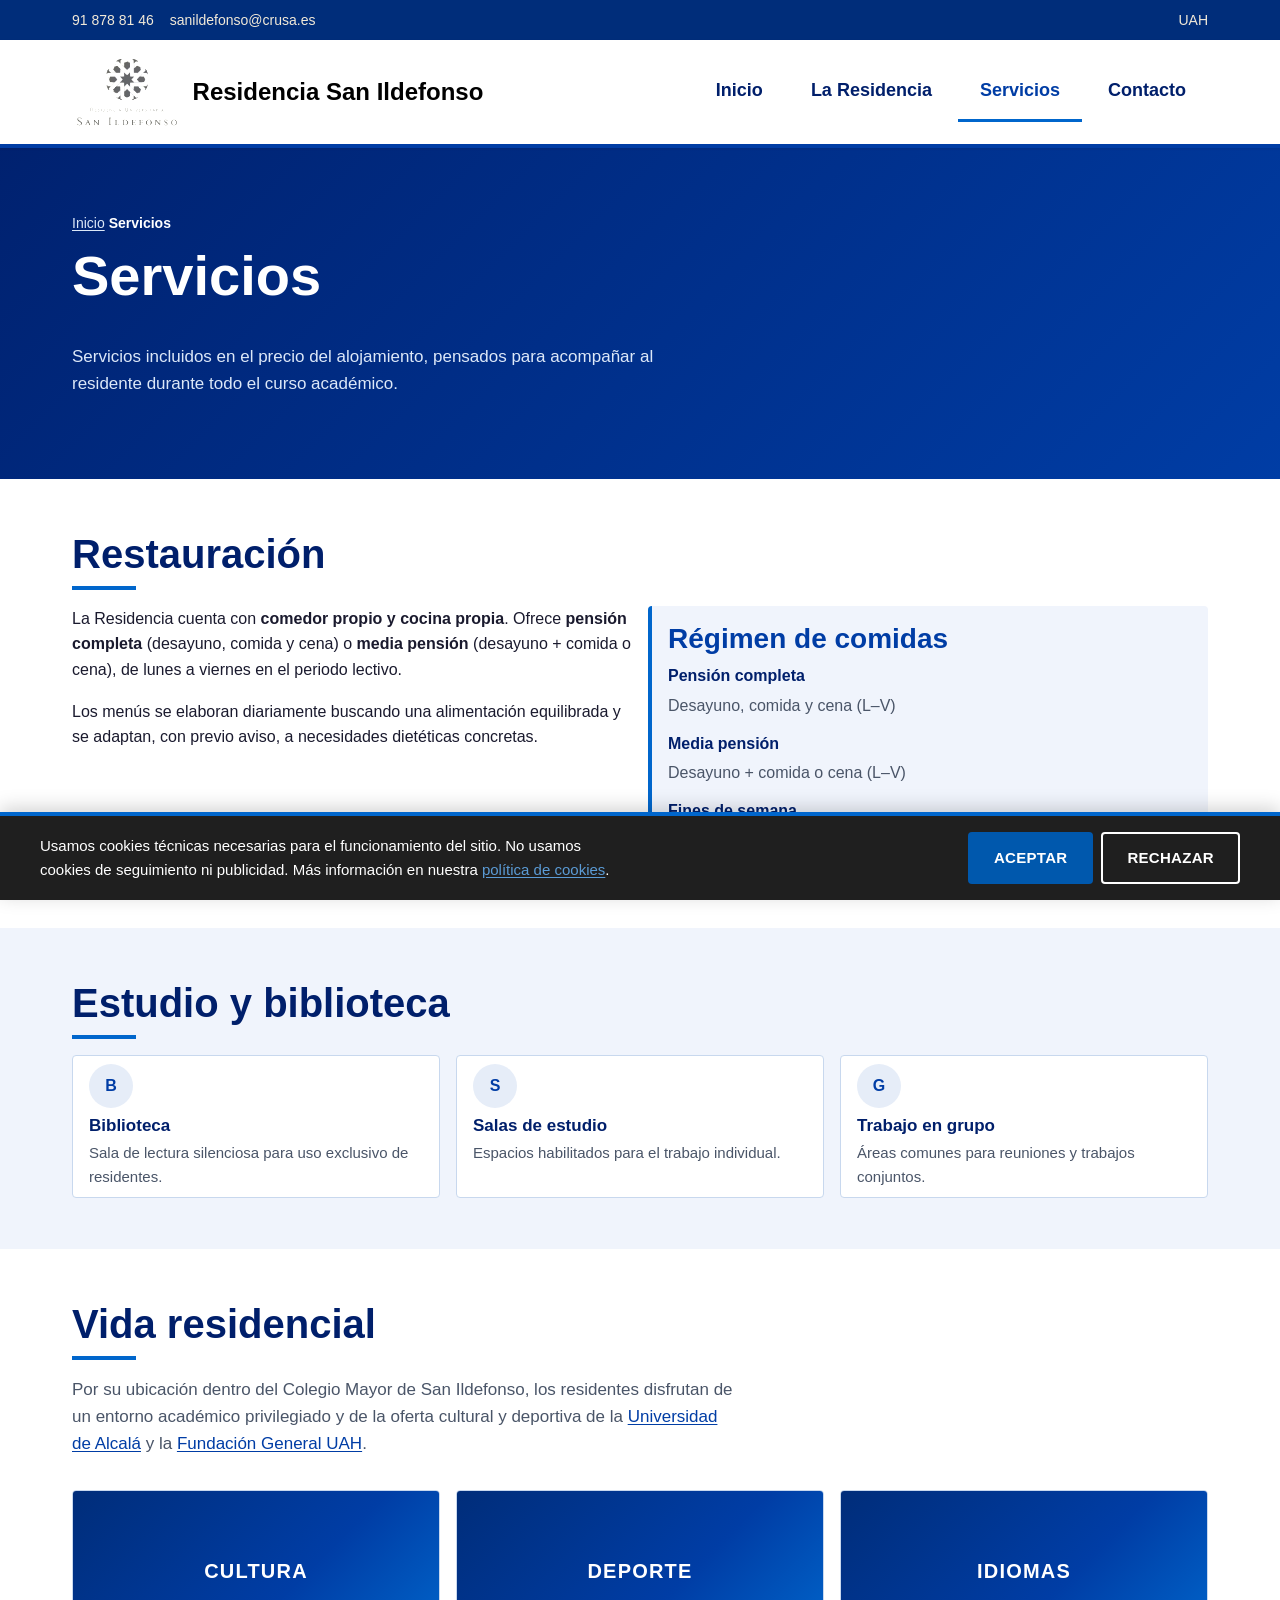
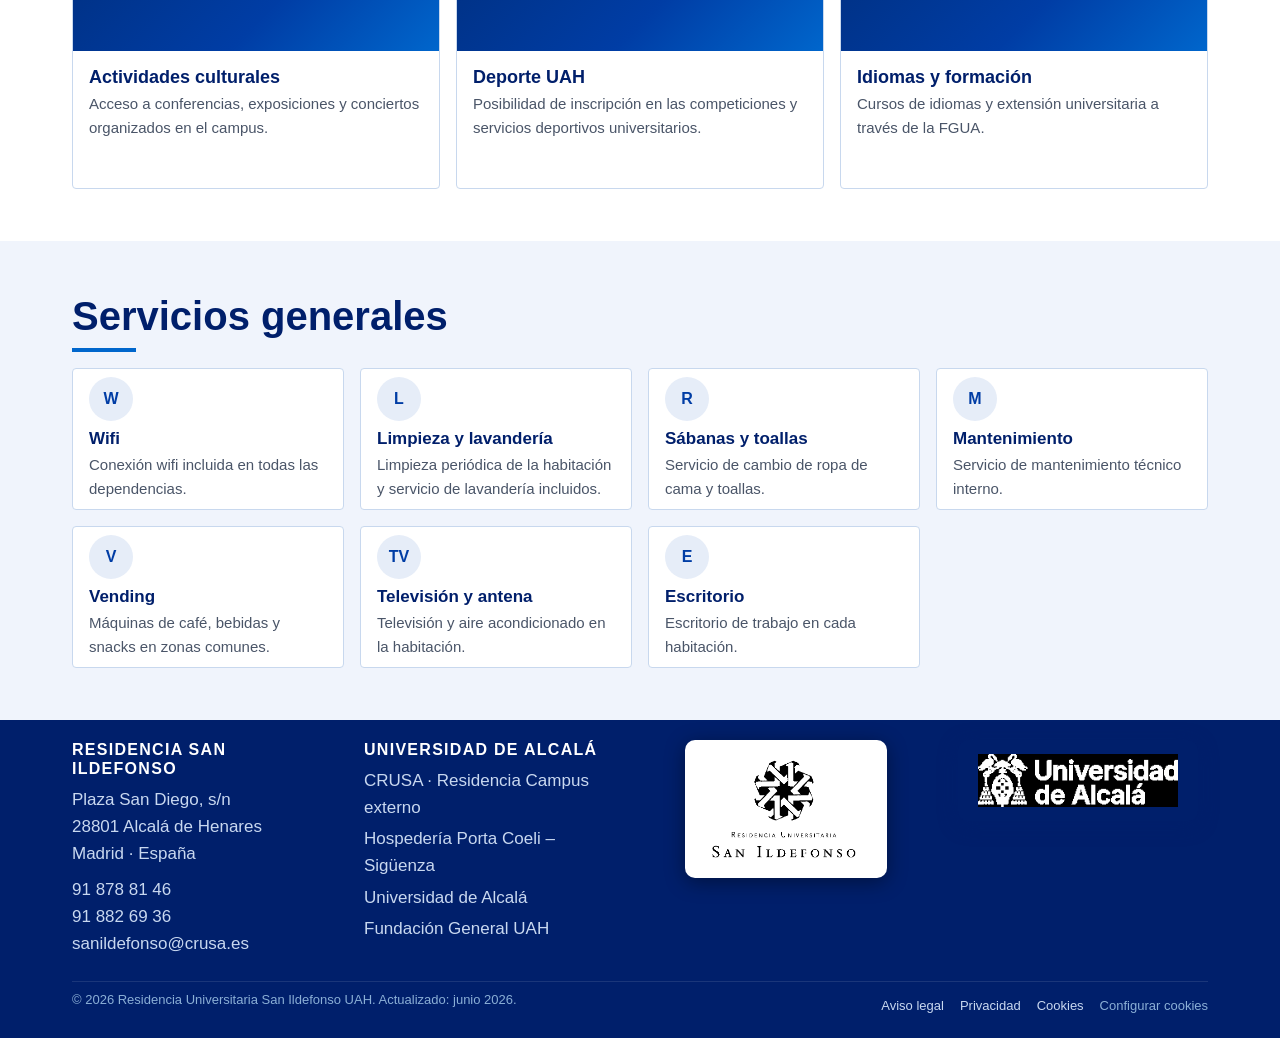
<file: servicios.html>
<!DOCTYPE html>
<html lang="es">
<head>
  <meta charset="UTF-8">
  <meta name="viewport" content="width=device-width, initial-scale=1.0">
  <title>Servicios — Residencia San Ildefonso | Alcalá de Henares</title>
  <meta name="description" content="Servicios de la Residencia San Ildefonso: comedor, biblioteca, salas de estudio, wifi, lavandería y vida cultural y deportiva.">
  <meta name="robots" content="noindex, nofollow">
  <meta name="theme-color" content="#003DA5">
  <link rel="manifest" href="/manifest.json">
  <link rel="canonical" href="https://www.residenciasanildefonso.es/servicios.html">

  <meta property="og:type" content="website">
  <meta property="og:title" content="Servicios — Residencia San Ildefonso | Alcalá de Henares">
  <meta property="og:description" content="Servicios de la Residencia San Ildefonso: comedor, biblioteca, salas de estudio, wifi, lavandería y vida cultural y deportiva.">
  <meta property="og:url" content="https://www.residenciasanildefonso.es/servicios.html">
  <meta property="og:image" content="https://www.residenciasanildefonso.es/img/og-image.webp">
  <meta property="og:image:width" content="1200">
  <meta property="og:image:height" content="630">
  <meta property="og:locale" content="es_ES">
  <meta property="og:site_name" content="Residencia San Ildefonso">
  <meta name="twitter:card" content="summary_large_image">

  <!-- Meta geo (Bing, Yandex y bots no-Google) -->
  <meta name="geo.region" content="ES-MD">
  <meta name="geo.placename" content="Alcalá de Henares, Madrid">
  <meta name="geo.position" content="40.482236;-3.363976">
  <meta name="ICBM" content="40.482236, -3.363976">

  <link rel="icon" href="img/favicon.ico" sizes="any">
  <link rel="icon" type="image/png" sizes="32x32" href="img/favicon-32.png">
  <link rel="icon" type="image/png" sizes="16x16" href="/img/favicon-16.png">
  <link rel="apple-touch-icon" sizes="180x180" href="img/apple-touch-icon.png">


  <style>@layer reset, base, layout, components, utilities, motion, print;:root{--color-primary:#003da5;--color-primary-dark:#002d7a;--color-primary-light:#1a56c4;--color-accent:#06c;--color-accent-strong:#0058ad;--color-accent-light:#5b9bd5;--color-bg:#fff;--color-bg-alt:#f0f4fc;--color-bg-band:#e6edf8;--color-bg-dark:#001f6b;--color-text:#1a1a2e;--color-text-muted:#4a5568;--color-heading:#001f6b;--color-border:#c8d8ee;--font-heading:-apple-system,BlinkMacSystemFont,"Segoe UI",Roboto,Arial,sans-serif;--font-body:-apple-system,BlinkMacSystemFont,"Segoe UI",Roboto,"Helvetica Neue",Arial,sans-serif;--space-xs:0.25rem;--space-sm:0.5rem;--space-md:1rem;--space-lg:2rem;--space-xl:4rem;--max-width:1200px;--gutter:clamp(1rem,4vw,2rem);--radius:0.25rem;--shadow-sm:0 1px 2px rgba(0,0,0,.08);--shadow-md:0 6px 18px rgba(0,0,0,.08);--transition:0.25s ease;--z-base:0;--z-raised:10;--z-hero-bg:1;--z-hero-overlay:2;--z-hero-glint:3;--z-hero-text:4;--z-dropdown:100;--z-sticky:200;--z-modal:300;--z-toast:400;--z-tooltip:500;--z-skip-link:1000;--color-white:#fff;--color-black:#000;--color-on-primary:#dce8f8;--color-topbar:#f1e9d8;--color-accent-text:#2a1d05;--color-footer-link:#c8d8f0;--color-footer-muted:#8aafd6;--color-bg-nav-dark:#1f1f1f;--color-error-bg:#fdecec;--color-error-border:#c53030;--color-error-text:#7a0f0f;--text-sm:clamp(0.8rem,0.75rem + 0.25vw,0.9rem);--text-base:clamp(1rem,0.95rem + 0.25vw,1.125rem);--text-lg:clamp(1.125rem,1rem + 0.5vw,1.35rem);--text-xl:clamp(1.25rem,1rem + 1vw,1.75rem);--text-2xl:clamp(1.5rem,1rem + 2vw,2.5rem);--text-3xl:clamp(2rem,1.5rem + 2.5vw,3.5rem);--leading-tight:1.2;--leading-normal:1.6;--leading-loose:1.8}@layer reset{*,:after,:before{box-sizing:border-box;margin:0;padding:0}html{-webkit-text-size-adjust:100%;scroll-behavior:smooth}body{min-height:100vh;min-height:100svh}img,picture,svg,video{display:block;max-width:100%;height:auto}ol,ul{list-style:none}button,input,select,textarea{font:inherit;color:inherit}table{border-collapse:collapse}a{color:inherit;text-decoration:none}[role=button],a,button{touch-action:manipulation}[role=button]:active,a:active,button:active{opacity:.75}body{padding-left:env(safe-area-inset-left);padding-right:env(safe-area-inset-right)}}@layer base{body{font-family:var(--font-body);font-size:100%;line-height:var(--leading-normal);color:var(--color-text);background:var(--color-bg);-webkit-font-smoothing:antialiased;-moz-osx-font-smoothing:grayscale}h1,h2,h3,h4{font-family:var(--font-heading);font-weight:700;line-height:var(--leading-tight);color:var(--color-heading);margin-bottom:.6em}h1{font-size:var(--text-3xl)}h2{font-size:var(--text-2xl)}h3{font-size:var(--text-xl)}p{margin-bottom:1em;max-width:70ch;line-height:var(--leading-normal)}a{color:var(--color-primary);text-decoration:underline;text-underline-offset:2px;text-decoration-thickness:1px;transition:color var(--transition)}a:focus-visible,a:hover{color:var(--color-primary-dark)}:focus-visible{outline:3px solid var(--color-accent);outline-offset:2px;border-radius:.125rem}hr{border:0;border-top:1px solid var(--color-border);margin:var(--space-lg) 0}::selection{background:var(--color-accent);color:var(--color-text)}@media (prefers-color-scheme:dark){:root{--color-bg:#0d1520;--color-bg-alt:#152035;--color-bg-band:#111a2e;--color-bg-dark:#080e1a;--color-text:#e0e8f5;--color-text-muted:#89b;--color-heading:#c8daf8;--color-border:#1e3050;--color-white:#e8f0fb;--color-on-primary:#b8d4f8;--color-footer-link:#7aa8cc;--color-footer-muted:#68a;--color-bg-nav-dark:#0a1020}}}@layer layout{.container{width:100%;max-width:var(--max-width);margin-inline:auto;padding-inline:var(--gutter)}.section{padding-block:clamp(1.75rem,4vw,3.5rem)}.section--alt{background:var(--color-bg-alt)}.section--band{background:var(--color-bg-band);border-block:1px solid var(--color-border)}.grid{display:grid;gap:var(--space-md)}.grid--2,.grid--3,.grid--4{grid-template-columns:1fr}@media (min-width:37.5em){.grid--3,.grid--4{grid-template-columns:repeat(2,1fr)}}@media (min-width:56.25em){.grid--2{grid-template-columns:repeat(2,1fr)}.grid--3{grid-template-columns:repeat(3,1fr)}.grid--4{grid-template-columns:repeat(4,1fr)}}}@layer components{.skip-link{position:absolute;left:-9999px;top:0;background:var(--color-primary);color:var(--color-white);padding:var(--space-sm) var(--space-md);z-index:var(--z-skip-link);text-decoration:none}.skip-link:focus{left:0}.topbar{background:var(--color-primary-dark);font-size:.875rem}.topbar,.topbar a{color:var(--color-topbar)}.topbar a{text-decoration:none}.topbar a:hover{color:var(--color-accent-light)}.topbar__inner{display:flex;flex-wrap:wrap;gap:var(--space-sm) var(--space-md);justify-content:space-between;align-items:center;min-height:2.25rem;padding-block:var(--space-xs)}.topbar__contact,.topbar__links{display:flex;flex-wrap:wrap;gap:var(--space-md)}.topbar__email{display:none}@media (min-width:43.75em){.topbar__email{display:inline-flex;align-items:center;gap:.25rem}}.topbar__contact a{display:inline-flex;align-items:center;gap:.25rem;min-height:2rem}.site-header{background:var(--color-white);border-bottom:4px solid var(--color-primary);position:sticky;top:0;z-index:var(--z-sticky);box-shadow:var(--shadow-sm);padding-top:env(safe-area-inset-top)}.site-header__inner{justify-content:space-between;gap:var(--space-md);min-height:6.5rem}.brand,.site-header__inner{display:flex;align-items:center}.brand{gap:var(--space-sm);text-decoration:none;color:inherit}.brand__crest{width:auto;height:4.75rem;max-height:4.75rem;flex-shrink:0;object-fit:contain;filter:saturate(1.5) contrast(1.15) brightness(1.05)}.brand__text{display:flex;flex-direction:column;line-height:1.15}.brand__title{font-family:var(--font-heading);font-weight:700;font-size:1.45rem;color:var(--color-black);white-space:nowrap}.brand__subtitle{font-size:.8rem;letter-spacing:.08em;text-transform:uppercase;color:var(--color-text-muted)}@media (min-width:37.5em){.brand__title{font-size:1.5rem}}.nav-toggle{background:transparent;border:1px solid var(--color-border);border-radius:var(--radius);padding:.625rem .75rem;cursor:pointer;min-width:2.75rem;min-height:2.75rem;display:inline-flex;flex-direction:column;justify-content:center;gap:.25rem}.nav-toggle__bar{display:block;width:1.375rem;height:.125rem;background:var(--color-primary)}.main-nav{position:absolute;inset:100% 0 auto 0;background:var(--color-white);border-bottom:4px solid var(--color-primary);box-shadow:var(--shadow-md);display:none}.main-nav[data-open=true]{display:block}.main-nav__list{display:flex;flex-direction:column;padding:var(--space-xs) 0}.main-nav__link{display:block;padding:.875rem var(--gutter);font-weight:600;font-size:1rem;color:var(--color-heading);text-decoration:none;border-bottom:1px solid var(--color-border);border-left:4px solid transparent;min-height:2.75rem}.main-nav__link:focus-visible,.main-nav__link:hover,.main-nav__link[aria-current=page]{color:var(--color-primary);border-left-color:var(--color-accent);background:var(--color-bg-alt)}@media (min-width:56.25em){.nav-toggle{display:none}.main-nav{position:static;display:block;background:transparent;border:0;box-shadow:none}.main-nav__list{flex-direction:row;padding:0;gap:var(--space-xs)}.main-nav__link{padding:.875rem 1.375rem;border-bottom:3px solid transparent;border-left:0;background:transparent;font-size:1.125rem;font-weight:700}.main-nav__link:focus-visible,.main-nav__link:hover,.main-nav__link[aria-current=page]{border-bottom-color:var(--color-accent);background:transparent}}.btn{display:inline-flex;align-items:center;justify-content:center;min-height:44px;padding:.75rem 1.5rem;font-family:var(--font-body);font-weight:600;font-size:.9375rem;letter-spacing:.02em;text-transform:uppercase;text-decoration:none;border:2px solid transparent;border-radius:var(--radius);cursor:pointer;transition:background-color var(--transition),color var(--transition),border-color var(--transition)}.btn--primary{background:var(--color-primary);color:var(--color-white)}.btn--primary:focus-visible,.btn--primary:hover{background:var(--color-primary-dark);color:var(--color-white)}.btn--accent{background:var(--color-accent-strong);color:var(--color-white)}.btn--accent:focus-visible,.btn--accent:hover{background:var(--color-accent-light);color:var(--color-text)}.btn--ghost{background:transparent;color:var(--color-white);border-color:var(--color-white)}.btn--ghost:focus-visible,.btn--ghost:hover{background:var(--color-white);color:var(--color-primary)}.btn--secondary{background:transparent;color:var(--color-primary);border-color:var(--color-primary)}.btn--secondary:focus-visible,.btn--secondary:hover{background:var(--color-bg-alt);color:var(--color-primary-dark);border-color:var(--color-primary-dark)}.btn--lg{padding:.875rem 2rem;font-size:1rem}.btn-group{display:flex;flex-wrap:wrap;gap:var(--space-sm);margin-top:var(--space-md)}@keyframes strip-enter-l{0%{transform:translateX(-105%)}to{transform:translateX(0)}}@keyframes strip-enter-r{0%{transform:translateX(105%)}to{transform:translateX(0)}}@keyframes strip-drift-l{0%{transform:translateX(0)}to{transform:translateX(-18vw)}}@keyframes strip-drift-r{0%{transform:translateX(-18vw)}to{transform:translateX(0)}}@keyframes hero-glint{0%{transform:translateX(-120%) skewX(-18deg);opacity:0}15%{opacity:1}85%{opacity:.5}to{transform:translateX(520%) skewX(-18deg);opacity:0}}@keyframes hero-fade-up{0%{opacity:0;transform:translateY(28px)}to{opacity:1;transform:translateY(0)}}.hero{position:relative;min-height:clamp(30rem,78vh,51.25rem);min-height:clamp(30rem,78svh,51.25rem);display:flex;align-items:center;justify-content:center;color:var(--color-white);overflow:hidden;padding-block:clamp(3.5rem,8vw,6rem);background:linear-gradient(160deg,var(--color-primary) 0,var(--color-bg-dark) 100%)}.hero__bg{display:none}@media (min-width:37.5em){.hero{background:none}.hero:before{inset:0;background:radial-gradient(ellipse at 50% 50%,rgba(0,18,51,.05) 0,rgba(0,18,51,.52) 100%),linear-gradient(180deg,rgba(0,18,51,.22) 0,transparent 18%,transparent 82%,rgba(0,18,51,.22));z-index:var(--z-hero-overlay)}.hero:after,.hero:before{content:"";position:absolute;pointer-events:none}.hero:after{top:-50%;left:-30%;width:28%;height:200%;background:linear-gradient(90deg,transparent,hsla(0,0%,100%,.14) 50%,transparent);animation:hero-glint 1.8s ease-in-out 3s forwards;z-index:var(--z-hero-glint)}.hero__bg{display:flex;flex-direction:column;position:absolute;inset:0;z-index:var(--z-hero-bg);gap:.1875rem}.hero__strip{flex:1;overflow:hidden}.hero__strip--1{animation:strip-enter-l 1.1s cubic-bezier(.76,0,.24,1) both}.hero__strip--2{animation:strip-enter-r 1.1s cubic-bezier(.76,0,.24,1) .12s both}.hero__strip--3{animation:strip-enter-l 1.1s cubic-bezier(.76,0,.24,1) .24s both}.hero__strip-inner{display:flex;height:100%;gap:.1875rem}.hero__strip-img{flex-shrink:0;width:42vw;height:100%;background-size:cover;background-position:50%;filter:brightness(1.08) saturate(1.35) contrast(1.08) sepia(.09) hue-rotate(-6deg)}}.hero__text-wrap{position:relative;z-index:var(--z-hero-text);width:min(92vw,1200px);text-align:center;background:rgba(0,0,0,.45);padding:2rem 3rem;border-radius:3px}.hero__tagline{font-family:Georgia,Times New Roman,serif;font-weight:700;font-size:clamp(1.2rem,.6rem + 2.5vw,3.75rem);letter-spacing:.08em;text-transform:uppercase;color:var(--color-white);line-height:1.15;margin:0;text-shadow:0 1px 4px rgba(0,0,0,.85),0 4px 24px rgba(0,0,0,.6),0 12px 48px rgba(0,0,0,.35);animation:hero-fade-up .9s ease-out .6s both}.card__media--photo,.gallery__item--photo{background:var(--color-bg-band);padding:0}.card__media--photo img,.gallery__item--photo img{width:100%;height:100%;object-fit:cover;object-position:center}.btn--full{width:100%;justify-content:center;margin-top:var(--space-sm)}.page-header{background:linear-gradient(135deg,rgba(0,31,107,.92),rgba(0,61,165,.78)),var(--color-primary);padding-block:clamp(2.5rem,5vw,4rem)}.page-header,.page-header h1{color:var(--color-white)}.page-header__lead{color:var(--color-on-primary);max-width:65ch;font-size:1.0625rem}.breadcrumb{font-size:.875rem;color:var(--color-on-primary);margin-bottom:var(--space-sm)}.breadcrumb ol{display:flex;flex-wrap:wrap;gap:var(--space-xs)}.breadcrumb a{color:var(--color-on-primary);text-decoration:underline}.breadcrumb [aria-current=page]{color:var(--color-white);font-weight:600}.section__title{position:relative;padding-bottom:.75rem;margin-bottom:var(--space-md)}.section__title:after{content:"";position:absolute;left:0;bottom:0;width:64px;height:4px;background:var(--color-accent)}.section__intro{max-width:70ch;color:var(--color-text-muted);font-size:1.0625rem;margin-bottom:var(--space-lg)}.card{background:var(--color-white);border:1px solid var(--color-border);border-radius:var(--radius);overflow:hidden;display:flex;flex-direction:column;transition:transform var(--transition),box-shadow var(--transition)}.card:hover{transform:translateY(-3px);box-shadow:var(--shadow-md)}.card__media{aspect-ratio:16/7;background:linear-gradient(135deg,var(--color-primary-dark) 0,var(--color-primary) 60%,var(--color-accent) 100%);display:flex;align-items:center;justify-content:center;color:var(--color-white);font-family:var(--font-heading);font-size:1.25rem;font-weight:700;letter-spacing:.06em;text-transform:uppercase}.card__body{padding:var(--space-md) var(--space-md) var(--space-lg);flex:1;display:flex;flex-direction:column}.card__title{font-size:1.125rem;margin-bottom:var(--space-xs)}.card__text{color:var(--color-text-muted);margin-bottom:var(--space-md);font-size:.9375rem}.card__link{margin-top:auto;font-weight:600;font-size:.875rem;text-transform:uppercase;letter-spacing:.04em}.card__link:after{content:" →"}.feature{padding:var(--space-sm) var(--space-md);background:var(--color-white);border:1px solid var(--color-border);border-radius:var(--radius)}.feature__icon{width:44px;height:44px;border-radius:50%;background:var(--color-bg-band);color:var(--color-primary);display:flex;align-items:center;justify-content:center;font-family:var(--font-heading);font-weight:700;margin-bottom:var(--space-sm)}.feature__title{font-size:1.0625rem;margin-bottom:var(--space-xs)}.feature__text{color:var(--color-text-muted);font-size:.9375rem;margin:0}.cta{background:var(--color-primary);color:var(--color-white);padding-block:clamp(2rem,4vw,3rem)}.cta__inner{display:flex;flex-direction:column;gap:var(--space-md);align-items:flex-start}.cta h2{color:var(--color-white);margin-bottom:var(--space-xs)}.cta p{color:var(--color-on-primary);margin:0;max-width:60ch}@media (min-width:50em){.cta__inner{flex-direction:row;align-items:center;justify-content:space-between}}.info-block{background:var(--color-bg-alt);padding:var(--space-md);border-left:4px solid var(--color-accent);border-radius:var(--radius)}.info-block h3{color:var(--color-primary);margin-bottom:var(--space-sm)}.info-block dl{display:grid;gap:var(--space-xs)}.info-block dt{font-weight:600;color:var(--color-heading)}.info-block dd{margin-bottom:var(--space-sm);color:var(--color-text-muted)}.gallery{display:grid;grid-template-columns:repeat(auto-fit,minmax(180px,1fr));gap:var(--space-sm)}.gallery__item{aspect-ratio:4/3;background:var(--color-bg-band);color:var(--color-primary);display:flex;align-items:center;justify-content:center;font-family:var(--font-heading);font-size:1.25rem;border-radius:var(--radius);overflow:hidden}.rates{width:100%;border:1px solid var(--color-border);background:var(--color-white);font-size:.9375rem}.rates caption{caption-side:top;text-align:left;font-weight:600;padding-bottom:var(--space-sm);color:var(--color-text-muted)}.rates td,.rates th{padding:.875rem .75rem;border-bottom:1px solid var(--color-border);text-align:left}.rates thead th{background:var(--color-primary);color:var(--color-white);font-weight:600}.rates tbody tr:nth-child(2n){background:var(--color-bg-alt)}.rates .price{font-weight:700;color:var(--color-primary);font-family:var(--font-heading)}.rates-wrapper{overflow-x:auto}.form{background:var(--color-white);padding:var(--space-lg);border:1px solid var(--color-border);border-radius:var(--radius)}.form,.form__row{display:grid;gap:var(--space-md)}@media (min-width:40em){.form__row--2{grid-template-columns:1fr 1fr}}.form__field{display:flex;flex-direction:column;gap:var(--space-xs)}.form label{font-weight:600;font-size:.9375rem;color:var(--color-heading)}.form input,.form select,.form textarea{width:100%;font-size:16px;padding:.75rem .875rem;border:1px solid var(--color-border);border-radius:var(--radius);background:var(--color-white);color:var(--color-text);min-height:2.75rem;transition:border-color var(--transition),box-shadow var(--transition)}.form input:focus,.form select:focus,.form textarea:focus{outline:none;border-color:var(--color-primary);box-shadow:0 0 0 3px rgba(0,61,165,.18)}.form textarea{min-height:140px;resize:vertical}.form__check{display:flex;align-items:flex-start;gap:var(--space-sm);font-size:.9375rem;color:var(--color-text-muted);cursor:pointer}.form__check input{width:auto;min-height:auto;margin-top:.25rem}.form__honeypot{position:absolute;left:-9999px;width:1px;height:1px;overflow:hidden}.form__note{font-size:.875rem;color:var(--color-text-muted)}.form__error{background:var(--color-error-bg);border-left:4px solid var(--color-error-border);border-radius:var(--radius);padding:var(--space-md);color:var(--color-error-text)}.form__error strong{display:block;margin-bottom:var(--space-xs);font-size:1.0625rem}.form__error p{margin:0;max-width:none}.contact-grid{display:grid;gap:var(--space-lg)}@media (min-width:56.25em){.contact-grid{grid-template-columns:1.4fr 1fr}}.faq details{background:var(--color-white);border:1px solid var(--color-border);border-radius:var(--radius);padding:var(--space-md);margin-bottom:var(--space-sm)}.faq summary{cursor:pointer;font-weight:600;color:var(--color-heading);list-style:none}.faq summary::-webkit-details-marker{display:none}.faq summary:after{content:" +";color:var(--color-accent);font-weight:700}.faq details[open] summary:after{content:" −"}.faq details>p{margin-top:var(--space-sm);color:var(--color-text-muted)}.site-footer{background:var(--color-bg-dark);color:var(--color-footer-link);padding:1.25rem 0 calc(var(--space-sm) + env(safe-area-inset-bottom));font-size:1.0625rem}.site-footer h3{color:var(--color-white);font-size:1rem;text-transform:uppercase;letter-spacing:.08em;margin-bottom:var(--space-sm)}.site-footer a{color:var(--color-footer-link);text-decoration:none}.site-footer a:hover{color:var(--color-white);text-decoration:underline}.footer-main{display:grid;gap:var(--space-md);grid-template-columns:repeat(2,1fr);margin-bottom:var(--space-md)}@media (min-width:56.25em){.footer-main{grid-template-columns:repeat(4,1fr);gap:var(--space-lg);align-items:start}}.footer-col li{margin-bottom:var(--space-xs)}.footer-col p{margin-bottom:var(--space-sm)}.footer-col--logo{display:none}@media (min-width:56.25em){.footer-col--logo{display:flex;justify-content:center;align-items:flex-start}}.footer__logo-link{display:flex;align-items:center;justify-content:center;background:var(--color-white);border-radius:10px;padding:.875rem 1.25rem;box-shadow:0 4px 20px rgba(0,0,0,.4);transition:box-shadow .2s,transform .2s}.footer__logo-link:hover{box-shadow:0 8px 28px rgba(0,0,0,.55);transform:translateY(-2px)}.footer__logo{height:110px;width:auto;display:block}.footer__logo-link:not(.footer__logo-link--uah) .footer__logo{filter:brightness(0)}.footer__logo-link--uah{background:var(--color-bg-dark);box-shadow:0 4px 20px rgba(0,31,107,.45)}.footer__logo-link--uah:hover{box-shadow:0 8px 28px rgba(0,31,107,.6)}.footer__logo-link--uah .footer__logo{height:auto;width:200px}.site-footer__bottom{border-top:1px solid hsla(0,0%,100%,.1);padding-top:var(--space-sm);padding-bottom:var(--space-sm);display:flex;flex-wrap:wrap;gap:var(--space-sm) var(--space-lg);justify-content:space-between;font-size:.8125rem;color:var(--color-footer-muted)}.footer-legal{display:flex;flex-wrap:wrap;gap:var(--space-md);align-items:center}.footer-legal__btn{background:none;border:0;color:inherit;font:inherit;font-size:inherit;padding:0;cursor:pointer;text-decoration:none;min-height:2rem}.footer-legal__btn:focus-visible,.footer-legal__btn:hover{color:var(--color-white);text-decoration:underline}.cookies{position:fixed;inset:auto 0 0 0;background:var(--color-bg-nav-dark);color:var(--color-white);padding:var(--space-md);border-top:4px solid var(--color-accent);z-index:var(--z-sticky);box-shadow:0 -4px 18px rgba(0,0,0,.18)}.cookies[hidden]{display:none}.cookies__inner{display:flex;flex-direction:column;gap:var(--space-sm);max-width:var(--max-width);margin-inline:auto}@media (min-width:50em){.cookies__inner{flex-direction:row;align-items:center;justify-content:space-between}}.cookies p{margin:0;font-size:.9375rem}.cookies a{color:var(--color-accent-light);text-decoration:underline}.cookies__actions{display:flex;gap:var(--space-sm);flex-wrap:wrap}.error-page{text-align:center;padding-block:var(--space-xl)}.error-page__code{font-family:var(--font-heading);font-size:clamp(4rem,12vw,8rem);color:var(--color-primary);line-height:1;margin-bottom:var(--space-sm)}.lead{font-size:1.0625rem;color:var(--color-text-muted)}.prose{max-width:75ch}.prose h2{margin-top:var(--space-lg)}.prose h3{margin-top:var(--space-md)}.prose ol,.prose ul{margin-left:var(--space-lg);margin-bottom:var(--space-md);list-style:disc}.prose ol{list-style:decimal}.page-header .section__title{color:var(--color-white)}.page-header .section__title:after{background:var(--color-accent-light)}.map{position:relative;aspect-ratio:4/3;border-radius:var(--radius);overflow:hidden;border:1px solid var(--color-border);background:var(--color-bg-band)}.map__facade{position:relative;width:100%;height:100%;display:flex;flex-direction:column;align-items:center;justify-content:center;gap:var(--space-sm);padding:var(--space-md);background:linear-gradient(135deg,rgba(230,237,248,.65),rgba(91,155,213,.35)),repeating-linear-gradient(45deg,rgba(0,61,165,.06),rgba(0,61,165,.06) 2px,transparent 0,transparent 14px);border:0;cursor:pointer;text-align:center;color:var(--color-text);font:inherit;transition:filter var(--transition)}.map__facade:focus-visible,.map__facade:hover{filter:brightness(1.05)}.map__pin{font-size:clamp(2.5rem,6vw,3.5rem);line-height:1;filter:drop-shadow(0 2px 4px rgba(0,0,0,.25))}.map__facade-body{display:flex;flex-direction:column;gap:var(--space-xs);max-width:38ch}.map__facade-body strong{font-family:var(--font-heading);font-size:1.125rem;color:var(--color-primary)}.map__facade-addr{color:var(--color-heading);font-size:.9375rem}.map__facade-note{color:var(--color-text-muted);font-size:.8125rem;line-height:1.45}.map__facade-note a{color:var(--color-primary)}.map__frame{width:100%;height:100%;border:0;display:block}.card__list{list-style:disc;padding-left:1.25rem;margin-bottom:var(--space-md);color:var(--color-text-muted);font-size:.9375rem}.card__price{margin-top:auto;font-family:var(--font-heading);font-weight:700;color:var(--color-primary);font-size:1.0625rem}}@layer utilities{.visually-hidden{position:absolute;width:1px;height:1px;padding:0;margin:-1px;overflow:hidden;clip:rect(0,0,0,0);white-space:nowrap;border:0}.mt-md{margin-top:var(--space-md)}}@layer motion{@media (prefers-reduced-motion:reduce){*,:after,:before{animation-duration:.01ms!important;animation-iteration-count:1!important;transition-duration:.01ms!important;scroll-behavior:auto!important}}}@layer print{@media print{*,:after,:before{background:transparent;color:var(--color-black);box-shadow:none;text-shadow:none}a[href]:after{content:" (" attr(href) ")"}a[href^="#"]:after,a[href^="javascript:"]:after{content:""}.cookies,.hero,.nav-toggle{display:none}body{font-size:12pt}h1,h2,h3{page-break-after:avoid}img{max-width:100%}@page{margin:2cm}}}</style>


  <script type="application/ld+json">{
  "@context": "https://schema.org",
  "@type": "LodgingBusiness",
  "@id": "https://www.residenciasanildefonso.es#residencia",
  "name": "Residencia San Ildefonso",
  "url": "https://www.residenciasanildefonso.es",
  "telephone": "+34 91 878 81 46",
  "email": "sanildefonso@crusa.es",
  "taxID": "A-80991714",
  "image": "https://www.residenciasanildefonso.es/img/og-image.webp",
  "priceRange": "€€",
  "currenciesAccepted": "EUR",
  "paymentAccepted": "Transferencia bancaria, Tarjeta",
  "numberOfRooms": 41,
  "petsAllowed": false,
  "smokingAllowed": false,
  "amenityFeature": [
    {"@type": "LocationFeatureSpecification", "name": "Wifi gratuito", "value": true},
    {"@type": "LocationFeatureSpecification", "name": "Comedor / pensión completa", "value": true},
    {"@type": "LocationFeatureSpecification", "name": "Biblioteca y salas de estudio", "value": true},
    {"@type": "LocationFeatureSpecification", "name": "Limpieza y lavandería", "value": true},
    {"@type": "LocationFeatureSpecification", "name": "Calefacción", "value": true},
    {"@type": "LocationFeatureSpecification", "name": "Baño privado en habitación", "value": true},
    {"@type": "LocationFeatureSpecification", "name": "Televisión y aire acondicionado", "value": true}
  ],
  "address": {
    "@type": "PostalAddress",
    "streetAddress": "Plaza San Diego, s/n",
    "addressLocality": "Alcalá de Henares",
    "addressRegion": "Madrid",
    "postalCode": "28801",
    "addressCountry": "ES"
  },
  "geo": { "@type": "GeoCoordinates", "latitude": "40.482236", "longitude": "-3.363976" },
  "openingHoursSpecification": [{
    "@type": "OpeningHoursSpecification",
    "dayOfWeek": ["Monday","Tuesday","Wednesday","Thursday","Friday"],
    "opens": "09:00", "closes": "19:00"
  }],
  "makesOffer": [
    {"@type": "Offer", "name": "Habitación individual", "price": "365", "priceCurrency": "EUR", "priceSpecification": {"@type": "UnitPriceSpecification", "price": "365", "priceCurrency": "EUR", "unitText": "MES"}, "availability": "https://schema.org/InStock"},
    {"@type": "Offer", "name": "Habitación doble (por persona)", "price": "270", "priceCurrency": "EUR", "priceSpecification": {"@type": "UnitPriceSpecification", "price": "270", "priceCurrency": "EUR", "unitText": "MES"}, "availability": "https://schema.org/InStock"}
  ],
  "sameAs": ["https://crusa.es/", "https://www.uah.es/"]
}</script>
  <script type="application/ld+json">{"@context": "https://schema.org", "@type": "BreadcrumbList", "itemListElement": [{"@type": "ListItem", "position": 1, "name": "Inicio", "item": "https://www.residenciasanildefonso.es/"}, {"@type": "ListItem", "position": 2, "name": "Servicios", "item": "https://www.residenciasanildefonso.es/servicios.html"}]}</script>
</head>
<body>
  <a class="skip-link" href="#main">Saltar al contenido principal</a>

  <!-- Topbar — tel/email visibles en todas las resoluciones (sin abrir hamburger) -->
  <div class="topbar" role="complementary" aria-label="Contacto rápido">
    <div class="container topbar__inner">
      <div class="topbar__contact">
        <a href="tel:+34918788146">91 878 81 46</a>
        <a href="mailto:sanildefonso@crusa.es" class="topbar__email">sanildefonso@crusa.es</a>
      </div>
      <div class="topbar__links">
        <a href="https://www.uah.es/" rel="noopener noreferrer external">UAH</a>
      </div>
    </div>
  </div>

  <header class="site-header" role="banner">
    <div class="container site-header__inner">
      <a href="index.html" class="brand" aria-label="Inicio – Residencia San Ildefonso">
                <picture>
          <source type="image/avif" srcset="img/logo-san-ildefonso.avif">
          <source type="image/webp" srcset="img/logo-san-ildefonso.webp">
          <img src="img/logo-san-ildefonso.jpg" alt="Residencia Universitaria San Ildefonso" class="brand__crest" width="90" height="61" loading="eager" fetchpriority="high">
        </picture>
        <span class="brand__text">
          <span class="brand__title">Residencia San Ildefonso</span>
        </span>
      </a>
      <button class="nav-toggle" type="button" aria-controls="primary-nav" aria-expanded="false" aria-label="Abrir menú de navegación">
        <span class="nav-toggle__bar"></span>
        <span class="nav-toggle__bar"></span>
        <span class="nav-toggle__bar"></span>
      </button>
      <nav id="primary-nav" class="main-nav" aria-label="Navegación principal">
        <ul class="main-nav__list">
          <li><a class="main-nav__link" href="index.html">Inicio</a></li>
          <li><a class="main-nav__link" href="residencia.html">La Residencia</a></li>
          <li><a class="main-nav__link" href="servicios.html" aria-current="page">Servicios</a></li>
          <li><a class="main-nav__link" href="contacto.php">Contacto</a></li>
        </ul>
      </nav>
    </div>
  </header>

  <main id="main">
    <section class="page-header">
      <div class="container">
        
        <nav class="breadcrumb" aria-label="Migas de pan">
          <ol>
            <li><a href="index.html">Inicio</a></li><li aria-current="page">Servicios</li>
          </ol>
        </nav>

        <h1>Servicios</h1>
        <p class="page-header__lead">
          Servicios incluidos en el precio del alojamiento, pensados para
          acompañar al residente durante todo el curso académico.
        </p>
      </div>
    </section>

    <section class="section" id="restauracion" aria-labelledby="rest-title">
      <div class="container">
        <h2 class="section__title" id="rest-title">Restauración</h2>
        <div class="grid grid--2">
          <div>
            <p>
              La Residencia cuenta con <strong>comedor propio y cocina
              propia</strong>. Ofrece <strong>pensión completa</strong>
              (desayuno, comida y cena) o <strong>media pensión</strong>
              (desayuno + comida o cena), de lunes a viernes en el periodo
              lectivo.
            </p>
            <p>
              Los menús se elaboran diariamente buscando una alimentación
              equilibrada y se adaptan, con previo aviso, a necesidades
              dietéticas concretas.
            </p>
          </div>
          <div class="info-block">
            <h3>Régimen de comidas</h3>
            <dl>
              <dt>Pensión completa</dt><dd>Desayuno, comida y cena (L–V)</dd>
              <dt>Media pensión</dt><dd>Desayuno + comida o cena (L–V)</dd>
              <dt>Fines de semana</dt><dd>Consultar disponibilidad</dd>
            </dl>
          </div>
        </div>
      </div>
    </section>

    <section class="section section--alt" id="estudio" aria-labelledby="est-title">
      <div class="container">
        <h2 class="section__title" id="est-title">Estudio y biblioteca</h2>
        <div class="grid grid--3">
          <article class="feature">
            <div class="feature__icon" aria-hidden="true">B</div>
            <h3 class="feature__title">Biblioteca</h3>
            <p class="feature__text">Sala de lectura silenciosa para uso exclusivo de residentes.</p>
          </article>
          <article class="feature">
            <div class="feature__icon" aria-hidden="true">S</div>
            <h3 class="feature__title">Salas de estudio</h3>
            <p class="feature__text">Espacios habilitados para el trabajo individual.</p>
          </article>
          <article class="feature">
            <div class="feature__icon" aria-hidden="true">G</div>
            <h3 class="feature__title">Trabajo en grupo</h3>
            <p class="feature__text">Áreas comunes para reuniones y trabajos conjuntos.</p>
          </article>
        </div>
      </div>
    </section>

    <section class="section" id="cultura" aria-labelledby="cul-title">
      <div class="container">
        <h2 class="section__title" id="cul-title">Vida residencial</h2>
        <p class="section__intro">
          Por su ubicación dentro del Colegio Mayor de San Ildefonso, los
          residentes disfrutan de un entorno académico privilegiado y de la
          oferta cultural y deportiva de la <a href="https://www.uah.es/" rel="noopener noreferrer external">Universidad de Alcalá</a>
          y la <a href="https://www.fgua.es/" rel="noopener noreferrer external">Fundación General UAH</a>.
        </p>
        <div class="grid grid--3">
          <article class="card"><div class="card__media" aria-hidden="true">Cultura</div>
            <div class="card__body"><h3 class="card__title">Actividades culturales</h3>
            <p class="card__text">Acceso a conferencias, exposiciones y conciertos organizados en el campus.</p></div></article>
          <article class="card"><div class="card__media" aria-hidden="true">Deporte</div>
            <div class="card__body"><h3 class="card__title">Deporte UAH</h3>
            <p class="card__text">Posibilidad de inscripción en las competiciones y servicios deportivos universitarios.</p></div></article>
          <article class="card"><div class="card__media" aria-hidden="true">Idiomas</div>
            <div class="card__body"><h3 class="card__title">Idiomas y formación</h3>
            <p class="card__text">Cursos de idiomas y extensión universitaria a través de la FGUA.</p></div></article>
        </div>
      </div>
    </section>

    <section class="section section--alt" aria-labelledby="serv2-title">
      <div class="container">
        <h2 class="section__title" id="serv2-title">Servicios generales</h2>
        <div class="grid grid--4">
          <article class="feature" id="conectividad">
            <div class="feature__icon" aria-hidden="true">W</div>
            <h3 class="feature__title">Wifi</h3>
            <p class="feature__text">Conexión wifi incluida en todas las dependencias.</p>
          </article>
          <article class="feature" id="limpieza">
            <div class="feature__icon" aria-hidden="true">L</div>
            <h3 class="feature__title">Limpieza y lavandería</h3>
            <p class="feature__text">Limpieza periódica de la habitación y servicio de lavandería incluidos.</p>
          </article>
          <article class="feature">
            <div class="feature__icon" aria-hidden="true">R</div>
            <h3 class="feature__title">Sábanas y toallas</h3>
            <p class="feature__text">Servicio de cambio de ropa de cama y toallas.</p>
          </article>
          <article class="feature">
            <div class="feature__icon" aria-hidden="true">M</div>
            <h3 class="feature__title">Mantenimiento</h3>
            <p class="feature__text">Servicio de mantenimiento técnico interno.</p>
          </article>
          <article class="feature">
            <div class="feature__icon" aria-hidden="true">V</div>
            <h3 class="feature__title">Vending</h3>
            <p class="feature__text">Máquinas de café, bebidas y snacks en zonas comunes.</p>
          </article>
          <article class="feature">
            <div class="feature__icon" aria-hidden="true">TV</div>
            <h3 class="feature__title">Televisión y antena</h3>
            <p class="feature__text">Televisión y aire acondicionado en la habitación.</p>
          </article>
          <article class="feature">
            <div class="feature__icon" aria-hidden="true">E</div>
            <h3 class="feature__title">Escritorio</h3>
            <p class="feature__text">Escritorio de trabajo en cada habitación.</p>
          </article>
        </div>
      </div>
    </section>
  </main>

  <footer class="site-footer" role="contentinfo">
    <div class="container">
      <div class="footer-main">
        <div class="footer-col">
          <h3>Residencia San Ildefonso</h3>
          <p>Plaza San Diego, s/n<br>28801 Alcalá de Henares<br>Madrid · España</p>
          <p>
            <a href="tel:+34918788146">91 878 81 46</a><br>
            <a href="tel:+34918826936">91 882 69 36</a><br>
            <a href="mailto:sanildefonso@crusa.es">sanildefonso@crusa.es</a>
          </p>
        </div>
        <div class="footer-col">
          <h3>Universidad de Alcalá</h3>
          <ul>
            <li><a href="https://crusa.es/" rel="noopener noreferrer external">CRUSA</a> · Residencia Campus externo</li>
            <li><a href="https://portacoeli.es/" rel="noopener noreferrer external">Hospedería Porta Coeli</a> – Sigüenza</li>
            <li><a href="https://www.uah.es/" rel="noopener noreferrer external">Universidad de Alcalá</a></li>
            <li><a href="https://www.fgua.es/" rel="noopener noreferrer external">Fundación General UAH</a></li>
          </ul>
        </div>
        <div class="footer-col footer-col--logo">
          <a href="/" class="footer__logo-link" aria-label="Inicio">
            <picture>
              <source type="image/webp" srcset="img/logo-san-ildefonso-transparent.webp">
              <img src="img/logo-san-ildefonso-transparent.png" alt="Residencia San Ildefonso" class="footer__logo" width="150" height="102" loading="lazy">
            </picture>
          </a>
        </div>
        <div class="footer-col footer-col--logo">
          <a href="https://www.uah.es/" class="footer__logo-link footer__logo-link--uah" rel="noopener noreferrer external" aria-label="Universidad de Alcalá">
            <picture>
              <source type="image/avif" srcset="img/logo-uah-blanco.avif">
              <source type="image/webp" srcset="img/logo-uah-blanco.webp">
              <img src="img/logo-uah-blanco.png" alt="Universidad de Alcalá" class="footer__logo" width="150" height="102" loading="lazy">
            </picture>
          </a>
        </div>
      </div>
      <div class="site-footer__bottom">
        <span>© 2026 Residencia Universitaria San Ildefonso UAH. Actualizado: <time datetime="2026-06">junio 2026</time>.</span>
        <nav class="footer-legal" aria-label="Legal">
          <a href="aviso-legal.html">Aviso legal</a>
          <a href="politica-privacidad.html">Privacidad</a>
          <a href="politica-cookies.html">Cookies</a>
          <button type="button" class="footer-legal__btn" id="cookies-config">Configurar cookies</button>
        </nav>
      </div>
    </div>
  </footer>

  <aside id="cookies" class="cookies" role="region" aria-label="Aviso de cookies" hidden>
    <div class="cookies__inner">
      <p>Usamos cookies técnicas necesarias para el funcionamiento del sitio. No usamos cookies de seguimiento ni publicidad. Más información en nuestra <a href="politica-cookies.html">política de cookies</a>.</p>
      <div class="cookies__actions">
        <button class="btn btn--accent" type="button" id="cookies-accept">Aceptar</button>
        <button class="btn btn--ghost" type="button" id="cookies-reject">Rechazar</button>
      </div>
    </div>
  </aside>

  <script src="js/main.min.js" defer></script>
</body>
</html>
</file>
<file: css/style.min.css>
@layer reset, base, layout, components, utilities, motion, print;:root{--color-primary:#003da5;--color-primary-dark:#002d7a;--color-primary-light:#1a56c4;--color-accent:#06c;--color-accent-strong:#0058ad;--color-accent-light:#5b9bd5;--color-bg:#fff;--color-bg-alt:#f0f4fc;--color-bg-band:#e6edf8;--color-bg-dark:#001f6b;--color-text:#1a1a2e;--color-text-muted:#4a5568;--color-heading:#001f6b;--color-border:#c8d8ee;--font-heading:-apple-system,BlinkMacSystemFont,"Segoe UI",Roboto,Arial,sans-serif;--font-body:-apple-system,BlinkMacSystemFont,"Segoe UI",Roboto,"Helvetica Neue",Arial,sans-serif;--space-xs:0.25rem;--space-sm:0.5rem;--space-md:1rem;--space-lg:2rem;--space-xl:4rem;--max-width:1200px;--gutter:clamp(1rem,4vw,2rem);--radius:0.25rem;--shadow-sm:0 1px 2px rgba(0,0,0,.08);--shadow-md:0 6px 18px rgba(0,0,0,.08);--transition:0.25s ease;--z-base:0;--z-raised:10;--z-hero-bg:1;--z-hero-overlay:2;--z-hero-glint:3;--z-hero-text:4;--z-dropdown:100;--z-sticky:200;--z-modal:300;--z-toast:400;--z-tooltip:500;--z-skip-link:1000;--color-white:#fff;--color-black:#000;--color-on-primary:#dce8f8;--color-topbar:#f1e9d8;--color-accent-text:#2a1d05;--color-footer-link:#c8d8f0;--color-footer-muted:#8aafd6;--color-bg-nav-dark:#1f1f1f;--color-error-bg:#fdecec;--color-error-border:#c53030;--color-error-text:#7a0f0f;--text-sm:clamp(0.8rem,0.75rem + 0.25vw,0.9rem);--text-base:clamp(1rem,0.95rem + 0.25vw,1.125rem);--text-lg:clamp(1.125rem,1rem + 0.5vw,1.35rem);--text-xl:clamp(1.25rem,1rem + 1vw,1.75rem);--text-2xl:clamp(1.5rem,1rem + 2vw,2.5rem);--text-3xl:clamp(2rem,1.5rem + 2.5vw,3.5rem);--leading-tight:1.2;--leading-normal:1.6;--leading-loose:1.8}@layer reset{*,:after,:before{box-sizing:border-box;margin:0;padding:0}html{-webkit-text-size-adjust:100%;scroll-behavior:smooth}body{min-height:100vh;min-height:100svh}img,picture,svg,video{display:block;max-width:100%;height:auto}ol,ul{list-style:none}button,input,select,textarea{font:inherit;color:inherit}table{border-collapse:collapse}a{color:inherit;text-decoration:none}[role=button],a,button{touch-action:manipulation}[role=button]:active,a:active,button:active{opacity:.75}body{padding-left:env(safe-area-inset-left);padding-right:env(safe-area-inset-right)}}@layer base{body{font-family:var(--font-body);font-size:100%;line-height:var(--leading-normal);color:var(--color-text);background:var(--color-bg);-webkit-font-smoothing:antialiased;-moz-osx-font-smoothing:grayscale}h1,h2,h3,h4{font-family:var(--font-heading);font-weight:700;line-height:var(--leading-tight);color:var(--color-heading);margin-bottom:.6em}h1{font-size:var(--text-3xl)}h2{font-size:var(--text-2xl)}h3{font-size:var(--text-xl)}p{margin-bottom:1em;max-width:70ch;line-height:var(--leading-normal)}a{color:var(--color-primary);text-decoration:underline;text-underline-offset:2px;text-decoration-thickness:1px;transition:color var(--transition)}a:focus-visible,a:hover{color:var(--color-primary-dark)}:focus-visible{outline:3px solid var(--color-accent);outline-offset:2px;border-radius:.125rem}hr{border:0;border-top:1px solid var(--color-border);margin:var(--space-lg) 0}::selection{background:var(--color-accent);color:var(--color-text)}@media (prefers-color-scheme:dark){:root{--color-bg:#0d1520;--color-bg-alt:#152035;--color-bg-band:#111a2e;--color-bg-dark:#080e1a;--color-text:#e0e8f5;--color-text-muted:#89b;--color-heading:#c8daf8;--color-border:#1e3050;--color-white:#e8f0fb;--color-on-primary:#b8d4f8;--color-footer-link:#7aa8cc;--color-footer-muted:#68a;--color-bg-nav-dark:#0a1020}}}@layer layout{.container{width:100%;max-width:var(--max-width);margin-inline:auto;padding-inline:var(--gutter)}.section{padding-block:clamp(1.75rem,4vw,3.5rem)}.section--alt{background:var(--color-bg-alt)}.section--band{background:var(--color-bg-band);border-block:1px solid var(--color-border)}.grid{display:grid;gap:var(--space-md)}.grid--2,.grid--3,.grid--4{grid-template-columns:1fr}@media (min-width:37.5em){.grid--3,.grid--4{grid-template-columns:repeat(2,1fr)}}@media (min-width:56.25em){.grid--2{grid-template-columns:repeat(2,1fr)}.grid--3{grid-template-columns:repeat(3,1fr)}.grid--4{grid-template-columns:repeat(4,1fr)}}}@layer components{.skip-link{position:absolute;left:-9999px;top:0;background:var(--color-primary);color:var(--color-white);padding:var(--space-sm) var(--space-md);z-index:var(--z-skip-link);text-decoration:none}.skip-link:focus{left:0}.topbar{background:var(--color-primary-dark);font-size:.875rem}.topbar,.topbar a{color:var(--color-topbar)}.topbar a{text-decoration:none}.topbar a:hover{color:var(--color-accent-light)}.topbar__inner{display:flex;flex-wrap:wrap;gap:var(--space-sm) var(--space-md);justify-content:space-between;align-items:center;min-height:2.25rem;padding-block:var(--space-xs)}.topbar__contact,.topbar__links{display:flex;flex-wrap:wrap;gap:var(--space-md)}.topbar__email{display:none}@media (min-width:43.75em){.topbar__email{display:inline-flex;align-items:center;gap:.25rem}}.topbar__contact a{display:inline-flex;align-items:center;gap:.25rem;min-height:2rem}.site-header{background:var(--color-white);border-bottom:4px solid var(--color-primary);position:sticky;top:0;z-index:var(--z-sticky);box-shadow:var(--shadow-sm);padding-top:env(safe-area-inset-top)}.site-header__inner{justify-content:space-between;gap:var(--space-md);min-height:6.5rem}.brand,.site-header__inner{display:flex;align-items:center}.brand{gap:var(--space-sm);text-decoration:none;color:inherit}.brand__crest{width:auto;height:4.75rem;max-height:4.75rem;flex-shrink:0;object-fit:contain;filter:saturate(1.5) contrast(1.15) brightness(1.05)}.brand__text{display:flex;flex-direction:column;line-height:1.15}.brand__title{font-family:var(--font-heading);font-weight:700;font-size:1.45rem;color:var(--color-black);white-space:nowrap}.brand__subtitle{font-size:.8rem;letter-spacing:.08em;text-transform:uppercase;color:var(--color-text-muted)}@media (min-width:37.5em){.brand__title{font-size:1.5rem}}.nav-toggle{background:transparent;border:1px solid var(--color-border);border-radius:var(--radius);padding:.625rem .75rem;cursor:pointer;min-width:2.75rem;min-height:2.75rem;display:inline-flex;flex-direction:column;justify-content:center;gap:.25rem}.nav-toggle__bar{display:block;width:1.375rem;height:.125rem;background:var(--color-primary)}.main-nav{position:absolute;inset:100% 0 auto 0;background:var(--color-white);border-bottom:4px solid var(--color-primary);box-shadow:var(--shadow-md);display:none}.main-nav[data-open=true]{display:block}.main-nav__list{display:flex;flex-direction:column;padding:var(--space-xs) 0}.main-nav__link{display:block;padding:.875rem var(--gutter);font-weight:600;font-size:1rem;color:var(--color-heading);text-decoration:none;border-bottom:1px solid var(--color-border);border-left:4px solid transparent;min-height:2.75rem}.main-nav__link:focus-visible,.main-nav__link:hover,.main-nav__link[aria-current=page]{color:var(--color-primary);border-left-color:var(--color-accent);background:var(--color-bg-alt)}@media (min-width:56.25em){.nav-toggle{display:none}.main-nav{position:static;display:block;background:transparent;border:0;box-shadow:none}.main-nav__list{flex-direction:row;padding:0;gap:var(--space-xs)}.main-nav__link{padding:.875rem 1.375rem;border-bottom:3px solid transparent;border-left:0;background:transparent;font-size:1.125rem;font-weight:700}.main-nav__link:focus-visible,.main-nav__link:hover,.main-nav__link[aria-current=page]{border-bottom-color:var(--color-accent);background:transparent}}.btn{display:inline-flex;align-items:center;justify-content:center;min-height:44px;padding:.75rem 1.5rem;font-family:var(--font-body);font-weight:600;font-size:.9375rem;letter-spacing:.02em;text-transform:uppercase;text-decoration:none;border:2px solid transparent;border-radius:var(--radius);cursor:pointer;transition:background-color var(--transition),color var(--transition),border-color var(--transition)}.btn--primary{background:var(--color-primary);color:var(--color-white)}.btn--primary:focus-visible,.btn--primary:hover{background:var(--color-primary-dark);color:var(--color-white)}.btn--accent{background:var(--color-accent-strong);color:var(--color-white)}.btn--accent:focus-visible,.btn--accent:hover{background:var(--color-accent-light);color:var(--color-text)}.btn--ghost{background:transparent;color:var(--color-white);border-color:var(--color-white)}.btn--ghost:focus-visible,.btn--ghost:hover{background:var(--color-white);color:var(--color-primary)}.btn--secondary{background:transparent;color:var(--color-primary);border-color:var(--color-primary)}.btn--secondary:focus-visible,.btn--secondary:hover{background:var(--color-bg-alt);color:var(--color-primary-dark);border-color:var(--color-primary-dark)}.btn--lg{padding:.875rem 2rem;font-size:1rem}.btn-group{display:flex;flex-wrap:wrap;gap:var(--space-sm);margin-top:var(--space-md)}@keyframes strip-enter-l{0%{transform:translateX(-105%)}to{transform:translateX(0)}}@keyframes strip-enter-r{0%{transform:translateX(105%)}to{transform:translateX(0)}}@keyframes strip-drift-l{0%{transform:translateX(0)}to{transform:translateX(-18vw)}}@keyframes strip-drift-r{0%{transform:translateX(-18vw)}to{transform:translateX(0)}}@keyframes hero-glint{0%{transform:translateX(-120%) skewX(-18deg);opacity:0}15%{opacity:1}85%{opacity:.5}to{transform:translateX(520%) skewX(-18deg);opacity:0}}@keyframes hero-fade-up{0%{opacity:0;transform:translateY(28px)}to{opacity:1;transform:translateY(0)}}.hero{position:relative;min-height:clamp(30rem,78vh,51.25rem);min-height:clamp(30rem,78svh,51.25rem);display:flex;align-items:center;justify-content:center;color:var(--color-white);overflow:hidden;padding-block:clamp(3.5rem,8vw,6rem);background:linear-gradient(160deg,var(--color-primary) 0,var(--color-bg-dark) 100%)}.hero__bg{display:none}@media (min-width:37.5em){.hero{background:none}.hero:before{inset:0;background:radial-gradient(ellipse at 50% 50%,rgba(0,18,51,.05) 0,rgba(0,18,51,.52) 100%),linear-gradient(180deg,rgba(0,18,51,.22) 0,transparent 18%,transparent 82%,rgba(0,18,51,.22));z-index:var(--z-hero-overlay)}.hero:after,.hero:before{content:"";position:absolute;pointer-events:none}.hero:after{top:-50%;left:-30%;width:28%;height:200%;background:linear-gradient(90deg,transparent,hsla(0,0%,100%,.14) 50%,transparent);animation:hero-glint 1.8s ease-in-out 3s forwards;z-index:var(--z-hero-glint)}.hero__bg{display:flex;flex-direction:column;position:absolute;inset:0;z-index:var(--z-hero-bg);gap:.1875rem}.hero__strip{flex:1;overflow:hidden}.hero__strip--1{animation:strip-enter-l 1.1s cubic-bezier(.76,0,.24,1) both}.hero__strip--2{animation:strip-enter-r 1.1s cubic-bezier(.76,0,.24,1) .12s both}.hero__strip--3{animation:strip-enter-l 1.1s cubic-bezier(.76,0,.24,1) .24s both}.hero__strip-inner{display:flex;height:100%;gap:.1875rem}.hero__strip-img{flex-shrink:0;width:42vw;height:100%;background-size:cover;background-position:50%;filter:brightness(1.08) saturate(1.35) contrast(1.08) sepia(.09) hue-rotate(-6deg)}}.hero__text-wrap{position:relative;z-index:var(--z-hero-text);width:min(92vw,1200px);text-align:center;background:rgba(0,0,0,.45);padding:2rem 3rem;border-radius:3px}.hero__tagline{font-family:Georgia,Times New Roman,serif;font-weight:700;font-size:clamp(1.2rem,.6rem + 2.5vw,3.75rem);letter-spacing:.08em;text-transform:uppercase;color:var(--color-white);line-height:1.15;margin:0;text-shadow:0 1px 4px rgba(0,0,0,.85),0 4px 24px rgba(0,0,0,.6),0 12px 48px rgba(0,0,0,.35);animation:hero-fade-up .9s ease-out .6s both}.card__media--photo,.gallery__item--photo{background:var(--color-bg-band);padding:0}.card__media--photo img,.gallery__item--photo img{width:100%;height:100%;object-fit:cover;object-position:center}.btn--full{width:100%;justify-content:center;margin-top:var(--space-sm)}.page-header{background:linear-gradient(135deg,rgba(0,31,107,.92),rgba(0,61,165,.78)),var(--color-primary);padding-block:clamp(2.5rem,5vw,4rem)}.page-header,.page-header h1{color:var(--color-white)}.page-header__lead{color:var(--color-on-primary);max-width:65ch;font-size:1.0625rem}.breadcrumb{font-size:.875rem;color:var(--color-on-primary);margin-bottom:var(--space-sm)}.breadcrumb ol{display:flex;flex-wrap:wrap;gap:var(--space-xs)}.breadcrumb a{color:var(--color-on-primary);text-decoration:underline}.breadcrumb [aria-current=page]{color:var(--color-white);font-weight:600}.section__title{position:relative;padding-bottom:.75rem;margin-bottom:var(--space-md)}.section__title:after{content:"";position:absolute;left:0;bottom:0;width:64px;height:4px;background:var(--color-accent)}.section__intro{max-width:70ch;color:var(--color-text-muted);font-size:1.0625rem;margin-bottom:var(--space-lg)}.card{background:var(--color-white);border:1px solid var(--color-border);border-radius:var(--radius);overflow:hidden;display:flex;flex-direction:column;transition:transform var(--transition),box-shadow var(--transition)}.card:hover{transform:translateY(-3px);box-shadow:var(--shadow-md)}.card__media{aspect-ratio:16/7;background:linear-gradient(135deg,var(--color-primary-dark) 0,var(--color-primary) 60%,var(--color-accent) 100%);display:flex;align-items:center;justify-content:center;color:var(--color-white);font-family:var(--font-heading);font-size:1.25rem;font-weight:700;letter-spacing:.06em;text-transform:uppercase}.card__body{padding:var(--space-md) var(--space-md) var(--space-lg);flex:1;display:flex;flex-direction:column}.card__title{font-size:1.125rem;margin-bottom:var(--space-xs)}.card__text{color:var(--color-text-muted);margin-bottom:var(--space-md);font-size:.9375rem}.card__link{margin-top:auto;font-weight:600;font-size:.875rem;text-transform:uppercase;letter-spacing:.04em}.card__link:after{content:" →"}.feature{padding:var(--space-sm) var(--space-md);background:var(--color-white);border:1px solid var(--color-border);border-radius:var(--radius)}.feature__icon{width:44px;height:44px;border-radius:50%;background:var(--color-bg-band);color:var(--color-primary);display:flex;align-items:center;justify-content:center;font-family:var(--font-heading);font-weight:700;margin-bottom:var(--space-sm)}.feature__title{font-size:1.0625rem;margin-bottom:var(--space-xs)}.feature__text{color:var(--color-text-muted);font-size:.9375rem;margin:0}.cta{background:var(--color-primary);color:var(--color-white);padding-block:clamp(2rem,4vw,3rem)}.cta__inner{display:flex;flex-direction:column;gap:var(--space-md);align-items:flex-start}.cta h2{color:var(--color-white);margin-bottom:var(--space-xs)}.cta p{color:var(--color-on-primary);margin:0;max-width:60ch}@media (min-width:50em){.cta__inner{flex-direction:row;align-items:center;justify-content:space-between}}.info-block{background:var(--color-bg-alt);padding:var(--space-md);border-left:4px solid var(--color-accent);border-radius:var(--radius)}.info-block h3{color:var(--color-primary);margin-bottom:var(--space-sm)}.info-block dl{display:grid;gap:var(--space-xs)}.info-block dt{font-weight:600;color:var(--color-heading)}.info-block dd{margin-bottom:var(--space-sm);color:var(--color-text-muted)}.gallery{display:grid;grid-template-columns:repeat(auto-fit,minmax(180px,1fr));gap:var(--space-sm)}.gallery__item{aspect-ratio:4/3;background:var(--color-bg-band);color:var(--color-primary);display:flex;align-items:center;justify-content:center;font-family:var(--font-heading);font-size:1.25rem;border-radius:var(--radius);overflow:hidden}.rates{width:100%;border:1px solid var(--color-border);background:var(--color-white);font-size:.9375rem}.rates caption{caption-side:top;text-align:left;font-weight:600;padding-bottom:var(--space-sm);color:var(--color-text-muted)}.rates td,.rates th{padding:.875rem .75rem;border-bottom:1px solid var(--color-border);text-align:left}.rates thead th{background:var(--color-primary);color:var(--color-white);font-weight:600}.rates tbody tr:nth-child(2n){background:var(--color-bg-alt)}.rates .price{font-weight:700;color:var(--color-primary);font-family:var(--font-heading)}.rates-wrapper{overflow-x:auto}.form{background:var(--color-white);padding:var(--space-lg);border:1px solid var(--color-border);border-radius:var(--radius)}.form,.form__row{display:grid;gap:var(--space-md)}@media (min-width:40em){.form__row--2{grid-template-columns:1fr 1fr}}.form__field{display:flex;flex-direction:column;gap:var(--space-xs)}.form label{font-weight:600;font-size:.9375rem;color:var(--color-heading)}.form input,.form select,.form textarea{width:100%;font-size:16px;padding:.75rem .875rem;border:1px solid var(--color-border);border-radius:var(--radius);background:var(--color-white);color:var(--color-text);min-height:2.75rem;transition:border-color var(--transition),box-shadow var(--transition)}.form input:focus,.form select:focus,.form textarea:focus{outline:none;border-color:var(--color-primary);box-shadow:0 0 0 3px rgba(0,61,165,.18)}.form textarea{min-height:140px;resize:vertical}.form__check{display:flex;align-items:flex-start;gap:var(--space-sm);font-size:.9375rem;color:var(--color-text-muted);cursor:pointer}.form__check input{width:auto;min-height:auto;margin-top:.25rem}.form__honeypot{position:absolute;left:-9999px;width:1px;height:1px;overflow:hidden}.form__note{font-size:.875rem;color:var(--color-text-muted)}.form__error{background:var(--color-error-bg);border-left:4px solid var(--color-error-border);border-radius:var(--radius);padding:var(--space-md);color:var(--color-error-text)}.form__error strong{display:block;margin-bottom:var(--space-xs);font-size:1.0625rem}.form__error p{margin:0;max-width:none}.contact-grid{display:grid;gap:var(--space-lg)}@media (min-width:56.25em){.contact-grid{grid-template-columns:1.4fr 1fr}}.faq details{background:var(--color-white);border:1px solid var(--color-border);border-radius:var(--radius);padding:var(--space-md);margin-bottom:var(--space-sm)}.faq summary{cursor:pointer;font-weight:600;color:var(--color-heading);list-style:none}.faq summary::-webkit-details-marker{display:none}.faq summary:after{content:" +";color:var(--color-accent);font-weight:700}.faq details[open] summary:after{content:" −"}.faq details>p{margin-top:var(--space-sm);color:var(--color-text-muted)}.site-footer{background:var(--color-bg-dark);color:var(--color-footer-link);padding:1.25rem 0 calc(var(--space-sm) + env(safe-area-inset-bottom));font-size:1.0625rem}.site-footer h3{color:var(--color-white);font-size:1rem;text-transform:uppercase;letter-spacing:.08em;margin-bottom:var(--space-sm)}.site-footer a{color:var(--color-footer-link);text-decoration:none}.site-footer a:hover{color:var(--color-white);text-decoration:underline}.footer-main{display:grid;gap:var(--space-md);grid-template-columns:repeat(2,1fr);margin-bottom:var(--space-md)}@media (min-width:56.25em){.footer-main{grid-template-columns:repeat(4,1fr);gap:var(--space-lg);align-items:start}}.footer-col li{margin-bottom:var(--space-xs)}.footer-col p{margin-bottom:var(--space-sm)}.footer-col--logo{display:none}@media (min-width:56.25em){.footer-col--logo{display:flex;justify-content:center;align-items:flex-start}}.footer__logo-link{display:flex;align-items:center;justify-content:center;background:var(--color-white);border-radius:10px;padding:.875rem 1.25rem;box-shadow:0 4px 20px rgba(0,0,0,.4);transition:box-shadow .2s,transform .2s}.footer__logo-link:hover{box-shadow:0 8px 28px rgba(0,0,0,.55);transform:translateY(-2px)}.footer__logo{height:110px;width:auto;display:block}.footer__logo-link:not(.footer__logo-link--uah) .footer__logo{filter:brightness(0)}.footer__logo-link--uah{background:var(--color-bg-dark);box-shadow:0 4px 20px rgba(0,31,107,.45)}.footer__logo-link--uah:hover{box-shadow:0 8px 28px rgba(0,31,107,.6)}.footer__logo-link--uah .footer__logo{height:auto;width:200px}.site-footer__bottom{border-top:1px solid hsla(0,0%,100%,.1);padding-top:var(--space-sm);padding-bottom:var(--space-sm);display:flex;flex-wrap:wrap;gap:var(--space-sm) var(--space-lg);justify-content:space-between;font-size:.8125rem;color:var(--color-footer-muted)}.footer-legal{display:flex;flex-wrap:wrap;gap:var(--space-md);align-items:center}.footer-legal__btn{background:none;border:0;color:inherit;font:inherit;font-size:inherit;padding:0;cursor:pointer;text-decoration:none;min-height:2rem}.footer-legal__btn:focus-visible,.footer-legal__btn:hover{color:var(--color-white);text-decoration:underline}.cookies{position:fixed;inset:auto 0 0 0;background:var(--color-bg-nav-dark);color:var(--color-white);padding:var(--space-md);border-top:4px solid var(--color-accent);z-index:var(--z-sticky);box-shadow:0 -4px 18px rgba(0,0,0,.18)}.cookies[hidden]{display:none}.cookies__inner{display:flex;flex-direction:column;gap:var(--space-sm);max-width:var(--max-width);margin-inline:auto}@media (min-width:50em){.cookies__inner{flex-direction:row;align-items:center;justify-content:space-between}}.cookies p{margin:0;font-size:.9375rem}.cookies a{color:var(--color-accent-light);text-decoration:underline}.cookies__actions{display:flex;gap:var(--space-sm);flex-wrap:wrap}.error-page{text-align:center;padding-block:var(--space-xl)}.error-page__code{font-family:var(--font-heading);font-size:clamp(4rem,12vw,8rem);color:var(--color-primary);line-height:1;margin-bottom:var(--space-sm)}.lead{font-size:1.0625rem;color:var(--color-text-muted)}.prose{max-width:75ch}.prose h2{margin-top:var(--space-lg)}.prose h3{margin-top:var(--space-md)}.prose ol,.prose ul{margin-left:var(--space-lg);margin-bottom:var(--space-md);list-style:disc}.prose ol{list-style:decimal}.page-header .section__title{color:var(--color-white)}.page-header .section__title:after{background:var(--color-accent-light)}.map{position:relative;aspect-ratio:4/3;border-radius:var(--radius);overflow:hidden;border:1px solid var(--color-border);background:var(--color-bg-band)}.map__facade{position:relative;width:100%;height:100%;display:flex;flex-direction:column;align-items:center;justify-content:center;gap:var(--space-sm);padding:var(--space-md);background:linear-gradient(135deg,rgba(230,237,248,.65),rgba(91,155,213,.35)),repeating-linear-gradient(45deg,rgba(0,61,165,.06),rgba(0,61,165,.06) 2px,transparent 0,transparent 14px);border:0;cursor:pointer;text-align:center;color:var(--color-text);font:inherit;transition:filter var(--transition)}.map__facade:focus-visible,.map__facade:hover{filter:brightness(1.05)}.map__pin{font-size:clamp(2.5rem,6vw,3.5rem);line-height:1;filter:drop-shadow(0 2px 4px rgba(0,0,0,.25))}.map__facade-body{display:flex;flex-direction:column;gap:var(--space-xs);max-width:38ch}.map__facade-body strong{font-family:var(--font-heading);font-size:1.125rem;color:var(--color-primary)}.map__facade-addr{color:var(--color-heading);font-size:.9375rem}.map__facade-note{color:var(--color-text-muted);font-size:.8125rem;line-height:1.45}.map__facade-note a{color:var(--color-primary)}.map__frame{width:100%;height:100%;border:0;display:block}.card__list{list-style:disc;padding-left:1.25rem;margin-bottom:var(--space-md);color:var(--color-text-muted);font-size:.9375rem}.card__price{margin-top:auto;font-family:var(--font-heading);font-weight:700;color:var(--color-primary);font-size:1.0625rem}}@layer utilities{.visually-hidden{position:absolute;width:1px;height:1px;padding:0;margin:-1px;overflow:hidden;clip:rect(0,0,0,0);white-space:nowrap;border:0}.mt-md{margin-top:var(--space-md)}}@layer motion{@media (prefers-reduced-motion:reduce){*,:after,:before{animation-duration:.01ms!important;animation-iteration-count:1!important;transition-duration:.01ms!important;scroll-behavior:auto!important}}}@layer print{@media print{*,:after,:before{background:transparent;color:var(--color-black);box-shadow:none;text-shadow:none}a[href]:after{content:" (" attr(href) ")"}a[href^="#"]:after,a[href^="javascript:"]:after{content:""}.cookies,.hero,.nav-toggle{display:none}body{font-size:12pt}h1,h2,h3{page-break-after:avoid}img{max-width:100%}@page{margin:2cm}}}
</file>
